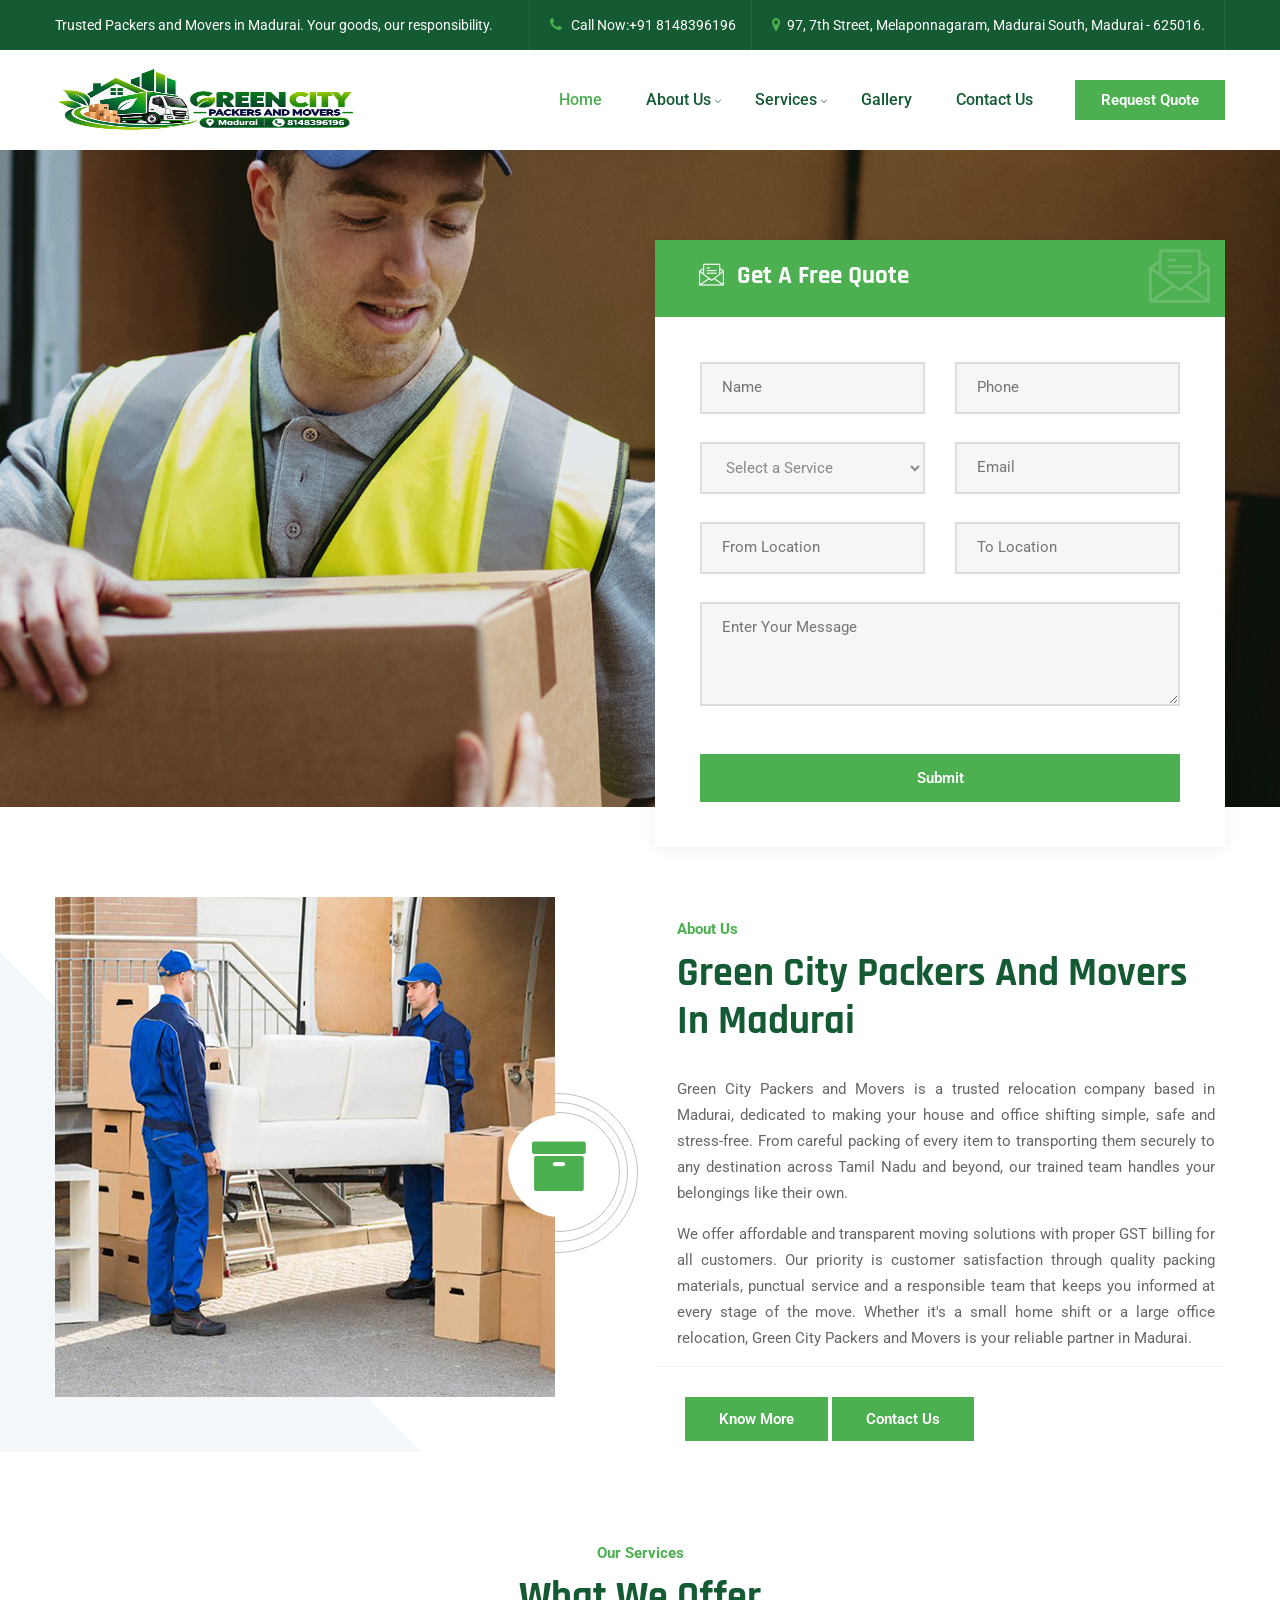
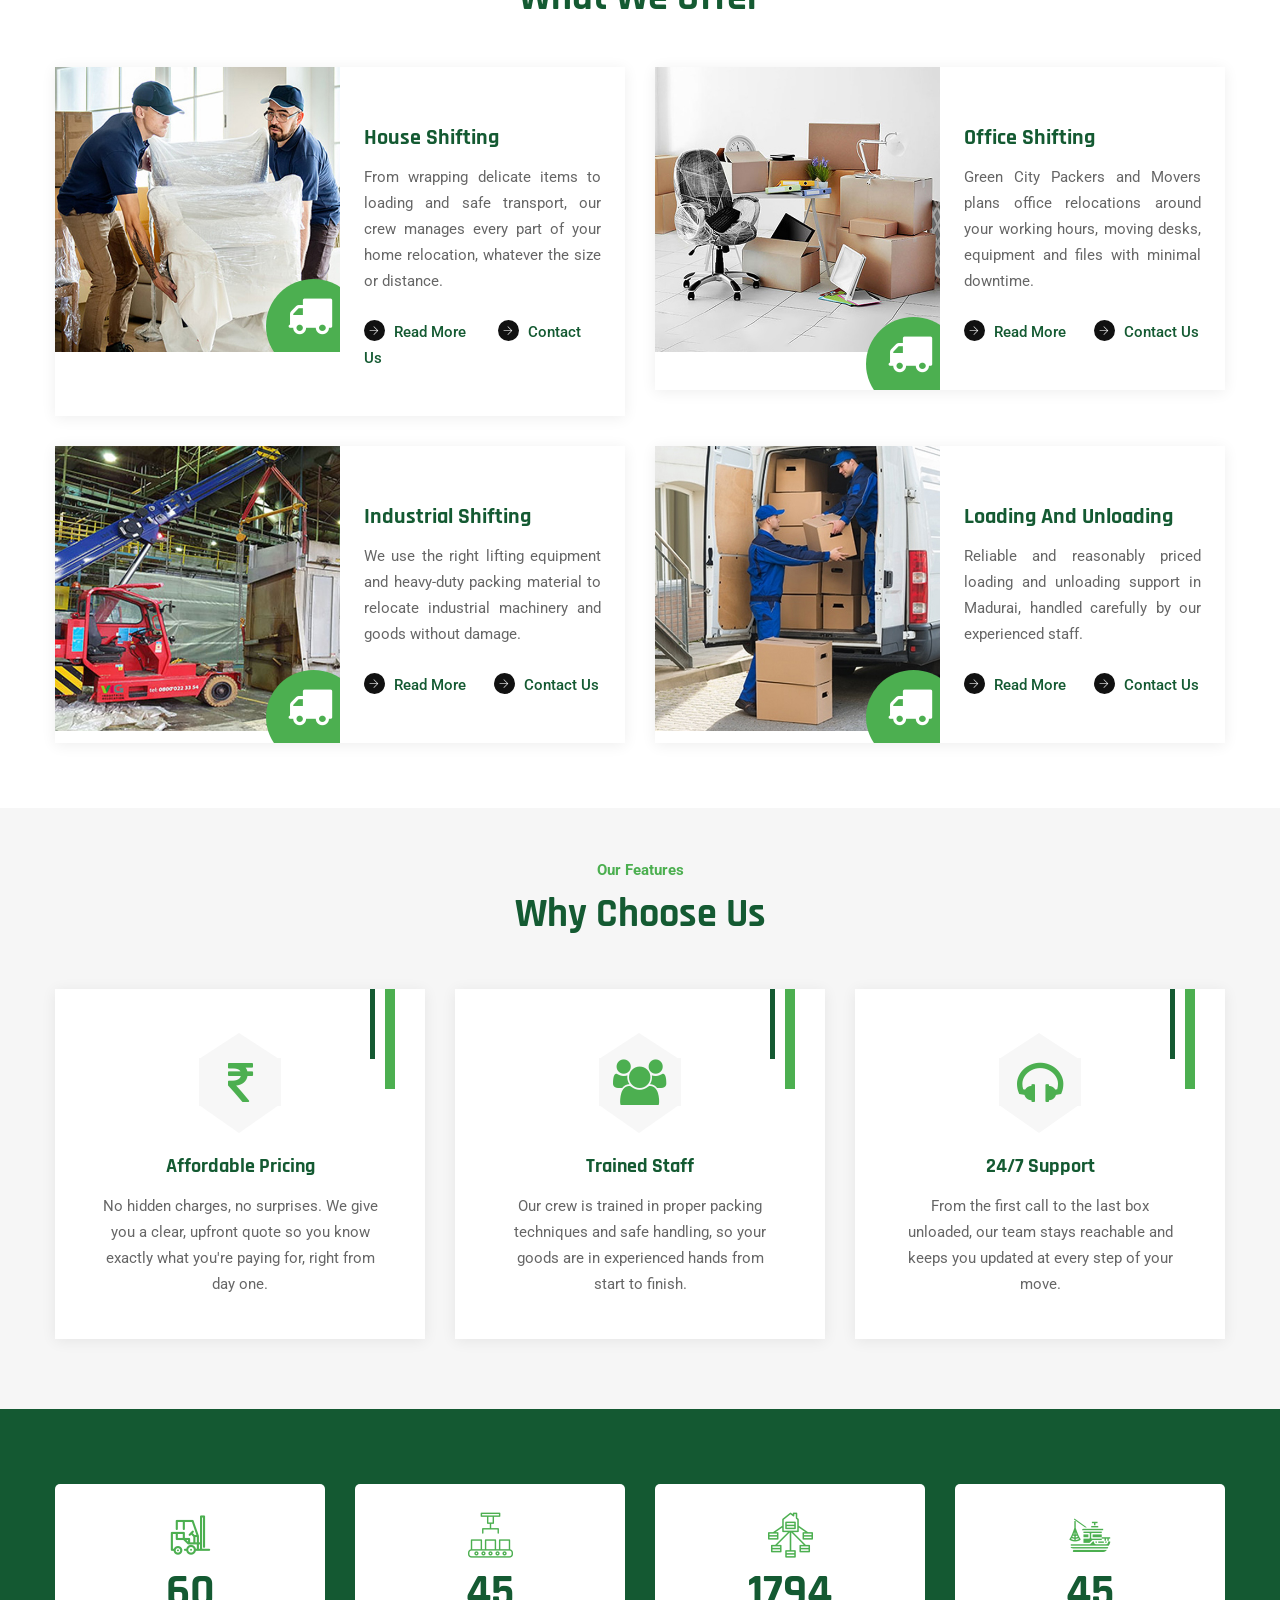
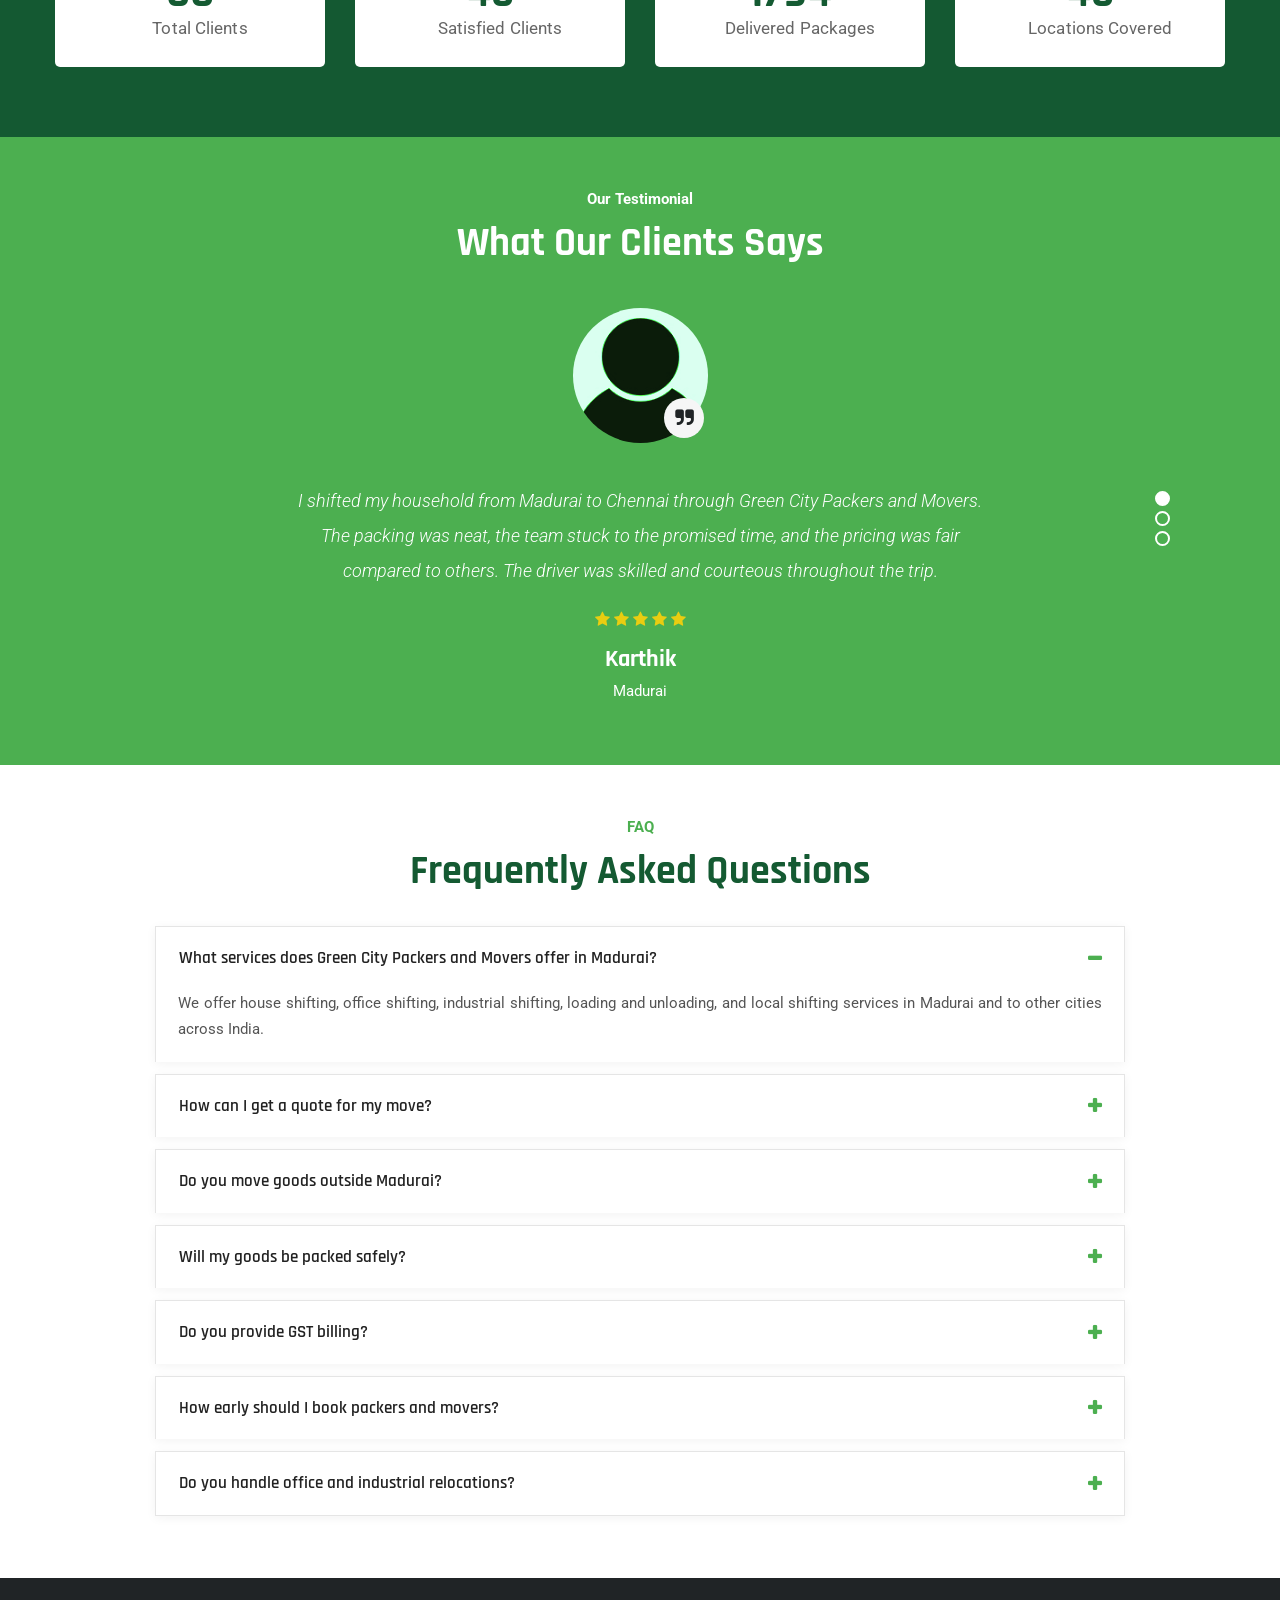
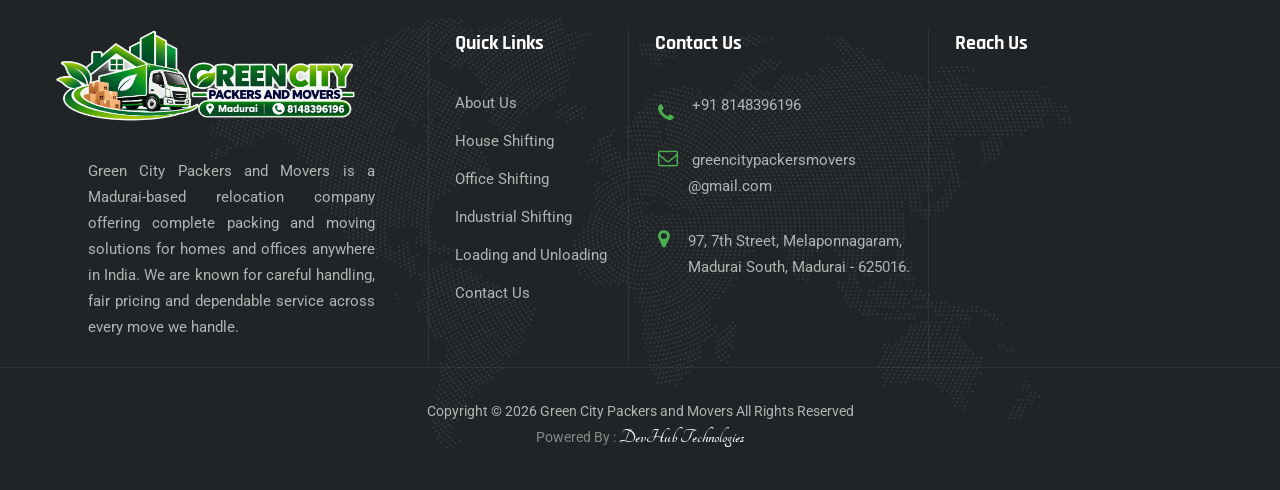
<file: index.html>
<!DOCTYPE html>
<html lang="en">


<head>
    <meta charset="utf-8">
    <meta http-equiv="X-UA-Compatible" content="IE=edge">
    <title>Best Packers and Movers in Madurai | Green City Packers and Movers</title>
    <meta name="description" content="Green City Packers and Movers – trusted packers and movers in Madurai for house shifting, office shifting, industrial shifting and loading &amp; unloading. Free quote, GST billing, safe transport across India. Call +91 8148396196." />
    <meta name="keywords" content="packers and movers in Madurai, movers and packers Madurai, house shifting Madurai, office shifting Madurai, industrial shifting Madurai, loading and unloading Madurai, local shifting Madurai, Madurai to Chennai packers and movers, Madurai to Bangalore packers and movers, Madurai to Coimbatore packers and movers, best packers and movers in Madurai, Green City Packers and Movers" />
    <meta name="author" content="Green City Packers and Movers" />
    <meta name="robots" content="index, follow" />
    <meta name="viewport" content="width=device-width, initial-scale=1, maximum-scale=1" />
    <link rel="canonical" href="https://www.example.com/" />

    <!-- Open Graph -->
    <meta property="og:type" content="website" />
    <meta property="og:title" content="Best Packers and Movers in Madurai | Green City Packers and Movers" />
    <meta property="og:description" content="Safe and affordable house, office and industrial shifting from Madurai to anywhere in India. Get a free quote today." />
    <meta property="og:image" content="images/green.png" />
    <meta property="og:locale" content="en_IN" />

    <!-- favicon icon -->
    <link rel="shortcut icon" href="images/greencity-favicon.ico"/>

    <!-- bootstrap -->
    <link rel="stylesheet" type="text/css" href="css/bootstrap.min.css"/>
    <!-- animate -->
    <link rel="stylesheet" type="text/css" href="css/animate.css"/>
    <!-- flaticon -->
    <link rel="stylesheet" type="text/css" href="css/flaticon.css"/>
    <!-- fontawesome -->
    <link rel="stylesheet" type="text/css" href="css/font-awesome.min.css"/>
    <!-- themify -->
    <link rel="stylesheet" type="text/css" href="css/themify-icons.css"/>
    <!-- slick -->
    <link rel="stylesheet" type="text/css" href="css/slick.css">
    <!-- prettyphoto -->
    <link rel="stylesheet" type="text/css" href="css/prettyPhoto.css">
    <!-- shortcodes -->
    <link rel="stylesheet" type="text/css" href="css/shortcode.css"/>
    <!-- main -->
    <link rel="stylesheet" type="text/css" href="css/main.css"/>
    <!-- megamenu -->
    <link rel="stylesheet" type="text/css" href="css/megamenu.css"/>
    <!-- responsive -->
    <link rel="stylesheet" type="text/css" href="css/responsive.css"/>

    <link type="text/css" rel="stylesheet" href="https://fonts.googleapis.com/css?family=Tangerine">

    <!-- Local Business Schema -->
    <script type="application/ld+json">
    {
      "@context": "https://schema.org",
      "@type": "MovingCompany",
      "name": "Green City Packers and Movers",
      "image": "images/green.png",
      "telephone": "+918148396196",
      "email": "greencitypackersmovers@gmail.com",
      "address": {
        "@type": "PostalAddress",
        "streetAddress": "97, 7th Street, Melaponnagaram, Madurai South",
        "addressLocality": "Madurai",
        "addressRegion": "Tamil Nadu",
        "postalCode": "625016",
        "addressCountry": "IN"
      },
      "areaServed": ["Madurai", "Chennai", "Coimbatore", "Bangalore", "Tamil Nadu", "India"]
    }
    </script>

    <!-- FAQ Schema -->
    <script type="application/ld+json">
    {
      "@context": "https://schema.org",
      "@type": "FAQPage",
      "mainEntity": [
        {
          "@type": "Question",
          "name": "What services does Green City Packers and Movers offer in Madurai?",
          "acceptedAnswer": { "@type": "Answer", "text": "We offer house shifting, office shifting, industrial shifting, loading and unloading, and local shifting services in Madurai and to other cities across India." }
        },
        {
          "@type": "Question",
          "name": "How can I get a quote for my move?",
          "acceptedAnswer": { "@type": "Answer", "text": "Fill in the Get A Free Quote form on our website or call us at +91 8148396196. Share your moving details and we will give you a clear, upfront quote with no hidden charges." }
        },
        {
          "@type": "Question",
          "name": "Do you move goods outside Madurai?",
          "acceptedAnswer": { "@type": "Answer", "text": "Yes. We move households and offices from Madurai to cities across Tamil Nadu and the rest of India, including Chennai, Coimbatore and Bangalore, where we also have branches." }
        },
        {
          "@type": "Question",
          "name": "Will my goods be packed safely?",
          "acceptedAnswer": { "@type": "Answer", "text": "Yes. Our trained team uses quality packing materials and proper handling techniques to keep your furniture, appliances and fragile items protected during loading, transport and unloading." }
        },
        {
          "@type": "Question",
          "name": "Do you provide GST billing?",
          "acceptedAnswer": { "@type": "Answer", "text": "Yes, we provide proper GST billing for all customers, so your moving expenses are transparent and well documented." }
        },
        {
          "@type": "Question",
          "name": "How early should I book packers and movers?",
          "acceptedAnswer": { "@type": "Answer", "text": "We recommend booking at least a few days in advance, especially for month-end and weekend moves. For urgent or local shifting, call us and we will do our best to arrange it quickly." }
        },
        {
          "@type": "Question",
          "name": "Do you handle office and industrial relocations?",
          "acceptedAnswer": { "@type": "Answer", "text": "Yes. We plan office moves around your working hours to reduce downtime, and we use proper lifting equipment and heavy-duty packing material for industrial machinery." }
        }
      ]
    }
    </script>
</head>

<body>
    <!--page start-->

    <div class="page">

        <!-- header -->

        <!--header start-->
<header id="masthead" class="header cmt-header-style-02">
    <!-- cmt-topbar-wrapper -->
    <div class="cmt-topbar cmt-bgcolor-transpatant cmt-textcolor-white clearfix">
        <div class="container">
            <div class="row">
                <div class="col-md-12 d-flex flex-row align-items-center justify-content-center">
                    <div class="cmt-topbar-content">
                        <ul class="top-contact text-left">
                            <li class="list-inline-item">Trusted Packers and Movers in Madurai. Your goods, our responsibility.</li>
                        </ul>
                    </div>
                    <div class="top_bar_contact_item ml-auto">
                        <div class="top_bar_icon"><i class="fa fa-phone"></i>
                        </div> Call Now:<a href="tel:+918148396196">+91 8148396196</a>
                    </div>
                    <div class="top_bar_contact_item">
                        <div class="top_bar_icon"><i class="fa fa-map-marker"></i></div><a href="https://www.google.com/maps/search/?api=1&query=97+7th+Street+Melaponnagaram+Madurai+South+Madurai+625016" target="_blank">97, 7th Street, Melaponnagaram, Madurai South, Madurai - 625016.</a>
                    </div>
                </div>
            </div>
        </div>
    </div><!-- cmt-topbar-wrapper end -->
    <!-- site-header-menu -->
    <div id="site-header-menu" class="site-header-menu">
        <div class="site-header-menu-inner cmt-stickable-header ">
            <div class="container">
                <div class="row">
                    <div class="col">
                        <!--site-navigation -->
                        <div class="site-navigation d-flex flex-row align-items-center">
                            <!-- site-branding -->
                            <div class="site-branding mr-auto">

                                <a class="home-link" href="index.html" title="Green City Packers and Movers" rel="home">

                                    <img id="logo-img" class="img-center standardlogo" src="images/green.png" alt="Green City Packers and Movers logo" style="width: 300px; max-width: 100%; height: auto;">

                                </a>

                            </div><!-- site-branding end -->
                            <div class="btn-show-menu-mobile menubar menubar--squeeze">
                                <span class="menubar-box">
                                    <span class="menubar-inner"></span>
                                </span>
                            </div>
                            <!-- menu -->
                            <nav class="main-menu menu-mobile" id="menu">
                                <ul class="menu">
                                    <li class="mega-menu-item active"><a href="index.html">Home</a> </li>
                                    <li class="mega-menu-item"><a href="about.html">About Us</a>
                                        <ul class="mega-submenu">
                                            <li><a href="about.html">About Green City Packers and Movers</a></li>
                                            <li><a href="testimonials.html">Our Testimonials</a></li>
                                        </ul>
                                    </li>
                                    <li class="mega-menu-item"><a href="services.html">Services</a>
                                        <ul class="mega-submenu">
                                            <li><a href="house-shifting.html">House Shifting</a></li>
                                            <li><a href="office-shifting.html">Office Shifting</a></li>
                                            <li><a href="industrial-shifting.html">Industrial Shifting</a></li>
                                            <li><a href="loading-and-unloading.html">Loading and Unloading</a></li>
                                        </ul>
                                    </li>
                                    <li class="mega-menu-item"><a href="gallery.html">Gallery</a>
                                    </li>
                                    <li class="mega-menu-item">
                                        <a href="contact.html">Contact Us</a>
                                    </li>
                                </ul>
                            </nav>
                            <div class="header_extra cmt-textcolor-white d-flex flex-row align-items-center justify-content-end">

                                <div class="header_btn">
                                    <a class="cmt-btn cmt-btn-size-md cmt-btn-shape-square cmt-btn-style-fill cmt-btn-color-skincolor" href="contact.html">Request Quote</a>
                                </div>
                            </div>
                        </div><!-- site-navigation end-->
                    </div>
                </div>
            </div>
        </div>
    </div>
    <!-- site-header-menu end-->
</header>


        <!-- Banner -->
        <!-- Banner slider intentionally left disabled, matching original template -->


   <!-- brocken-section -->
   <section class="cmt-row bottom-zero-padding-section mb-40  res-991-mb-0 cmt-bg cmt-bgimage-yes cmt-bgcolor-darkgrey cmt-bg-pattern bg-img11 clearfix">
                <div class=" cmt-bg-layer cmt-row-wrapper-bg-layer"></div>
                <div class="container">
                    <div class="row">

                        <div class="col-lg-6 col-md-12 col-sm-12 res-991-mt-30 res-991-pb-45">
                            <div class="pl-80 res-991-pl-0 res-991-mt-30">
                            </div>
                        </div>

                        <div class="col-lg-6 col-md-12 col-sm-12">
                            <div class="brocken-wrap-form res-991-mt-30">
                                <div class="cmt-bgcolor-white box-shadow z-index-U">
                                    <div class="cmt-bgcolor-skincolor w-100 d-flex">
                                        <div class="cmt-icon cmt-icon_element-size-sm">
                                            <i class="flaticon-email-1"></i>
                                        </div>
                                        <!--section-title-->
                                        <div class="title-header">
                                            <h2 class="title">Get A Free Quote</h2>
                                        </div><!--section-title end-->
                                    </div>
                                    <form class="cmt-contactform-1 wrap-form spacing-10 clearfix" method="post" action="" onsubmit="return submitUserForm();">
                                    <div class="row">
                                        <div class="col-lg-12">
                                            <div class="row">
                                                <div class="col-lg-6">
                                                    <label>
                                                        <span class="text-input"><input name="name" type="text" value="" placeholder="Name" required="required"></span>
                                                    </label>
                                                </div>
                                                <div class="col-lg-6">
                                                    <label>
                                                        <span class="text-input"><input name="phone" type="text" value="" placeholder="Phone" required="required"></span>
                                                    </label>
                                                </div>
                                                <div class="col-lg-6">
                                                    <label>
                                                        <span class="text-input">
                                                            <select aria-required="true" name ="Services" aria-invalid="false" aria-hidden="true" >
                                                                <option value="Inquiry">Select a Service</option>
                                                                <option value="House Shifting">House Shifting</option>
                                                                <option value="Office Shifting">Office Shifting</option>
                                                                <option value="Industrial Shifting">Industrial Shifting</option>
                                                                <option value="Loading and Unloading">Loading and Unloading</option>
                                                                <option value="Local Shifting">Local Shifting</option>
                                                            </select>
                                                        </span>
                                                    </label>
                                                </div>
                                                <div class="col-lg-6">
                                                    <label>
                                                        <span class="text-input"><input name="email" type="text" value="" placeholder="Email" required="required"></span>
                                                    </label>
                                                </div>
                                                <div class="col-lg-6">
                                                    <label>
                                                        <span class="text-input"><input name="from_location" type="text" value="" placeholder="From Location" required="required"></span>
                                                    </label>
                                                </div>
                                                <div class="col-lg-6">
                                                    <label>
                                                        <span class="text-input"><input name="to_location" type="text" value="" placeholder="To Location" required="required"></span>
                                                    </label>
                                                </div>

                                                <div class="col-lg-12">
                                                    <label>
                                                        <span class="text-input">
                                                            <textarea name="message" rows="3" placeholder="Enter Your Message" required="required"></textarea>
                                                        </span>
                                                    </label>
                                                </div>
                                            </div>
                                        </div>
                                    </div>
                                    <!-- <span class="list-item"><input type="checkbox" name="default:[]" value="I accept the privacy and terms."><span class="list-item-label"> I accept the privacy and terms.</span></span> -->

                                    <!-- <div class="form-group">
  <div class="g-recaptcha" data-sitekey="6Ldp6MUbAAAAAEv2uAu2qKXYV2oND_MAvUsdhMwH"></div> </div>
<div class="col-md-12 col-sm-12 col-xs-12">
  <div id="g-recaptcha-error"></div>
</div> -->

                                    <button class="submit cmt-btn cmt-btn-size-md cmt-btn-shape-square cmt-btn-style-fill cmt-btn-color-skincolor w-100" type="submit">Submit</button>
                                </form>
                                </div>
                            </div>
                        </div>


                    </div>
                </div>
        </section><!--brocken-section end-->



        <!-- about-section -->
        <section class="cmt-row about-section_1 cmt-bgcolor-white clearfix mb-55 res-991-mb-0">
            <div class="container">
                <div class="row">
                    <!-- row -->
                    <div class="col-lg-6 col-md-12 col-sm-12">
                        <!-- cmt_single_image-wrapper -->
                        <div class="cmt_single_image-wrapper image-top-left-angle z-index-1 pr-35 res-991-pr-0">
                            <img class="img-fluid" src="images/single-img-10.jpg" title="Green City Packers and Movers team in Madurai" alt="Green City Packers and Movers team in Madurai" style="width: 500px; height: 500px;">
                        </div><!-- cmt_single_image-wrapper end -->
                        <div class="cmt-play-icon cmt-left-video-icon text-right res-991-mr-0">
                            <div class="cmt-play-icon-animation">
                                <div class="cmt-icon cmt-icon_element-fill cmt-icon_element-color-white cmt-icon_element-size-lg cmt-icon_element-style-rounded animation">
                                    <i class="fa fa-archive"></i>
                                </div>
                            </div>
                        </div>
                    </div>
                    <div class="col-lg-6 col-md-12 col-sm-12">
                        <div class="spacing-13">
                            <!-- section title -->
                            <div class="section-title clearfix res-991-pt-45">
                                <div class="title-header">
                                    <h3>About Us</h3>
                                    <h2 class="title">Green City Packers and Movers in Madurai</h2>
                                </div>
                            </div><!-- section title end -->
                            <div class="mb-15" style="text-align:justify">Green City Packers and Movers is a trusted relocation company based in Madurai, dedicated to making your house and office shifting simple, safe and stress-free. From careful packing of every item to transporting them securely to any destination across Tamil Nadu and beyond, our trained team handles your belongings like their own.</div>
                            <div class="mb-15" style="text-align:justify">We offer affordable and transparent moving solutions with proper GST billing for all customers. Our priority is customer satisfaction through quality packing materials, punctual service and a responsible team that keeps you informed at every stage of the move. Whether it's a small home shift or a large office relocation, Green City Packers and Movers is your reliable partner in Madurai.</div>
                        </div>
                        <div class="cmt-horizontal_sep mt-15 mb-30"></div>
                        <div class="about-text-box fs-17" style="padding-left: 30px;">
                            <span>
                                <a class="cmt-btn cmt-btn-size-md cmt-btn-shape-square cmt-btn-style-fill cmt-btn-color-skincolor" href="about.html">Know More</a>
                                <a class="cmt-btn cmt-btn-size-md cmt-btn-shape-square cmt-btn-style-fill cmt-btn-color-skincolor" href="contact.html">Contact Us</a>
                            </span>
                        </div>
                    </div>
                </div>
            </div><!-- row end -->
    </div>
    </section><!-- about-section end -->


    <!-- service-section -->
    <section class="cmt-row service-section clearfix">
        <div class="container">
            <!--row-->
            <div class="row">
                <div class="col-lg-12 col-md-12 col-sm-12 m-auto">
                    <!--section title-->
                    <div class="section-title text-center">
                        <div class="title-header">
                            <h3>Our Services</h3>
                            <h2 class="title">What We Offer</h2>
                        </div>
                    </div>
                    <!--section title end-->
                </div>
            </div>
            <!--row end-->
            <div class="row  services">

                <div class="col-6 col-lg-6 col-md-6 col-sm-12 col-12">
                    <!-- featured-imagebox -->
                    <div class="row no-gutters featured-imagebox featured-imagebox-service cmt-box-view-left-image style1 box-shadow">
                        <div class="col-lg-6 col-md-12 col-sm-12 cmt-featured-img-left">
                            <div class="featured-thumbnail">
                                <img class="img-fluid" src="images/services/services-img05-520x520.jpg" alt="House shifting service in Madurai">
                                <div class="cmt-service-iconbox">
                                    <span class="cmt-service-icon">
                                        <i class="fa fa-truck" aria-hidden="true"></i>
                                    </span>
                                </div>
                            </div>
                        </div>
                        <div class="col-lg-6 col-md-12  col-sm-12 featured-content">
                            <div class="post-title featured-title">
                                <h3><a href="house-shifting.html">House Shifting</a></h3>
                            </div>
                            <div class="featured-desc cmt-box-desc" style="text-align:justify">
                                From wrapping delicate items to loading and safe transport, our crew manages every part of your home relocation, whatever the size or distance.
                            </div>
                            <div class="servicebox-readmore">
                                <a href="house-shifting.html">Read More</a> &nbsp;&nbsp;&nbsp;&nbsp;&nbsp;&nbsp;&nbsp;<a href="contact.html">Contact Us</a>
                            </div>
                        </div>
                    </div><!-- featured-imagebox end-->
                </div>
                <div class="col-6 col-lg-6 col-md-6 col-sm-12 col-12">
                    <!-- featured-imagebox -->
                    <div class="row no-gutters featured-imagebox featured-imagebox-service cmt-box-view-left-image style1 box-shadow">
                        <div class="col-lg-6 col-md-12 col-sm-12 cmt-featured-img-left">
                            <div class="featured-thumbnail">
                                <img class="img-fluid" src="images/services/services-img06-520x520.jpg" alt="Office shifting service in Madurai">
                            </div>
                            <div class="cmt-service-iconbox">
                                <span class="cmt-service-icon">
                                    <i class="fa fa-truck" aria-hidden="true"></i>
                                </span>
                            </div>
                        </div>
                        <div class="col-lg-6 col-md-12 col-sm-12 featured-content">
                            <div class="post-title featured-title">
                                <h3><a href="office-shifting.html">Office Shifting</a></h3>
                            </div>
                            <div class="featured-desc cmt-box-desc" style="text-align:justify">
                                Green City Packers and Movers plans office relocations around your working hours, moving desks, equipment and files with minimal downtime.
                            </div>
                            <div class="servicebox-readmore">
                                <a href="office-shifting.html">Read More</a>&nbsp;&nbsp;&nbsp;&nbsp;&nbsp;&nbsp;&nbsp;<a href="contact.html">Contact Us</a>
                            </div>
                        </div>
                    </div><!-- featured-imagebox end-->
                </div>
                <div class="col-6 col-lg-6 col-md-6 col-sm-12 col-12">
                    <!-- featured-imagebox -->
                    <div class="row no-gutters featured-imagebox featured-imagebox-service cmt-box-view-left-image style1 box-shadow">
                        <div class="col-lg-6 col-md-12 col-sm-12 cmt-featured-img-left box-shadow">
                            <div class="featured-thumbnail">
                                <img class="img-fluid" src="images/services/services-img01-520x520.jpg" alt="Industrial shifting service in Madurai">
                            </div>
                            <div class="cmt-service-iconbox">
                                <span class="cmt-service-icon">
                                    <i class="fa fa-truck" aria-hidden="true"></i>
                                </span>
                            </div>
                        </div>
                        <div class="col-lg-6 col-md-12 col-sm-12 featured-content">
                            <div class="post-title featured-title">
                                <h3><a href="industrial-shifting.html">Industrial Shifting</a></h3>
                            </div>
                            <div class="featured-desc cmt-box-desc " style="text-align:justify">
                                We use the right lifting equipment and heavy-duty packing material to relocate industrial machinery and goods without damage.
                            </div>
                            <div class="servicebox-readmore">
                                <a href="industrial-shifting.html">Read More</a>&nbsp;&nbsp;&nbsp;&nbsp;&nbsp;&nbsp;&nbsp;<a href="contact.html">Contact Us</a>
                            </div>
                        </div>
                    </div><!-- featured-imagebox end-->
                </div>
                <div class="col-6 col-lg-6 col-md-6 col-sm-12 col-12">

                    <div class="row no-gutters featured-imagebox featured-imagebox-service cmt-box-view-left-image style1 box-shadow">
                        <div class="col-lg-6 col-md-12 col-sm-12 cmt-featured-img-left">
                            <div class="featured-thumbnail">
                                <img class="img-fluid" src="images/services/services-img04-520x520.jpg" alt="Loading and unloading service in Madurai">
                            </div>
                            <div class="cmt-service-iconbox">
                                <span class="cmt-service-icon">
                                    <i class="fa fa-truck" aria-hidden="true"></i>
                                </span>
                            </div>
                        </div>
                        <div class="col-lg-6 col-md-12 col-sm-12 featured-content">
                            <div class="post-title featured-title">
                                <h3><a href="loading-and-unloading.html">Loading and Unloading</a></h3>
                            </div>
                            <div class="featured-desc cmt-box-desc" style="text-align:justify">
                                Reliable and reasonably priced loading and unloading support in Madurai, handled carefully by our experienced staff.
                            </div>
                            <div class="servicebox-readmore">
                                <a href="loading-and-unloading.html">Read More</a>&nbsp;&nbsp;&nbsp;&nbsp;&nbsp;&nbsp;&nbsp;<a href="contact.html">Contact Us</a>
                            </div>
                        </div>
                    </div>
                </div>
            </div>
        </div>
    </section>

     <!-- Why Choose Us -->

    <section class="cmt-row cmt-bgcolor-grey clearfix">
        <div class="container">
            <!--row-->
            <div class="row">
                <div class="col-lg-12 col-md-12 col-sm-12 m-auto">
                    <!--section title-->
                    <div class="section-title text-center">
                        <div class="title-header">
                            <h3>Our Features</h3>
                            <h2 class="title">Why Choose Us</h2>
                        </div>
                    </div>
                    <!--section title end-->
                </div>
            </div>
            <!--row end-->
            <div class="row slick_slider slick-arrows-style2" data-slick='{"slidesToShow": 3, "slidesToScroll": 1, "arrows":true,"dots":false, "autoplay":true, "infinite":true,"responsive": [{"breakpoint":1100,"settings":{"slidesToShow": 3}} , {"breakpoint":992,"settings":{"slidesToShow": 2}},
                    {"breakpoint":630,"settings":{"slidesToShow": 1}}]}'>
                <div class="col-12">
                    <!-- featured-icon-box -->
                    <div class="cmt-bgcolor-white featured-icon-box icon-align-bottom-content text-center style4 box-shadow">
                        <div class="featured-icon">
                            <div class="cmt-icon cmt-icon_element-onlytxt cmt-icon_element-color-skincolor cmt-icon_element-size-lg">
                                <i class="fa fa-rupee"></i>
                            </div>
                        </div>
                        <div class="featured-content">
                            <div class="featured-title">
                                <h3><a href="air-freight-services.html">Affordable Pricing</a></h3>
                            </div>
                            <div class="featured-desc">
                                No hidden charges, no surprises. We give you a clear, upfront quote so you know exactly what you're paying for, right from day one.
                            </div>
                        </div>
                    </div><!-- featured-imagebox end-->
                </div>
                <div class="col-12">
                    <!-- featured-iconbox -->
                    <div class="cmt-bgcolor-white featured-icon-box icon-align-bottom-content text-center style4 box-shadow">
                        <div class="featured-icon">
                            <div class="cmt-icon cmt-icon_element-onlytxt cmt-icon_element-color-skincolor cmt-icon_element-size-lg">
                                <i class="fa fa-users"></i>
                            </div>
                        </div>
                        <div class="featured-content">
                            <div class="featured-title">
                                <h3><a href="drone-delivery-services.html">Trained Staff</a></h3>
                            </div>
                            <div class="featured-desc">
                                Our crew is trained in proper packing techniques and safe handling, so your goods are in experienced hands from start to finish.
                            </div>
                        </div>
                    </div><!-- featured-iconbox end-->
                </div>
                <div class="col-12">
                    <!-- featured-iconbox -->
                    <div class="cmt-bgcolor-white featured-icon-box icon-align-bottom-content text-center style4 box-shadow">
                        <div class="featured-icon">
                            <div class="cmt-icon cmt-icon_element-onlytxt cmt-icon_element-color-skincolor cmt-icon_element-size-lg">
                                <i class="fa fa-headphones"></i>
                            </div>
                        </div>
                        <div class="featured-content">
                            <div class="featured-title">
                                <h3><a href="road-fright-services.html">24/7 Support</a></h3>
                            </div>
                            <div class="featured-desc">
                                From the first call to the last box unloaded, our team stays reachable and keeps you updated at every step of your move.
                            </div>
                        </div>
                    </div><!-- featured-iconbox end-->
                </div>
            </div>
        </div>
    </section>
    <!--End service-section -->

    <!--fid-section-->
    <section class="cmt-row fid-section_1 cmt-bg cmt-bgimage-yes cmt-bgcolor-darkgrey bg-img17 pb-250 clearfix">
        <div class=" cmt-bg-layer cmt-row-wrapper-bg-layer"></div>
        <div class="container">
            <div class="row">
            </div>
            <!--row-->
            <div class="row">
                <div class="col-lg-12 col-md-12 col-sm-12">
                </div>
            </div>
            <!--row end-->
            <div class="row">
                <div class="col-lg-3 col-md-6 col-sm-12 cmt-box-col-wrapper style4">
                    <!-- cmt-fid -->
                    <div class="cmt-fid inside cmt-fid-with-icon style4">
                        <div class="cmt-fid-center">
                            <div class="cmt-icon cmt-icon_element-onlytxt cmt-icon_element-color-skincolor cmt-icon_element-size-md">
                                <i class="flaticon flaticon-forklift"></i>
                            </div>
                            <div class="cmt-fid-contents">
                                <h2 class="cmt-fid-inner">
                                    <span id="number1" data-appear-animation="animateDigits" data-from="0" data-to="310" data-interval="15" data-before="" data-before-style="sup" data-after="" data-after-style="sub" class="numinate">310
                                    </span>

                                </h2>
                                <h3 class="cmt-fid-title">Total Clients</h3>
                            </div>
                        </div>
                    </div><!-- cmt-fid end -->
                </div>
                <div class="col-lg-3 col-md-6 col-sm-12 cmt-box-col-wrapper style4">
                    <!-- cmt-fid -->
                    <div class="cmt-fid inside cmt-fid-with-icon style4">
                        <div class="cmt-fid-center">
                            <div class="cmt-icon cmt-icon_element-onlytxt cmt-icon_element-color-skincolor cmt-icon_element-size-md">
                                <i class="flaticon flaticon-conveyor"></i>
                            </div>
                            <div class="cmt-fid-contents">
                                <h2 class="cmt-fid-inner">
                                    <span id="number2" data-appear-animation="animateDigits" data-from="0" data-to="280" data-interval="15" data-before="" data-before-style="sup" data-after="" data-after-style="sub" class="numinate">280
                                    </span>

                                </h2>
                                <h3 class="cmt-fid-title">Satisfied Clients</h3>
                            </div>
                        </div>
                    </div><!-- cmt-fid end -->
                </div>
                <div class="col-lg-3 col-md-6 col-sm-12 cmt-box-col-wrapper style4">
                    <!-- cmt-fid -->
                    <div class="cmt-fid inside cmt-fid-with-icon style4">
                        <div class="cmt-fid-center">
                            <div class="cmt-icon cmt-icon_element-onlytxt cmt-icon_element-color-skincolor cmt-icon_element-size-md">
                                <i class="flaticon flaticon-warehouse"></i>
                            </div>
                            <div class="cmt-fid-contents">
                                <h2 class="cmt-fid-inner">
                                    <span id="number3" data-appear-animation="animateDigits" data-from="0" data-to="5200" data-interval="15" data-before="" data-before-style="sup" data-after="" data-after-style="sub" class="numinate">5200
                                    </span>

                                </h2>
                                <h3 class="cmt-fid-title">Delivered Packages</h3>
                            </div>
                        </div>
                    </div><!-- cmt-fid end -->
                </div>
                <div class="col-lg-3 col-md-6 col-sm-12 cmt-box-col-wrapper style4">
                    <!-- cmt-fid -->
                    <div class="cmt-fid inside cmt-fid-with-icon style4">
                        <div class="cmt-fid-center">
                            <div class="cmt-icon cmt-icon_element-onlytxt cmt-icon_element-color-skincolor cmt-icon_element-size-md">
                                <i class="flaticon flaticon-fishing-boat"></i>
                            </div>
                            <div class="cmt-fid-contents">
                                <h2 class="cmt-fid-inner">
                                    <span id="number4" data-appear-animation="animateDigits" data-from="0" data-to="105" data-interval="15" data-before="" data-before-style="sup" data-after="" data-after-style="sub" class="numinate">105
                                    </span>

                                </h2>
                                <h3 class="cmt-fid-title">Locations Covered</h3>
                            </div>
                        </div>
                    </div><!-- cmt-fid end -->
                </div>
            </div>
        </div>
    </section><!-- fid-section end -->





    <!--  testimonial-section -->
    <section class="cmt-row testimonial-section cmt-bg cmt-bgimage-yes cmt-bg-pattern cmt-bgcolor-skincolor bg-img20 clearfix">
        <div class=" cmt-bg-layer cmt-row-wrapper-bg-layer"></div>
        <div class="container">
            <div class="row">
                <div class="col-lg-12 col-md-12 col-sm-12 m-auto">
                    <!--section title-->
                    <div class="section-title text-center cmt-textcolor-white">
                        <div class="title-header">
                            <h3>Our Testimonial</h3>
                            <h2 class="title">What Our Clients Says</h2>
                        </div>
                    </div>
                </div>
            </div>
            <div class="row slick_slider slick-dot-style1" data-slick='{"slidesToShow": 1, "slidesToScroll": 1, "arrows":false,"dots":true, "autoplay":true, "infinite":true,
                        "responsive": [{"breakpoint":1360,"settings":{"slidesToShow": 1}},
                        {"breakpoint":1100,"settings":{"slidesToShow": 1}},
                        {"breakpoint":992,"settings":{"slidesToShow": 1}},
                        {"breakpoint":630,"settings":{"slidesToShow": 1}}]}'>
                <div class="cmt-box-col-wrapper col-lg-12">
                    <!-- testimonials -->
                    <div class="testimonials style5">
                        <div class="testimonial-avatar">
                            <div class="testimonial-img">
                                <img class="img-fluid" src="images/testimonial/review-img1-100x100.jpg" alt="testimonial-img" style="filter: grayscale(100%) sepia(100%) hue-rotate(70deg) saturate(300%);">
                            </div>
                        </div>
                        <div class="testimonial-content">
                            <blockquote class="testimonial-text">I shifted my household from Madurai to Chennai through Green City Packers and Movers. The packing was neat, the team stuck to the promised time, and the pricing was fair compared to others. The driver was skilled and courteous throughout the trip.</blockquote>
                            <div class="cmt-ratting-star">
                                <i class="fa fa-star"></i>
                                <i class="fa fa-star"></i>
                                <i class="fa fa-star"></i>
                                <i class="fa fa-star"></i>
                                <i class="fa fa-star"></i>
                            </div>
                            <div class="testimonial-caption">
                                <h3>Karthik</h3>
                                <span>Madurai</span>
                            </div>
                        </div>
                    </div><!-- testimonials end -->
                </div>
                <div class="cmt-box-col-wrapper col-lg-12">
                    <!-- testimonials -->
                    <div class="testimonials style5">
                        <div class="testimonial-avatar">
                            <div class="testimonial-img">
                                <img class="img-fluid" src="images/testimonial/review-img2-100x100.jpg" alt="testimonial-img" style="filter: grayscale(100%) sepia(100%) hue-rotate(70deg) saturate(300%);">
                            </div>
                        </div>
                        <div class="testimonial-content">
                            <blockquote class="testimonial-text">Genuinely one of the better packers and movers I have dealt with in Madurai. The packing was neat and the crew was quick to respond and friendly. Thanks to the entire team for making our shifting so smooth.</blockquote>
                            <div class="cmt-ratting-star">
                                <i class="fa fa-star"></i>
                                <i class="fa fa-star"></i>
                                <i class="fa fa-star"></i>
                                <i class="fa fa-star"></i>
                                <i class="fa fa-star"></i>
                            </div>
                            <div class="testimonial-caption">
                                <h3>Deepa</h3>
                                <span>Madurai</span>
                            </div>
                        </div>
                    </div><!-- testimonials end -->
                </div>
                <div class="cmt-box-col-wrapper col-lg-12">
                    <!-- testimonials -->
                    <div class="testimonials style5">
                        <div class="testimonial-avatar">
                            <div class="testimonial-img">
                                <img class="img-fluid" src="images/testimonial/review-img3-100x100.jpg" alt="testimonial-img" style="filter: grayscale(100%) sepia(100%) hue-rotate(70deg) saturate(300%);">
                            </div>
                        </div>
                        <div class="testimonial-content">
                            <blockquote class="testimonial-text">Great experience overall! Nothing went wrong during the move and the whole team was dependable and easy to work with. Would definitely recommend Green City Packers and Movers to anyone in Madurai.
                            </blockquote>
                            <div class="cmt-ratting-star">
                                <i class="fa fa-star"></i>
                                <i class="fa fa-star"></i>
                                <i class="fa fa-star"></i>
                                <i class="fa fa-star"></i>
                                <i class="fa fa-star"></i>
                            </div>
                            <div class="testimonial-caption">
                                <h3>Priya</h3>
                                <span>Madurai</span>
                            </div>
                        </div>
                    </div><!-- testimonials end -->
                </div>
            </div>
        </div>
    </section><!-- testimonial-section end -->


    <!-- FAQ section -->
    <section class="cmt-row faq-section cmt-bgcolor-white clearfix" id="faq">
        <div class="container">
            <div class="row">
                <div class="col-lg-12 col-md-12 col-sm-12 m-auto">
                    <!--section title-->
                    <div class="section-title text-center">
                        <div class="title-header">
                            <h3>FAQ</h3>
                            <h2 class="title">Frequently Asked Questions</h2>
                        </div>
                    </div>
                    <!--section title end-->
                </div>
            </div>
            <div class="row">
                <div class="col-lg-10 col-md-12 m-auto">
                    <div class="accordion gc-faq" id="faqAccordion">

                        <div class="card">
                            <div class="card-header" id="faqHead1">
                                <h3 class="mb-0">
                                    <button class="btn btn-link gc-faq-btn" type="button" data-toggle="collapse" data-target="#faq1" aria-expanded="true" aria-controls="faq1">
                                        What services does Green City Packers and Movers offer in Madurai?
                                    </button>
                                </h3>
                            </div>
                            <div id="faq1" class="collapse show" aria-labelledby="faqHead1" data-parent="#faqAccordion">
                                <div class="card-body">
                                    We offer house shifting, office shifting, industrial shifting, loading and unloading, and local shifting services in Madurai and to other cities across India.
                                </div>
                            </div>
                        </div>

                        <div class="card">
                            <div class="card-header" id="faqHead2">
                                <h3 class="mb-0">
                                    <button class="btn btn-link gc-faq-btn collapsed" type="button" data-toggle="collapse" data-target="#faq2" aria-expanded="false" aria-controls="faq2">
                                        How can I get a quote for my move?
                                    </button>
                                </h3>
                            </div>
                            <div id="faq2" class="collapse" aria-labelledby="faqHead2" data-parent="#faqAccordion">
                                <div class="card-body">
                                    Fill in the "Get A Free Quote" form on this page or call us at <a href="tel:+918148396196">+91 8148396196</a>. Share your moving details and we will give you a clear, upfront quote with no hidden charges.
                                </div>
                            </div>
                        </div>

                        <div class="card">
                            <div class="card-header" id="faqHead3">
                                <h3 class="mb-0">
                                    <button class="btn btn-link gc-faq-btn collapsed" type="button" data-toggle="collapse" data-target="#faq3" aria-expanded="false" aria-controls="faq3">
                                        Do you move goods outside Madurai?
                                    </button>
                                </h3>
                            </div>
                            <div id="faq3" class="collapse" aria-labelledby="faqHead3" data-parent="#faqAccordion">
                                <div class="card-body">
                                    Yes. We move households and offices from Madurai to cities across Tamil Nadu and the rest of India, including Chennai, Coimbatore and Bangalore, where we also have branches.
                                </div>
                            </div>
                        </div>

                        <div class="card">
                            <div class="card-header" id="faqHead4">
                                <h3 class="mb-0">
                                    <button class="btn btn-link gc-faq-btn collapsed" type="button" data-toggle="collapse" data-target="#faq4" aria-expanded="false" aria-controls="faq4">
                                        Will my goods be packed safely?
                                    </button>
                                </h3>
                            </div>
                            <div id="faq4" class="collapse" aria-labelledby="faqHead4" data-parent="#faqAccordion">
                                <div class="card-body">
                                    Yes. Our trained team uses quality packing materials and proper handling techniques to keep your furniture, appliances and fragile items protected during loading, transport and unloading.
                                </div>
                            </div>
                        </div>

                        <div class="card">
                            <div class="card-header" id="faqHead5">
                                <h3 class="mb-0">
                                    <button class="btn btn-link gc-faq-btn collapsed" type="button" data-toggle="collapse" data-target="#faq5" aria-expanded="false" aria-controls="faq5">
                                        Do you provide GST billing?
                                    </button>
                                </h3>
                            </div>
                            <div id="faq5" class="collapse" aria-labelledby="faqHead5" data-parent="#faqAccordion">
                                <div class="card-body">
                                    Yes, we provide proper GST billing for all customers, so your moving expenses are transparent and well documented.
                                </div>
                            </div>
                        </div>

                        <div class="card">
                            <div class="card-header" id="faqHead6">
                                <h3 class="mb-0">
                                    <button class="btn btn-link gc-faq-btn collapsed" type="button" data-toggle="collapse" data-target="#faq6" aria-expanded="false" aria-controls="faq6">
                                        How early should I book packers and movers?
                                    </button>
                                </h3>
                            </div>
                            <div id="faq6" class="collapse" aria-labelledby="faqHead6" data-parent="#faqAccordion">
                                <div class="card-body">
                                    We recommend booking at least a few days in advance, especially for month-end and weekend moves. For urgent or local shifting, call us and we will do our best to arrange it quickly.
                                </div>
                            </div>
                        </div>

                        <div class="card">
                            <div class="card-header" id="faqHead7">
                                <h3 class="mb-0">
                                    <button class="btn btn-link gc-faq-btn collapsed" type="button" data-toggle="collapse" data-target="#faq7" aria-expanded="false" aria-controls="faq7">
                                        Do you handle office and industrial relocations?
                                    </button>
                                </h3>
                            </div>
                            <div id="faq7" class="collapse" aria-labelledby="faqHead7" data-parent="#faqAccordion">
                                <div class="card-body">
                                    Yes. We plan office moves around your working hours to reduce downtime, and we use proper lifting equipment and heavy-duty packing material for industrial machinery.
                                </div>
                            </div>
                        </div>

                    </div>
                </div>
            </div>
        </div>
    </section><!-- FAQ section end -->

    </div>

   <!--Main site Over-->


<!--footer start-->
 
<footer class="footer widget-footer clearfix">
    <div class="first-footer">
        <div class="container">
            <div class="row">
                <div class="col-sm-7 col-md-7 col-lg-4 widget-area">
                    <div class="widget widget_text  clearfix">
                        <div class="footer-logo">
                            <img id="footer-logo-img" class="img-center" src="images/green.png" alt="" style="width: 300px; max-width: 100%; height: auto;">
                        </div>
                        <ul class="widget_contact_wrapper">
                            <li style="text-align:justify">Green City Packers and Movers is a Madurai-based relocation company offering complete packing and moving solutions for homes and offices anywhere in India. We are known for careful handling, fair pricing and dependable service across every move we handle.</li>
                        </ul>
                    </div>
                </div>
                <div class="col-sm-5 col-md-5 col-lg-2 widget-area">
                    <div class="widget widget_nav_menu clearfix">
                        <h3 class="widget-title">Quick Links</h3>
                        <ul class="menu-footer-quick-service-links">
                            <li><a href="about.html"> About Us</a></li>
                            <li><a href="house-shifting.html"> House Shifting</a></li>
                            <li><a href="office-shifting.html">Office Shifting</a></li>
                            <li><a href="industrial-shifting.html">Industrial Shifting</a></li>
                            <li><a href="loading-and-unloading.html">Loading and Unloading</a></li>
                            <li><a href="contact.html">Contact Us</a></li>
                            
                        </ul>
                    </div>
                </div>
                <div class="col-sm-6 col-md-6 col-lg-3 widget-area">
                    <div class="widget widget_nav_menu clearfix">
                        <h3 class="widget-title">Contact Us</h3>
                        <ul class="widget_contact_wrapper">
                            
                            <li>
                                <i class="fa fa-phone cmt-textcolor-skincolor"></i><a href="tel:+918148396196"> +91 8148396196</a>
                            </li>
                            <li>
                                <i class="fa fa-envelope-o cmt-textcolor-skincolor"></i>
                                <a href="mailto:greencitypackersmovers@gmail.com">greencitypackersmovers<br>@gmail.com</a>
                            </li>
                            <li>
                                <i class="fa fa-map-marker cmt-textcolor-skincolor"></i>97, 7th Street, Melaponnagaram,<br>Madurai South, Madurai - 625016.
                            </li>
                        </ul>
                    </div>
                </div>
                
                <div class="col-sm-6 col-md-6 col-lg-3 widget-area">
                    <div class="widget widget-text clearfix">
                        <h3 class="widget-title">Reach Us</h3>
                        <div class="footer-widget__posts-list">
                            <iframe src="https://www.google.com/maps?q=97%2C%207th%20Street%2C%20Melaponnagaram%2C%20Madurai%20South%2C%20Madurai%20-%20625016&output=embed" width="300" height="230" style="border:0;" allowfullscreen="" loading="lazy" referrerpolicy="no-referrer-when-downgrade"></iframe>
                          
                        </div>
                    </div>
                </div>
            </div>
        </div>
    </div>
    <div class="bottom-footer-text">
        <div >
            <div class=" copyright">
                <div class="col-lg-12 col-md-12 col-sm-12" style="text-align:center;">
                    <span>Copyright © 2026 <a href="index.html">Green City Packers and Movers</a> All Rights Reserved</span>
                    <p>Powered By : <a class="devhub" href="https://devhubtechnologies.co.in/" target="_blank">DevHub Technologies</a></p>
                    
                </div>
            </div>
        </div>
</footer>
<!--back-to-top start-->
<a id="totop" href="#top">
    <i class="fa fa-angle-up"></i>
</a>
<!--back-to-top end-->
</div>
<!--Page End-->
<!-- Javascript -->
<script src="js/jquery-3.6.0.min.js"></script>
<script src="js/jquery-migrate-3.3.2.min.js"></script>
<script src="js/bootstrap.min.js"></script>
<script src="js/jquery.easing.js"></script>
<script src="js/popper.min.js"></script>
<script src="js/jquery-waypoints.js"></script>
<script src="js/jquery-validate.js"></script>
<script src="js/jquery.prettyPhoto.js"></script>
<script src="js/slick.min.js"></script>
<script src="js/numinate.min.js"></script>
<script src="js/main.js"></script>

<script src='https://www.google.com/recaptcha/api.js'></script> <!-- Google API For Recaptcha  -->
<script>
function submitUserForm() {
    var response = grecaptcha.getResponse();
    if(response.length == 0) {
        document.getElementById('g-recaptcha-error').innerHTML = '<span style="color:red;">This field is required.</span>';
        return false;
    }
    return true;
}
</script>

<style>
    .devhub {
    font-family: 'Tangerine', cursive;
    font-size: 20px;
    font-weight: 700;
    color: #fff !important;
    text-decoration: none;
    transition: all 0.3s ease;
}

.devhub:hover {
    font-size: 26px;
    color: #4CAF50 !important;
    text-decoration: none;
}

/* FAQ accordion */
.gc-faq .card {
    border: 1px solid #e5e5e5;
    border-radius: 0;
    margin-bottom: 12px;
    box-shadow: 0 2px 10px rgba(0,0,0,0.05);
}
.gc-faq .card-header {
    background: #fff;
    padding: 0;
    border-bottom: 0;
}
.gc-faq .gc-faq-btn {
    display: block;
    width: 100%;
    text-align: left;
    padding: 18px 50px 18px 22px;
    font-size: 17px;
    font-weight: 600;
    color: #222;
    text-decoration: none;
    white-space: normal;
    position: relative;
}
.gc-faq .gc-faq-btn:after {
    content: "\f067";
    font-family: FontAwesome;
    position: absolute;
    right: 22px;
    top: 50%;
    transform: translateY(-50%);
    color: #4CAF50;
}
.gc-faq .gc-faq-btn:not(.collapsed):after {
    content: "\f068";
}
.gc-faq .gc-faq-btn:focus { box-shadow: none; text-decoration: none; }
.gc-faq .card-body {
    padding: 0 22px 20px;
    color: #555;
    text-align: justify;
}
</style>

</body>

</html>
</file>
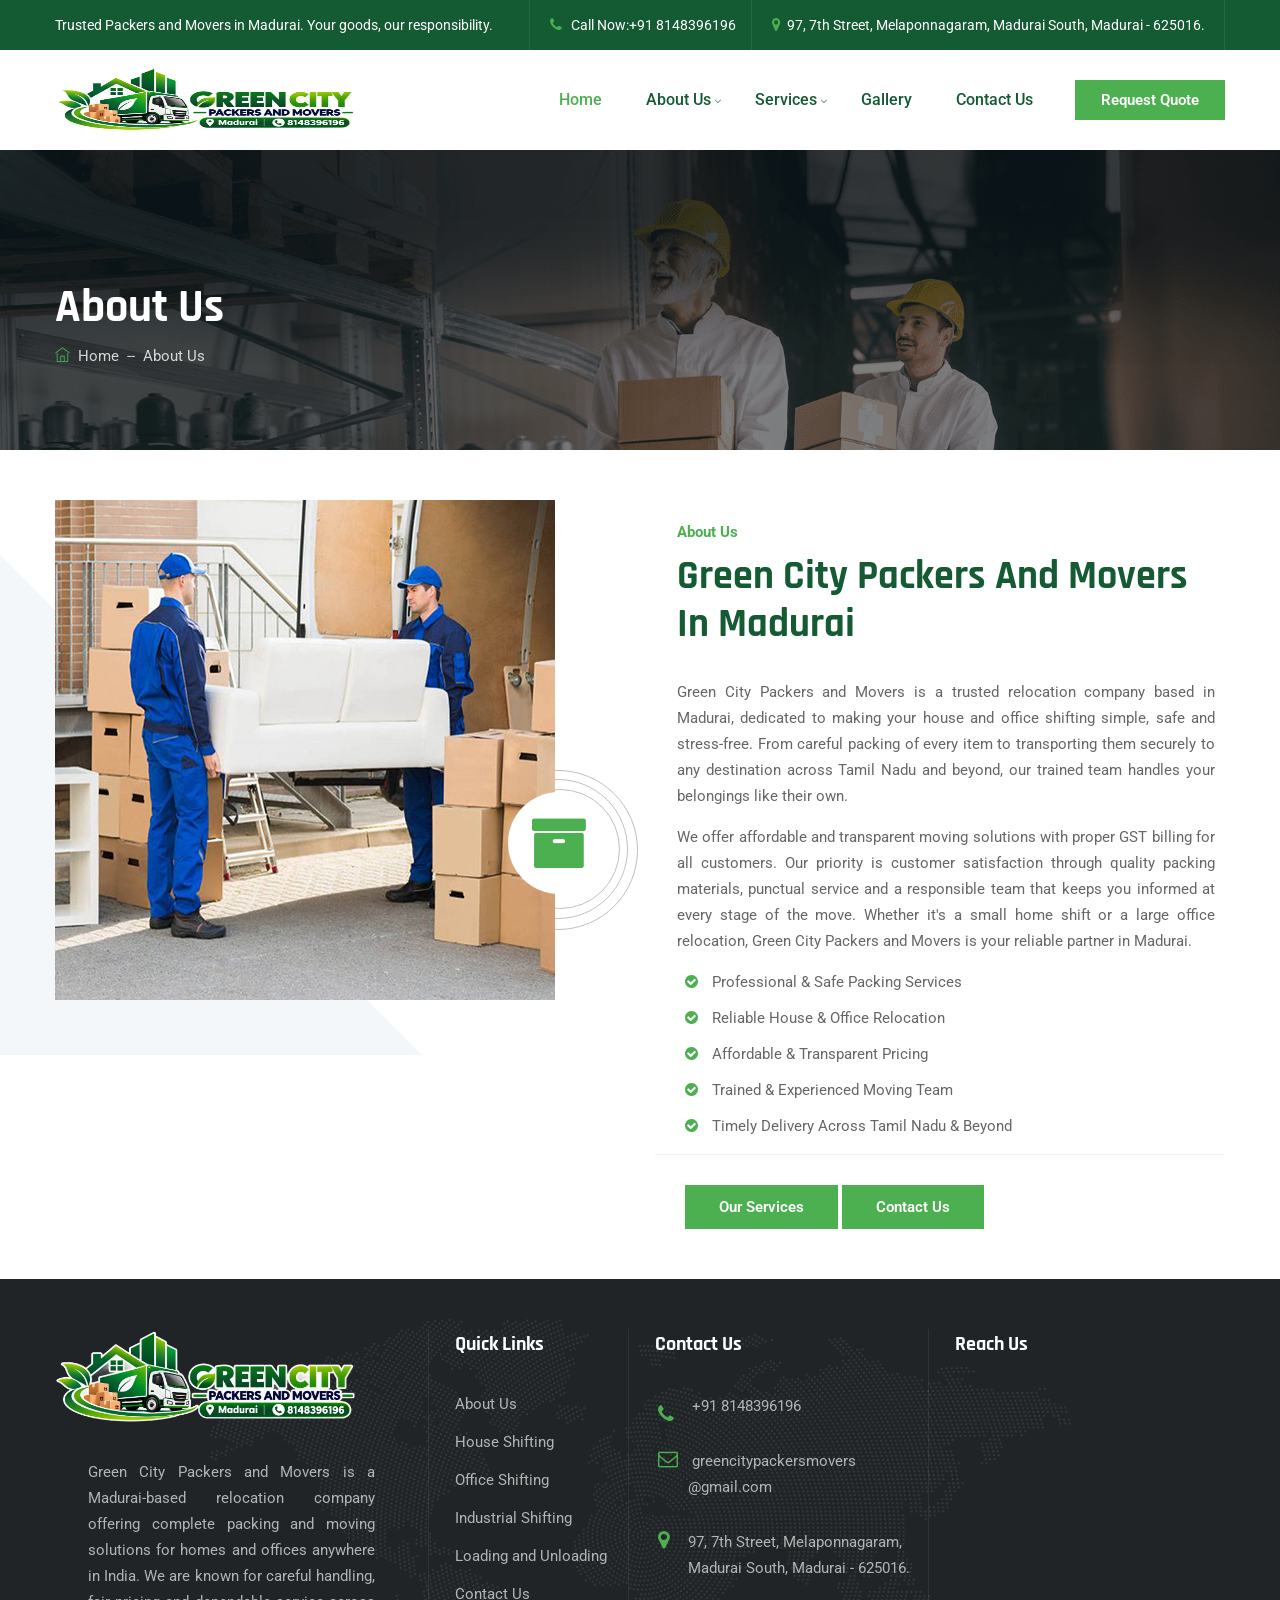
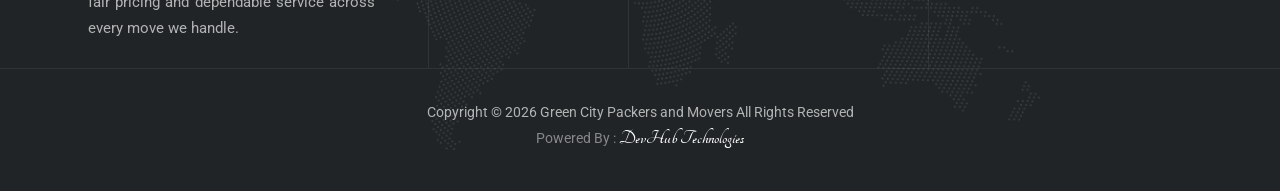
<file: about.html>
<!DOCTYPE html>
<html lang="en">


<head>
    <meta charset="utf-8">
    <meta http-equiv="X-UA-Compatible" content="IE=edge">
    <meta name="keywords" content="Green City Packers and Movers | Best Packers and Movers in Madurai" />
    <meta name="description" content="Best Packers and Movers in Madurai" />
    <meta name="author" content="Green City Packers and Movers" />
    <meta name="viewport" content="width=device-width, initial-scale=1, maximum-scale=1" />
    <title>Green City Packers and Movers &#8211; Madurai</title>


<!-- favicon icon -->
<link rel="shortcut icon" href="images/greencity-favicon.ico"/>

<!-- bootstrap -->
<link rel="stylesheet" type="text/css" href="css/bootstrap.min.css"/>

<!-- animate -->
<link rel="stylesheet" type="text/css" href="css/animate.css"/>

<!-- flaticon -->
<link rel="stylesheet" type="text/css" href="css/flaticon.css"/>

<!-- fontawesome -->
<link rel="stylesheet" type="text/css" href="css/font-awesome.min.css"/>

<!-- themify -->
<link rel="stylesheet" type="text/css" href="css/themify-icons.css"/>

<!-- slick -->
<link rel="stylesheet" type="text/css" href="css/slick.css">

<!-- prettyphoto -->
<link rel="stylesheet" type="text/css" href="css/prettyPhoto.css">

<!-- shortcodes -->
<link rel="stylesheet" type="text/css" href="css/shortcode.css"/>

<!-- main -->
<link rel="stylesheet" type="text/css" href="css/main.css"/>

<!-- megamenu -->
<link rel="stylesheet" type="text/css" href="css/megamenu.css"/>

<!-- responsive -->
<link rel="stylesheet" type="text/css" href="css/responsive.css"/>

<link type="text/css" rel="stylesheet" href="https://fonts.googleapis.com/css?family=Tangerine">


</head>

<body>
    <!--page start-->

    <div class="page">

        <!-- header -->

        <!--header start-->
<header id="masthead" class="header cmt-header-style-02">
    <!-- cmt-topbar-wrapper -->
    <div class="cmt-topbar cmt-bgcolor-transpatant cmt-textcolor-white clearfix">
        <div class="container">
            <div class="row">
                <div class="col-md-12 d-flex flex-row align-items-center justify-content-center">
                    <div class="cmt-topbar-content">
                        <ul class="top-contact text-left">
                            <li class="list-inline-item">Trusted Packers and Movers in Madurai. Your goods, our responsibility.</li>
                        </ul>
                    </div>
                    <div class="top_bar_contact_item ml-auto">
                        <div class="top_bar_icon"><i class="fa fa-phone"></i>
                        </div> Call Now:<a href="tel:+918148396196">+91 8148396196</a>
                    </div>
                    <div class="top_bar_contact_item">
                        <div class="top_bar_icon"><i class="fa fa-map-marker"></i></div><a href="https://www.google.com/maps/search/?api=1&query=97+7th+Street+Melaponnagaram+Madurai+South+Madurai+625016" target="_blank">97, 7th Street, Melaponnagaram, Madurai South, Madurai - 625016.</a>
                    </div>
                </div>
            </div>
        </div>
    </div><!-- cmt-topbar-wrapper end -->
    <!-- site-header-menu -->
    <div id="site-header-menu" class="site-header-menu">
        <div class="site-header-menu-inner cmt-stickable-header ">
            <div class="container">
                <div class="row">
                    <div class="col">
                        <!--site-navigation -->
                        <div class="site-navigation d-flex flex-row align-items-center">
                            <!-- site-branding -->
                            <div class="site-branding mr-auto">

                                <a class="home-link" href="index.html" title="Green City Packers and Movers" rel="home">

                                    <img id="logo-img" class="img-center standardlogo" src="images/green.png" alt="logo-img" style="width: 300px; max-width: 100%; height: auto;">

                                </a>

                            </div><!-- site-branding end -->
                            <div class="btn-show-menu-mobile menubar menubar--squeeze">
                                <span class="menubar-box">
                                    <span class="menubar-inner"></span>
                                </span>
                            </div>
                            <!-- menu -->
                            <nav class="main-menu menu-mobile" id="menu">
                                <ul class="menu">
                                    <li class="mega-menu-item active"><a href="index.html">Home</a> </li>
                                    <li class="mega-menu-item"><a href="about.html">About Us</a>
                                        <ul class="mega-submenu">
                                            <li><a href="about.html">About Green City Packers and Movers</a></li>
                                            <li><a href="testimonials.html">Our Testimonials</a></li>
                                        </ul>
                                    </li>
                                    <li class="mega-menu-item"><a href="services.html">Services</a>
                                        <ul class="mega-submenu">
                                            <li><a href="house-shifting.html">House Shifting</a></li>
                                            <li><a href="office-shifting.html">Office Shifting</a></li>
                                            <li><a href="industrial-shifting.html">Industrial Shifting</a></li>
                                            <li><a href="loading-and-unloading.html">Loading and Unloading</a></li>
                                        </ul>
                                    </li>
                                    <li class="mega-menu-item"><a href="gallery.html">Gallery</a>
                                    </li>                                   
                                    </li>
                                    <li class="mega-menu-item">
                                        <a href="contact.html">Contact Us</a>
                                    </li>
                                </ul>
                            </nav>
                            <div class="header_extra cmt-textcolor-white d-flex flex-row align-items-center justify-content-end">

                                <div class="header_btn">
                                    <a class="cmt-btn cmt-btn-size-md cmt-btn-shape-square cmt-btn-style-fill cmt-btn-color-skincolor" href="contact.html">Request Quote</a>
                                </div>
                            </div>
                        </div><!-- site-navigation end-->
                    </div>
                </div>
            </div>
        </div>
    </div>
    <!-- site-header-menu end-->
</header>

        <!-- page-title -->
        <div class="cmt-page-title-row">
            <div class="cmt-page-title-row-inner">
                <div class="container">
                    <div class="row align-items-center">
                        <div class="col-lg-12">
                            <div class="page-title-heading">
                                <h2 class="title">About Us</h2>
                            </div>
                            <div class="breadcrumb-wrapper">
                                <span>
                                    <a title="Green City Packers and Movers" href="index.html" class="home">
                                    <i class="themifyicon ti-home"></i> &nbsp;Home</a>
                                </span>
                                <span class="cmt-bread-sep">&nbsp;--&nbsp;</span>
                                <span><a href="about.html">About Us</a></span>
                            </div>
                        </div>
                    </div>
                </div>
            </div>                    
        </div>
        <!-- page-title end -->


        <!-- about-section -->
        <section class="cmt-row about-section_1 cmt-bgcolor-white clearfix mb-55 res-991-mb-0">
            <div class="container">
                <div class="row">
                    <!-- row -->
                    <div class="col-lg-6 col-md-12 col-sm-12">
                        <!-- cmt_single_image-wrapper -->
                        <div class="cmt_single_image-wrapper image-top-left-angle z-index-1 pr-35 res-991-pr-0">
                            <img class="img-fluid" src="images/single-img-10.jpg" title="single-img-ten" alt="single-img-ten" style="width: 500px; height: 500px;">
                        </div><!-- cmt_single_image-wrapper end -->
                        <div class="cmt-play-icon cmt-left-video-icon text-right res-991-mr-0">
                            <div class="cmt-play-icon-animation">
                                <div class="cmt-icon cmt-icon_element-fill cmt-icon_element-color-white cmt-icon_element-size-lg cmt-icon_element-style-rounded animation">
                                    <i class="fa fa-archive"></i>
                                </div>
                            </div>
                        </div>
                    </div>
                    <div class="col-lg-6 col-md-12 col-sm-12">
                        <div class="spacing-13">
                            <!-- section title -->
                            <div class="section-title clearfix res-991-pt-45">
                                <div class="title-header">
                                    <h3>About Us</h3>
                                    <h2 class="title">Green City Packers and Movers in Madurai</h2>
                                </div>
                            </div><!-- section title end -->
                            <div class="mb-15" style="text-align:justify">Green City Packers and Movers is a trusted relocation company based in Madurai, dedicated to making your house and office shifting simple, safe and stress-free. From careful packing of every item to transporting them securely to any destination across Tamil Nadu and beyond, our trained team handles your belongings like their own.</div>
                            <div class="mb-15" style="text-align:justify">We offer affordable and transparent moving solutions with proper GST billing for all customers. Our priority is customer satisfaction through quality packing materials, punctual service and a responsible team that keeps you informed at every stage of the move. Whether it's a small home shift or a large office relocation, Green City Packers and Movers is your reliable partner in Madurai.</div>
                        </div>
                        <!-- Key Features -->

                        <ul style="padding-left: 30px; margin: 0; list-style: none;">
                            <li style="margin-bottom: 10px;">
                                <i class="fa fa-check-circle" style="color: #4CAF50; margin-right: 10px;"></i>
                                Professional & Safe Packing Services
                            </li>

                            <li style="margin-bottom: 10px;">
                                <i class="fa fa-check-circle" style="color: #4CAF50; margin-right: 10px;"></i>
                                Reliable House & Office Relocation
                            </li>

                            <li style="margin-bottom: 10px;">
                                <i class="fa fa-check-circle" style="color: #4CAF50; margin-right: 10px;"></i>
                                Affordable & Transparent Pricing
                            </li>

                            <li style="margin-bottom: 10px;">
                                <i class="fa fa-check-circle" style="color: #4CAF50; margin-right: 10px;"></i>
                                Trained & Experienced Moving Team
                            </li>

                            <li style="margin-bottom: 10px;">
                                <i class="fa fa-check-circle" style="color: #4CAF50; margin-right: 10px;"></i>
                                Timely Delivery Across Tamil Nadu & Beyond
                            </li>
                        </ul>

                        <div class="cmt-horizontal_sep mt-15 mb-30"></div>
                        <div class="about-text-box fs-17" style="padding-left: 30px;">
                            <span>
                                <a class="cmt-btn cmt-btn-size-md cmt-btn-shape-square cmt-btn-style-fill cmt-btn-color-skincolor" href="services.html">Our Services</a>
                                <a class="cmt-btn cmt-btn-size-md cmt-btn-shape-square cmt-btn-style-fill cmt-btn-color-skincolor" href="contact.html">Contact Us</a>
                            </span>
                        </div>
                    </div>
                    
                </div>
                
            </div><!-- row end -->
            </div>
        </section><!-- about-section end -->

 
<!--footer start-->
 
<footer class="footer widget-footer clearfix">
    <div class="first-footer">
        <div class="container">
            <div class="row">
                <div class="col-sm-7 col-md-7 col-lg-4 widget-area">
                    <div class="widget widget_text  clearfix">
                        <div class="footer-logo">
                            <img id="footer-logo-img" class="img-center" src="images/green.png" alt="" style="width: 300px; max-width: 100%; height: auto;">
                        </div>
                        <ul class="widget_contact_wrapper">
                            <li style="text-align:justify">Green City Packers and Movers is a Madurai-based relocation company offering complete packing and moving solutions for homes and offices anywhere in India. We are known for careful handling, fair pricing and dependable service across every move we handle.</li>
                        </ul>
                    </div>
                </div>
                <div class="col-sm-5 col-md-5 col-lg-2 widget-area">
                    <div class="widget widget_nav_menu clearfix">
                        <h3 class="widget-title">Quick Links</h3>
                        <ul class="menu-footer-quick-service-links">
                            <li><a href="about.html"> About Us</a></li>
                            <li><a href="house-shifting.html"> House Shifting</a></li>
                            <li><a href="office-shifting.html">Office Shifting</a></li>
                            <li><a href="industrial-shifting.html">Industrial Shifting</a></li>
                            <li><a href="loading-and-unloading.html">Loading and Unloading</a></li>
                            <li><a href="contact.html">Contact Us</a></li>
                            
                        </ul>
                    </div>
                </div>
                <div class="col-sm-6 col-md-6 col-lg-3 widget-area">
                    <div class="widget widget_nav_menu clearfix">
                        <h3 class="widget-title">Contact Us</h3>
                        <ul class="widget_contact_wrapper">
                            
                            <li>
                                <i class="fa fa-phone cmt-textcolor-skincolor"></i><a href="tel:+918148396196"> +91 8148396196</a>
                            </li>
                            <li>
                                <i class="fa fa-envelope-o cmt-textcolor-skincolor"></i>
                                <a href="mailto:greencitypackersmovers@gmail.com">greencitypackersmovers<br>@gmail.com</a>
                            </li>
                            <li>
                                <i class="fa fa-map-marker cmt-textcolor-skincolor"></i>97, 7th Street, Melaponnagaram,<br>Madurai South, Madurai - 625016.
                            </li>
                        </ul>
                    </div>
                </div>
                
                <div class="col-sm-6 col-md-6 col-lg-3 widget-area">
                    <div class="widget widget-text clearfix">
                        <h3 class="widget-title">Reach Us</h3>
                        <div class="footer-widget__posts-list">
                            <iframe src="https://www.google.com/maps?q=97%2C%207th%20Street%2C%20Melaponnagaram%2C%20Madurai%20South%2C%20Madurai%20-%20625016&output=embed" width="300" height="230" style="border:0;" allowfullscreen="" loading="lazy" referrerpolicy="no-referrer-when-downgrade"></iframe>
                          
                        </div>
                    </div>
                </div>
            </div>
        </div>
    </div>
    <div class="bottom-footer-text">
        <div >
            <div class=" copyright">
                <div class="col-lg-12 col-md-12 col-sm-12" style="text-align:center;">
                    <span>Copyright © 2026 <a href="index.html">Green City Packers and Movers</a> All Rights Reserved</span>
                    <p>Powered By : <a class="devhub" href="https://devhubtechnologies.co.in/" target="_blank">DevHub Technologies</a></p>
                    
                </div>
            </div>
        </div>
</footer>
<!--back-to-top start-->
<a id="totop" href="#top">
    <i class="fa fa-angle-up"></i>
</a>
<!--back-to-top end-->
</div>
<!--Page End-->
<!-- Javascript -->
<script src="js/jquery-3.6.0.min.js"></script>
<script src="js/jquery-migrate-3.3.2.min.js"></script>
<script src="js/bootstrap.min.js"></script>
<script src="js/jquery.easing.js"></script>
<script src="js/popper.min.js"></script>
<script src="js/jquery-waypoints.js"></script>
<script src="js/jquery-validate.js"></script>
<script src="js/jquery.prettyPhoto.js"></script>
<script src="js/slick.min.js"></script>
<script src="js/numinate.min.js"></script>
<script src="js/main.js"></script>

<script src='https://www.google.com/recaptcha/api.js'></script> <!-- Google API For Recaptcha  -->
<script>
function submitUserForm() {
    var response = grecaptcha.getResponse();
    if(response.length == 0) {
        document.getElementById('g-recaptcha-error').innerHTML = '<span style="color:red;">This field is required.</span>';
        return false;
    }
    return true;
}
</script>

<style>
    .devhub {
    font-family: 'Tangerine', cursive;
    font-size: 20px;
    font-weight: 700;
    color: #fff !important;
    text-decoration: none;
    transition: all 0.3s ease;
}

.devhub:hover {
    font-size: 26px;
    color: #4CAF50 !important;
    text-decoration: none;
}
</style>

</body>

</html>
</file>
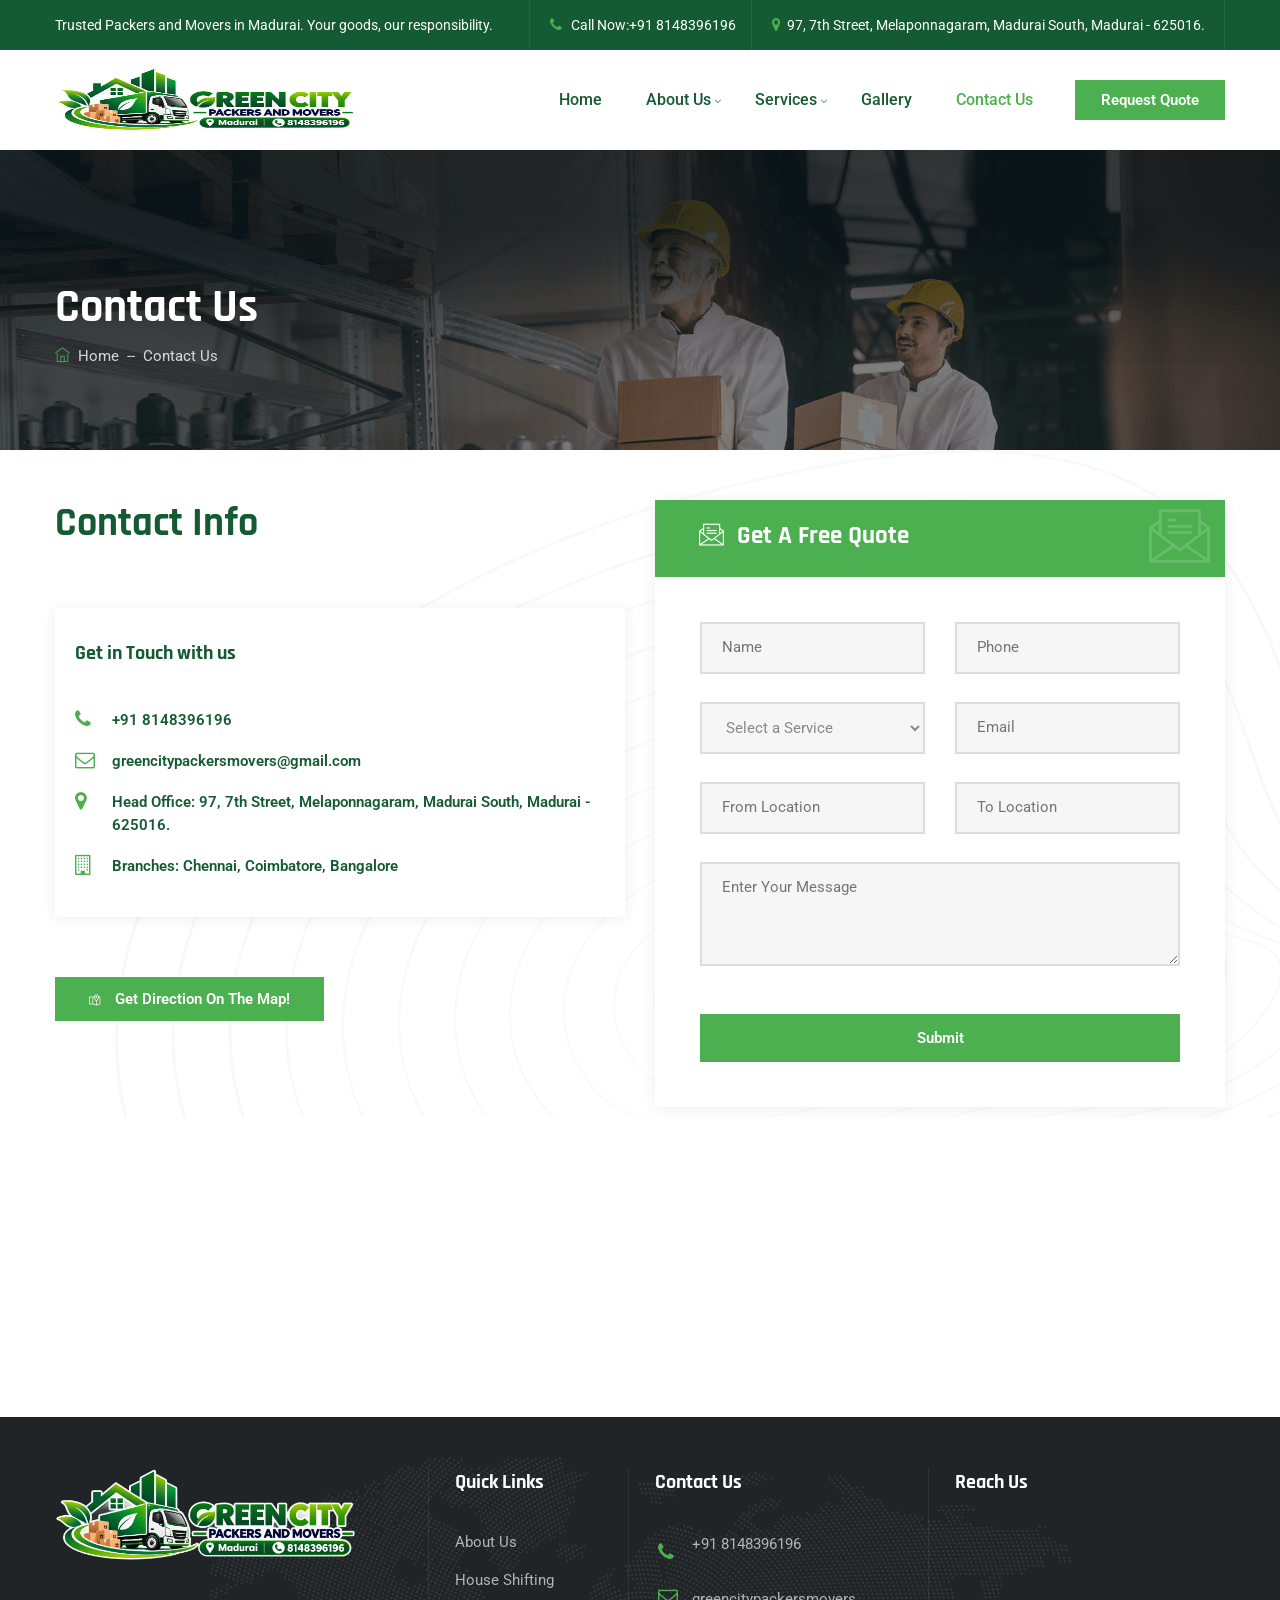
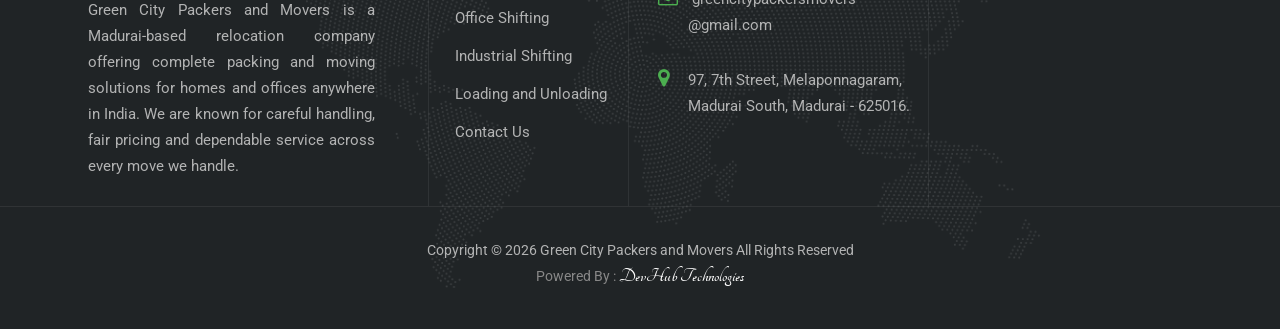
<file: contact.html>
<!DOCTYPE html>
<html lang="en">


<head>
    <meta charset="utf-8">
    <meta http-equiv="X-UA-Compatible" content="IE=edge">
    <title>Contact Green City Packers and Movers | Packers and Movers in Madurai</title>
    <meta name="description" content="Contact Green City Packers and Movers, Madurai for a free moving quote. Head office: 97, 7th Street, Melaponnagaram, Madurai - 625016. Branches in Chennai, Coimbatore and Bangalore. Call +91 8148396196." />
    <meta name="keywords" content="contact packers and movers Madurai, packers and movers Madurai phone number, Green City Packers and Movers contact, packers and movers Chennai, packers and movers Coimbatore, packers and movers Bangalore, free moving quote Madurai, house shifting Madurai" />
    <meta name="author" content="Green City Packers and Movers" />
    <meta name="robots" content="index, follow" />
    <meta name="viewport" content="width=device-width, initial-scale=1, maximum-scale=1" />
    <link rel="canonical" href="https://www.example.com/contact.html" />

    <meta property="og:type" content="website" />
    <meta property="og:title" content="Contact Green City Packers and Movers | Madurai" />
    <meta property="og:description" content="Get a free quote for house, office or industrial shifting. Head office in Madurai with branches in Chennai, Coimbatore and Bangalore." />
    <meta property="og:image" content="images/green.png" />
    <meta property="og:locale" content="en_IN" />


<!-- favicon icon -->
<link rel="shortcut icon" href="images/greencity-favicon.ico"/>

<!-- bootstrap -->
<link rel="stylesheet" type="text/css" href="css/bootstrap.min.css"/>

<!-- animate -->
<link rel="stylesheet" type="text/css" href="css/animate.css"/>

<!-- flaticon -->
<link rel="stylesheet" type="text/css" href="css/flaticon.css"/>

<!-- fontawesome -->
<link rel="stylesheet" type="text/css" href="css/font-awesome.min.css"/>

<!-- themify -->
<link rel="stylesheet" type="text/css" href="css/themify-icons.css"/>

<!-- slick -->
<link rel="stylesheet" type="text/css" href="css/slick.css">

<!-- prettyphoto -->
<link rel="stylesheet" type="text/css" href="css/prettyPhoto.css">

<!-- shortcodes -->
<link rel="stylesheet" type="text/css" href="css/shortcode.css"/>

<!-- main -->
<link rel="stylesheet" type="text/css" href="css/main.css"/>

<!-- megamenu -->
<link rel="stylesheet" type="text/css" href="css/megamenu.css"/>

<!-- responsive -->
<link rel="stylesheet" type="text/css" href="css/responsive.css"/>

<link type="text/css" rel="stylesheet" href="https://fonts.googleapis.com/css?family=Tangerine">

<script type="application/ld+json">
{
  "@context": "https://schema.org",
  "@type": "MovingCompany",
  "name": "Green City Packers and Movers",
  "image": "images/green.png",
  "telephone": "+918148396196",
  "email": "greencitypackersmovers@gmail.com",
  "address": {
    "@type": "PostalAddress",
    "streetAddress": "97, 7th Street, Melaponnagaram, Madurai South",
    "addressLocality": "Madurai",
    "addressRegion": "Tamil Nadu",
    "postalCode": "625016",
    "addressCountry": "IN"
  },
  "areaServed": ["Madurai", "Chennai", "Coimbatore", "Bangalore", "Tamil Nadu", "India"]
}
</script>

</head>

<body>
    <!--page start-->

    <div class="page">

        <!-- header -->

        <!--header start-->
<header id="masthead" class="header cmt-header-style-02">
    <!-- cmt-topbar-wrapper -->
    <div class="cmt-topbar cmt-bgcolor-transpatant cmt-textcolor-white clearfix">
        <div class="container">
            <div class="row">
                <div class="col-md-12 d-flex flex-row align-items-center justify-content-center">
                    <div class="cmt-topbar-content">
                        <ul class="top-contact text-left">
                            <li class="list-inline-item">Trusted Packers and Movers in Madurai. Your goods, our responsibility.</li>
                        </ul>
                    </div>
                    <div class="top_bar_contact_item ml-auto">
                        <div class="top_bar_icon"><i class="fa fa-phone"></i>
                        </div> Call Now:<a href="tel:+918148396196">+91 8148396196</a>
                    </div>
                    <div class="top_bar_contact_item">
                        <div class="top_bar_icon"><i class="fa fa-map-marker"></i></div><a href="https://www.google.com/maps/search/?api=1&query=97+7th+Street+Melaponnagaram+Madurai+South+Madurai+625016" target="_blank">97, 7th Street, Melaponnagaram, Madurai South, Madurai - 625016.</a>
                    </div>
                </div>
            </div>
        </div>
    </div><!-- cmt-topbar-wrapper end -->
    <!-- site-header-menu -->
    <div id="site-header-menu" class="site-header-menu">
        <div class="site-header-menu-inner cmt-stickable-header ">
            <div class="container">
                <div class="row">
                    <div class="col">
                        <!--site-navigation -->
                        <div class="site-navigation d-flex flex-row align-items-center">
                            <!-- site-branding -->
                            <div class="site-branding mr-auto">

                                <a class="home-link" href="index.html" title="Green City Packers and Movers" rel="home">

                                    <img id="logo-img" class="img-center standardlogo" src="images/green.png" alt="Green City Packers and Movers logo" style="width: 300px; max-width: 100%; height: auto;">

                                </a>

                            </div><!-- site-branding end -->
                            <div class="btn-show-menu-mobile menubar menubar--squeeze">
                                <span class="menubar-box">
                                    <span class="menubar-inner"></span>
                                </span>
                            </div>
                            <!-- menu -->
                            <nav class="main-menu menu-mobile" id="menu">
                                <ul class="menu">
                                    <li class="mega-menu-item"><a href="index.html">Home</a> </li>
                                    <li class="mega-menu-item"><a href="about.html">About Us</a>
                                        <ul class="mega-submenu">
                                            <li><a href="about.html">About Green City Packers and Movers</a></li>
                                            <li><a href="testimonials.html">Our Testimonials</a></li>
                                        </ul>
                                    </li>
                                    <li class="mega-menu-item"><a href="services.html">Services</a>
                                        <ul class="mega-submenu">
                                            <li><a href="house-shifting.html">House Shifting</a></li>
                                            <li><a href="office-shifting.html">Office Shifting</a></li>
                                            <li><a href="industrial-shifting.html">Industrial Shifting</a></li>
                                            <li><a href="loading-and-unloading.html">Loading and Unloading</a></li>
                                        </ul>
                                    </li>
                                    <li class="mega-menu-item"><a href="gallery.html">Gallery</a>
                                    </li>
                                    <li class="mega-menu-item active">
                                        <a href="contact.html">Contact Us</a>
                                    </li>
                                </ul>
                            </nav>
                            <div class="header_extra cmt-textcolor-white d-flex flex-row align-items-center justify-content-end">

                                <div class="header_btn">
                                    <a class="cmt-btn cmt-btn-size-md cmt-btn-shape-square cmt-btn-style-fill cmt-btn-color-skincolor" href="contact.html">Request Quote</a>
                                </div>
                            </div>
                        </div><!-- site-navigation end-->
                    </div>
                </div>
            </div>
        </div>
    </div>
    <!-- site-header-menu end-->
</header>

        <!-- page-title -->
        <div class="cmt-page-title-row">
            <div class="cmt-page-title-row-inner">
                <div class="container">
                    <div class="row align-items-center">
                        <div class="col-lg-12">
                            <div class="page-title-heading">
                                <h2 class="title">Contact Us</h2>
                            </div>
                            <div class="breadcrumb-wrapper">
                                <span>
                                    <a title="Green City Packers and Movers" href="index.html" class="home">
                                    <i class="themifyicon ti-home"></i> &nbsp;Home</a>
                                </span>
                                <span class="cmt-bread-sep">&nbsp;--&nbsp;</span>
                                <span><a href="contact.html">Contact Us</a></span>
                            </div>
                        </div>
                    </div>
                </div>
            </div>
        </div>
        <!-- page-title end -->

        <div class="main-site">
        <section class="cmt-row cta-section cmt-bgimage-yes bg-img12 cmt-bg cmt-bgcolor-white clearfix">
            <div class="cmt-row-wrapper-bg-layer cmt-bg-layer"></div>
            <div class="container"><!--container-->
                <div class="row"><!--row-->
                    <div class="col-lg-6 col-md-12 col-sm-12 pr-140">
                        <!-- section title -->
                        <div class="section-title">
                            <div class="title-header">
                                <h2 class="title text-left">Contact Info</h2>
                            </div>

                        </div><!-- section title end -->
                        <div class="pt-30">
                            <aside class="widget widget-contact with-title">
                                <div class=" contact-detail box-shadow">
                                    <h3 class="widget-title">Get in Touch with us</h3>
                                    <ul class="widget-contact-wrapper">

                                        <li><i class="fa fa-phone"></i><a href="tel:+918148396196"><strong> +91 8148396196</strong></a></li>
                                        <li><i class="fa fa-envelope-o"></i><a href="mailto:greencitypackersmovers@gmail.com" target="_blank"><strong>greencitypackersmovers@gmail.com</strong></a></li>
                                        <li><i class="fa fa-map-marker"></i><a href="https://www.google.com/maps/search/?api=1&query=97+7th+Street+Melaponnagaram+Madurai+South+Madurai+625016" target="_blank"><strong>Head Office: 97, 7th Street, Melaponnagaram, Madurai South, Madurai - 625016.</strong></a></li>
                                        <li><i class="fa fa-building-o"></i><a href="javascript:void(0)" style="cursor:default;"><strong>Branches: Chennai, Coimbatore, Bangalore</strong></a></li>

                                    </ul>
                                </div>
                            </aside>
                        </div>
                        <div class="z-index-0 res-991-mb-30">
                            <a class="submit cmt-btn cmt-btn-size-md cmt-btn-shape-square cmt-btn-style-fill cmt-icon-btn-left cmt-btn-color-skincolor" href="https://www.google.com/maps/search/?api=1&query=97+7th+Street+Melaponnagaram+Madurai+South+Madurai+625016" target="_blank"><i class="ti ti-map-alt"></i> Get Direction On The Map!
                            </a>
                        </div>
                    </div>
                    <div class="col-lg-6 col-md-12 col-sm-12">
                            <div class="brocken-wrap-form res-991-mt-30">
                                <div class="cmt-bgcolor-white box-shadow z-index-U">
                                    <div class="cmt-bgcolor-skincolor w-100 d-flex">
                                        <div class="cmt-icon cmt-icon_element-size-sm">
                                            <i class="flaticon-email-1"></i>
                                        </div>
                                        <!--section-title-->
                                        <div class="title-header">
                                            <h2 class="title">Get A Free Quote</h2>
                                        </div><!--section-title end-->
                                    </div>
                                    <form class="cmt-contactform-1 wrap-form spacing-10 clearfix" method="post" action="" onsubmit="return submitUserForm();">
                                    <div class="row">
                                        <div class="col-lg-12">
                                            <div class="row">
                                                <div class="col-lg-6">
                                                    <label>
                                                        <span class="text-input"><input name="name" type="text" value="" placeholder="Name" required="required"></span>
                                                    </label>
                                                </div>
                                                <div class="col-lg-6">
                                                    <label>
                                                        <span class="text-input"><input name="phone" type="text" value="" placeholder="Phone" required="required"></span>
                                                    </label>
                                                </div>
                                                <div class="col-lg-6">
                                                    <label>
                                                        <span class="text-input">
                                                            <select aria-required="true" name ="Services" aria-invalid="false" aria-hidden="true" >
                                                                <option value="Inquiry">Select a Service</option>
                                                                <option value="House Shifting">House Shifting</option>
                                                                <option value="Office Shifting">Office Shifting</option>
                                                                <option value="Industrial Shifting">Industrial Shifting</option>
                                                                <option value="Loading and Unloading">Loading and Unloading</option>
                                                                <option value="Local Shifting">Local Shifting</option>
                                                            </select>
                                                        </span>
                                                    </label>
                                                </div>
                                                <div class="col-lg-6">
                                                    <label>
                                                        <span class="text-input"><input name="email" type="text" value="" placeholder="Email" required="required"></span>
                                                    </label>
                                                </div>
                                                <div class="col-lg-6">
                                                    <label>
                                                        <span class="text-input"><input name="from_location" type="text" value="" placeholder="From Location" required="required"></span>
                                                    </label>
                                                </div>
                                                <div class="col-lg-6">
                                                    <label>
                                                        <span class="text-input"><input name="to_location" type="text" value="" placeholder="To Location" required="required"></span>
                                                    </label>
                                                </div>

                                                <div class="col-lg-12">
                                                    <label>
                                                        <span class="text-input">
                                                            <textarea name="message" rows="3" placeholder="Enter Your Message" required="required"></textarea>
                                                        </span>
                                                    </label>
                                                </div>
                                            </div>
                                        </div>
                                    </div>

                                    <button class="submit cmt-btn cmt-btn-size-md cmt-btn-shape-square cmt-btn-style-fill cmt-btn-color-skincolor w-100" type="submit">Submit</button>
                                </form>
                                </div>
                            </div>
                        </div>
                </div>
            </div>
        </section>
    </div>

    <div class="contact-map">
        <iframe title="Green City Packers and Movers head office map" src="https://www.google.com/maps?q=97%2C%207th%20Street%2C%20Melaponnagaram%2C%20Madurai%20South%2C%20Madurai%20-%20625016&output=embed" width="100%" height="300" frameborder="0" style="border:0;" allowfullscreen="" aria-hidden="false" tabindex="0"></iframe>
    </div>


<!--footer start-->

<footer class="footer widget-footer clearfix">
    <div class="first-footer">
        <div class="container">
            <div class="row">
                <div class="col-sm-7 col-md-7 col-lg-4 widget-area">
                    <div class="widget widget_text  clearfix">
                        <div class="footer-logo">
                            <img id="footer-logo-img" class="img-center" src="images/green.png" alt="Green City Packers and Movers" style="width: 300px; max-width: 100%; height: auto;">
                        </div>
                        <ul class="widget_contact_wrapper">
                            <li style="text-align:justify">Green City Packers and Movers is a Madurai-based relocation company offering complete packing and moving solutions for homes and offices anywhere in India. We are known for careful handling, fair pricing and dependable service across every move we handle.</li>
                        </ul>
                    </div>
                </div>
                <div class="col-sm-5 col-md-5 col-lg-2 widget-area">
                    <div class="widget widget_nav_menu clearfix">
                        <h3 class="widget-title">Quick Links</h3>
                        <ul class="menu-footer-quick-service-links">
                            <li><a href="about.html"> About Us</a></li>
                            <li><a href="house-shifting.html"> House Shifting</a></li>
                            <li><a href="office-shifting.html">Office Shifting</a></li>
                            <li><a href="industrial-shifting.html">Industrial Shifting</a></li>
                            <li><a href="loading-and-unloading.html">Loading and Unloading</a></li>
                            <li><a href="contact.html">Contact Us</a></li>

                        </ul>
                    </div>
                </div>
                <div class="col-sm-6 col-md-6 col-lg-3 widget-area">
                    <div class="widget widget_nav_menu clearfix">
                        <h3 class="widget-title">Contact Us</h3>
                        <ul class="widget_contact_wrapper">
                            
                            <li>
                                <i class="fa fa-phone cmt-textcolor-skincolor"></i><a href="tel:+918148396196"> +91 8148396196</a>
                            </li>
                            <li>
                                <i class="fa fa-envelope-o cmt-textcolor-skincolor"></i>
                                <a href="mailto:greencitypackersmovers@gmail.com">greencitypackersmovers<br>@gmail.com</a>
                            </li>
                            <li>
                                <i class="fa fa-map-marker cmt-textcolor-skincolor"></i>97, 7th Street, Melaponnagaram,<br>Madurai South, Madurai - 625016.
                            </li>
                        </ul>
                    </div>
                </div>

                <div class="col-sm-6 col-md-6 col-lg-3 widget-area">
                    <div class="widget widget-text clearfix">
                        <h3 class="widget-title">Reach Us</h3>
                        <div class="footer-widget__posts-list">
                            <iframe title="Green City Packers and Movers head office map" src="https://www.google.com/maps?q=97%2C%207th%20Street%2C%20Melaponnagaram%2C%20Madurai%20South%2C%20Madurai%20-%20625016&output=embed" width="300" height="230" style="border:0;" allowfullscreen="" loading="lazy" referrerpolicy="no-referrer-when-downgrade"></iframe>

                        </div>
                    </div>
                </div>
            </div>
        </div>
    </div>
    <div class="bottom-footer-text">
        <div >
            <div class=" copyright">
                <div class="col-lg-12 col-md-12 col-sm-12" style="text-align:center;">
                    <span>Copyright © 2026 <a href="index.html">Green City Packers and Movers</a> All Rights Reserved</span>
                    <p>Powered By : <a class="devhub" href="https://devhubtechnologies.co.in/" target="_blank">DevHub Technologies</a></p>

                </div>
            </div>
        </div>
</footer>
<!--back-to-top start-->
<a id="totop" href="#top">
    <i class="fa fa-angle-up"></i>
</a>
<!--back-to-top end-->
</div>
<!--Page End-->
<!-- Javascript -->
<script src="js/jquery-3.6.0.min.js"></script>
<script src="js/jquery-migrate-3.3.2.min.js"></script>
<script src="js/bootstrap.min.js"></script>
<script src="js/jquery.easing.js"></script>
<script src="js/popper.min.js"></script>
<script src="js/jquery-waypoints.js"></script>
<script src="js/jquery-validate.js"></script>
<script src="js/jquery.prettyPhoto.js"></script>
<script src="js/slick.min.js"></script>
<script src="js/numinate.min.js"></script>
<script src="js/main.js"></script>

<script src='https://www.google.com/recaptcha/api.js'></script> <!-- Google API For Recaptcha  -->
<script>
function submitUserForm() {
    var response = grecaptcha.getResponse();
    if(response.length == 0) {
        document.getElementById('g-recaptcha-error').innerHTML = '<span style="color:red;">This field is required.</span>';
        return false;
    }
    return true;
}
</script>

<style>
    .devhub {
    font-family: 'Tangerine', cursive;
    font-size: 20px;
    font-weight: 700;
    color: #fff !important;
    text-decoration: none;
    transition: all 0.3s ease;
}

.devhub:hover {
    font-size: 26px;
    color: #4CAF50 !important;
    text-decoration: none;
}
</style>

</body>

</html>
</file>
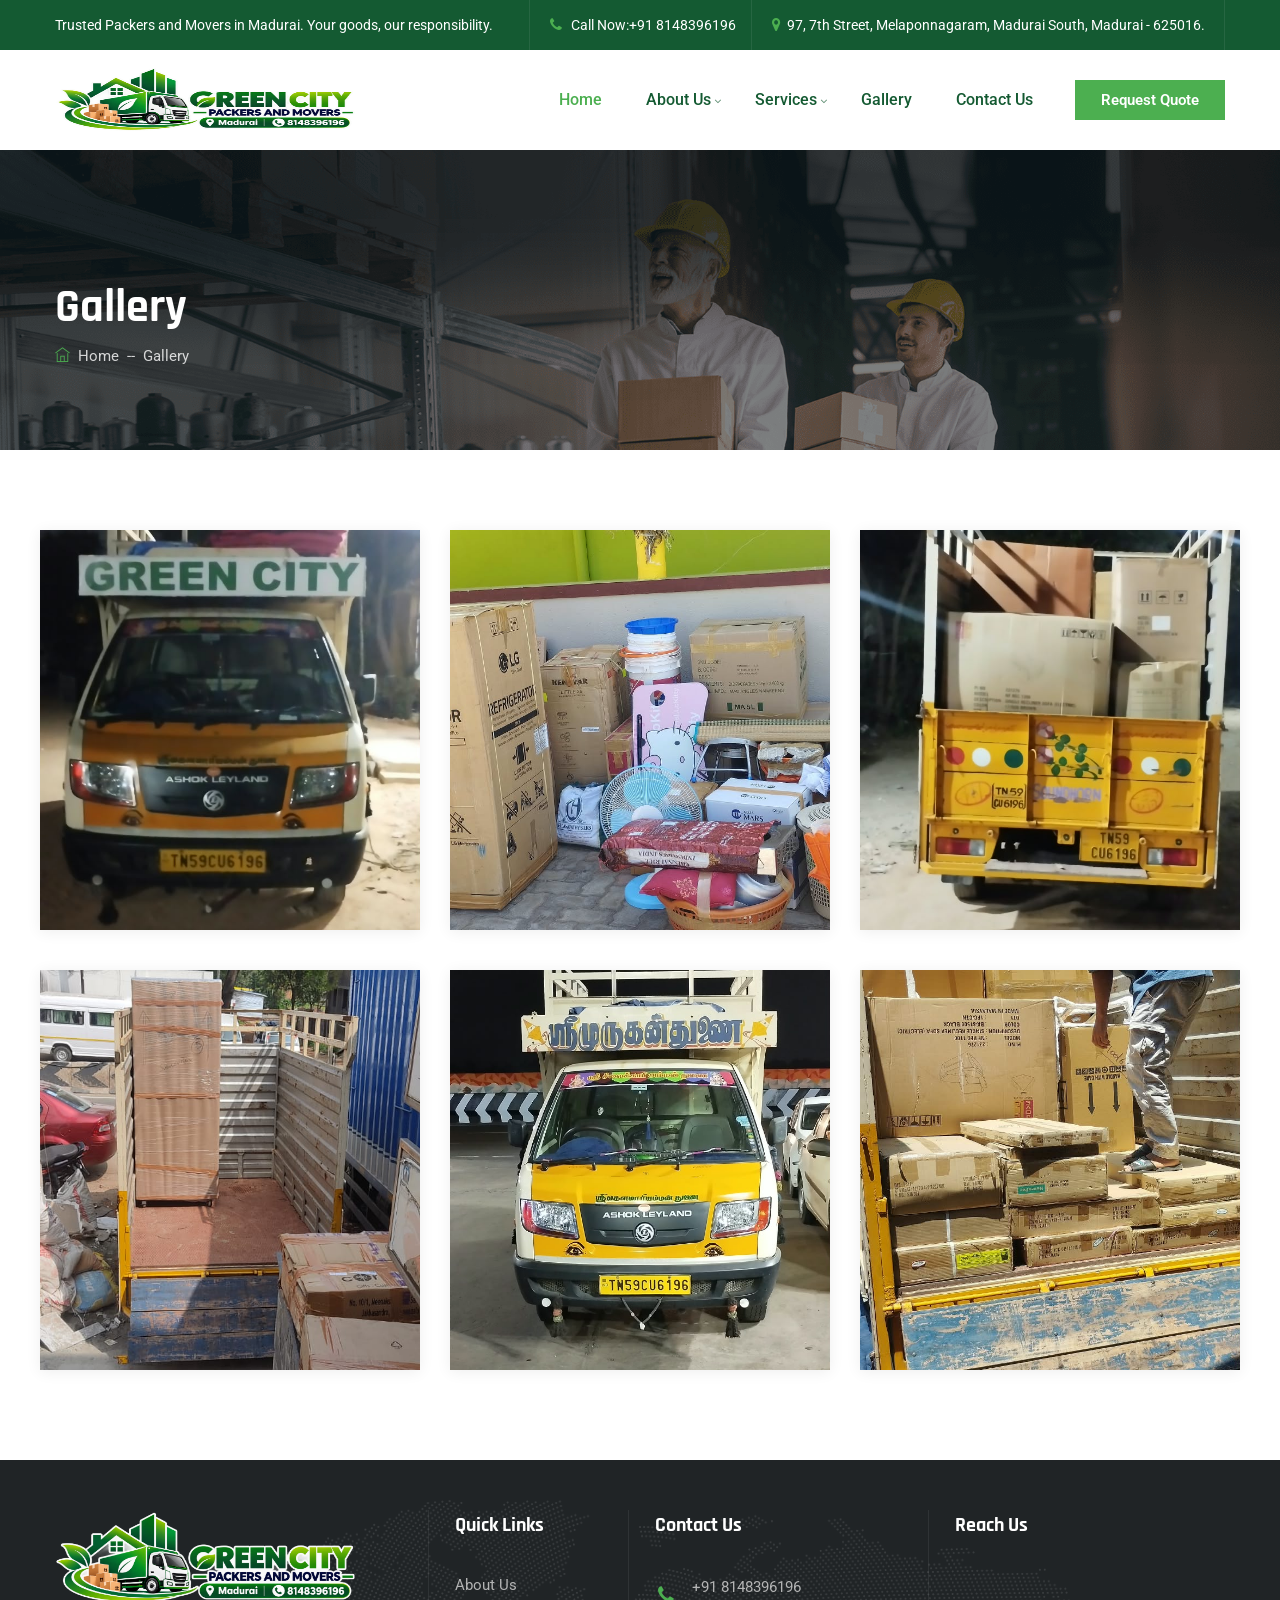
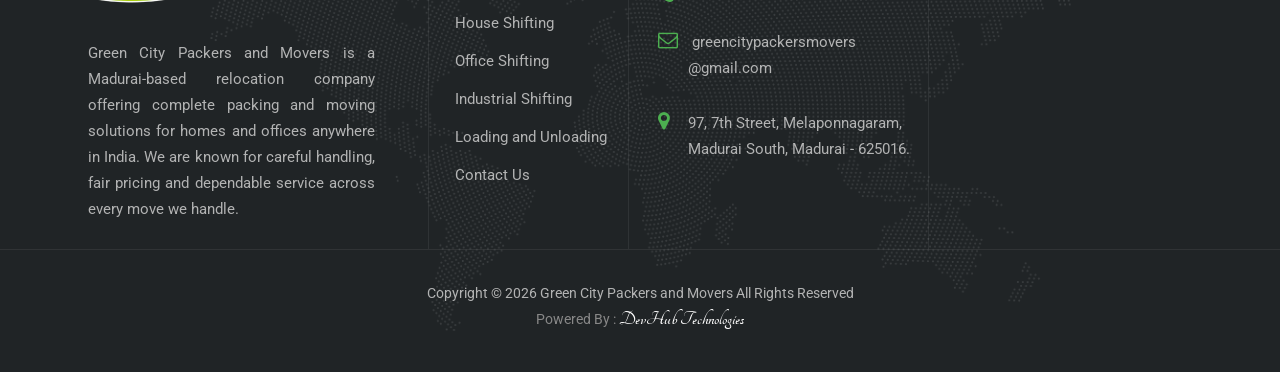
<file: gallery.html>
<!DOCTYPE html>
<html lang="en">


<head>
    <meta charset="utf-8">
    <meta http-equiv="X-UA-Compatible" content="IE=edge">
    <meta name="keywords" content="Green City Packers and Movers | Best Packers and Movers in Madurai" />
    <meta name="description" content="Best Packers and Movers in Madurai" />
    <meta name="author" content="Green City Packers and Movers" />
    <meta name="viewport" content="width=device-width, initial-scale=1, maximum-scale=1" />
    <title>Green City Packers and Movers &#8211; Madurai</title>


<!-- favicon icon -->
<link rel="shortcut icon" href="images/greencity-favicon.ico"/>

<!-- bootstrap -->
<link rel="stylesheet" type="text/css" href="css/bootstrap.min.css"/>

<!-- animate -->
<link rel="stylesheet" type="text/css" href="css/animate.css"/>

<!-- flaticon -->
<link rel="stylesheet" type="text/css" href="css/flaticon.css"/>

<!-- fontawesome -->
<link rel="stylesheet" type="text/css" href="css/font-awesome.min.css"/>

<!-- themify -->
<link rel="stylesheet" type="text/css" href="css/themify-icons.css"/>

<!-- slick -->
<link rel="stylesheet" type="text/css" href="css/slick.css">

<!-- prettyphoto -->
<link rel="stylesheet" type="text/css" href="css/prettyPhoto.css">

<!-- shortcodes -->
<link rel="stylesheet" type="text/css" href="css/shortcode.css"/>

<!-- main -->
<link rel="stylesheet" type="text/css" href="css/main.css"/>

<!-- megamenu -->
<link rel="stylesheet" type="text/css" href="css/megamenu.css"/>

<!-- responsive -->
<link rel="stylesheet" type="text/css" href="css/responsive.css"/>

<link type="text/css" rel="stylesheet" href="https://fonts.googleapis.com/css?family=Tangerine">


</head>

<body>
    <!--page start-->

    <div class="page">

        <!-- header -->

        <!--header start-->
<header id="masthead" class="header cmt-header-style-02">
    <!-- cmt-topbar-wrapper -->
    <div class="cmt-topbar cmt-bgcolor-transpatant cmt-textcolor-white clearfix">
        <div class="container">
            <div class="row">
                <div class="col-md-12 d-flex flex-row align-items-center justify-content-center">
                    <div class="cmt-topbar-content">
                        <ul class="top-contact text-left">
                            <li class="list-inline-item">Trusted Packers and Movers in Madurai. Your goods, our responsibility.</li>
                        </ul>
                    </div>
                    <div class="top_bar_contact_item ml-auto">
                        <div class="top_bar_icon"><i class="fa fa-phone"></i>
                        </div> Call Now:<a href="tel:+918148396196">+91 8148396196</a>
                    </div>
                    <div class="top_bar_contact_item">
                        <div class="top_bar_icon"><i class="fa fa-map-marker"></i></div><a href="https://www.google.com/maps/search/?api=1&query=97+7th+Street+Melaponnagaram+Madurai+South+Madurai+625016" target="_blank">97, 7th Street, Melaponnagaram, Madurai South, Madurai - 625016.</a>
                    </div>
                </div>
            </div>
        </div>
    </div><!-- cmt-topbar-wrapper end -->
    <!-- site-header-menu -->
    <div id="site-header-menu" class="site-header-menu">
        <div class="site-header-menu-inner cmt-stickable-header ">
            <div class="container">
                <div class="row">
                    <div class="col">
                        <!--site-navigation -->
                        <div class="site-navigation d-flex flex-row align-items-center">
                            <!-- site-branding -->
                            <div class="site-branding mr-auto">

                                <a class="home-link" href="index.html" title="Green City Packers and Movers" rel="home">

                                    <img id="logo-img" class="img-center standardlogo" src="images/green.png" alt="logo-img" style="width: 300px; max-width: 100%; height: auto;">

                                </a>

                            </div><!-- site-branding end -->
                            <div class="btn-show-menu-mobile menubar menubar--squeeze">
                                <span class="menubar-box">
                                    <span class="menubar-inner"></span>
                                </span>
                            </div>
                            <!-- menu -->
                            <nav class="main-menu menu-mobile" id="menu">
                                <ul class="menu">
                                    <li class="mega-menu-item active"><a href="index.html">Home</a> </li>
                                    <li class="mega-menu-item"><a href="about.html">About Us</a>
                                        <ul class="mega-submenu">
                                            <li><a href="about.html">About Green City Packers and Movers</a></li>
                                            <li><a href="testimonials.html">Our Testimonials</a></li>
                                        </ul>
                                    </li>
                                    <li class="mega-menu-item"><a href="services.html">Services</a>
                                        <ul class="mega-submenu">
                                            <li><a href="house-shifting.html">House Shifting</a></li>
                                            <li><a href="office-shifting.html">Office Shifting</a></li>
                                            <li><a href="industrial-shifting.html">Industrial Shifting</a></li>
                                            <li><a href="loading-and-unloading.html">Loading and Unloading</a></li>
                                        </ul>
                                    </li>
                                    <li class="mega-menu-item"><a href="gallery.html">Gallery</a>
                                    </li>                                   
                                    </li>
                                    <li class="mega-menu-item">
                                        <a href="contact.html">Contact Us</a>
                                    </li>
                                </ul>
                            </nav>
                            <div class="header_extra cmt-textcolor-white d-flex flex-row align-items-center justify-content-end">

                                <div class="header_btn">
                                    <a class="cmt-btn cmt-btn-size-md cmt-btn-shape-square cmt-btn-style-fill cmt-btn-color-skincolor" href="contact.html">Request Quote</a>
                                </div>
                            </div>
                        </div><!-- site-navigation end-->
                    </div>
                </div>
            </div>
        </div>
    </div>
    <!-- site-header-menu end-->
</header>

        <!-- page-title -->
        <div class="cmt-page-title-row">
            <div class="cmt-page-title-row-inner">
                <div class="container">
                    <div class="row align-items-center">
                        <div class="col-lg-12">
                            <div class="page-title-heading">
                                <h2 class="title">Gallery</h2>
                            </div>
                            <div class="breadcrumb-wrapper">
                                <span>
                                    <a title="Green City Packers and Movers" href="index.html" class="home">
                                    <i class="themifyicon ti-home"></i> &nbsp;Home</a>
                                </span>
                                <span class="cmt-bread-sep">&nbsp;--&nbsp;</span>
                                <span><a href="gallery.html">Gallery</a></span>
                            </div>
                        </div>
                    </div>
                </div>
            </div>                    
        </div>
        <!-- page-title end -->

        <div class="main-site">
            <div class="sidebar cmt-sidebar-left cmt-bgcolor-white res-991-pb-45 clearfix">
                <div class="container">
                   
                    <div class="row res-991-mb-50">
                        <div class="row res-991-mb-50">
                        <div class="col-lg-4">
                            <!-- featured-imagebox -->
                            <div class="featured-imagebox featured-imagebox-portfolio style3 box-shadow mb-25">
                                <div class="cmt-box-view-overlay cmt-portfolio-box-view-overlay">
                                    <div class="featured-thumbnail" style="width: 100%; height: 400px; overflow: hidden;"> 
                                        <img src="images/gallery/1.jpeg" 
                                            alt="image"
                                            style="width: 100%; height: 100%; object-fit: cover;">
                                    </div>
                                    <div class="cmt-media-link">
                                        <a class="cmt_prettyphoto" data-gal="prettyPhoto[gallery1]"  href="images/gallery/1.jpeg" data-rel="prettyPhoto" tabindex="0">
                                            <i class="fa fa-search"></i>
                                        </a>
                                        
                                    </div>
                                </div>
                                
                            </div>
                        </div><!-- featured-imagebox end-->

                        <div class="col-lg-4">
                            <!-- featured-imagebox -->
                            <div class="featured-imagebox featured-imagebox-portfolio style3 box-shadow mb-25">
                                <div class="cmt-box-view-overlay cmt-portfolio-box-view-overlay">
                                    <div class="featured-thumbnail" style="width: 100%; height: 400px; overflow: hidden;"> 
                                        <img src="images/gallery/2.jpeg" 
                                            alt="image"
                                            style="width: 100%; height: 100%; object-fit: cover;">
                                    </div>
                                    <div class="cmt-media-link">
                                        <a class="cmt_prettyphoto" data-gal="prettyPhoto[gallery1]"  href="images/gallery/2.jpeg" data-rel="prettyPhoto" tabindex="0">
                                            <i class="fa fa-search"></i>
                                        </a>
                                        
                                    </div>
                                </div>
                                
                            </div>
                        </div><!-- featured-imagebox end-->


                        <div class="col-lg-4">
                            <!-- featured-imagebox -->
                            <div class="featured-imagebox featured-imagebox-portfolio style3 box-shadow mb-25">
                                <div class="cmt-box-view-overlay cmt-portfolio-box-view-overlay">
                                    <div class="featured-thumbnail" style="width: 100%; height: 400px; overflow: hidden;"> 
                                        <img src="images/gallery/3.jpeg" 
                                            alt="image"
                                            style="width: 100%; height: 100%; object-fit: cover;">
                                    </div>
                                    <div class="cmt-media-link">
                                        <a class="cmt_prettyphoto" data-gal="prettyPhoto[gallery1]"  href="images/gallery/3.jpeg" data-rel="prettyPhoto" tabindex="0">
                                            <i class="fa fa-search"></i>
                                        </a>
                                        
                                    </div>
                                </div>
                                
                            </div>
                        </div><!-- featured-imagebox end-->


                        <div class="col-lg-4">
                            <!-- featured-imagebox -->
                            <div class="featured-imagebox featured-imagebox-portfolio style3 box-shadow mb-25">
                                <div class="cmt-box-view-overlay cmt-portfolio-box-view-overlay">
                                    <div class="featured-thumbnail" style="width: 100%; height: 400px; overflow: hidden;"> 
                                        <img src="images/gallery/4.jpeg" 
                                            alt="image"
                                            style="width: 100%; height: 100%; object-fit: cover;">
                                    </div>
                                    <div class="cmt-media-link">
                                        <a class="cmt_prettyphoto" data-gal="prettyPhoto[gallery1]"  href="images/gallery/4.jpeg" data-rel="prettyPhoto" tabindex="0">
                                            <i class="fa fa-search"></i>
                                        </a>
                                        
                                    </div>
                                </div>
                                
                            </div>
                        </div><!-- featured-imagebox end-->

                        <div class="col-lg-4">
                            <!-- featured-imagebox -->
                            <div class="featured-imagebox featured-imagebox-portfolio style3 box-shadow mb-25">
                                <div class="cmt-box-view-overlay cmt-portfolio-box-view-overlay">
                                    <div class="featured-thumbnail" style="width: 100%; height: 400px; overflow: hidden;"> 
                                        <img src="images/gallery/5.jpeg" 
                                            alt="image"
                                            style="width: 100%; height: 100%; object-fit: cover;">
                                    </div>
                                    <div class="cmt-media-link">
                                        <a class="cmt_prettyphoto" data-gal="prettyPhoto[gallery1]"  href="images/gallery/5.jpeg" data-rel="prettyPhoto" tabindex="0">
                                            <i class="fa fa-search"></i>
                                        </a>
                                        
                                    </div>
                                </div>
                                
                            </div>
                        </div><!-- featured-imagebox end-->

                        <div class="col-lg-4">
                            <!-- featured-imagebox -->
                            <div class="featured-imagebox featured-imagebox-portfolio style3 box-shadow mb-25">
                                <div class="cmt-box-view-overlay cmt-portfolio-box-view-overlay">
                                    <div class="featured-thumbnail" style="width: 100%; height: 400px; overflow: hidden;"> 
                                        <img src="images/gallery/6.jpeg" 
                                            alt="image"
                                            style="width: 100%; height: 100%; object-fit: cover;">
                                    </div>
                                    <div class="cmt-media-link">
                                        <a class="cmt_prettyphoto" data-gal="prettyPhoto[gallery1]"  href="images/gallery/6.jpeg" data-rel="prettyPhoto" tabindex="0">
                                            <i class="fa fa-search"></i>
                                        </a>
                                        
                                    </div>
                                </div>
                                
                            </div>
                        </div><!-- featured-imagebox end-->

                    </div>
                    </div> 
                </div>
            </div>
        </div>

    
<!--footer start-->
 
<footer class="footer widget-footer clearfix">
    <div class="first-footer">
        <div class="container">
            <div class="row">
                <div class="col-sm-7 col-md-7 col-lg-4 widget-area">
                    <div class="widget widget_text  clearfix">
                        <div class="footer-logo">
                            <img id="footer-logo-img" class="img-center" src="images/green.png" alt="" style="width: 300px; max-width: 100%; height: auto;">
                        </div>
                        <ul class="widget_contact_wrapper">
                            <li style="text-align:justify">Green City Packers and Movers is a Madurai-based relocation company offering complete packing and moving solutions for homes and offices anywhere in India. We are known for careful handling, fair pricing and dependable service across every move we handle.</li>
                        </ul>
                    </div>
                </div>
                <div class="col-sm-5 col-md-5 col-lg-2 widget-area">
                    <div class="widget widget_nav_menu clearfix">
                        <h3 class="widget-title">Quick Links</h3>
                        <ul class="menu-footer-quick-service-links">
                            <li><a href="about.html"> About Us</a></li>
                            <li><a href="house-shifting.html"> House Shifting</a></li>
                            <li><a href="office-shifting.html">Office Shifting</a></li>
                            <li><a href="industrial-shifting.html">Industrial Shifting</a></li>
                            <li><a href="loading-and-unloading.html">Loading and Unloading</a></li>
                            <li><a href="contact.html">Contact Us</a></li>
                            
                        </ul>
                    </div>
                </div>
                <div class="col-sm-6 col-md-6 col-lg-3 widget-area">
                    <div class="widget widget_nav_menu clearfix">
                        <h3 class="widget-title">Contact Us</h3>
                        <ul class="widget_contact_wrapper">
                            
                            <li>
                                <i class="fa fa-phone cmt-textcolor-skincolor"></i><a href="tel:+918148396196"> +91 8148396196</a>
                            </li>
                            <li>
                                <i class="fa fa-envelope-o cmt-textcolor-skincolor"></i>
                                <a href="mailto:greencitypackersmovers@gmail.com">greencitypackersmovers<br>@gmail.com</a>
                            </li>
                            <li>
                                <i class="fa fa-map-marker cmt-textcolor-skincolor"></i>97, 7th Street, Melaponnagaram,<br>Madurai South, Madurai - 625016.
                            </li>
                        </ul>
                    </div>
                </div>
                
                <div class="col-sm-6 col-md-6 col-lg-3 widget-area">
                    <div class="widget widget-text clearfix">
                        <h3 class="widget-title">Reach Us</h3>
                        <div class="footer-widget__posts-list">
                            <iframe src="https://www.google.com/maps?q=97%2C%207th%20Street%2C%20Melaponnagaram%2C%20Madurai%20South%2C%20Madurai%20-%20625016&output=embed" width="300" height="230" style="border:0;" allowfullscreen="" loading="lazy" referrerpolicy="no-referrer-when-downgrade"></iframe>
                          
                        </div>
                    </div>
                </div>
            </div>
        </div>
    </div>
    <div class="bottom-footer-text">
        <div >
            <div class=" copyright">
                <div class="col-lg-12 col-md-12 col-sm-12" style="text-align:center;">
                    <span>Copyright © 2026 <a href="index.html">Green City Packers and Movers</a> All Rights Reserved</span>
                    <p>Powered By : <a class="devhub" href="https://devhubtechnologies.co.in/" target="_blank">DevHub Technologies</a></p>
                    
                </div>
            </div>
        </div>
</footer>
<!--back-to-top start-->
<a id="totop" href="#top">
    <i class="fa fa-angle-up"></i>
</a>
<!--back-to-top end-->
</div>
<!--Page End-->
<!-- Javascript -->
<script src="js/jquery-3.6.0.min.js"></script>
<script src="js/jquery-migrate-3.3.2.min.js"></script>
<script src="js/bootstrap.min.js"></script>
<script src="js/jquery.easing.js"></script>
<script src="js/popper.min.js"></script>
<script src="js/jquery-waypoints.js"></script>
<script src="js/jquery-validate.js"></script>
<script src="js/jquery.prettyPhoto.js"></script>
<script src="js/slick.min.js"></script>
<script src="js/numinate.min.js"></script>
<script src="js/main.js"></script>

<script src='https://www.google.com/recaptcha/api.js'></script> <!-- Google API For Recaptcha  -->
<script>
function submitUserForm() {
    var response = grecaptcha.getResponse();
    if(response.length == 0) {
        document.getElementById('g-recaptcha-error').innerHTML = '<span style="color:red;">This field is required.</span>';
        return false;
    }
    return true;
}
</script>

<style>
    .devhub {
    font-family: 'Tangerine', cursive;
    font-size: 20px;
    font-weight: 700;
    color: #fff !important;
    text-decoration: none;
    transition: all 0.3s ease;
}

.devhub:hover {
    font-size: 26px;
    color: #4CAF50 !important;
    text-decoration: none;
}
</style>

</body>

</html>
</file>
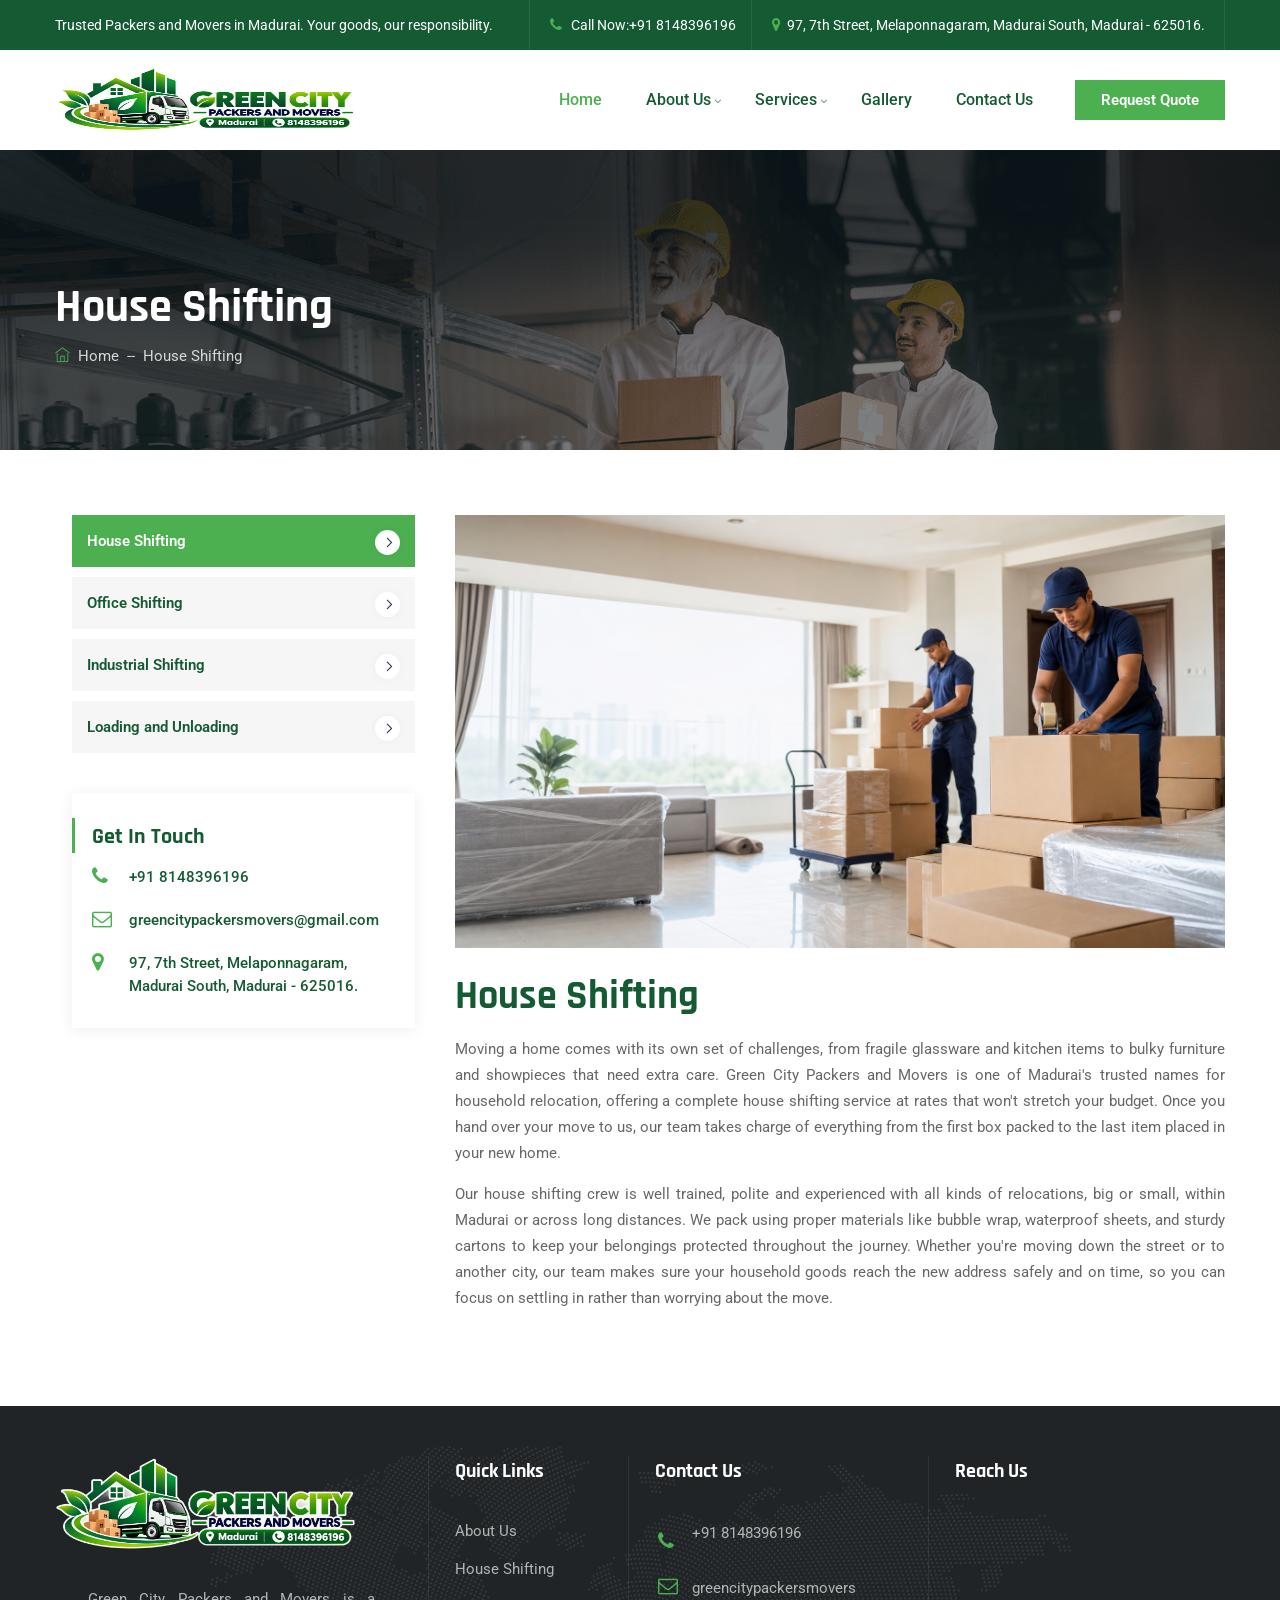
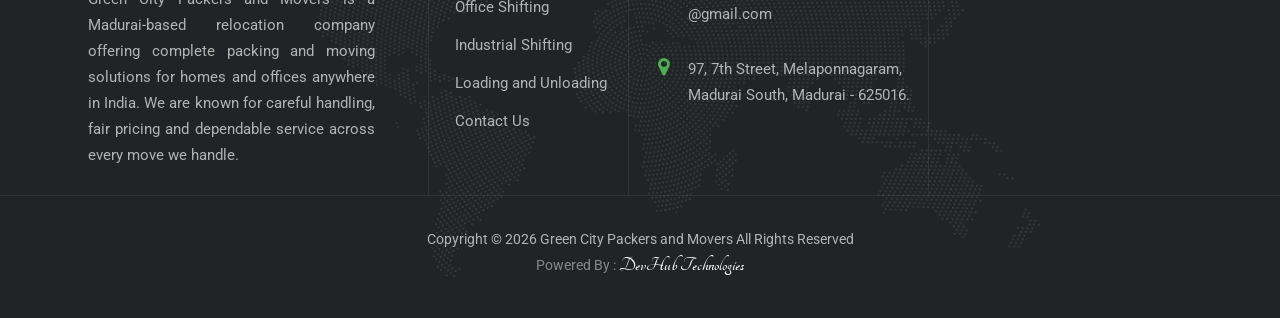
<file: house-shifting.html>
<!DOCTYPE html>
<html lang="en">


<head>
    <meta charset="utf-8">
    <meta http-equiv="X-UA-Compatible" content="IE=edge">
    <meta name="keywords" content="Green City Packers and Movers | Best Packers and Movers in Madurai" />
    <meta name="description" content="Best Packers and Movers in Madurai" />
    <meta name="author" content="Green City Packers and Movers" />
    <meta name="viewport" content="width=device-width, initial-scale=1, maximum-scale=1" />
    <title>House Shifting &#8211; Green City Packers and Movers</title>


<!-- favicon icon -->
<link rel="shortcut icon" href="images/greencity-favicon.ico"/>

<!-- bootstrap -->
<link rel="stylesheet" type="text/css" href="css/bootstrap.min.css"/>

<!-- animate -->
<link rel="stylesheet" type="text/css" href="css/animate.css"/>

<!-- flaticon -->
<link rel="stylesheet" type="text/css" href="css/flaticon.css"/>

<!-- fontawesome -->
<link rel="stylesheet" type="text/css" href="css/font-awesome.min.css"/>

<!-- themify -->
<link rel="stylesheet" type="text/css" href="css/themify-icons.css"/>

<!-- slick -->
<link rel="stylesheet" type="text/css" href="css/slick.css">

<!-- prettyphoto -->
<link rel="stylesheet" type="text/css" href="css/prettyPhoto.css">

<!-- shortcodes -->
<link rel="stylesheet" type="text/css" href="css/shortcode.css"/>

<!-- main -->
<link rel="stylesheet" type="text/css" href="css/main.css"/>

<!-- megamenu -->
<link rel="stylesheet" type="text/css" href="css/megamenu.css"/>

<!-- responsive -->
<link rel="stylesheet" type="text/css" href="css/responsive.css"/>

<link type="text/css" rel="stylesheet" href="https://fonts.googleapis.com/css?family=Tangerine">


</head>

<body>
    <!--page start-->

    <div class="page">

        <!-- header -->

        <!--header start-->
<header id="masthead" class="header cmt-header-style-02">
    <!-- cmt-topbar-wrapper -->
    <div class="cmt-topbar cmt-bgcolor-transpatant cmt-textcolor-white clearfix">
        <div class="container">
            <div class="row">
                <div class="col-md-12 d-flex flex-row align-items-center justify-content-center">
                    <div class="cmt-topbar-content">
                        <ul class="top-contact text-left">
                            <li class="list-inline-item">Trusted Packers and Movers in Madurai. Your goods, our responsibility.</li>
                        </ul>
                    </div>
                    <div class="top_bar_contact_item ml-auto">
                        <div class="top_bar_icon"><i class="fa fa-phone"></i>
                        </div> Call Now:<a href="tel:+918148396196">+91 8148396196</a>
                    </div>
                    <div class="top_bar_contact_item">
                        <div class="top_bar_icon"><i class="fa fa-map-marker"></i></div><a href="https://www.google.com/maps/search/?api=1&query=97+7th+Street+Melaponnagaram+Madurai+South+Madurai+625016" target="_blank">97, 7th Street, Melaponnagaram, Madurai South, Madurai - 625016.</a>
                    </div>
                </div>
            </div>
        </div>
    </div><!-- cmt-topbar-wrapper end -->
    <!-- site-header-menu -->
    <div id="site-header-menu" class="site-header-menu">
        <div class="site-header-menu-inner cmt-stickable-header ">
            <div class="container">
                <div class="row">
                    <div class="col">
                        <!--site-navigation -->
                        <div class="site-navigation d-flex flex-row align-items-center">
                            <!-- site-branding -->
                            <div class="site-branding mr-auto">

                                <a class="home-link" href="index.html" title="Green City Packers and Movers" rel="home">

                                    <img id="logo-img" class="img-center standardlogo" src="images/green.png" alt="logo-img" style="width: 300px; max-width: 100%; height: auto;">

                                </a>

                            </div><!-- site-branding end -->
                            <div class="btn-show-menu-mobile menubar menubar--squeeze">
                                <span class="menubar-box">
                                    <span class="menubar-inner"></span>
                                </span>
                            </div>
                            <!-- menu -->
                            <nav class="main-menu menu-mobile" id="menu">
                                <ul class="menu">
                                    <li class="mega-menu-item active"><a href="index.html">Home</a> </li>
                                    <li class="mega-menu-item"><a href="about.html">About Us</a>
                                        <ul class="mega-submenu">
                                            <li><a href="about.html">About Green City Packers and Movers</a></li>
                                            <li><a href="testimonials.html">Our Testimonials</a></li>
                                        </ul>
                                    </li>
                                    <li class="mega-menu-item"><a href="services.html">Services</a>
                                        <ul class="mega-submenu">
                                            <li><a href="house-shifting.html">House Shifting</a></li>
                                            <li><a href="office-shifting.html">Office Shifting</a></li>
                                            <li><a href="industrial-shifting.html">Industrial Shifting</a></li>
                                            <li><a href="loading-and-unloading.html">Loading and Unloading</a></li>
                                        </ul>
                                    </li>
                                    <li class="mega-menu-item"><a href="gallery.html">Gallery</a>
                                    </li>                                   
                                    </li>
                                    <li class="mega-menu-item">
                                        <a href="contact.html">Contact Us</a>
                                    </li>
                                </ul>
                            </nav>
                            <div class="header_extra cmt-textcolor-white d-flex flex-row align-items-center justify-content-end">

                                <div class="header_btn">
                                    <a class="cmt-btn cmt-btn-size-md cmt-btn-shape-square cmt-btn-style-fill cmt-btn-color-skincolor" href="contact.html">Request Quote</a>
                                </div>
                            </div>
                        </div><!-- site-navigation end-->
                    </div>
                </div>
            </div>
        </div>
    </div>
    <!-- site-header-menu end-->
</header>

        <!-- page-title -->
        <div class="cmt-page-title-row">
            <div class="cmt-page-title-row-inner">
                <div class="container">
                    <div class="row align-items-center">
                        <div class="col-lg-12">
                            <div class="page-title-heading">
                                <h2 class="title">House Shifting</h2>
                            </div>
                            <div class="breadcrumb-wrapper">
                                <span>
                                    <a title="Green City Packers and Movers" href="index.html" class="home">
                                    <i class="themifyicon ti-home"></i> &nbsp;Home</a>
                                </span>
                                <span class="cmt-bread-sep">&nbsp;--&nbsp;</span>
                                <span><a href="house-shifting.html">House Shifting</a></span>
                            </div>
                        </div>
                    </div>
                </div>
            </div>                    
        </div>
        <!-- page-title end -->


        <div class="main-site">
           <div class="sidebar cmt-sidebar-left cmt-bgcolor-white clearfix ">
                <div class="container">
                    <!-- row -->
                    <div class="row">
                        <div class="col-lg-8 content-area order-lg-2">
                            <article class="cmt-service-single-content-area">
                                <!-- service-featured-wrapper -->
                                <div class="cmt-service-featured-wrapper cmt-featured-wrapper  mb-25">
                                    <div class="cmt_single_image-wrapper">
                                        <img class="img-fluid" src="images/services-01.jpg" alt="services">
                                    </div>
                                </div><!-- service-featured-wrapper end -->
                                <div class="cmt-service-title  mb-30">
                                    <h2>House Shifting</h2>
                                    <div class="mb-15" style="text-align:justify">Moving a home comes with its own set of challenges, from fragile glassware and kitchen items to bulky furniture and showpieces that need extra care. Green City Packers and Movers is one of Madurai's trusted names for household relocation, offering a complete house shifting service at rates that won't stretch your budget. Once you hand over your move to us, our team takes charge of everything from the first box packed to the last item placed in your new home.</div>
                                    <div class="mb-15" style="text-align:justify">Our house shifting crew is well trained, polite and experienced with all kinds of relocations, big or small, within Madurai or across long distances. We pack using proper materials like bubble wrap, waterproof sheets, and sturdy cartons to keep your belongings protected throughout the journey. Whether you're moving down the street or to another city, our team makes sure your household goods reach the new address safely and on time, so you can focus on settling in rather than worrying about the move.</div>
                                </div>                               
                            </article>
                        </div>
                        <div class="col-lg-4 widget-area sidebar-left">
                            <aside class="widget widget-nav-menu">
                                <ul class="widget-menu">
                                    <li class="active"><a href="house-shifting.html">House Shifting</a></li>
                                    <li><a href="office-shifting.html">Office Shifting</a></li>
                                    <li><a href="industrial-shifting.html">Industrial Shifting</a></li>
                                    <li ><a href="loading-and-unloading.html">Loading and Unloading</a></li>
                                </ul>
                            </aside>

                            <aside class="widget widget-contact with-title">
                                <div class=" contact-detail box-shadow">
                                    <h3 class="widget-title">Get in touch</h3>      
                                    <ul class="widget-contact-wrapper">
                                        <li><i class="fa fa-phone"></i><a href="tel:+918148396196"> +91 8148396196</a></li>
                                        <li><i class="fa fa-envelope-o"></i><a href="mailto:greencitypackersmovers@gmail.com" target="_blank">greencitypackersmovers@gmail.com</a></li>
                                        <li><i class="fa fa-map-marker"></i><a href="https://www.google.com/maps/search/?api=1&query=97+7th+Street+Melaponnagaram+Madurai+South+Madurai+625016" target="_blank"> 97, 7th Street, Melaponnagaram, Madurai South, Madurai - 625016.</a></li>
                                    </ul>
                                </div>
                            </aside>
                        </div>
                    </div>
                </div>
            </div>
        </div>
    
<!--footer start-->
 
<footer class="footer widget-footer clearfix">
    <div class="first-footer">
        <div class="container">
            <div class="row">
                <div class="col-sm-7 col-md-7 col-lg-4 widget-area">
                    <div class="widget widget_text  clearfix">
                        <div class="footer-logo">
                            <img id="footer-logo-img" class="img-center" src="images/green.png" alt="" style="width: 300px; max-width: 100%; height: auto;">
                        </div>
                        <ul class="widget_contact_wrapper">
                            <li style="text-align:justify">Green City Packers and Movers is a Madurai-based relocation company offering complete packing and moving solutions for homes and offices anywhere in India. We are known for careful handling, fair pricing and dependable service across every move we handle.</li>
                        </ul>
                    </div>
                </div>
                <div class="col-sm-5 col-md-5 col-lg-2 widget-area">
                    <div class="widget widget_nav_menu clearfix">
                        <h3 class="widget-title">Quick Links</h3>
                        <ul class="menu-footer-quick-service-links">
                            <li><a href="about.html"> About Us</a></li>
                            <li><a href="house-shifting.html"> House Shifting</a></li>
                            <li><a href="office-shifting.html">Office Shifting</a></li>
                            <li><a href="industrial-shifting.html">Industrial Shifting</a></li>
                            <li><a href="loading-and-unloading.html">Loading and Unloading</a></li>
                            <li><a href="contact.html">Contact Us</a></li>
                            
                        </ul>
                    </div>
                </div>
                <div class="col-sm-6 col-md-6 col-lg-3 widget-area">
                    <div class="widget widget_nav_menu clearfix">
                        <h3 class="widget-title">Contact Us</h3>
                        <ul class="widget_contact_wrapper">
                            
                            <li>
                                <i class="fa fa-phone cmt-textcolor-skincolor"></i><a href="tel:+918148396196"> +91 8148396196</a>
                            </li>
                            <li>
                                <i class="fa fa-envelope-o cmt-textcolor-skincolor"></i>
                                <a href="mailto:greencitypackersmovers@gmail.com">greencitypackersmovers<br>@gmail.com</a>
                            </li>
                            <li>
                                <i class="fa fa-map-marker cmt-textcolor-skincolor"></i>97, 7th Street, Melaponnagaram,<br>Madurai South, Madurai - 625016.
                            </li>
                        </ul>
                    </div>
                </div>
                
                <div class="col-sm-6 col-md-6 col-lg-3 widget-area">
                    <div class="widget widget-text clearfix">
                        <h3 class="widget-title">Reach Us</h3>
                        <div class="footer-widget__posts-list">
                            <iframe src="https://www.google.com/maps?q=97%2C%207th%20Street%2C%20Melaponnagaram%2C%20Madurai%20South%2C%20Madurai%20-%20625016&output=embed" width="300" height="230" style="border:0;" allowfullscreen="" loading="lazy" referrerpolicy="no-referrer-when-downgrade"></iframe>
                          
                        </div>
                    </div>
                </div>
            </div>
        </div>
    </div>
    <div class="bottom-footer-text">
        <div >
            <div class=" copyright">
                <div class="col-lg-12 col-md-12 col-sm-12" style="text-align:center;">
                    <span>Copyright © 2026 <a href="index.html">Green City Packers and Movers</a> All Rights Reserved</span>
                    <p>Powered By : <a class="devhub" href="https://devhubtechnologies.co.in/" target="_blank">DevHub Technologies</a></p>
                    
                </div>
            </div>
        </div>
</footer>
<!--back-to-top start-->
<a id="totop" href="#top">
    <i class="fa fa-angle-up"></i>
</a>
<!--back-to-top end-->
</div>
<!--Page End-->
<!-- Javascript -->
<script src="js/jquery-3.6.0.min.js"></script>
<script src="js/jquery-migrate-3.3.2.min.js"></script>
<script src="js/bootstrap.min.js"></script>
<script src="js/jquery.easing.js"></script>
<script src="js/popper.min.js"></script>
<script src="js/jquery-waypoints.js"></script>
<script src="js/jquery-validate.js"></script>
<script src="js/jquery.prettyPhoto.js"></script>
<script src="js/slick.min.js"></script>
<script src="js/numinate.min.js"></script>
<script src="js/main.js"></script>

<script src='https://www.google.com/recaptcha/api.js'></script> <!-- Google API For Recaptcha  -->
<script>
function submitUserForm() {
    var response = grecaptcha.getResponse();
    if(response.length == 0) {
        document.getElementById('g-recaptcha-error').innerHTML = '<span style="color:red;">This field is required.</span>';
        return false;
    }
    return true;
}
</script>

<style>
    .devhub {
    font-family: 'Tangerine', cursive;
    font-size: 20px;
    font-weight: 700;
    color: #fff !important;
    text-decoration: none;
    transition: all 0.3s ease;
}

.devhub:hover {
    font-size: 26px;
    color: #4CAF50 !important;
    text-decoration: none;
}
</style>

</body>

</html>
</file>
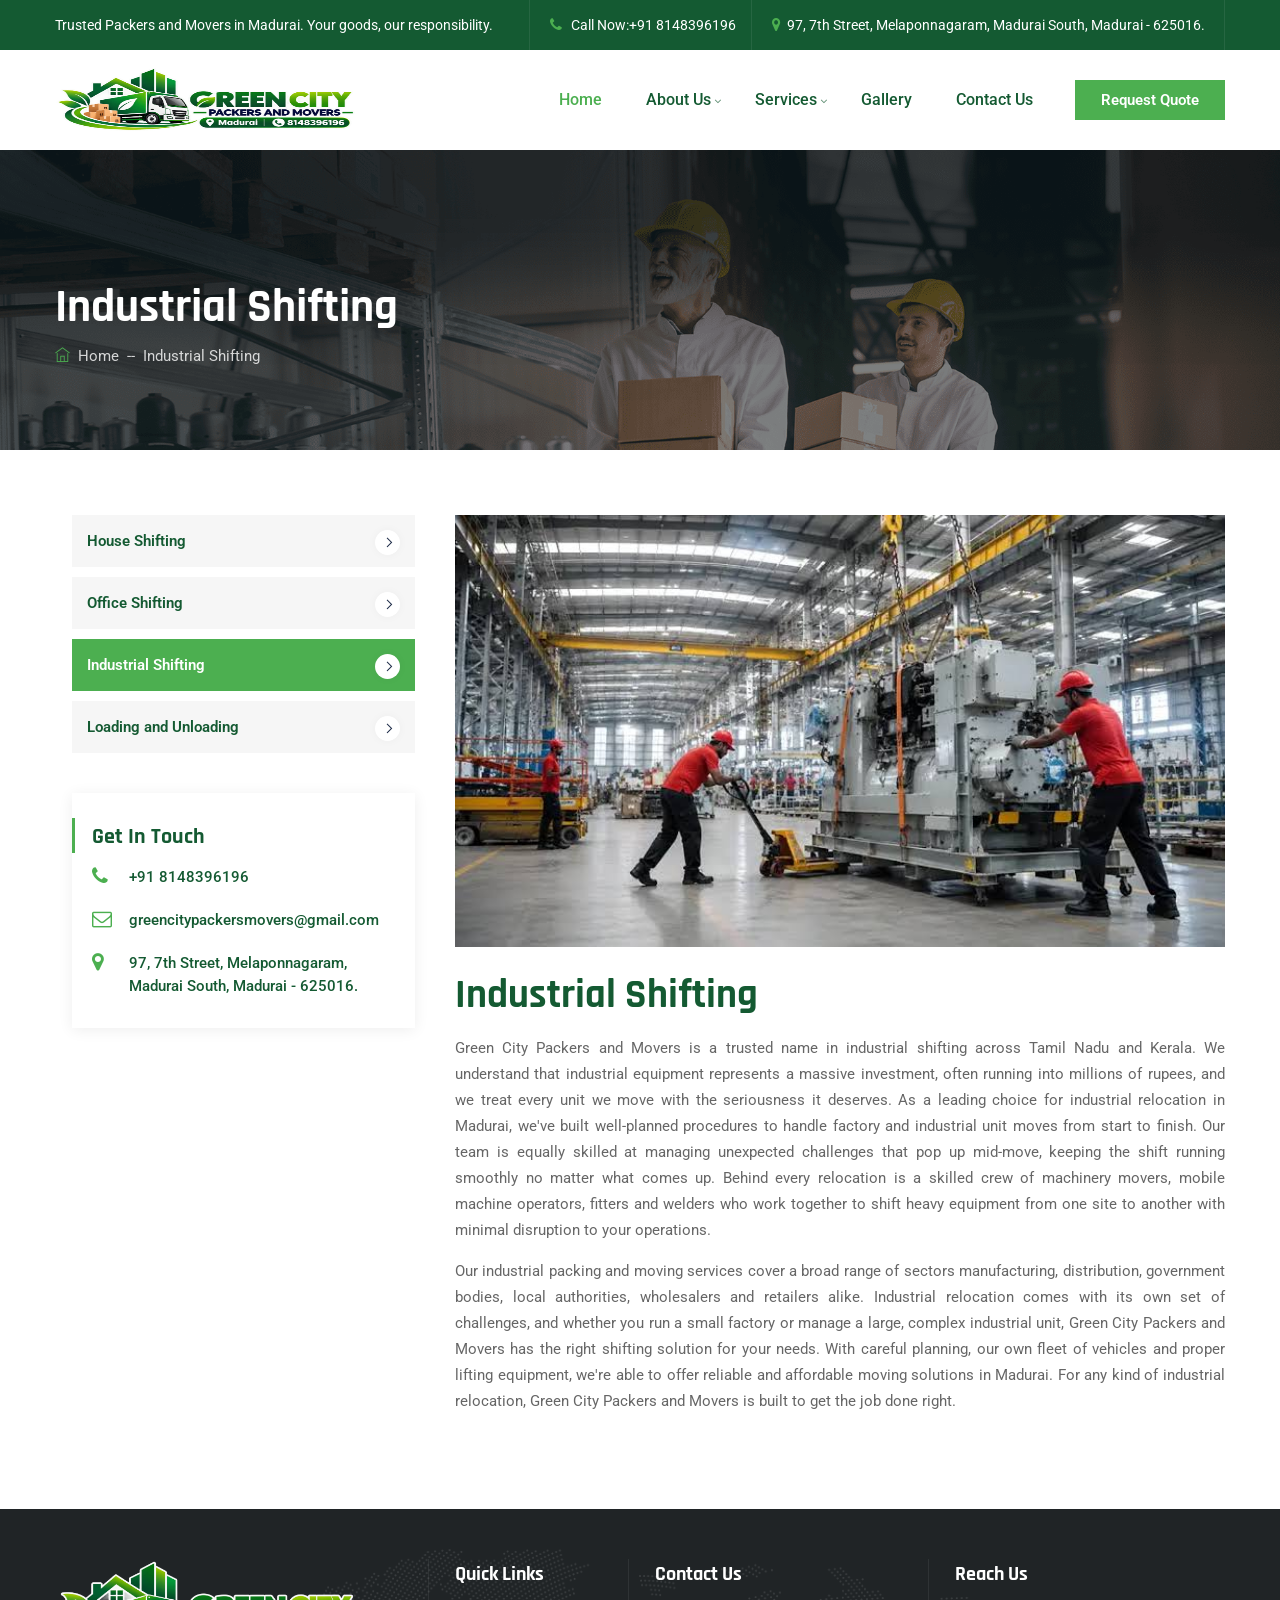
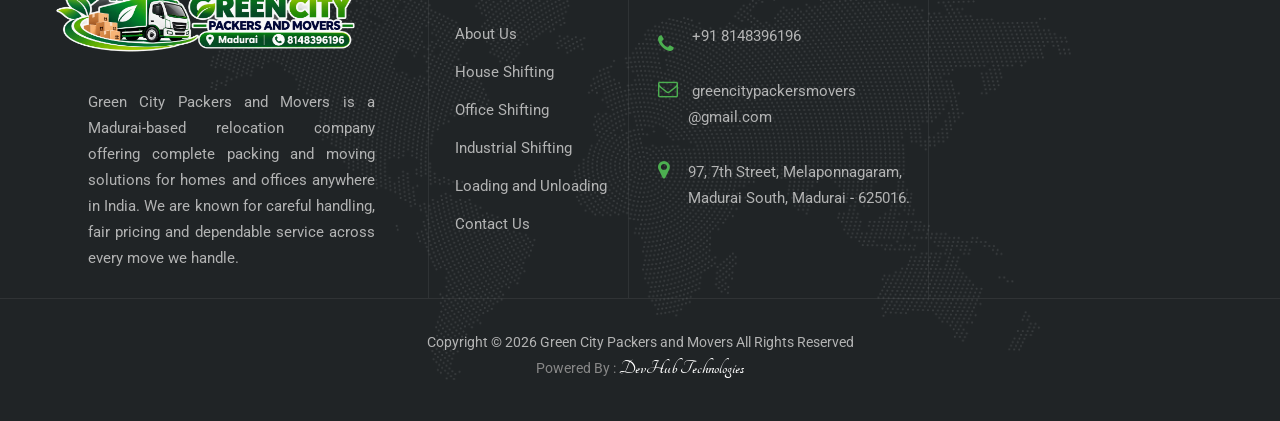
<file: industrial-shifting.html>
<!DOCTYPE html>
<html lang="en">


<head>
    <meta charset="utf-8">
    <meta http-equiv="X-UA-Compatible" content="IE=edge">
    <meta name="keywords" content="Green City Packers and Movers | Best Packers and Movers in Madurai" />
    <meta name="description" content="Best Packers and Movers in Madurai" />
    <meta name="author" content="Green City Packers and Movers" />
    <meta name="viewport" content="width=device-width, initial-scale=1, maximum-scale=1" />
    <title>House Shifting &#8211; Green City Packers and Movers</title>


<!-- favicon icon -->
<link rel="shortcut icon" href="images/greencity-favicon.ico"/>

<!-- bootstrap -->
<link rel="stylesheet" type="text/css" href="css/bootstrap.min.css"/>

<!-- animate -->
<link rel="stylesheet" type="text/css" href="css/animate.css"/>

<!-- flaticon -->
<link rel="stylesheet" type="text/css" href="css/flaticon.css"/>

<!-- fontawesome -->
<link rel="stylesheet" type="text/css" href="css/font-awesome.min.css"/>

<!-- themify -->
<link rel="stylesheet" type="text/css" href="css/themify-icons.css"/>

<!-- slick -->
<link rel="stylesheet" type="text/css" href="css/slick.css">

<!-- prettyphoto -->
<link rel="stylesheet" type="text/css" href="css/prettyPhoto.css">

<!-- shortcodes -->
<link rel="stylesheet" type="text/css" href="css/shortcode.css"/>

<!-- main -->
<link rel="stylesheet" type="text/css" href="css/main.css"/>

<!-- megamenu -->
<link rel="stylesheet" type="text/css" href="css/megamenu.css"/>

<!-- responsive -->
<link rel="stylesheet" type="text/css" href="css/responsive.css"/>

<link type="text/css" rel="stylesheet" href="https://fonts.googleapis.com/css?family=Tangerine">


</head>

<body>
    <!--page start-->

    <div class="page">

        <!-- header -->

        <!--header start-->
<header id="masthead" class="header cmt-header-style-02">
    <!-- cmt-topbar-wrapper -->
    <div class="cmt-topbar cmt-bgcolor-transpatant cmt-textcolor-white clearfix">
        <div class="container">
            <div class="row">
                <div class="col-md-12 d-flex flex-row align-items-center justify-content-center">
                    <div class="cmt-topbar-content">
                        <ul class="top-contact text-left">
                            <li class="list-inline-item">Trusted Packers and Movers in Madurai. Your goods, our responsibility.</li>
                        </ul>
                    </div>
                    <div class="top_bar_contact_item ml-auto">
                        <div class="top_bar_icon"><i class="fa fa-phone"></i>
                        </div> Call Now:<a href="tel:+918148396196">+91 8148396196</a>
                    </div>
                    <div class="top_bar_contact_item">
                        <div class="top_bar_icon"><i class="fa fa-map-marker"></i></div><a href="https://www.google.com/maps/search/?api=1&query=97+7th+Street+Melaponnagaram+Madurai+South+Madurai+625016" target="_blank">97, 7th Street, Melaponnagaram, Madurai South, Madurai - 625016.</a>
                    </div>
                </div>
            </div>
        </div>
    </div><!-- cmt-topbar-wrapper end -->
    <!-- site-header-menu -->
    <div id="site-header-menu" class="site-header-menu">
        <div class="site-header-menu-inner cmt-stickable-header ">
            <div class="container">
                <div class="row">
                    <div class="col">
                        <!--site-navigation -->
                        <div class="site-navigation d-flex flex-row align-items-center">
                            <!-- site-branding -->
                            <div class="site-branding mr-auto">

                                <a class="home-link" href="index.html" title="Green City Packers and Movers" rel="home">

                                    <img id="logo-img" class="img-center standardlogo" src="images/green.png" alt="logo-img" style="width: 300px; max-width: 100%; height: auto;">

                                </a>

                            </div><!-- site-branding end -->
                            <div class="btn-show-menu-mobile menubar menubar--squeeze">
                                <span class="menubar-box">
                                    <span class="menubar-inner"></span>
                                </span>
                            </div>
                            <!-- menu -->
                            <nav class="main-menu menu-mobile" id="menu">
                                <ul class="menu">
                                    <li class="mega-menu-item active"><a href="index.html">Home</a> </li>
                                    <li class="mega-menu-item"><a href="about.html">About Us</a>
                                        <ul class="mega-submenu">
                                            <li><a href="about.html">About Green City Packers and Movers</a></li>
                                            <li><a href="testimonials.html">Our Testimonials</a></li>
                                        </ul>
                                    </li>
                                    <li class="mega-menu-item"><a href="services.html">Services</a>
                                        <ul class="mega-submenu">
                                            <li><a href="house-shifting.html">House Shifting</a></li>
                                            <li><a href="office-shifting.html">Office Shifting</a></li>
                                            <li><a href="industrial-shifting.html">Industrial Shifting</a></li>
                                            <li><a href="loading-and-unloading.html">Loading and Unloading</a></li>
                                        </ul>
                                    </li>
                                    <li class="mega-menu-item"><a href="gallery.html">Gallery</a>
                                    </li>                                   
                                    </li>
                                    <li class="mega-menu-item">
                                        <a href="contact.html">Contact Us</a>
                                    </li>
                                </ul>
                            </nav>
                            <div class="header_extra cmt-textcolor-white d-flex flex-row align-items-center justify-content-end">

                                <div class="header_btn">
                                    <a class="cmt-btn cmt-btn-size-md cmt-btn-shape-square cmt-btn-style-fill cmt-btn-color-skincolor" href="contact.html">Request Quote</a>
                                </div>
                            </div>
                        </div><!-- site-navigation end-->
                    </div>
                </div>
            </div>
        </div>
    </div>
    <!-- site-header-menu end-->
</header>

        <!-- page-title -->
        <div class="cmt-page-title-row">
            <div class="cmt-page-title-row-inner">
                <div class="container">
                    <div class="row align-items-center">
                        <div class="col-lg-12">
                            <div class="page-title-heading">
                                <h2 class="title">Industrial Shifting</h2>
                            </div>
                            <div class="breadcrumb-wrapper">
                                <span>
                                    <a title="Green City Packers and Movers" href="index.html" class="home">
                                    <i class="themifyicon ti-home"></i> &nbsp;Home</a>
                                </span>
                                <span class="cmt-bread-sep">&nbsp;--&nbsp;</span>
                                <span><a href="industrial-shifting.html">Industrial Shifting</a></span>
                            </div>
                        </div>
                    </div>
                </div>
            </div>                    
        </div>
        <!-- page-title end -->


        <div class="main-site">
           <div class="sidebar cmt-sidebar-left cmt-bgcolor-white clearfix ">
                <div class="container">
                    <!-- row -->
                    <div class="row">
                        <div class="col-lg-8 content-area order-lg-2">
                            <article class="cmt-service-single-content-area">
                                <!-- service-featured-wrapper -->
                                <div class="cmt-service-featured-wrapper cmt-featured-wrapper  mb-25">
                                    <div class="cmt_single_image-wrapper">
                                        <img class="img-fluid" src="images/services-03.jpg" alt="services">
                                    </div>
                                </div><!-- service-featured-wrapper end -->
                                <div class="cmt-service-title  mb-30">
                                    <h2>Industrial Shifting</h2>
                                    <div class="mb-15" style="text-align:justify">Green City Packers and Movers is a trusted name in industrial shifting across Tamil Nadu and Kerala. We understand that industrial equipment represents a massive investment, often running into millions of rupees, and we treat every unit we move with the seriousness it deserves. As a leading choice for industrial relocation in Madurai, we've built well-planned procedures to handle factory and industrial unit moves from start to finish. Our team is equally skilled at managing unexpected challenges that pop up mid-move, keeping the shift running smoothly no matter what comes up. Behind every relocation is a skilled crew of machinery movers, mobile machine operators, fitters and welders who work together to shift heavy equipment from one site to another with minimal disruption to your operations.</div>
                                    <div class="mb-15" style="text-align:justify">Our industrial packing and moving services cover a broad range of sectors manufacturing, distribution, government bodies, local authorities, wholesalers and retailers alike. Industrial relocation comes with its own set of challenges, and whether you run a small factory or manage a large, complex industrial unit, Green City Packers and Movers has the right shifting solution for your needs. With careful planning, our own fleet of vehicles and proper lifting equipment, we're able to offer reliable and affordable moving solutions in Madurai. For any kind of industrial relocation, Green City Packers and Movers is built to get the job done right.</div>
                                </div>                               
                            </article>
                        </div>
                        <div class="col-lg-4 widget-area sidebar-left">
                            <aside class="widget widget-nav-menu">
                                <ul class="widget-menu">
                                    <li><a href="house-shifting.html">House Shifting</a></li>
                                    <li><a href="office-shifting.html">Office Shifting</a></li>
                                    <li class="active"><a href="industrial-shifting.html">Industrial Shifting</a></li>
                                    <li><a href="loading-and-unloading.html">Loading and Unloading</a></li>
                                </ul>
                            </aside>

                            <aside class="widget widget-contact with-title">
                                <div class=" contact-detail box-shadow">
                                    <h3 class="widget-title">Get in touch</h3>      
                                    <ul class="widget-contact-wrapper">
                                        <li><i class="fa fa-phone"></i><a href="tel:+918148396196"> +91 8148396196</a></li>
                                        <li><i class="fa fa-envelope-o"></i><a href="mailto:greencitypackersmovers@gmail.com" target="_blank">greencitypackersmovers@gmail.com</a></li>
                                        <li><i class="fa fa-map-marker"></i><a href="https://www.google.com/maps/search/?api=1&query=97+7th+Street+Melaponnagaram+Madurai+South+Madurai+625016" target="_blank"> 97, 7th Street, Melaponnagaram, Madurai South, Madurai - 625016.</a></li>
                                    </ul>
                                </div>
                            </aside>
                        </div>
                    </div>
                </div>
            </div>
        </div>
    
<!--footer start-->
 
<footer class="footer widget-footer clearfix">
    <div class="first-footer">
        <div class="container">
            <div class="row">
                <div class="col-sm-7 col-md-7 col-lg-4 widget-area">
                    <div class="widget widget_text  clearfix">
                        <div class="footer-logo">
                            <img id="footer-logo-img" class="img-center" src="images/green.png" alt="" style="width: 300px; max-width: 100%; height: auto;">
                        </div>
                        <ul class="widget_contact_wrapper">
                            <li style="text-align:justify">Green City Packers and Movers is a Madurai-based relocation company offering complete packing and moving solutions for homes and offices anywhere in India. We are known for careful handling, fair pricing and dependable service across every move we handle.</li>
                        </ul>
                    </div>
                </div>
                <div class="col-sm-5 col-md-5 col-lg-2 widget-area">
                    <div class="widget widget_nav_menu clearfix">
                        <h3 class="widget-title">Quick Links</h3>
                        <ul class="menu-footer-quick-service-links">
                            <li><a href="about.html"> About Us</a></li>
                            <li><a href="house-shifting.html"> House Shifting</a></li>
                            <li><a href="office-shifting.html">Office Shifting</a></li>
                            <li><a href="industrial-shifting.html">Industrial Shifting</a></li>
                            <li><a href="loading-and-unloading.html">Loading and Unloading</a></li>
                            <li><a href="contact.html">Contact Us</a></li>
                            
                        </ul>
                    </div>
                </div>
                <div class="col-sm-6 col-md-6 col-lg-3 widget-area">
                    <div class="widget widget_nav_menu clearfix">
                        <h3 class="widget-title">Contact Us</h3>
                        <ul class="widget_contact_wrapper">
                            
                            <li>
                                <i class="fa fa-phone cmt-textcolor-skincolor"></i><a href="tel:+918148396196"> +91 8148396196</a>
                            </li>
                            <li>
                                <i class="fa fa-envelope-o cmt-textcolor-skincolor"></i>
                                <a href="mailto:greencitypackersmovers@gmail.com">greencitypackersmovers<br>@gmail.com</a>
                            </li>
                            <li>
                                <i class="fa fa-map-marker cmt-textcolor-skincolor"></i>97, 7th Street, Melaponnagaram,<br>Madurai South, Madurai - 625016.
                            </li>
                        </ul>
                    </div>
                </div>
                
                <div class="col-sm-6 col-md-6 col-lg-3 widget-area">
                    <div class="widget widget-text clearfix">
                        <h3 class="widget-title">Reach Us</h3>
                        <div class="footer-widget__posts-list">
                            <iframe src="https://www.google.com/maps?q=97%2C%207th%20Street%2C%20Melaponnagaram%2C%20Madurai%20South%2C%20Madurai%20-%20625016&output=embed" width="300" height="230" style="border:0;" allowfullscreen="" loading="lazy" referrerpolicy="no-referrer-when-downgrade"></iframe>
                          
                        </div>
                    </div>
                </div>
            </div>
        </div>
    </div>
    <div class="bottom-footer-text">
        <div >
            <div class=" copyright">
                <div class="col-lg-12 col-md-12 col-sm-12" style="text-align:center;">
                    <span>Copyright © 2026 <a href="index.html">Green City Packers and Movers</a> All Rights Reserved</span>
                    <p>Powered By : <a class="devhub" href="https://devhubtechnologies.co.in/" target="_blank">DevHub Technologies</a></p>
                    
                </div>
            </div>
        </div>
</footer>
<!--back-to-top start-->
<a id="totop" href="#top">
    <i class="fa fa-angle-up"></i>
</a>
<!--back-to-top end-->
</div>
<!--Page End-->
<!-- Javascript -->
<script src="js/jquery-3.6.0.min.js"></script>
<script src="js/jquery-migrate-3.3.2.min.js"></script>
<script src="js/bootstrap.min.js"></script>
<script src="js/jquery.easing.js"></script>
<script src="js/popper.min.js"></script>
<script src="js/jquery-waypoints.js"></script>
<script src="js/jquery-validate.js"></script>
<script src="js/jquery.prettyPhoto.js"></script>
<script src="js/slick.min.js"></script>
<script src="js/numinate.min.js"></script>
<script src="js/main.js"></script>

<script src='https://www.google.com/recaptcha/api.js'></script> <!-- Google API For Recaptcha  -->
<script>
function submitUserForm() {
    var response = grecaptcha.getResponse();
    if(response.length == 0) {
        document.getElementById('g-recaptcha-error').innerHTML = '<span style="color:red;">This field is required.</span>';
        return false;
    }
    return true;
}
</script>

<style>
    .devhub {
    font-family: 'Tangerine', cursive;
    font-size: 20px;
    font-weight: 700;
    color: #fff !important;
    text-decoration: none;
    transition: all 0.3s ease;
}

.devhub:hover {
    font-size: 26px;
    color: #4CAF50 !important;
    text-decoration: none;
}
</style>

</body>

</html>
</file>
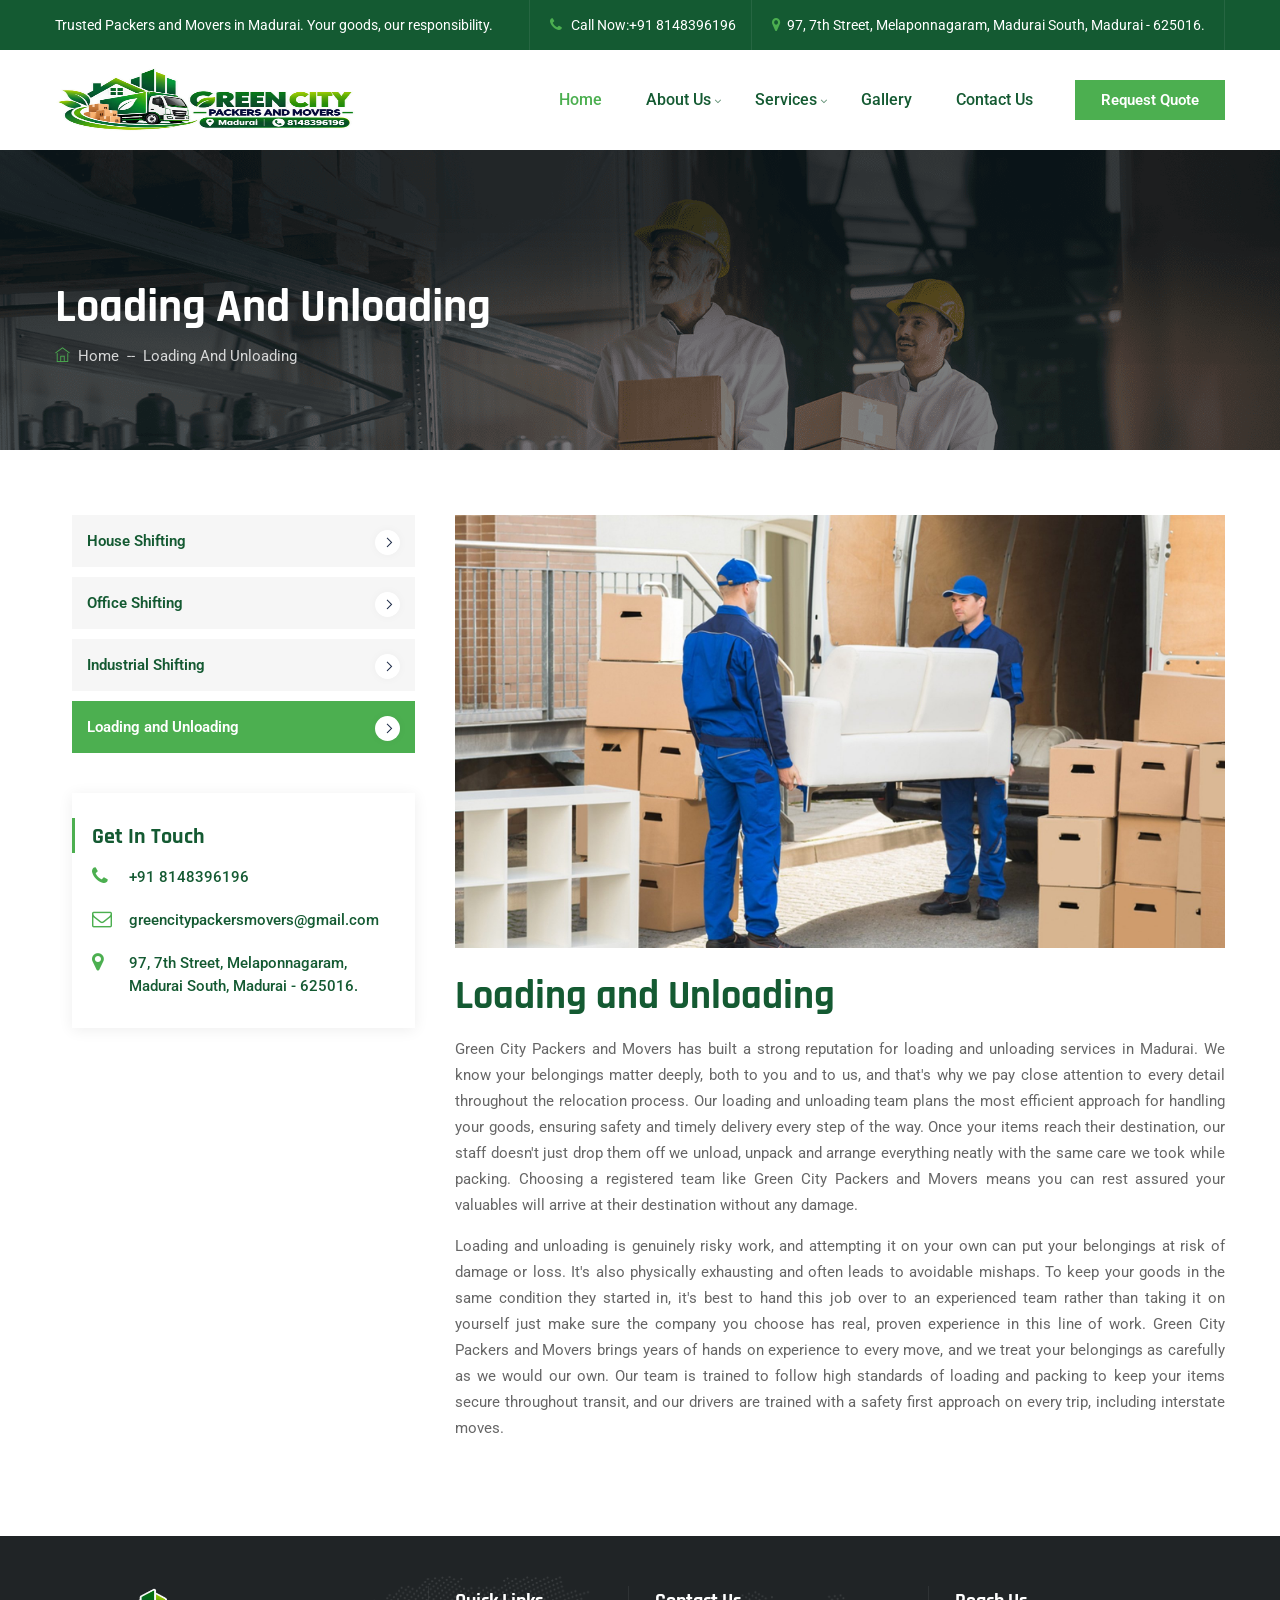
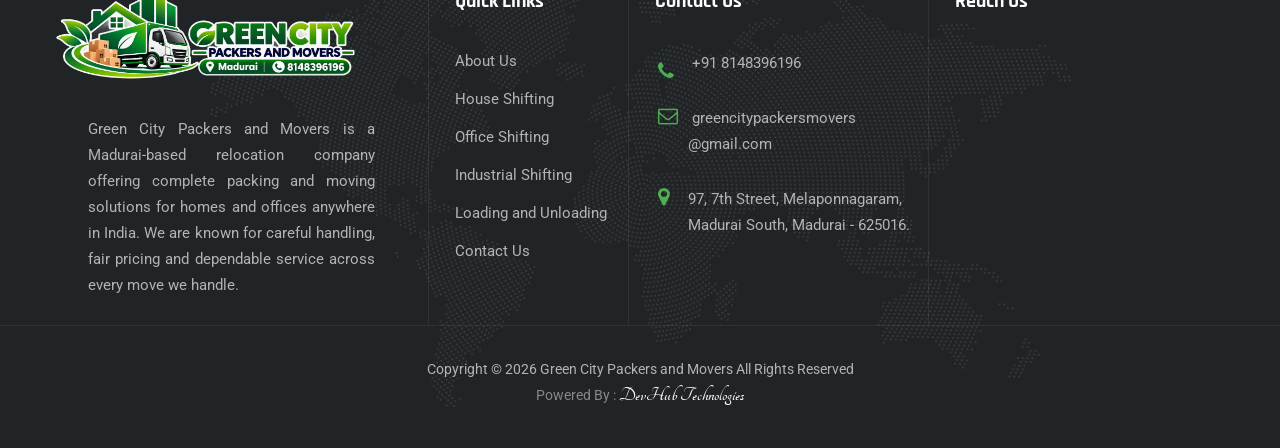
<file: loading-and-unloading.html>
<!DOCTYPE html>
<html lang="en">


<head>
    <meta charset="utf-8">
    <meta http-equiv="X-UA-Compatible" content="IE=edge">
    <meta name="keywords" content="Green City Packers and Movers | Best Packers and Movers in Madurai" />
    <meta name="description" content="Best Packers and Movers in Madurai" />
    <meta name="author" content="Green City Packers and Movers" />
    <meta name="viewport" content="width=device-width, initial-scale=1, maximum-scale=1" />
    <title>House Shifting &#8211; Green City Packers and Movers</title>


<!-- favicon icon -->
<link rel="shortcut icon" href="images/greencity-favicon.ico"/>

<!-- bootstrap -->
<link rel="stylesheet" type="text/css" href="css/bootstrap.min.css"/>

<!-- animate -->
<link rel="stylesheet" type="text/css" href="css/animate.css"/>

<!-- flaticon -->
<link rel="stylesheet" type="text/css" href="css/flaticon.css"/>

<!-- fontawesome -->
<link rel="stylesheet" type="text/css" href="css/font-awesome.min.css"/>

<!-- themify -->
<link rel="stylesheet" type="text/css" href="css/themify-icons.css"/>

<!-- slick -->
<link rel="stylesheet" type="text/css" href="css/slick.css">

<!-- prettyphoto -->
<link rel="stylesheet" type="text/css" href="css/prettyPhoto.css">

<!-- shortcodes -->
<link rel="stylesheet" type="text/css" href="css/shortcode.css"/>

<!-- main -->
<link rel="stylesheet" type="text/css" href="css/main.css"/>

<!-- megamenu -->
<link rel="stylesheet" type="text/css" href="css/megamenu.css"/>

<!-- responsive -->
<link rel="stylesheet" type="text/css" href="css/responsive.css"/>

<link type="text/css" rel="stylesheet" href="https://fonts.googleapis.com/css?family=Tangerine">


</head>

<body>
    <!--page start-->

    <div class="page">

        <!-- header -->

        <!--header start-->
<header id="masthead" class="header cmt-header-style-02">
    <!-- cmt-topbar-wrapper -->
    <div class="cmt-topbar cmt-bgcolor-transpatant cmt-textcolor-white clearfix">
        <div class="container">
            <div class="row">
                <div class="col-md-12 d-flex flex-row align-items-center justify-content-center">
                    <div class="cmt-topbar-content">
                        <ul class="top-contact text-left">
                            <li class="list-inline-item">Trusted Packers and Movers in Madurai. Your goods, our responsibility.</li>
                        </ul>
                    </div>
                    <div class="top_bar_contact_item ml-auto">
                        <div class="top_bar_icon"><i class="fa fa-phone"></i>
                        </div> Call Now:<a href="tel:+918148396196">+91 8148396196</a>
                    </div>
                    <div class="top_bar_contact_item">
                        <div class="top_bar_icon"><i class="fa fa-map-marker"></i></div><a href="https://www.google.com/maps/search/?api=1&query=97+7th+Street+Melaponnagaram+Madurai+South+Madurai+625016" target="_blank">97, 7th Street, Melaponnagaram, Madurai South, Madurai - 625016.</a>
                    </div>
                </div>
            </div>
        </div>
    </div><!-- cmt-topbar-wrapper end -->
    <!-- site-header-menu -->
    <div id="site-header-menu" class="site-header-menu">
        <div class="site-header-menu-inner cmt-stickable-header ">
            <div class="container">
                <div class="row">
                    <div class="col">
                        <!--site-navigation -->
                        <div class="site-navigation d-flex flex-row align-items-center">
                            <!-- site-branding -->
                            <div class="site-branding mr-auto">

                                <a class="home-link" href="index.html" title="Green City Packers and Movers" rel="home">

                                    <img id="logo-img" class="img-center standardlogo" src="images/green.png" alt="logo-img" style="width: 300px; max-width: 100%; height: auto;">

                                </a>

                            </div><!-- site-branding end -->
                            <div class="btn-show-menu-mobile menubar menubar--squeeze">
                                <span class="menubar-box">
                                    <span class="menubar-inner"></span>
                                </span>
                            </div>
                            <!-- menu -->
                            <nav class="main-menu menu-mobile" id="menu">
                                <ul class="menu">
                                    <li class="mega-menu-item active"><a href="index.html">Home</a> </li>
                                    <li class="mega-menu-item"><a href="about.html">About Us</a>
                                        <ul class="mega-submenu">
                                            <li><a href="about.html">About Green City Packers and Movers</a></li>
                                            <li><a href="testimonials.html">Our Testimonials</a></li>
                                        </ul>
                                    </li>
                                    <li class="mega-menu-item"><a href="services.html">Services</a>
                                        <ul class="mega-submenu">
                                            <li><a href="house-shifting.html">House Shifting</a></li>
                                            <li><a href="office-shifting.html">Office Shifting</a></li>
                                            <li><a href="industrial-shifting.html">Industrial Shifting</a></li>
                                            <li><a href="loading-and-unloading.html">Loading and Unloading</a></li>
                                        </ul>
                                    </li>
                                    <li class="mega-menu-item"><a href="gallery.html">Gallery</a>
                                    </li>                                   
                                    </li>
                                    <li class="mega-menu-item">
                                        <a href="contact.html">Contact Us</a>
                                    </li>
                                </ul>
                            </nav>
                            <div class="header_extra cmt-textcolor-white d-flex flex-row align-items-center justify-content-end">

                                <div class="header_btn">
                                    <a class="cmt-btn cmt-btn-size-md cmt-btn-shape-square cmt-btn-style-fill cmt-btn-color-skincolor" href="contact.html">Request Quote</a>
                                </div>
                            </div>
                        </div><!-- site-navigation end-->
                    </div>
                </div>
            </div>
        </div>
    </div>
    <!-- site-header-menu end-->
</header>

        <!-- page-title -->
        <div class="cmt-page-title-row">
            <div class="cmt-page-title-row-inner">
                <div class="container">
                    <div class="row align-items-center">
                        <div class="col-lg-12">
                            <div class="page-title-heading">
                                <h2 class="title">Loading and Unloading</h2>
                            </div>
                            <div class="breadcrumb-wrapper">
                                <span>
                                    <a title="Green City Packers and Movers" href="index.html" class="home">
                                    <i class="themifyicon ti-home"></i> &nbsp;Home</a>
                                </span>
                                <span class="cmt-bread-sep">&nbsp;--&nbsp;</span>
                                <span><a href="loading-and-unloading.html">Loading and Unloading</a></span>
                            </div>
                        </div>
                    </div>
                </div>
            </div>                    
        </div>
        <!-- page-title end -->


        <div class="main-site">
           <div class="sidebar cmt-sidebar-left cmt-bgcolor-white clearfix ">
                <div class="container">
                    <!-- row -->
                    <div class="row">
                        <div class="col-lg-8 content-area order-lg-2">
                            <article class="cmt-service-single-content-area">
                                <!-- service-featured-wrapper -->
                                <div class="cmt-service-featured-wrapper cmt-featured-wrapper  mb-25">
                                    <div class="cmt_single_image-wrapper">
                                        <img class="img-fluid" src="images/services-04.jpeg" alt="services">
                                    </div>
                                </div><!-- service-featured-wrapper end -->
                                <div class="cmt-service-title  mb-30">
                                    <h2>Loading and Unloading</h2>
                                    <div class="mb-15" style="text-align:justify">Green City Packers and Movers has built a strong reputation for loading and unloading services in Madurai. We know your belongings matter deeply, both to you and to us, and that's why we pay close attention to every detail throughout the relocation process. Our loading and unloading team plans the most efficient approach for handling your goods, ensuring safety and timely delivery every step of the way. Once your items reach their destination, our staff doesn't just drop them off we unload, unpack and arrange everything neatly with the same care we took while packing. Choosing a registered team like Green City Packers and Movers means you can rest assured your valuables will arrive at their destination without any damage.</div>
                                    <div class="mb-15" style="text-align:justify">Loading and unloading is genuinely risky work, and attempting it on your own can put your belongings at risk of damage or loss. It's also physically exhausting and often leads to avoidable mishaps. To keep your goods in the same condition they started in, it's best to hand this job over to an experienced team rather than taking it on yourself just make sure the company you choose has real, proven experience in this line of work. Green City Packers and Movers brings years of hands on experience to every move, and we treat your belongings as carefully as we would our own. Our team is trained to follow high standards of loading and packing to keep your items secure throughout transit, and our drivers are trained with a safety first approach on every trip, including interstate moves.</div>
                                </div>                               
                            </article>
                        </div>
                        <div class="col-lg-4 widget-area sidebar-left">
                            <aside class="widget widget-nav-menu">
                                <ul class="widget-menu">
                                    <li><a href="house-shifting.html">House Shifting</a></li>
                                    <li><a href="office-shifting.html">Office Shifting</a></li>
                                    <li><a href="industrial-shifting.html">Industrial Shifting</a></li>
                                    <li class="active"><a href="loading-and-unloading.html">Loading and Unloading</a></li>
                                </ul>
                            </aside>

                            <aside class="widget widget-contact with-title">
                                <div class=" contact-detail box-shadow">
                                    <h3 class="widget-title">Get in touch</h3>      
                                    <ul class="widget-contact-wrapper">
                                        <li><i class="fa fa-phone"></i><a href="tel:+918148396196"> +91 8148396196</a></li>
                                        <li><i class="fa fa-envelope-o"></i><a href="mailto:greencitypackersmovers@gmail.com" target="_blank">greencitypackersmovers@gmail.com</a></li>
                                        <li><i class="fa fa-map-marker"></i><a href="https://www.google.com/maps/search/?api=1&query=97+7th+Street+Melaponnagaram+Madurai+South+Madurai+625016" target="_blank"> 97, 7th Street, Melaponnagaram, Madurai South, Madurai - 625016.</a></li>
                                    </ul>
                                </div>
                            </aside>
                        </div>
                    </div>
                </div>
            </div>
        </div>
    
<!--footer start-->
 
<footer class="footer widget-footer clearfix">
    <div class="first-footer">
        <div class="container">
            <div class="row">
                <div class="col-sm-7 col-md-7 col-lg-4 widget-area">
                    <div class="widget widget_text  clearfix">
                        <div class="footer-logo">
                            <img id="footer-logo-img" class="img-center" src="images/green.png" alt="" style="width: 300px; max-width: 100%; height: auto;">
                        </div>
                        <ul class="widget_contact_wrapper">
                            <li style="text-align:justify">Green City Packers and Movers is a Madurai-based relocation company offering complete packing and moving solutions for homes and offices anywhere in India. We are known for careful handling, fair pricing and dependable service across every move we handle.</li>
                        </ul>
                    </div>
                </div>
                <div class="col-sm-5 col-md-5 col-lg-2 widget-area">
                    <div class="widget widget_nav_menu clearfix">
                        <h3 class="widget-title">Quick Links</h3>
                        <ul class="menu-footer-quick-service-links">
                            <li><a href="about.html"> About Us</a></li>
                            <li><a href="house-shifting.html"> House Shifting</a></li>
                            <li><a href="office-shifting.html">Office Shifting</a></li>
                            <li><a href="industrial-shifting.html">Industrial Shifting</a></li>
                            <li><a href="loading-and-unloading.html">Loading and Unloading</a></li>
                            <li><a href="contact.html">Contact Us</a></li>
                            
                        </ul>
                    </div>
                </div>
                <div class="col-sm-6 col-md-6 col-lg-3 widget-area">
                    <div class="widget widget_nav_menu clearfix">
                        <h3 class="widget-title">Contact Us</h3>
                        <ul class="widget_contact_wrapper">
                            
                            <li>
                                <i class="fa fa-phone cmt-textcolor-skincolor"></i><a href="tel:+918148396196"> +91 8148396196</a>
                            </li>
                            <li>
                                <i class="fa fa-envelope-o cmt-textcolor-skincolor"></i>
                                <a href="mailto:greencitypackersmovers@gmail.com">greencitypackersmovers<br>@gmail.com</a>
                            </li>
                            <li>
                                <i class="fa fa-map-marker cmt-textcolor-skincolor"></i>97, 7th Street, Melaponnagaram,<br>Madurai South, Madurai - 625016.
                            </li>
                        </ul>
                    </div>
                </div>
                
                <div class="col-sm-6 col-md-6 col-lg-3 widget-area">
                    <div class="widget widget-text clearfix">
                        <h3 class="widget-title">Reach Us</h3>
                        <div class="footer-widget__posts-list">
                            <iframe src="https://www.google.com/maps?q=97%2C%207th%20Street%2C%20Melaponnagaram%2C%20Madurai%20South%2C%20Madurai%20-%20625016&output=embed" width="300" height="230" style="border:0;" allowfullscreen="" loading="lazy" referrerpolicy="no-referrer-when-downgrade"></iframe>
                          
                        </div>
                    </div>
                </div>
            </div>
        </div>
    </div>
    <div class="bottom-footer-text">
        <div >
            <div class=" copyright">
                <div class="col-lg-12 col-md-12 col-sm-12" style="text-align:center;">
                    <span>Copyright © 2026 <a href="index.html">Green City Packers and Movers</a> All Rights Reserved</span>
                    <p>Powered By : <a class="devhub" href="https://devhubtechnologies.co.in/" target="_blank">DevHub Technologies</a></p>
                    
                </div>
            </div>
        </div>
</footer>
<!--back-to-top start-->
<a id="totop" href="#top">
    <i class="fa fa-angle-up"></i>
</a>
<!--back-to-top end-->
</div>
<!--Page End-->
<!-- Javascript -->
<script src="js/jquery-3.6.0.min.js"></script>
<script src="js/jquery-migrate-3.3.2.min.js"></script>
<script src="js/bootstrap.min.js"></script>
<script src="js/jquery.easing.js"></script>
<script src="js/popper.min.js"></script>
<script src="js/jquery-waypoints.js"></script>
<script src="js/jquery-validate.js"></script>
<script src="js/jquery.prettyPhoto.js"></script>
<script src="js/slick.min.js"></script>
<script src="js/numinate.min.js"></script>
<script src="js/main.js"></script>

<script src='https://www.google.com/recaptcha/api.js'></script> <!-- Google API For Recaptcha  -->
<script>
function submitUserForm() {
    var response = grecaptcha.getResponse();
    if(response.length == 0) {
        document.getElementById('g-recaptcha-error').innerHTML = '<span style="color:red;">This field is required.</span>';
        return false;
    }
    return true;
}
</script>

<style>
    .devhub {
    font-family: 'Tangerine', cursive;
    font-size: 20px;
    font-weight: 700;
    color: #fff !important;
    text-decoration: none;
    transition: all 0.3s ease;
}

.devhub:hover {
    font-size: 26px;
    color: #4CAF50 !important;
    text-decoration: none;
}
</style>

</body>

</html>
</file>
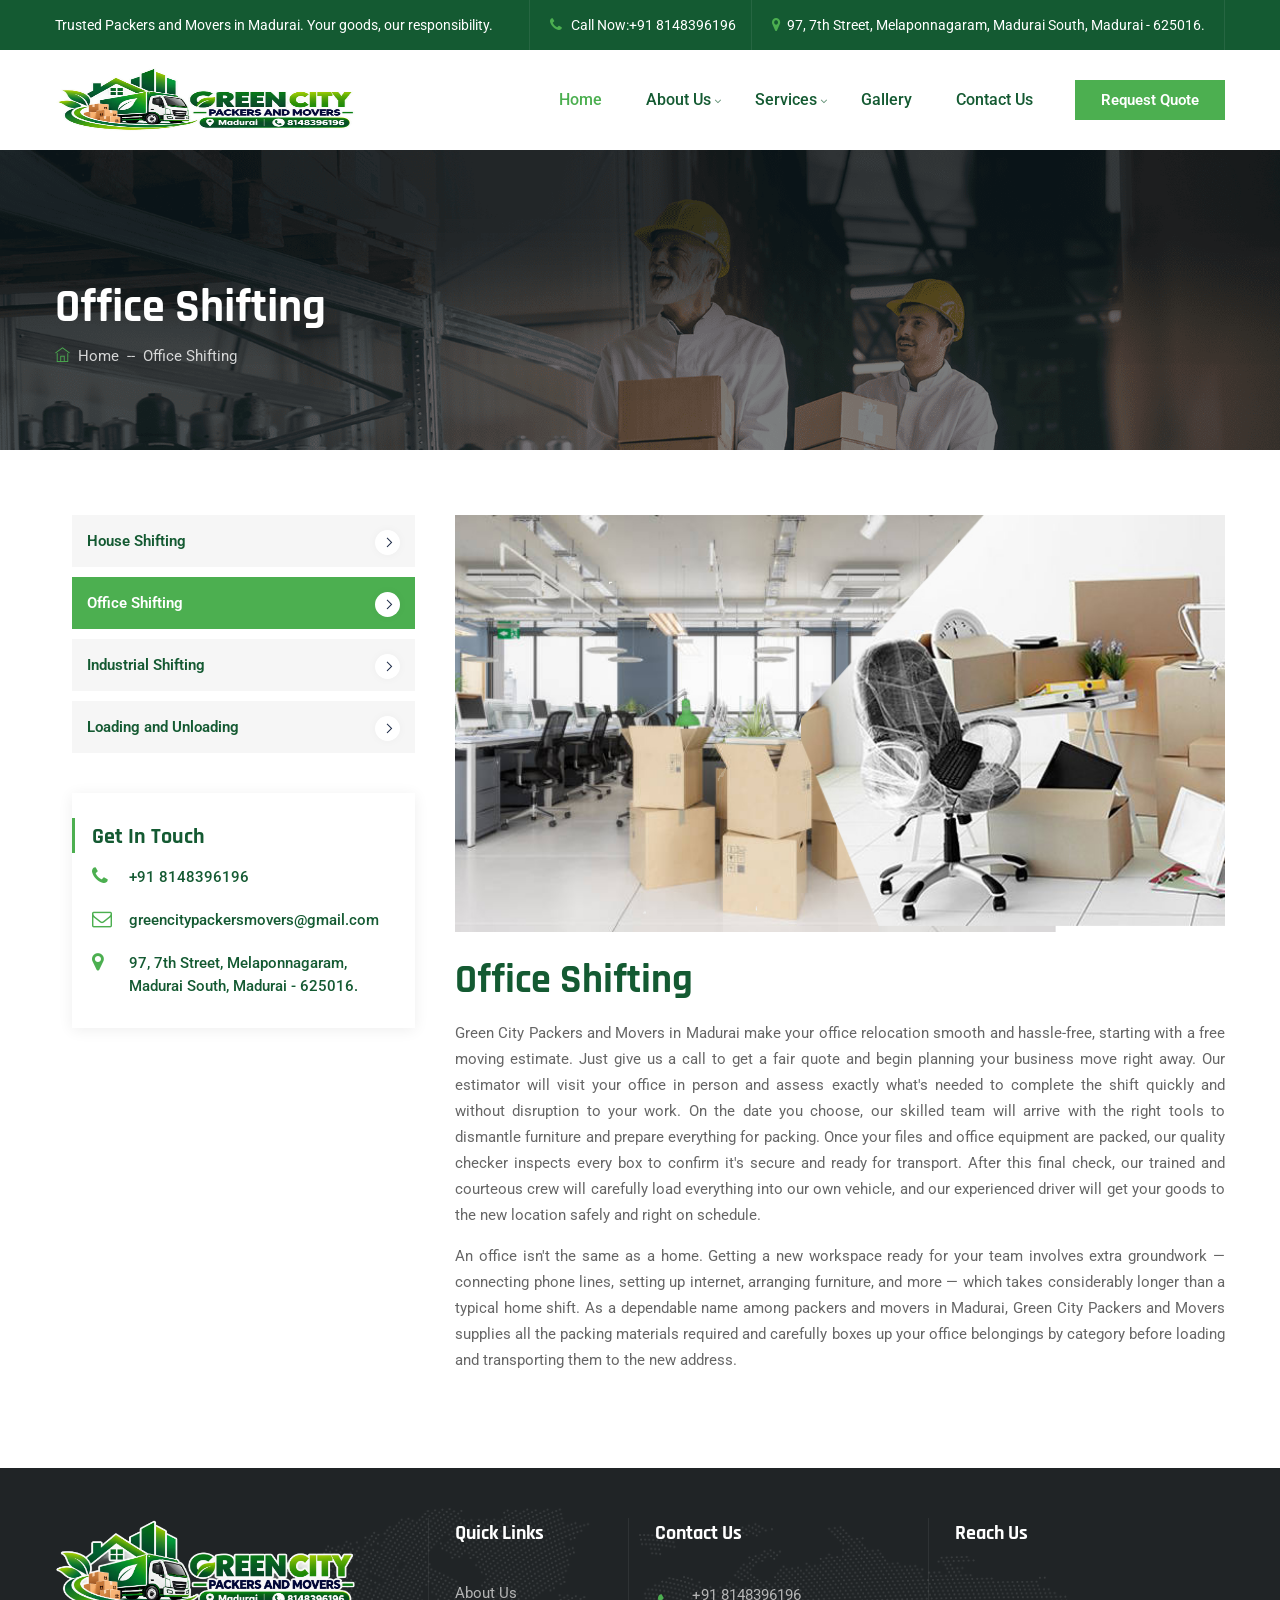
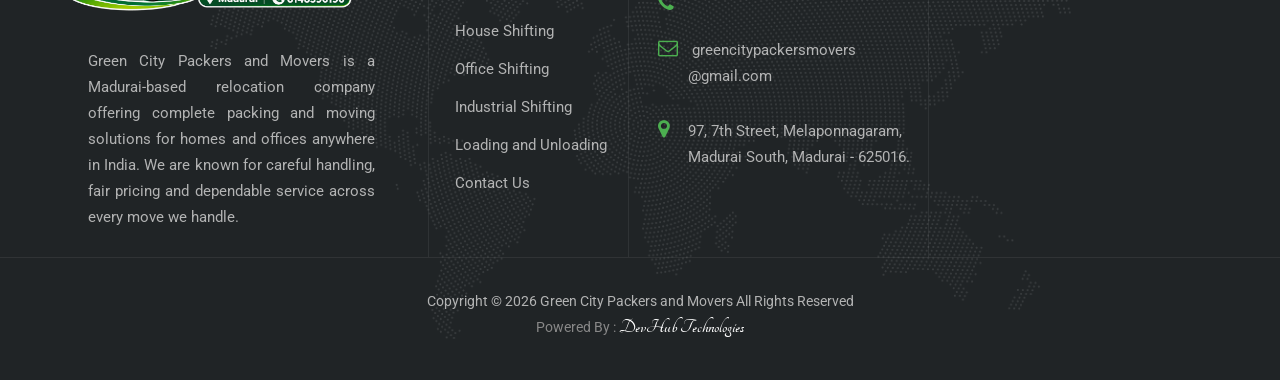
<file: office-shifting.html>
<!DOCTYPE html>
<html lang="en">


<head>
    <meta charset="utf-8">
    <meta http-equiv="X-UA-Compatible" content="IE=edge">
    <meta name="keywords" content="Green City Packers and Movers | Best Packers and Movers in Madurai" />
    <meta name="description" content="Best Packers and Movers in Madurai" />
    <meta name="author" content="Green City Packers and Movers" />
    <meta name="viewport" content="width=device-width, initial-scale=1, maximum-scale=1" />
    <title>House Shifting &#8211; Green City Packers and Movers</title>


<!-- favicon icon -->
<link rel="shortcut icon" href="images/greencity-favicon.ico"/>

<!-- bootstrap -->
<link rel="stylesheet" type="text/css" href="css/bootstrap.min.css"/>

<!-- animate -->
<link rel="stylesheet" type="text/css" href="css/animate.css"/>

<!-- flaticon -->
<link rel="stylesheet" type="text/css" href="css/flaticon.css"/>

<!-- fontawesome -->
<link rel="stylesheet" type="text/css" href="css/font-awesome.min.css"/>

<!-- themify -->
<link rel="stylesheet" type="text/css" href="css/themify-icons.css"/>

<!-- slick -->
<link rel="stylesheet" type="text/css" href="css/slick.css">

<!-- prettyphoto -->
<link rel="stylesheet" type="text/css" href="css/prettyPhoto.css">

<!-- shortcodes -->
<link rel="stylesheet" type="text/css" href="css/shortcode.css"/>

<!-- main -->
<link rel="stylesheet" type="text/css" href="css/main.css"/>

<!-- megamenu -->
<link rel="stylesheet" type="text/css" href="css/megamenu.css"/>

<!-- responsive -->
<link rel="stylesheet" type="text/css" href="css/responsive.css"/>

<link type="text/css" rel="stylesheet" href="https://fonts.googleapis.com/css?family=Tangerine">


</head>

<body>
    <!--page start-->

    <div class="page">

        <!-- header -->

        <!--header start-->
<header id="masthead" class="header cmt-header-style-02">
    <!-- cmt-topbar-wrapper -->
    <div class="cmt-topbar cmt-bgcolor-transpatant cmt-textcolor-white clearfix">
        <div class="container">
            <div class="row">
                <div class="col-md-12 d-flex flex-row align-items-center justify-content-center">
                    <div class="cmt-topbar-content">
                        <ul class="top-contact text-left">
                            <li class="list-inline-item">Trusted Packers and Movers in Madurai. Your goods, our responsibility.</li>
                        </ul>
                    </div>
                    <div class="top_bar_contact_item ml-auto">
                        <div class="top_bar_icon"><i class="fa fa-phone"></i>
                        </div> Call Now:<a href="tel:+918148396196">+91 8148396196</a>
                    </div>
                    <div class="top_bar_contact_item">
                        <div class="top_bar_icon"><i class="fa fa-map-marker"></i></div><a href="https://www.google.com/maps/search/?api=1&query=97+7th+Street+Melaponnagaram+Madurai+South+Madurai+625016" target="_blank">97, 7th Street, Melaponnagaram, Madurai South, Madurai - 625016.</a>
                    </div>
                </div>
            </div>
        </div>
    </div><!-- cmt-topbar-wrapper end -->
    <!-- site-header-menu -->
    <div id="site-header-menu" class="site-header-menu">
        <div class="site-header-menu-inner cmt-stickable-header ">
            <div class="container">
                <div class="row">
                    <div class="col">
                        <!--site-navigation -->
                        <div class="site-navigation d-flex flex-row align-items-center">
                            <!-- site-branding -->
                            <div class="site-branding mr-auto">

                                <a class="home-link" href="index.html" title="Green City Packers and Movers" rel="home">

                                    <img id="logo-img" class="img-center standardlogo" src="images/green.png" alt="logo-img" style="width: 300px; max-width: 100%; height: auto;">

                                </a>

                            </div><!-- site-branding end -->
                            <div class="btn-show-menu-mobile menubar menubar--squeeze">
                                <span class="menubar-box">
                                    <span class="menubar-inner"></span>
                                </span>
                            </div>
                            <!-- menu -->
                            <nav class="main-menu menu-mobile" id="menu">
                                <ul class="menu">
                                    <li class="mega-menu-item active"><a href="index.html">Home</a> </li>
                                    <li class="mega-menu-item"><a href="about.html">About Us</a>
                                        <ul class="mega-submenu">
                                            <li><a href="about.html">About Green City Packers and Movers</a></li>
                                            <li><a href="testimonials.html">Our Testimonials</a></li>
                                        </ul>
                                    </li>
                                    <li class="mega-menu-item"><a href="services.html">Services</a>
                                        <ul class="mega-submenu">
                                            <li><a href="house-shifting.html">House Shifting</a></li>
                                            <li><a href="office-shifting.html">Office Shifting</a></li>
                                            <li><a href="industrial-shifting.html">Industrial Shifting</a></li>
                                            <li><a href="loading-and-unloading.html">Loading and Unloading</a></li>
                                        </ul>
                                    </li>
                                    <li class="mega-menu-item"><a href="gallery.html">Gallery</a>
                                    </li>                                   
                                    </li>
                                    <li class="mega-menu-item">
                                        <a href="contact.html">Contact Us</a>
                                    </li>
                                </ul>
                            </nav>
                            <div class="header_extra cmt-textcolor-white d-flex flex-row align-items-center justify-content-end">

                                <div class="header_btn">
                                    <a class="cmt-btn cmt-btn-size-md cmt-btn-shape-square cmt-btn-style-fill cmt-btn-color-skincolor" href="contact.html">Request Quote</a>
                                </div>
                            </div>
                        </div><!-- site-navigation end-->
                    </div>
                </div>
            </div>
        </div>
    </div>
    <!-- site-header-menu end-->
</header>

        <!-- page-title -->
        <div class="cmt-page-title-row">
            <div class="cmt-page-title-row-inner">
                <div class="container">
                    <div class="row align-items-center">
                        <div class="col-lg-12">
                            <div class="page-title-heading">
                                <h2 class="title">Office Shifting</h2>
                            </div>
                            <div class="breadcrumb-wrapper">
                                <span>
                                    <a title="Green City Packers and Movers" href="index.html" class="home">
                                    <i class="themifyicon ti-home"></i> &nbsp;Home</a>
                                </span>
                                <span class="cmt-bread-sep">&nbsp;--&nbsp;</span>
                                <span><a href="office-shifting.html">Office Shifting</a></span>
                            </div>
                        </div>
                    </div>
                </div>
            </div>                    
        </div>
        <!-- page-title end -->


        <div class="main-site">
           <div class="sidebar cmt-sidebar-left cmt-bgcolor-white clearfix ">
                <div class="container">
                    <!-- row -->
                    <div class="row">
                        <div class="col-lg-8 content-area order-lg-2">
                            <article class="cmt-service-single-content-area">
                                <!-- service-featured-wrapper -->
                                <div class="cmt-service-featured-wrapper cmt-featured-wrapper  mb-25">
                                    <div class="cmt_single_image-wrapper">
                                        <img class="img-fluid" src="images/services-02.jpg" alt="services">
                                    </div>
                                </div><!-- service-featured-wrapper end -->
                                <div class="cmt-service-title  mb-30">
                                    <h2>Office Shifting</h2>
                                    <div class="mb-15" style="text-align:justify">Green City Packers and Movers in Madurai make your office relocation smooth and hassle-free, starting with a free moving estimate. Just give us a call to get a fair quote and begin planning your business move right away. Our estimator will visit your office in person and assess exactly what's needed to complete the shift quickly and without disruption to your work. On the date you choose, our skilled team will arrive with the right tools to dismantle furniture and prepare everything for packing. Once your files and office equipment are packed, our quality checker inspects every box to confirm it's secure and ready for transport. After this final check, our trained and courteous crew will carefully load everything into our own vehicle, and our experienced driver will get your goods to the new location safely and right on schedule.</div>
                                    <div class="mb-15" style="text-align:justify">An office isn't the same as a home. Getting a new workspace ready for your team involves extra groundwork — connecting phone lines, setting up internet, arranging furniture, and more — which takes considerably longer than a typical home shift. As a dependable name among packers and movers in Madurai, Green City Packers and Movers supplies all the packing materials required and carefully boxes up your office belongings by category before loading and transporting them to the new address.</div>
                                </div>                               
                            </article>
                        </div>
                        <div class="col-lg-4 widget-area sidebar-left">
                            <aside class="widget widget-nav-menu">
                                <ul class="widget-menu">
                                    <li><a href="house-shifting.html">House Shifting</a></li>
                                    <li class="active"><a href="office-shifting.html">Office Shifting</a></li>
                                    <li><a href="industrial-shifting.html">Industrial Shifting</a></li>
                                    <li ><a href="loading-and-unloading.html">Loading and Unloading</a></li>
                                </ul>
                            </aside>

                            <aside class="widget widget-contact with-title">
                                <div class=" contact-detail box-shadow">
                                    <h3 class="widget-title">Get in touch</h3>      
                                    <ul class="widget-contact-wrapper">
                                        <li><i class="fa fa-phone"></i><a href="tel:+918148396196"> +91 8148396196</a></li>
                                        <li><i class="fa fa-envelope-o"></i><a href="mailto:greencitypackersmovers@gmail.com" target="_blank">greencitypackersmovers@gmail.com</a></li>
                                        <li><i class="fa fa-map-marker"></i><a href="https://www.google.com/maps/search/?api=1&query=97+7th+Street+Melaponnagaram+Madurai+South+Madurai+625016" target="_blank"> 97, 7th Street, Melaponnagaram, Madurai South, Madurai - 625016.</a></li>
                                    </ul>
                                </div>
                            </aside>
                        </div>
                    </div>
                </div>
            </div>
        </div>
    
<!--footer start-->
 
<footer class="footer widget-footer clearfix">
    <div class="first-footer">
        <div class="container">
            <div class="row">
                <div class="col-sm-7 col-md-7 col-lg-4 widget-area">
                    <div class="widget widget_text  clearfix">
                        <div class="footer-logo">
                            <img id="footer-logo-img" class="img-center" src="images/green.png" alt="" style="width: 300px; max-width: 100%; height: auto;">
                        </div>
                        <ul class="widget_contact_wrapper">
                            <li style="text-align:justify">Green City Packers and Movers is a Madurai-based relocation company offering complete packing and moving solutions for homes and offices anywhere in India. We are known for careful handling, fair pricing and dependable service across every move we handle.</li>
                        </ul>
                    </div>
                </div>
                <div class="col-sm-5 col-md-5 col-lg-2 widget-area">
                    <div class="widget widget_nav_menu clearfix">
                        <h3 class="widget-title">Quick Links</h3>
                        <ul class="menu-footer-quick-service-links">
                            <li><a href="about.html"> About Us</a></li>
                            <li><a href="house-shifting.html"> House Shifting</a></li>
                            <li><a href="office-shifting.html">Office Shifting</a></li>
                            <li><a href="industrial-shifting.html">Industrial Shifting</a></li>
                            <li><a href="loading-and-unloading.html">Loading and Unloading</a></li>
                            <li><a href="contact.html">Contact Us</a></li>
                            
                        </ul>
                    </div>
                </div>
                <div class="col-sm-6 col-md-6 col-lg-3 widget-area">
                    <div class="widget widget_nav_menu clearfix">
                        <h3 class="widget-title">Contact Us</h3>
                        <ul class="widget_contact_wrapper">
                            
                            <li>
                                <i class="fa fa-phone cmt-textcolor-skincolor"></i><a href="tel:+918148396196"> +91 8148396196</a>
                            </li>
                            <li>
                                <i class="fa fa-envelope-o cmt-textcolor-skincolor"></i>
                                <a href="mailto:greencitypackersmovers@gmail.com">greencitypackersmovers<br>@gmail.com</a>
                            </li>
                            <li>
                                <i class="fa fa-map-marker cmt-textcolor-skincolor"></i>97, 7th Street, Melaponnagaram,<br>Madurai South, Madurai - 625016.
                            </li>
                        </ul>
                    </div>
                </div>
                
                <div class="col-sm-6 col-md-6 col-lg-3 widget-area">
                    <div class="widget widget-text clearfix">
                        <h3 class="widget-title">Reach Us</h3>
                        <div class="footer-widget__posts-list">
                            <iframe src="https://www.google.com/maps?q=97%2C%207th%20Street%2C%20Melaponnagaram%2C%20Madurai%20South%2C%20Madurai%20-%20625016&output=embed" width="300" height="230" style="border:0;" allowfullscreen="" loading="lazy" referrerpolicy="no-referrer-when-downgrade"></iframe>
                          
                        </div>
                    </div>
                </div>
            </div>
        </div>
    </div>
    <div class="bottom-footer-text">
        <div >
            <div class=" copyright">
                <div class="col-lg-12 col-md-12 col-sm-12" style="text-align:center;">
                    <span>Copyright © 2026 <a href="index.html">Green City Packers and Movers</a> All Rights Reserved</span>
                    <p>Powered By : <a class="devhub" href="https://devhubtechnologies.co.in/" target="_blank">DevHub Technologies</a></p>
                    
                </div>
            </div>
        </div>
</footer>
<!--back-to-top start-->
<a id="totop" href="#top">
    <i class="fa fa-angle-up"></i>
</a>
<!--back-to-top end-->
</div>
<!--Page End-->
<!-- Javascript -->
<script src="js/jquery-3.6.0.min.js"></script>
<script src="js/jquery-migrate-3.3.2.min.js"></script>
<script src="js/bootstrap.min.js"></script>
<script src="js/jquery.easing.js"></script>
<script src="js/popper.min.js"></script>
<script src="js/jquery-waypoints.js"></script>
<script src="js/jquery-validate.js"></script>
<script src="js/jquery.prettyPhoto.js"></script>
<script src="js/slick.min.js"></script>
<script src="js/numinate.min.js"></script>
<script src="js/main.js"></script>

<script src='https://www.google.com/recaptcha/api.js'></script> <!-- Google API For Recaptcha  -->
<script>
function submitUserForm() {
    var response = grecaptcha.getResponse();
    if(response.length == 0) {
        document.getElementById('g-recaptcha-error').innerHTML = '<span style="color:red;">This field is required.</span>';
        return false;
    }
    return true;
}
</script>

<style>
    .devhub {
    font-family: 'Tangerine', cursive;
    font-size: 20px;
    font-weight: 700;
    color: #fff !important;
    text-decoration: none;
    transition: all 0.3s ease;
}

.devhub:hover {
    font-size: 26px;
    color: #4CAF50 !important;
    text-decoration: none;
}
</style>

</body>

</html>
</file>
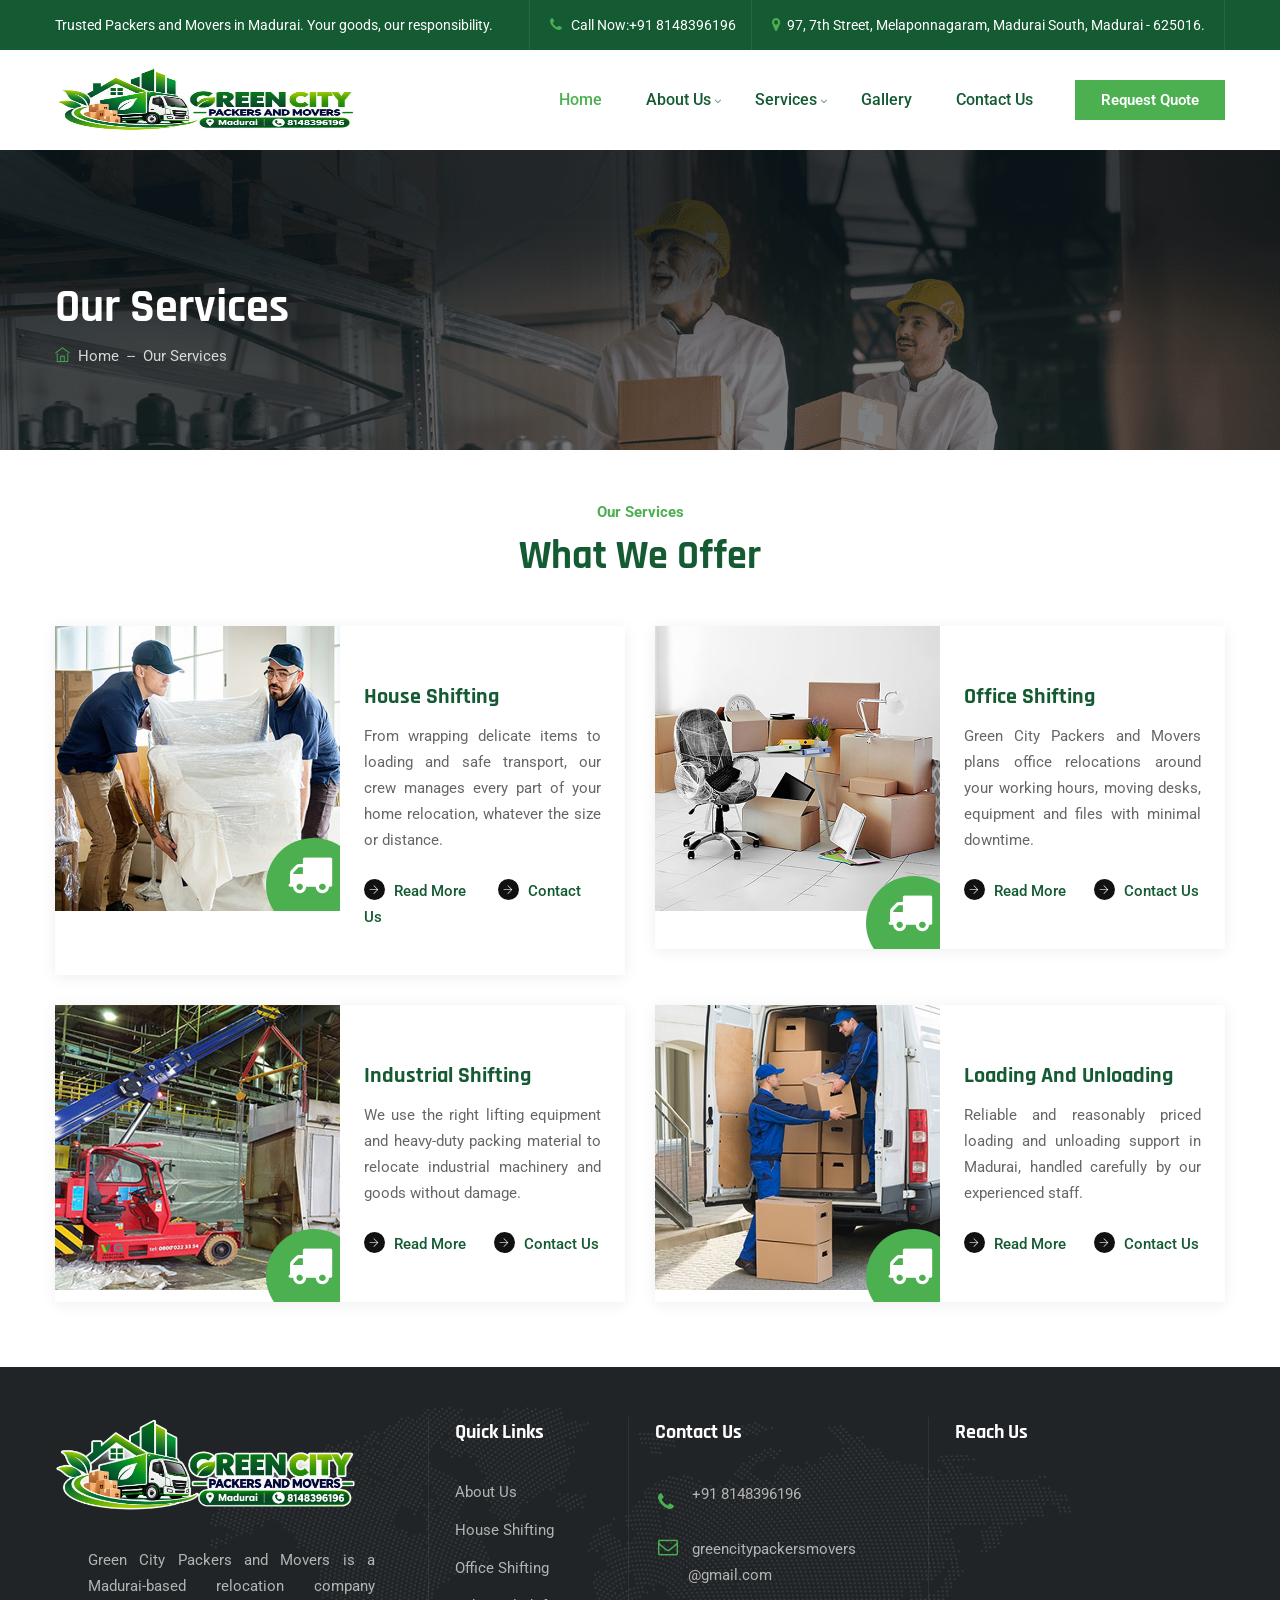
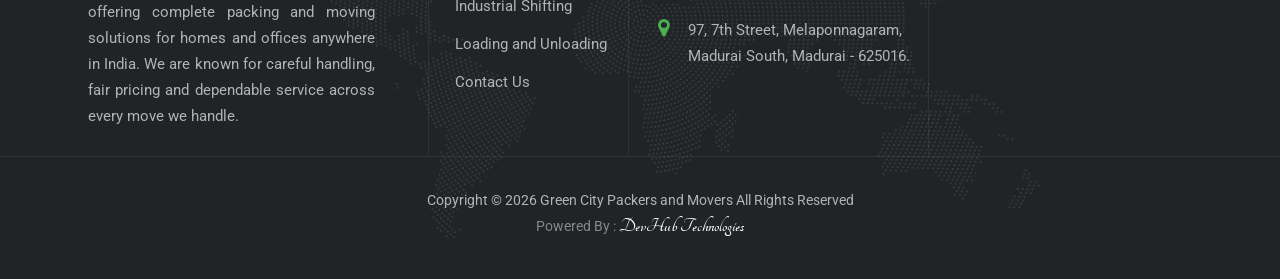
<file: services.html>
<!DOCTYPE html>
<html lang="en">


<head>
    <meta charset="utf-8">
    <meta http-equiv="X-UA-Compatible" content="IE=edge">
    <meta name="keywords" content="Green City Packers and Movers | Best Packers and Movers in Madurai" />
    <meta name="description" content="Best Packers and Movers in Madurai" />
    <meta name="author" content="Green City Packers and Movers" />
    <meta name="viewport" content="width=device-width, initial-scale=1, maximum-scale=1" />
    <title>Green City Packers and Movers &#8211; Madurai</title>


<!-- favicon icon -->
<link rel="shortcut icon" href="images/greencity-favicon.ico"/>

<!-- bootstrap -->
<link rel="stylesheet" type="text/css" href="css/bootstrap.min.css"/>

<!-- animate -->
<link rel="stylesheet" type="text/css" href="css/animate.css"/>

<!-- flaticon -->
<link rel="stylesheet" type="text/css" href="css/flaticon.css"/>

<!-- fontawesome -->
<link rel="stylesheet" type="text/css" href="css/font-awesome.min.css"/>

<!-- themify -->
<link rel="stylesheet" type="text/css" href="css/themify-icons.css"/>

<!-- slick -->
<link rel="stylesheet" type="text/css" href="css/slick.css">

<!-- prettyphoto -->
<link rel="stylesheet" type="text/css" href="css/prettyPhoto.css">

<!-- shortcodes -->
<link rel="stylesheet" type="text/css" href="css/shortcode.css"/>

<!-- main -->
<link rel="stylesheet" type="text/css" href="css/main.css"/>

<!-- megamenu -->
<link rel="stylesheet" type="text/css" href="css/megamenu.css"/>

<!-- responsive -->
<link rel="stylesheet" type="text/css" href="css/responsive.css"/>

<link type="text/css" rel="stylesheet" href="https://fonts.googleapis.com/css?family=Tangerine">


</head>

<body>
    <!--page start-->

    <div class="page">

        <!-- header -->

        <!--header start-->
<header id="masthead" class="header cmt-header-style-02">
    <!-- cmt-topbar-wrapper -->
    <div class="cmt-topbar cmt-bgcolor-transpatant cmt-textcolor-white clearfix">
        <div class="container">
            <div class="row">
                <div class="col-md-12 d-flex flex-row align-items-center justify-content-center">
                    <div class="cmt-topbar-content">
                        <ul class="top-contact text-left">
                            <li class="list-inline-item">Trusted Packers and Movers in Madurai. Your goods, our responsibility.</li>
                        </ul>
                    </div>
                    <div class="top_bar_contact_item ml-auto">
                        <div class="top_bar_icon"><i class="fa fa-phone"></i>
                        </div> Call Now:<a href="tel:+918148396196">+91 8148396196</a>
                    </div>
                    <div class="top_bar_contact_item">
                        <div class="top_bar_icon"><i class="fa fa-map-marker"></i></div><a href="https://www.google.com/maps/search/?api=1&query=97+7th+Street+Melaponnagaram+Madurai+South+Madurai+625016" target="_blank">97, 7th Street, Melaponnagaram, Madurai South, Madurai - 625016.</a>
                    </div>
                </div>
            </div>
        </div>
    </div><!-- cmt-topbar-wrapper end -->
    <!-- site-header-menu -->
    <div id="site-header-menu" class="site-header-menu">
        <div class="site-header-menu-inner cmt-stickable-header ">
            <div class="container">
                <div class="row">
                    <div class="col">
                        <!--site-navigation -->
                        <div class="site-navigation d-flex flex-row align-items-center">
                            <!-- site-branding -->
                            <div class="site-branding mr-auto">

                                <a class="home-link" href="index.html" title="Green City Packers and Movers" rel="home">

                                    <img id="logo-img" class="img-center standardlogo" src="images/green.png" alt="logo-img" style="width: 300px; max-width: 100%; height: auto;">

                                </a>

                            </div><!-- site-branding end -->
                            <div class="btn-show-menu-mobile menubar menubar--squeeze">
                                <span class="menubar-box">
                                    <span class="menubar-inner"></span>
                                </span>
                            </div>
                            <!-- menu -->
                            <nav class="main-menu menu-mobile" id="menu">
                                <ul class="menu">
                                    <li class="mega-menu-item active"><a href="index.html">Home</a> </li>
                                    <li class="mega-menu-item"><a href="about.html">About Us</a>
                                        <ul class="mega-submenu">
                                            <li><a href="about.html">About Green City Packers and Movers</a></li>
                                            <li><a href="testimonials.html">Our Testimonials</a></li>
                                        </ul>
                                    </li>
                                    <li class="mega-menu-item"><a href="services.html">Services</a>
                                        <ul class="mega-submenu">
                                            <li><a href="house-shifting.html">House Shifting</a></li>
                                            <li><a href="office-shifting.html">Office Shifting</a></li>
                                            <li><a href="industrial-shifting.html">Industrial Shifting</a></li>
                                            <li><a href="loading-and-unloading.html">Loading and Unloading</a></li>
                                        </ul>
                                    </li>
                                    <li class="mega-menu-item"><a href="gallery.html">Gallery</a>
                                    </li>                                   
                                    </li>
                                    <li class="mega-menu-item">
                                        <a href="contact.html">Contact Us</a>
                                    </li>
                                </ul>
                            </nav>
                            <div class="header_extra cmt-textcolor-white d-flex flex-row align-items-center justify-content-end">

                                <div class="header_btn">
                                    <a class="cmt-btn cmt-btn-size-md cmt-btn-shape-square cmt-btn-style-fill cmt-btn-color-skincolor" href="contact.html">Request Quote</a>
                                </div>
                            </div>
                        </div><!-- site-navigation end-->
                    </div>
                </div>
            </div>
        </div>
    </div>
    <!-- site-header-menu end-->
</header>

        <!-- page-title -->
        <div class="cmt-page-title-row">
            <div class="cmt-page-title-row-inner">
                <div class="container">
                    <div class="row align-items-center">
                        <div class="col-lg-12">
                            <div class="page-title-heading">
                                <h2 class="title">Our Services</h2>
                            </div>
                            <div class="breadcrumb-wrapper">
                                <span>
                                    <a title="Green City Packers and Movers" href="index.html" class="home">
                                    <i class="themifyicon ti-home"></i> &nbsp;Home</a>
                                </span>
                                <span class="cmt-bread-sep">&nbsp;--&nbsp;</span>
                                <span><a href="services.html">Our Services</a></span>
                            </div>
                        </div>
                    </div>
                </div>
            </div>                    
        </div>
        <!-- page-title end -->

        <!-- service-section -->
    <section class="cmt-row service-section clearfix">
        <div class="container">
            <!--row-->
            <div class="row">
                <div class="col-lg-12 col-md-12 col-sm-12 m-auto">
                    <!--section title-->
                    <div class="section-title text-center">
                        <div class="title-header">
                            <h3>Our Services</h3>
                            <h2 class="title">What We Offer</h2>
                        </div>
                    </div>
                    <!--section title end-->
                </div>
            </div>
            <!--row end-->
            <div class="row  services">

                <div class="col-6 col-lg-6 col-md-6 col-sm-12 col-12">
                    <!-- featured-imagebox -->
                    <div class="row no-gutters featured-imagebox featured-imagebox-service cmt-box-view-left-image style1 box-shadow">
                        <div class="col-lg-6 col-md-12 col-sm-12 cmt-featured-img-left">
                            <div class="featured-thumbnail">
                                <img class="img-fluid" src="images/services/services-img05-520x520.jpg" alt="service">
                                <div class="cmt-service-iconbox">
                                    <span class="cmt-service-icon">
                                        <i class="fa fa-truck" aria-hidden="true"></i>
                                    </span>
                                </div>
                            </div>
                        </div>
                        <div class="col-lg-6 col-md-12  col-sm-12 featured-content">
                            <div class="post-title featured-title">
                                <h3><a href="house-shifting.html">House Shifting</a></h3>
                            </div>
                            <div class="featured-desc cmt-box-desc" style="text-align:justify">
                                From wrapping delicate items to loading and safe transport, our crew manages every part of your home relocation, whatever the size or distance.
                            </div>
                            <div class="servicebox-readmore">
                                <a href="house-shifting.html">Read More</a> &nbsp;&nbsp;&nbsp;&nbsp;&nbsp;&nbsp;&nbsp;<a href="contact.html">Contact Us</a>
                            </div>
                        </div>
                    </div><!-- featured-imagebox end-->
                </div>
                <div class="col-6 col-lg-6 col-md-6 col-sm-12 col-12">
                    <!-- featured-imagebox -->
                    <div class="row no-gutters featured-imagebox featured-imagebox-service cmt-box-view-left-image style1 box-shadow">
                        <div class="col-lg-6 col-md-12 col-sm-12 cmt-featured-img-left">
                            <div class="featured-thumbnail">
                                <img class="img-fluid" src="images/services/services-img06-520x520.jpg" alt="service">
                            </div>
                            <div class="cmt-service-iconbox">
                                <span class="cmt-service-icon">
                                    <i class="fa fa-truck" aria-hidden="true"></i>
                                </span>
                            </div>
                        </div>
                        <div class="col-lg-6 col-md-12 col-sm-12 featured-content">
                            <div class="post-title featured-title">
                                <h3><a href="office-shifting.html">Office Shifting</a></h3>
                            </div>
                            <div class="featured-desc cmt-box-desc" style="text-align:justify">
                                Green City Packers and Movers plans office relocations around your working hours, moving desks, equipment and files with minimal downtime.
                            </div>
                            <div class="servicebox-readmore">
                                <a href="office-shifting.html">Read More</a>&nbsp;&nbsp;&nbsp;&nbsp;&nbsp;&nbsp;&nbsp;<a href="contact.html">Contact Us</a>
                            </div>
                        </div>
                    </div><!-- featured-imagebox end-->
                </div>
                <div class="col-6 col-lg-6 col-md-6 col-sm-12 col-12">
                    <!-- featured-imagebox -->
                    <div class="row no-gutters featured-imagebox featured-imagebox-service cmt-box-view-left-image style1 box-shadow">
                        <div class="col-lg-6 col-md-12 col-sm-12 cmt-featured-img-left box-shadow">
                            <div class="featured-thumbnail">
                                <img class="img-fluid" src="images/services/services-img01-520x520.jpg" alt="service">
                            </div>
                            <div class="cmt-service-iconbox">
                                <span class="cmt-service-icon">
                                    <i class="fa fa-truck" aria-hidden="true"></i>
                                </span>
                            </div>
                        </div>
                        <div class="col-lg-6 col-md-12 col-sm-12 featured-content">
                            <div class="post-title featured-title">
                                <h3><a href="industrial-shifting.html">Industrial Shifting</a></h3>
                            </div>
                            <div class="featured-desc cmt-box-desc " style="text-align:justify">
                                We use the right lifting equipment and heavy-duty packing material to relocate industrial machinery and goods without damage.
                            </div>
                            <div class="servicebox-readmore">
                                <a href="industrial-shifting.html">Read More</a>&nbsp;&nbsp;&nbsp;&nbsp;&nbsp;&nbsp;&nbsp;<a href="contact.html">Contact Us</a>
                            </div>
                        </div>
                    </div><!-- featured-imagebox end-->
                </div>
                <div class="col-6 col-lg-6 col-md-6 col-sm-12 col-12">

                    <div class="row no-gutters featured-imagebox featured-imagebox-service cmt-box-view-left-image style1 box-shadow">
                        <div class="col-lg-6 col-md-12 col-sm-12 cmt-featured-img-left">
                            <div class="featured-thumbnail">
                                <img class="img-fluid" src="images/services/services-img04-520x520.jpg" alt="service">
                            </div>
                            <div class="cmt-service-iconbox">
                                <span class="cmt-service-icon">
                                    <i class="fa fa-truck" aria-hidden="true"></i>
                                </span>
                            </div>
                        </div>
                        <div class="col-lg-6 col-md-12 col-sm-12 featured-content">
                            <div class="post-title featured-title">
                                <h3><a href="loading-and-unloading.html">Loading and Unloading</a></h3>
                            </div>
                            <div class="featured-desc cmt-box-desc" style="text-align:justify">
                                Reliable and reasonably priced loading and unloading support in Madurai, handled carefully by our experienced staff.


                            </div>
                            <div class="servicebox-readmore">
                                <a href="loading-and-unloading.html">Read More</a>&nbsp;&nbsp;&nbsp;&nbsp;&nbsp;&nbsp;&nbsp;<a href="contact.html">Contact Us</a>
                            </div>
                        </div>
                    </div>
                </div>
            </div>
        </div>
    </section>

    
<!--footer start-->
 
<footer class="footer widget-footer clearfix">
    <div class="first-footer">
        <div class="container">
            <div class="row">
                <div class="col-sm-7 col-md-7 col-lg-4 widget-area">
                    <div class="widget widget_text  clearfix">
                        <div class="footer-logo">
                            <img id="footer-logo-img" class="img-center" src="images/green.png" alt="" style="width: 300px; max-width: 100%; height: auto;">
                        </div>
                        <ul class="widget_contact_wrapper">
                            <li style="text-align:justify">Green City Packers and Movers is a Madurai-based relocation company offering complete packing and moving solutions for homes and offices anywhere in India. We are known for careful handling, fair pricing and dependable service across every move we handle.</li>
                        </ul>
                    </div>
                </div>
                <div class="col-sm-5 col-md-5 col-lg-2 widget-area">
                    <div class="widget widget_nav_menu clearfix">
                        <h3 class="widget-title">Quick Links</h3>
                        <ul class="menu-footer-quick-service-links">
                            <li><a href="about.html"> About Us</a></li>
                            <li><a href="house-shifting.html"> House Shifting</a></li>
                            <li><a href="office-shifting.html">Office Shifting</a></li>
                            <li><a href="industrial-shifting.html">Industrial Shifting</a></li>
                            <li><a href="loading-and-unloading.html">Loading and Unloading</a></li>
                            <li><a href="contact.html">Contact Us</a></li>
                            
                        </ul>
                    </div>
                </div>
                <div class="col-sm-6 col-md-6 col-lg-3 widget-area">
                    <div class="widget widget_nav_menu clearfix">
                        <h3 class="widget-title">Contact Us</h3>
                        <ul class="widget_contact_wrapper">
                            
                            <li>
                                <i class="fa fa-phone cmt-textcolor-skincolor"></i><a href="tel:+918148396196"> +91 8148396196</a>
                            </li>
                            <li>
                                <i class="fa fa-envelope-o cmt-textcolor-skincolor"></i>
                                <a href="mailto:greencitypackersmovers@gmail.com">greencitypackersmovers<br>@gmail.com</a>
                            </li>
                            <li>
                                <i class="fa fa-map-marker cmt-textcolor-skincolor"></i>97, 7th Street, Melaponnagaram,<br>Madurai South, Madurai - 625016.
                            </li>
                        </ul>
                    </div>
                </div>
                
                <div class="col-sm-6 col-md-6 col-lg-3 widget-area">
                    <div class="widget widget-text clearfix">
                        <h3 class="widget-title">Reach Us</h3>
                        <div class="footer-widget__posts-list">
                            <iframe src="https://www.google.com/maps?q=97%2C%207th%20Street%2C%20Melaponnagaram%2C%20Madurai%20South%2C%20Madurai%20-%20625016&output=embed" width="300" height="230" style="border:0;" allowfullscreen="" loading="lazy" referrerpolicy="no-referrer-when-downgrade"></iframe>
                          
                        </div>
                    </div>
                </div>
            </div>
        </div>
    </div>
    <div class="bottom-footer-text">
        <div >
            <div class=" copyright">
                <div class="col-lg-12 col-md-12 col-sm-12" style="text-align:center;">
                    <span>Copyright © 2026 <a href="index.html">Green City Packers and Movers</a> All Rights Reserved</span>
                    <p>Powered By : <a class="devhub" href="https://devhubtechnologies.co.in/" target="_blank">DevHub Technologies</a></p>
                    
                </div>
            </div>
        </div>
</footer>
<!--back-to-top start-->
<a id="totop" href="#top">
    <i class="fa fa-angle-up"></i>
</a>
<!--back-to-top end-->
</div>
<!--Page End-->
<!-- Javascript -->
<script src="js/jquery-3.6.0.min.js"></script>
<script src="js/jquery-migrate-3.3.2.min.js"></script>
<script src="js/bootstrap.min.js"></script>
<script src="js/jquery.easing.js"></script>
<script src="js/popper.min.js"></script>
<script src="js/jquery-waypoints.js"></script>
<script src="js/jquery-validate.js"></script>
<script src="js/jquery.prettyPhoto.js"></script>
<script src="js/slick.min.js"></script>
<script src="js/numinate.min.js"></script>
<script src="js/main.js"></script>

<script src='https://www.google.com/recaptcha/api.js'></script> <!-- Google API For Recaptcha  -->
<script>
function submitUserForm() {
    var response = grecaptcha.getResponse();
    if(response.length == 0) {
        document.getElementById('g-recaptcha-error').innerHTML = '<span style="color:red;">This field is required.</span>';
        return false;
    }
    return true;
}
</script>

<style>
    .devhub {
    font-family: 'Tangerine', cursive;
    font-size: 20px;
    font-weight: 700;
    color: #fff !important;
    text-decoration: none;
    transition: all 0.3s ease;
}

.devhub:hover {
    font-size: 26px;
    color: #4CAF50 !important;
    text-decoration: none;
}
</style>

</body>

</html>
</file>
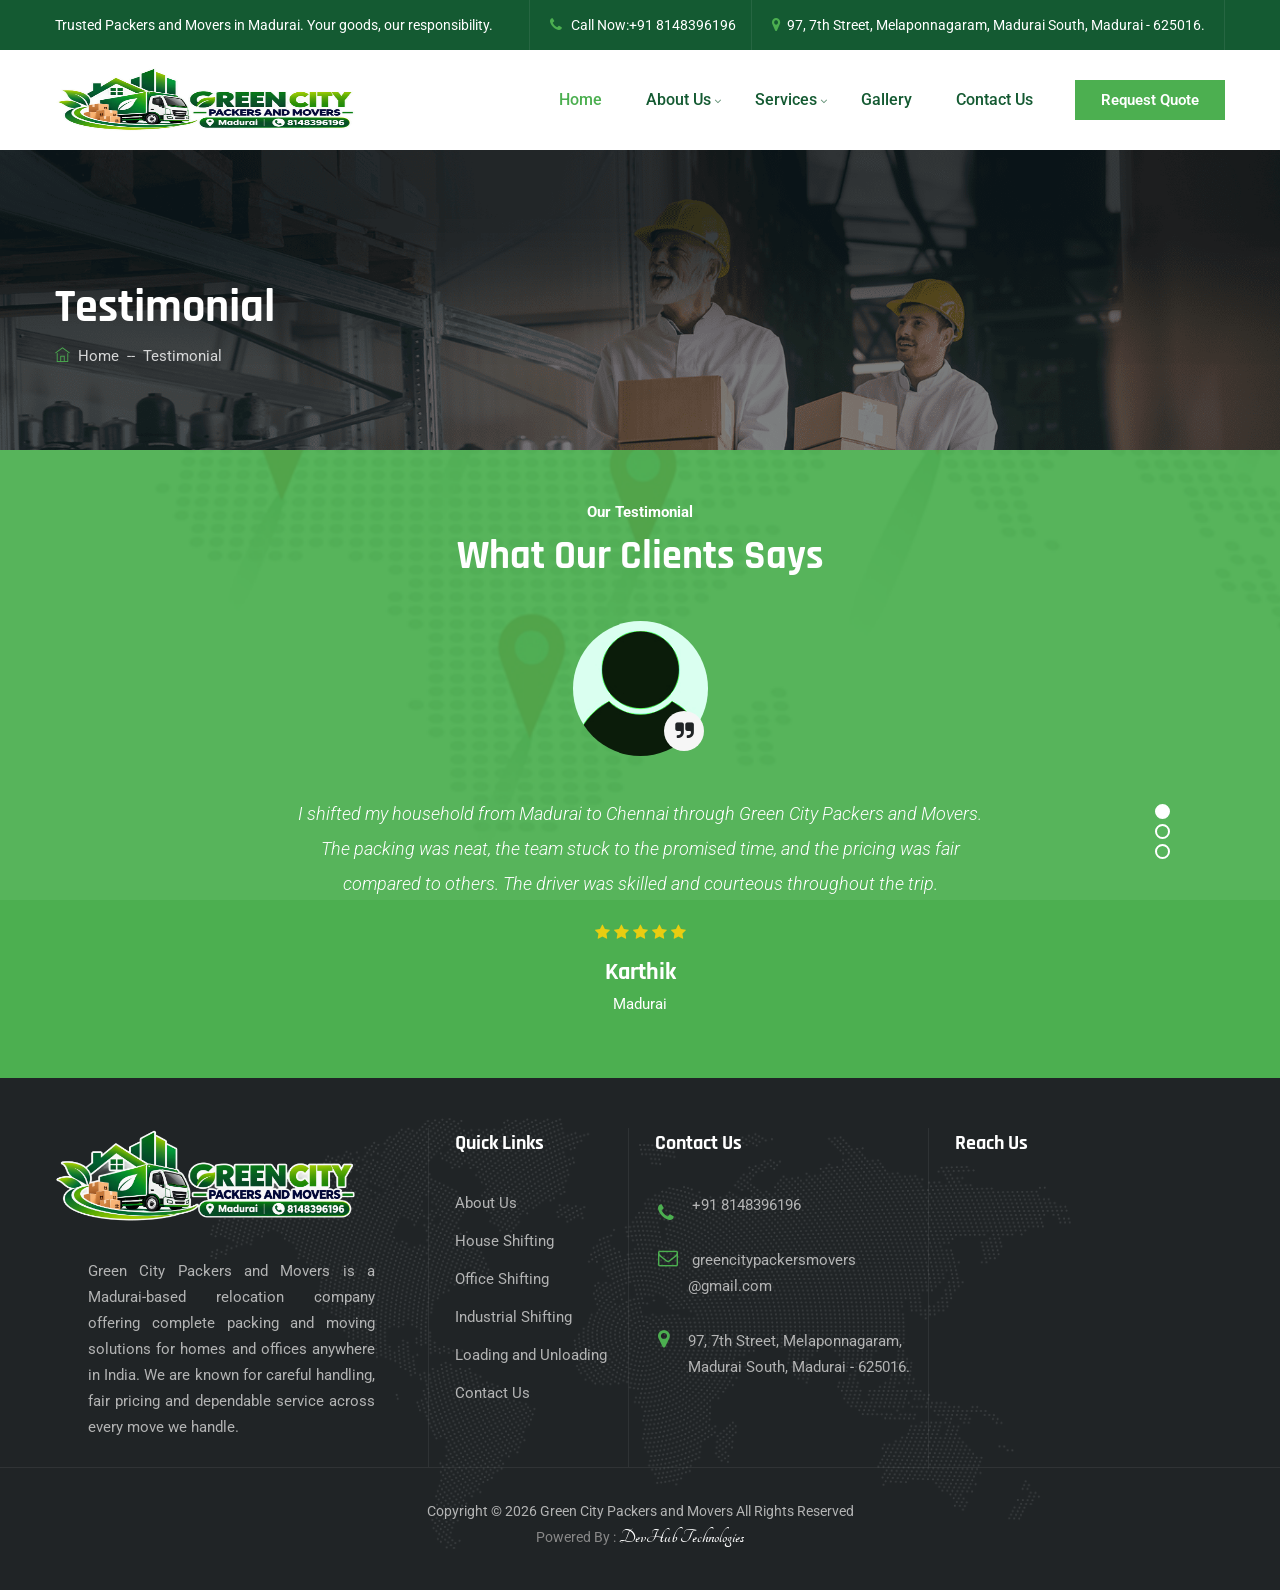
<file: testimonials.html>
<!DOCTYPE html>
<html lang="en">


<head>
    <meta charset="utf-8">
    <meta http-equiv="X-UA-Compatible" content="IE=edge">
    <meta name="keywords" content="Green City Packers and Movers | Best Packers and Movers in Madurai" />
    <meta name="description" content="Best Packers and Movers in Madurai" />
    <meta name="author" content="Green City Packers and Movers" />
    <meta name="viewport" content="width=device-width, initial-scale=1, maximum-scale=1" />
    <title>Green City Packers and Movers &#8211; Madurai</title>


<!-- favicon icon -->
<link rel="shortcut icon" href="images/greencity-favicon.ico"/>

<!-- bootstrap -->
<link rel="stylesheet" type="text/css" href="css/bootstrap.min.css"/>

<!-- animate -->
<link rel="stylesheet" type="text/css" href="css/animate.css"/>

<!-- flaticon -->
<link rel="stylesheet" type="text/css" href="css/flaticon.css"/>

<!-- fontawesome -->
<link rel="stylesheet" type="text/css" href="css/font-awesome.min.css"/>

<!-- themify -->
<link rel="stylesheet" type="text/css" href="css/themify-icons.css"/>

<!-- slick -->
<link rel="stylesheet" type="text/css" href="css/slick.css">

<!-- prettyphoto -->
<link rel="stylesheet" type="text/css" href="css/prettyPhoto.css">

<!-- shortcodes -->
<link rel="stylesheet" type="text/css" href="css/shortcode.css"/>

<!-- main -->
<link rel="stylesheet" type="text/css" href="css/main.css"/>

<!-- megamenu -->
<link rel="stylesheet" type="text/css" href="css/megamenu.css"/>

<!-- responsive -->
<link rel="stylesheet" type="text/css" href="css/responsive.css"/>

<link type="text/css" rel="stylesheet" href="https://fonts.googleapis.com/css?family=Tangerine">


</head>

<body>
    <!--page start-->

    <div class="page">

        <!-- header -->

        <!--header start-->
<header id="masthead" class="header cmt-header-style-02">
    <!-- cmt-topbar-wrapper -->
    <div class="cmt-topbar cmt-bgcolor-transpatant cmt-textcolor-white clearfix">
        <div class="container">
            <div class="row">
                <div class="col-md-12 d-flex flex-row align-items-center justify-content-center">
                    <div class="cmt-topbar-content">
                        <ul class="top-contact text-left">
                            <li class="list-inline-item">Trusted Packers and Movers in Madurai. Your goods, our responsibility.</li>
                        </ul>
                    </div>
                    <div class="top_bar_contact_item ml-auto">
                        <div class="top_bar_icon"><i class="fa fa-phone"></i>
                        </div> Call Now:<a href="tel:+918148396196">+91 8148396196</a>
                    </div>
                    <div class="top_bar_contact_item">
                        <div class="top_bar_icon"><i class="fa fa-map-marker"></i></div><a href="https://www.google.com/maps/search/?api=1&query=97+7th+Street+Melaponnagaram+Madurai+South+Madurai+625016" target="_blank">97, 7th Street, Melaponnagaram, Madurai South, Madurai - 625016.</a>
                    </div>
                </div>
            </div>
        </div>
    </div><!-- cmt-topbar-wrapper end -->
    <!-- site-header-menu -->
    <div id="site-header-menu" class="site-header-menu">
        <div class="site-header-menu-inner cmt-stickable-header ">
            <div class="container">
                <div class="row">
                    <div class="col">
                        <!--site-navigation -->
                        <div class="site-navigation d-flex flex-row align-items-center">
                            <!-- site-branding -->
                            <div class="site-branding mr-auto">

                                <a class="home-link" href="index.html" title="Green City Packers and Movers" rel="home">

                                    <img id="logo-img" class="img-center standardlogo" src="images/green.png" alt="logo-img" style="width: 300px; max-width: 100%; height: auto;">

                                </a>

                            </div><!-- site-branding end -->
                            <div class="btn-show-menu-mobile menubar menubar--squeeze">
                                <span class="menubar-box">
                                    <span class="menubar-inner"></span>
                                </span>
                            </div>
                            <!-- menu -->
                            <nav class="main-menu menu-mobile" id="menu">
                                <ul class="menu">
                                    <li class="mega-menu-item active"><a href="index.html">Home</a> </li>
                                    <li class="mega-menu-item"><a href="about.html">About Us</a>
                                        <ul class="mega-submenu">
                                            <li><a href="about.html">About Green City Packers and Movers</a></li>
                                            <li><a href="testimonials.html">Our Testimonials</a></li>
                                        </ul>
                                    </li>
                                    <li class="mega-menu-item"><a href="services.html">Services</a>
                                        <ul class="mega-submenu">
                                            <li><a href="house-shifting.html">House Shifting</a></li>
                                            <li><a href="office-shifting.html">Office Shifting</a></li>
                                            <li><a href="industrial-shifting.html">Industrial Shifting</a></li>
                                            <li><a href="loading-and-unloading.html">Loading and Unloading</a></li>
                                        </ul>
                                    </li>
                                    <li class="mega-menu-item"><a href="gallery.html">Gallery</a>
                                    </li>                                   
                                    </li>
                                    <li class="mega-menu-item">
                                        <a href="contact.html">Contact Us</a>
                                    </li>
                                </ul>
                            </nav>
                            <div class="header_extra cmt-textcolor-white d-flex flex-row align-items-center justify-content-end">

                                <div class="header_btn">
                                    <a class="cmt-btn cmt-btn-size-md cmt-btn-shape-square cmt-btn-style-fill cmt-btn-color-skincolor" href="contact.html">Request Quote</a>
                                </div>
                            </div>
                        </div><!-- site-navigation end-->
                    </div>
                </div>
            </div>
        </div>
    </div>
    <!-- site-header-menu end-->
</header>

        <!-- page-title -->
        <div class="cmt-page-title-row">
            <div class="cmt-page-title-row-inner">
                <div class="container">
                    <div class="row align-items-center">
                        <div class="col-lg-12">
                            <div class="page-title-heading">
                                <h2 class="title">Testimonial</h2>
                            </div>
                            <div class="breadcrumb-wrapper">
                                <span>
                                    <a title="Green City Packers and Movers" href="index.html" class="home">
                                    <i class="themifyicon ti-home"></i> &nbsp;Home</a>
                                </span>
                                <span class="cmt-bread-sep">&nbsp;--&nbsp;</span>
                                <span><a href="testimonials.html">Testimonial</a></span>
                            </div>
                        </div>
                    </div>
                </div>
            </div>                    
        </div>
        <!-- page-title end -->

    <!--  testimonial-section -->
    <section class="cmt-row testimonial-section cmt-bg cmt-bgimage-yes cmt-bg-pattern cmt-bgcolor-skincolor bg-img20 clearfix">
        <div class=" cmt-bg-layer cmt-row-wrapper-bg-layer"></div>
        <div class="container">
            <div class="row">
                <div class="col-lg-12 col-md-12 col-sm-12 m-auto">
                    <!--section title-->
                    <div class="section-title text-center cmt-textcolor-white">
                        <div class="title-header">
                            <h3>Our Testimonial</h3>
                            <h2 class="title">What Our Clients Says</h2>
                        </div>
                    </div>
                </div>
            </div>
            <div class="row slick_slider slick-dot-style1" data-slick='{"slidesToShow": 1, "slidesToScroll": 1, "arrows":false,"dots":true, "autoplay":true, "infinite":true,
                        "responsive": [{"breakpoint":1360,"settings":{"slidesToShow": 1}},
                        {"breakpoint":1100,"settings":{"slidesToShow": 1}}, 
                        {"breakpoint":992,"settings":{"slidesToShow": 1}},
                        {"breakpoint":630,"settings":{"slidesToShow": 1}}]}'>
                <div class="cmt-box-col-wrapper col-lg-12">
                    <!-- testimonials -->
                    <div class="testimonials style5">
                        <div class="testimonial-avatar">
                            <div class="testimonial-img">
                                <img class="img-fluid" src="images/testimonial/review-img1-100x100.jpg" alt="testimonial-img" style="filter: grayscale(100%) sepia(100%) hue-rotate(70deg) saturate(300%);">
                            </div>
                        </div>
                        <div class="testimonial-content">
                            <blockquote class="testimonial-text">I shifted my household from Madurai to Chennai through Green City Packers and Movers. The packing was neat, the team stuck to the promised time, and the pricing was fair compared to others. The driver was skilled and courteous throughout the trip.</blockquote>
                            <div class="cmt-ratting-star">
                                <i class="fa fa-star"></i>
                                <i class="fa fa-star"></i>
                                <i class="fa fa-star"></i>
                                <i class="fa fa-star"></i>
                                <i class="fa fa-star"></i>
                            </div>
                            <div class="testimonial-caption">
                                <h3>Karthik</h3>
                                <span>Madurai</span>
                            </div>
                        </div>
                    </div><!-- testimonials end -->
                </div>
                <div class="cmt-box-col-wrapper col-lg-12">
                    <!-- testimonials -->
                    <div class="testimonials style5">
                        <div class="testimonial-avatar">
                            <div class="testimonial-img">
                                <img class="img-fluid" src="images/testimonial/review-img2-100x100.jpg" alt="testimonial-img" style="filter: grayscale(100%) sepia(100%) hue-rotate(70deg) saturate(300%);">
                            </div>
                        </div>
                        <div class="testimonial-content">
                            <blockquote class="testimonial-text">Genuinely one of the better packers and movers I have dealt with in Madurai. The packing was neat and the crew was quick to respond and friendly. Thanks to the entire team for making our shifting so smooth.</blockquote>
                            <div class="cmt-ratting-star">
                                <i class="fa fa-star"></i>
                                <i class="fa fa-star"></i>
                                <i class="fa fa-star"></i>
                                <i class="fa fa-star"></i>
                                <i class="fa fa-star"></i>
                            </div>
                            <div class="testimonial-caption">
                                <h3>Deepa</h3>
                                <span>Madurai</span>
                            </div>
                        </div>
                    </div><!-- testimonials end -->
                </div>
                <div class="cmt-box-col-wrapper col-lg-12">
                    <!-- testimonials -->
                    <div class="testimonials style5">
                        <div class="testimonial-avatar">
                            <div class="testimonial-img">
                                <img class="img-fluid" src="images/testimonial/review-img3-100x100.jpg" alt="testimonial-img" style="filter: grayscale(100%) sepia(100%) hue-rotate(70deg) saturate(300%);">
                            </div>
                        </div>
                        <div class="testimonial-content">
                            <blockquote class="testimonial-text">Great experience overall! Nothing went wrong during the move and the whole team was dependable and easy to work with. Would definitely recommend Green City Packers and Movers to anyone in Madurai.
                            </blockquote>
                            <div class="cmt-ratting-star">
                                <i class="fa fa-star"></i>
                                <i class="fa fa-star"></i>
                                <i class="fa fa-star"></i>
                                <i class="fa fa-star"></i>
                                <i class="fa fa-star"></i>
                            </div>
                            <div class="testimonial-caption">
                                <h3>Priya</h3>
                                <span>Madurai</span>
                            </div>
                        </div>
                    </div><!-- testimonials end -->
                </div>
            </div>
        </div>
    </section><!-- testimonial-section end -->

    
<!--footer start-->
 
<footer class="footer widget-footer clearfix">
    <div class="first-footer">
        <div class="container">
            <div class="row">
                <div class="col-sm-7 col-md-7 col-lg-4 widget-area">
                    <div class="widget widget_text  clearfix">
                        <div class="footer-logo">
                            <img id="footer-logo-img" class="img-center" src="images/green.png" alt="" style="width: 300px; max-width: 100%; height: auto;">
                        </div>
                        <ul class="widget_contact_wrapper">
                            <li style="text-align:justify">Green City Packers and Movers is a Madurai-based relocation company offering complete packing and moving solutions for homes and offices anywhere in India. We are known for careful handling, fair pricing and dependable service across every move we handle.</li>
                        </ul>
                    </div>
                </div>
                <div class="col-sm-5 col-md-5 col-lg-2 widget-area">
                    <div class="widget widget_nav_menu clearfix">
                        <h3 class="widget-title">Quick Links</h3>
                        <ul class="menu-footer-quick-service-links">
                            <li><a href="about.html"> About Us</a></li>
                            <li><a href="house-shifting.html"> House Shifting</a></li>
                            <li><a href="office-shifting.html">Office Shifting</a></li>
                            <li><a href="industrial-shifting.html">Industrial Shifting</a></li>
                            <li><a href="loading-and-unloading.html">Loading and Unloading</a></li>
                            <li><a href="contact.html">Contact Us</a></li>
                            
                        </ul>
                    </div>
                </div>
                <div class="col-sm-6 col-md-6 col-lg-3 widget-area">
                    <div class="widget widget_nav_menu clearfix">
                        <h3 class="widget-title">Contact Us</h3>
                        <ul class="widget_contact_wrapper">
                            
                            <li>
                                <i class="fa fa-phone cmt-textcolor-skincolor"></i><a href="tel:+918148396196"> +91 8148396196</a>
                            </li>
                            <li>
                                <i class="fa fa-envelope-o cmt-textcolor-skincolor"></i>
                                <a href="mailto:greencitypackersmovers@gmail.com">greencitypackersmovers<br>@gmail.com</a>
                            </li>
                            <li>
                                <i class="fa fa-map-marker cmt-textcolor-skincolor"></i>97, 7th Street, Melaponnagaram,<br>Madurai South, Madurai - 625016.
                            </li>
                        </ul>
                    </div>
                </div>
                
                <div class="col-sm-6 col-md-6 col-lg-3 widget-area">
                    <div class="widget widget-text clearfix">
                        <h3 class="widget-title">Reach Us</h3>
                        <div class="footer-widget__posts-list">
                            <iframe src="https://www.google.com/maps?q=97%2C%207th%20Street%2C%20Melaponnagaram%2C%20Madurai%20South%2C%20Madurai%20-%20625016&output=embed" width="300" height="230" style="border:0;" allowfullscreen="" loading="lazy" referrerpolicy="no-referrer-when-downgrade"></iframe>
                          
                        </div>
                    </div>
                </div>
            </div>
        </div>
    </div>
    <div class="bottom-footer-text">
        <div >
            <div class=" copyright">
                <div class="col-lg-12 col-md-12 col-sm-12" style="text-align:center;">
                    <span>Copyright © 2026 <a href="index.html">Green City Packers and Movers</a> All Rights Reserved</span>
                    <p>Powered By : <a class="devhub" href="https://devhubtechnologies.co.in/" target="_blank">DevHub Technologies</a></p>
                    
                </div>
            </div>
        </div>
</footer>
<!--back-to-top start-->
<a id="totop" href="#top">
    <i class="fa fa-angle-up"></i>
</a>
<!--back-to-top end-->
</div>
<!--Page End-->
<!-- Javascript -->
<script src="js/jquery-3.6.0.min.js"></script>
<script src="js/jquery-migrate-3.3.2.min.js"></script>
<script src="js/bootstrap.min.js"></script>
<script src="js/jquery.easing.js"></script>
<script src="js/popper.min.js"></script>
<script src="js/jquery-waypoints.js"></script>
<script src="js/jquery-validate.js"></script>
<script src="js/jquery.prettyPhoto.js"></script>
<script src="js/slick.min.js"></script>
<script src="js/numinate.min.js"></script>
<script src="js/main.js"></script>

<script src='https://www.google.com/recaptcha/api.js'></script> <!-- Google API For Recaptcha  -->
<script>
function submitUserForm() {
    var response = grecaptcha.getResponse();
    if(response.length == 0) {
        document.getElementById('g-recaptcha-error').innerHTML = '<span style="color:red;">This field is required.</span>';
        return false;
    }
    return true;
}
</script>

<style>
    .devhub {
    font-family: 'Tangerine', cursive;
    font-size: 20px;
    font-weight: 700;
    color: #fff !important;
    text-decoration: none;
    transition: all 0.3s ease;
}

.devhub:hover {
    font-size: 26px;
    color: #4CAF50 !important;
    text-decoration: none;
}
</style>

</body>

</html>
</file>
<file: css/flaticon.css>
/*
  	Flaticon icon font: Flaticon
  	Creation date: 07/07/2020 08:48
  	*/

@font-face {
  font-family: "Flaticon";
  src: url("../fonts/Flaticon.eot");
  src: url("../fonts/Flaticond41d.eot?#iefix") format("embedded-opentype"),
       url("../fonts/Flaticon.woff2") format("woff2"),
       url("../fonts/Flaticon.woff") format("woff"),
       url("../fonts/Flaticon.ttf") format("truetype"),
       url("../fonts/Flaticon.svg#Flaticon") format("svg");
  font-weight: normal;
  font-style: normal;
}

@media screen and (-webkit-min-device-pixel-ratio:0) {
  @font-face {
    font-family: "Flaticon";
    src: url("../fonts/Flaticon.svg#Flaticon") format("svg");
  }
}

[class^="flaticon-"]:before, [class*=" flaticon-"]:before,
[class^="flaticon-"]:after, [class*=" flaticon-"]:after {   
  font-family: Flaticon;
  font-size:  inherit;
  font-style: normal;
}


.flaticon-logistics:before { content: "\f100"; }
.flaticon-location:before { content: "\f101"; }
.flaticon-vessel:before { content: "\f102"; }
.flaticon-forklift:before { content: "\f103"; }
.flaticon-open:before { content: "\f104"; }
.flaticon-worldwide-shipping:before { content: "\f105"; }
.flaticon-plane:before { content: "\f106"; }
.flaticon-airplane:before { content: "\f107"; }
.flaticon-travel:before { content: "\f108"; }
.flaticon-airport:before { content: "\f109"; }
.flaticon-yacht:before { content: "\f10a"; }
.flaticon-fishing-boat:before { content: "\f10b"; }
.flaticon-vessel-1:before { content: "\f10c"; }
.flaticon-container:before { content: "\f10d"; }
.flaticon-boxes:before { content: "\f10e"; }
.flaticon-air-freight:before { content: "\f10f"; }
.flaticon-shipping:before { content: "\f110"; }
.flaticon-delivery:before { content: "\f111"; }
.flaticon-truck:before { content: "\f112"; }
.flaticon-shipping-1:before { content: "\f113"; }
.flaticon-pin:before { content: "\f114"; }
.flaticon-location-1:before { content: "\f115"; }
.flaticon-world:before { content: "\f116"; }
.flaticon-remote:before { content: "\f117"; }
.flaticon-hook:before { content: "\f118"; }
.flaticon-warehouse:before { content: "\f119"; }
.flaticon-shipping-2:before { content: "\f11a"; }
.flaticon-cargo-ship:before { content: "\f11b"; }
.flaticon-delivery-truck:before { content: "\f11c"; }
.flaticon-launch:before { content: "\f11d"; }
.flaticon-delivery-truck-1:before { content: "\f11e"; }
.flaticon-delivery-truck-2:before { content: "\f11f"; }
.flaticon-fast-delivery:before { content: "\f120"; }
.flaticon-push-cart:before { content: "\f121"; }
.flaticon-import:before { content: "\f122"; }
.flaticon-export:before { content: "\f123"; }
.flaticon-email:before { content: "\f124"; }
.flaticon-forklift-1:before { content: "\f125"; }
.flaticon-email-1:before { content: "\f126"; }
.flaticon-conveyor:before { content: "\f127"; }
.flaticon-call:before { content: "\f128"; }
.flaticon-play:before { content: "\f129"; }
.flaticon-video-player:before { content: "\f12a"; }
.flaticon-play-1:before { content: "\f12b"; }
.flaticon-play-button:before { content: "\f12c"; }
</file>
<file: css/themify-icons.css>
@font-face {
	font-family: 'themify';
	src:url('../fonts/themify9f24.eot?-fvbane');
	src:url('../fonts/themifyd41d.eot?#iefix-fvbane') format('embedded-opentype'),
		url('../fonts/themify9f24.woff?-fvbane') format('woff'),
		url('../fonts/themify9f24.ttf?-fvbane') format('truetype'),
		url('../fonts/themify9f24.svg?-fvbane#themify') format('svg');
	font-weight: normal;
	font-style: normal;
}

[class^="ti-"], [class*=" ti-"] {
	font-family: 'themify';
	speak: none;
	font-style: normal;
	font-weight: normal;
	font-variant: normal;
	text-transform: none;
	line-height: 1;

	/* Better Font Rendering =========== */
	-webkit-font-smoothing: antialiased;
	-moz-osx-font-smoothing: grayscale;
}

.ti-wand:before {
	content: "\e600";
}
.ti-volume:before {
	content: "\e601";
}
.ti-user:before {
	content: "\e602";
}
.ti-unlock:before {
	content: "\e603";
}
.ti-unlink:before {
	content: "\e604";
}
.ti-trash:before {
	content: "\e605";
}
.ti-thought:before {
	content: "\e606";
}
.ti-target:before {
	content: "\e607";
}
.ti-tag:before {
	content: "\e608";
}
.ti-tablet:before {
	content: "\e609";
}
.ti-star:before {
	content: "\e60a";
}
.ti-spray:before {
	content: "\e60b";
}
.ti-signal:before {
	content: "\e60c";
}
.ti-shopping-cart:before {
	content: "\e60d";
}
.ti-shopping-cart-full:before {
	content: "\e60e";
}
.ti-settings:before {
	content: "\e60f";
}
.ti-search:before {
	content: "\e610";
}
.ti-zoom-in:before {
	content: "\e611";
}
.ti-zoom-out:before {
	content: "\e612";
}
.ti-cut:before {
	content: "\e613";
}
.ti-ruler:before {
	content: "\e614";
}
.ti-ruler-pencil:before {
	content: "\e615";
}
.ti-ruler-alt:before {
	content: "\e616";
}
.ti-bookmark:before {
	content: "\e617";
}
.ti-bookmark-alt:before {
	content: "\e618";
}
.ti-reload:before {
	content: "\e619";
}
.ti-plus:before {
	content: "\e61a";
}
.ti-pin:before {
	content: "\e61b";
}
.ti-pencil:before {
	content: "\e61c";
}
.ti-pencil-alt:before {
	content: "\e61d";
}
.ti-paint-roller:before {
	content: "\e61e";
}
.ti-paint-bucket:before {
	content: "\e61f";
}
.ti-na:before {
	content: "\e620";
}
.ti-mobile:before {
	content: "\e621";
}
.ti-minus:before {
	content: "\e622";
}
.ti-medall:before {
	content: "\e623";
}
.ti-medall-alt:before {
	content: "\e624";
}
.ti-marker:before {
	content: "\e625";
}
.ti-marker-alt:before {
	content: "\e626";
}
.ti-arrow-up:before {
	content: "\e627";
}
.ti-arrow-right:before {
	content: "\e628";
}
.ti-arrow-left:before {
	content: "\e629";
}
.ti-arrow-down:before {
	content: "\e62a";
}
.ti-lock:before {
	content: "\e62b";
}
.ti-location-arrow:before {
	content: "\e62c";
}
.ti-link:before {
	content: "\e62d";
}
.ti-layout:before {
	content: "\e62e";
}
.ti-layers:before {
	content: "\e62f";
}
.ti-layers-alt:before {
	content: "\e630";
}
.ti-key:before {
	content: "\e631";
}
.ti-import:before {
	content: "\e632";
}
.ti-image:before {
	content: "\e633";
}
.ti-heart:before {
	content: "\e634";
}
.ti-heart-broken:before {
	content: "\e635";
}
.ti-hand-stop:before {
	content: "\e636";
}
.ti-hand-open:before {
	content: "\e637";
}
.ti-hand-drag:before {
	content: "\e638";
}
.ti-folder:before {
	content: "\e639";
}
.ti-flag:before {
	content: "\e63a";
}
.ti-flag-alt:before {
	content: "\e63b";
}
.ti-flag-alt-2:before {
	content: "\e63c";
}
.ti-eye:before {
	content: "\e63d";
}
.ti-export:before {
	content: "\e63e";
}
.ti-exchange-vertical:before {
	content: "\e63f";
}
.ti-desktop:before {
	content: "\e640";
}
.ti-cup:before {
	content: "\e641";
}
.ti-crown:before {
	content: "\e642";
}
.ti-comments:before {
	content: "\e643";
}
.ti-comment:before {
	content: "\e644";
}
.ti-comment-alt:before {
	content: "\e645";
	
}
.ti-close:before {
	content: "\e646";
}
.ti-clip:before {
	content: "\e647";
}
.ti-angle-up:before {
	content: "\e648";
}
.ti-angle-right:before {
	content: "\e649";
}
.ti-angle-left:before {
	content: "\e64a";
}
.ti-angle-down:before {
	content: "\e64b";
}
.ti-check:before {
	content: "\e64c";
}
.ti-check-box:before {
	content: "\e64d";
}
.ti-camera:before {
	content: "\e64e";
}
.ti-announcement:before {
	content: "\e64f";
}
.ti-brush:before {
	content: "\e650";
}
.ti-briefcase:before {
	content: "\e651";
}
.ti-bolt:before {
	content: "\e652";
}
.ti-bolt-alt:before {
	content: "\e653";
}
.ti-blackboard:before {
	content: "\e654";
}
.ti-bag:before {
	content: "\e655";
}
.ti-move:before {
	content: "\e656";
}
.ti-arrows-vertical:before {
	content: "\e657";
}
.ti-arrows-horizontal:before {
	content: "\e658";
}
.ti-fullscreen:before {
	content: "\e659";
}
.ti-arrow-top-right:before {
	content: "\e65a";
}
.ti-arrow-top-left:before {
	content: "\e65b";
}
.ti-arrow-circle-up:before {
	content: "\e65c";
}
.ti-arrow-circle-right:before {
	content: "\e65d";
}
.ti-arrow-circle-left:before {
	content: "\e65e";
}
.ti-arrow-circle-down:before {
	content: "\e65f";
}
.ti-angle-double-up:before {
	content: "\e660";
}
.ti-angle-double-right:before {
	content: "\e661";
}
.ti-angle-double-left:before {
	content: "\e662";
}
.ti-angle-double-down:before {
	content: "\e663";
}
.ti-zip:before {
	content: "\e664";
}
.ti-world:before {
	content: "\e665";
}
.ti-wheelchair:before {
	content: "\e666";
}
.ti-view-list:before {
	content: "\e667";
}
.ti-view-list-alt:before {
	content: "\e668";
}
.ti-view-grid:before {
	content: "\e669";
}
.ti-uppercase:before {
	content: "\e66a";
}
.ti-upload:before {
	content: "\e66b";
}
.ti-underline:before {
	content: "\e66c";
}
.ti-truck:before {
	content: "\e66d";
}
.ti-timer:before {
	content: "\e66e";
}
.ti-ticket:before {
	content: "\e66f";
}
.ti-thumb-up:before {
	content: "\e670";
}
.ti-thumb-down:before {
	content: "\e671";
}
.ti-text:before {
	content: "\e672";
}
.ti-stats-up:before {
	content: "\e673";
}
.ti-stats-down:before {
	content: "\e674";
}
.ti-split-v:before {
	content: "\e675";
}
.ti-split-h:before {
	content: "\e676";
}
.ti-smallcap:before {
	content: "\e677";
}
.ti-shine:before {
	content: "\e678";
}
.ti-shift-right:before {
	content: "\e679";
}
.ti-shift-left:before {
	content: "\e67a";
}
.ti-shield:before {
	content: "\e67b";
}
.ti-notepad:before {
	content: "\e67c";
}
.ti-server:before {
	content: "\e67d";
}
.ti-quote-right:before {
	content: "\e67e";
}
.ti-quote-left:before {
	content: "\e67f";
}
.ti-pulse:before {
	content: "\e680";
}
.ti-printer:before {
	content: "\e681";
}
.ti-power-off:before {
	content: "\e682";
}
.ti-plug:before {
	content: "\e683";
}
.ti-pie-chart:before {
	content: "\e684";
}
.ti-paragraph:before {
	content: "\e685";
}
.ti-panel:before {
	content: "\e686";
}
.ti-package:before {
	content: "\e687";
}
.ti-music:before {
	content: "\e688";
}
.ti-music-alt:before {
	content: "\e689";
}
.ti-mouse:before {
	content: "\e68a";
}
.ti-mouse-alt:before {
	content: "\e68b";
}
.ti-money:before {
	content: "\e68c";
}
.ti-microphone:before {
	content: "\e68d";
}
.ti-menu:before {
	content: "\e68e";
}
.ti-menu-alt:before {
	content: "\e68f";
}
.ti-map:before {
	content: "\e690";
}
.ti-map-alt:before {
	content: "\e691";
}
.ti-loop:before {
	content: "\e692";
}
.ti-location-pin:before {
	content: "\e693";
}
.ti-list:before {
	content: "\e694";
}
.ti-light-bulb:before {
	content: "\e695";
}
.ti-Italic:before {
	content: "\e696";
}
.ti-info:before {
	content: "\e697";
}
.ti-infinite:before {
	content: "\e698";
}
.ti-id-badge:before {
	content: "\e699";
}
.ti-hummer:before {
	content: "\e69a";
}
.ti-home:before {
	content: "\e69b";
}
.ti-help:before {
	content: "\e69c";
}
.ti-headphone:before {
	content: "\e69d";
}
.ti-harddrives:before {
	content: "\e69e";
}
.ti-harddrive:before {
	content: "\e69f";
}
.ti-gift:before {
	content: "\e6a0";
}
.ti-game:before {
	content: "\e6a1";
}
.ti-filter:before {
	content: "\e6a2";
}
.ti-files:before {
	content: "\e6a3";
}
.ti-file:before {
	content: "\e6a4";
}
.ti-eraser:before {
	content: "\e6a5";
}
.ti-envelope:before {
	content: "\e6a6";
}
.ti-download:before {
	content: "\e6a7";
}
.ti-direction:before {
	content: "\e6a8";
}
.ti-direction-alt:before {
	content: "\e6a9";
}
.ti-dashboard:before {
	content: "\e6aa";
}
.ti-control-stop:before {
	content: "\e6ab";
}
.ti-control-shuffle:before {
	content: "\e6ac";
}
.ti-control-play:before {
	content: "\e6ad";
}
.ti-control-pause:before {
	content: "\e6ae";
}
.ti-control-forward:before {
	content: "\e6af";
}
.ti-control-backward:before {
	content: "\e6b0";
}
.ti-cloud:before {
	content: "\e6b1";
}
.ti-cloud-up:before {
	content: "\e6b2";
}
.ti-cloud-down:before {
	content: "\e6b3";
}
.ti-clipboard:before {
	content: "\e6b4";
}
.ti-car:before {
	content: "\e6b5";
}
.ti-calendar:before {
	content: "\e6b6";
}
.ti-book:before {
	content: "\e6b7";
}
.ti-bell:before {
	content: "\e6b8";
}
.ti-basketball:before {
	content: "\e6b9";
}
.ti-bar-chart:before {
	content: "\e6ba";
}
.ti-bar-chart-alt:before {
	content: "\e6bb";
}
.ti-back-right:before {
	content: "\e6bc";
}
.ti-back-left:before {
	content: "\e6bd";
}
.ti-arrows-corner:before {
	content: "\e6be";
}
.ti-archive:before {
	content: "\e6bf";
}
.ti-anchor:before {
	content: "\e6c0";
}
.ti-align-right:before {
	content: "\e6c1";
}
.ti-align-left:before {
	content: "\e6c2";
}
.ti-align-justify:before {
	content: "\e6c3";
}
.ti-align-center:before {
	content: "\e6c4";
}
.ti-alert:before {
	content: "\e6c5";
}
.ti-alarm-clock:before {
	content: "\e6c6";
}
.ti-agenda:before {
	content: "\e6c7";
}
.ti-write:before {
	content: "\e6c8";
}
.ti-window:before {
	content: "\e6c9";
}
.ti-widgetized:before {
	content: "\e6ca";
}
.ti-widget:before {
	content: "\e6cb";
}
.ti-widget-alt:before {
	content: "\e6cc";
}
.ti-wallet:before {
	content: "\e6cd";
}
.ti-video-clapper:before {
	content: "\e6ce";
}
.ti-video-camera:before {
	content: "\e6cf";
}
.ti-vector:before {
	content: "\e6d0";
}
.ti-themify-logo:before {
	content: "\e6d1";
}
.ti-themify-favicon:before {
	content: "\e6d2";
}
.ti-themify-favicon-alt:before {
	content: "\e6d3";
}
.ti-support:before {
	content: "\e6d4";
}
.ti-stamp:before {
	content: "\e6d5";
}
.ti-split-v-alt:before {
	content: "\e6d6";
}
.ti-slice:before {
	content: "\e6d7";
}
.ti-shortcode:before {
	content: "\e6d8";
}
.ti-shift-right-alt:before {
	content: "\e6d9";
}
.ti-shift-left-alt:before {
	content: "\e6da";
}
.ti-ruler-alt-2:before {
	content: "\e6db";
}
.ti-receipt:before {
	content: "\e6dc";
}
.ti-pin2:before {
	content: "\e6dd";
}
.ti-pin-alt:before {
	content: "\e6de";
}
.ti-pencil-alt2:before {
	content: "\e6df";
}
.ti-palette:before {
	content: "\e6e0";
}
.ti-more:before {
	content: "\e6e1";
}
.ti-more-alt:before {
	content: "\e6e2";
}
.ti-microphone-alt:before {
	content: "\e6e3";
}
.ti-magnet:before {
	content: "\e6e4";
}
.ti-line-double:before {
	content: "\e6e5";
}
.ti-line-dotted:before {
	content: "\e6e6";
}
.ti-line-dashed:before {
	content: "\e6e7";
}
.ti-layout-width-full:before {
	content: "\e6e8";
}
.ti-layout-width-default:before {
	content: "\e6e9";
}
.ti-layout-width-default-alt:before {
	content: "\e6ea";
}
.ti-layout-tab:before {
	content: "\e6eb";
}
.ti-layout-tab-window:before {
	content: "\e6ec";
}
.ti-layout-tab-v:before {
	content: "\e6ed";
}
.ti-layout-tab-min:before {
	content: "\e6ee";
}
.ti-layout-slider:before {
	content: "\e6ef";
}
.ti-layout-slider-alt:before {
	content: "\e6f0";
}
.ti-layout-sidebar-right:before {
	content: "\e6f1";
}
.ti-layout-sidebar-none:before {
	content: "\e6f2";
}
.ti-layout-sidebar-left:before {
	content: "\e6f3";
}
.ti-layout-placeholder:before {
	content: "\e6f4";
}
.ti-layout-menu:before {
	content: "\e6f5";
}
.ti-layout-menu-v:before {
	content: "\e6f6";
}
.ti-layout-menu-separated:before {
	content: "\e6f7";
}
.ti-layout-menu-full:before {
	content: "\e6f8";
}
.ti-layout-media-right-alt:before {
	content: "\e6f9";
}
.ti-layout-media-right:before {
	content: "\e6fa";
}
.ti-layout-media-overlay:before {
	content: "\e6fb";
}
.ti-layout-media-overlay-alt:before {
	content: "\e6fc";
}
.ti-layout-media-overlay-alt-2:before {
	content: "\e6fd";
}
.ti-layout-media-left-alt:before {
	content: "\e6fe";
}
.ti-layout-media-left:before {
	content: "\e6ff";
}
.ti-layout-media-center-alt:before {
	content: "\e700";
}
.ti-layout-media-center:before {
	content: "\e701";
}
.ti-layout-list-thumb:before {
	content: "\e702";
}
.ti-layout-list-thumb-alt:before {
	content: "\e703";
}
.ti-layout-list-post:before {
	content: "\e704";
}
.ti-layout-list-large-image:before {
	content: "\e705";
}
.ti-layout-line-solid:before {
	content: "\e706";
}
.ti-layout-grid4:before {
	content: "\e707";
}
.ti-layout-grid3:before {
	content: "\e708";
}
.ti-layout-grid2:before {
	content: "\e709";
}
.ti-layout-grid2-thumb:before {
	content: "\e70a";
}
.ti-layout-cta-right:before {
	content: "\e70b";
}
.ti-layout-cta-left:before {
	content: "\e70c";
}
.ti-layout-cta-center:before {
	content: "\e70d";
}
.ti-layout-cta-btn-right:before {
	content: "\e70e";
}
.ti-layout-cta-btn-left:before {
	content: "\e70f";
}
.ti-layout-column4:before {
	content: "\e710";
}
.ti-layout-column3:before {
	content: "\e711";
}
.ti-layout-column2:before {
	content: "\e712";
}
.ti-layout-accordion-separated:before {
	content: "\e713";
}
.ti-layout-accordion-merged:before {
	content: "\e714";
}
.ti-layout-accordion-list:before {
	content: "\e715";
}
.ti-ink-pen:before {
	content: "\e716";
}
.ti-info-alt:before {
	content: "\e717";
}
.ti-help-alt:before {
	content: "\e718";
}
.ti-headphone-alt:before {
	content: "\e719";
}
.ti-hand-point-up:before {
	content: "\e71a";
}
.ti-hand-point-right:before {
	content: "\e71b";
}
.ti-hand-point-left:before {
	content: "\e71c";
}
.ti-hand-point-down:before {
	content: "\e71d";
}
.ti-gallery:before {
	content: "\e71e";
}
.ti-face-smile:before {
	content: "\e71f";
}
.ti-face-sad:before {
	content: "\e720";
}
.ti-credit-card:before {
	content: "\e721";
}
.ti-control-skip-forward:before {
	content: "\e722";
}
.ti-control-skip-backward:before {
	content: "\e723";
}
.ti-control-record:before {
	content: "\e724";
}
.ti-control-eject:before {
	content: "\e725";
}
.ti-comments-smiley:before {
	content: "\e726";
}
.ti-brush-alt:before {
	content: "\e727";
}
.ti-youtube:before {
	content: "\e728";
}
.ti-vimeo:before {
	content: "\e729";
}
.ti-twitter:before {
	content: "\e72a";
}
.ti-time:before {
	content: "\e72b";
}
.ti-tumblr:before {
	content: "\e72c";
}
.ti-skype:before {
	content: "\e72d";
}
.ti-share:before {
	content: "\e72e";
}
.ti-share-alt:before {
	content: "\e72f";
}
.ti-rocket:before {
	content: "\e730";
}
.ti-pinterest:before {
	content: "\e731";
}
.ti-new-window:before {
	content: "\e732";
}
.ti-microsoft:before {
	content: "\e733";
}
.ti-list-ol:before {
	content: "\e734";
}
.ti-linkedin:before {
	content: "\e735";
}
.ti-layout-sidebar-2:before {
	content: "\e736";
}
.ti-layout-grid4-alt:before {
	content: "\e737";
}
.ti-layout-grid3-alt:before {
	content: "\e738";
}
.ti-layout-grid2-alt:before {
	content: "\e739";
}
.ti-layout-column4-alt:before {
	content: "\e73a";
}
.ti-layout-column3-alt:before {
	content: "\e73b";
}
.ti-layout-column2-alt:before {
	content: "\e73c";
}
.ti-instagram:before {
	content: "\e73d";
}
.ti-google:before {
	content: "\e73e";
}
.ti-github:before {
	content: "\e73f";
}
.ti-flickr:before {
	content: "\e740";
}
.ti-facebook:before {
	content: "\e741";
}
.ti-dropbox:before {
	content: "\e742";
}
.ti-dribbble:before {
	content: "\e743";
}
.ti-apple:before {
	content: "\e744";
}
.ti-android:before {
	content: "\e745";
}
.ti-save:before {
	content: "\e746";
}
.ti-save-alt:before {
	content: "\e747";
}
.ti-yahoo:before {
	content: "\e748";
}
.ti-wordpress:before {
	content: "\e749";
}
.ti-vimeo-alt:before {
	content: "\e74a";
}
.ti-twitter-alt:before {
	content: "\e74b";
}
.ti-tumblr-alt:before {
	content: "\e74c";
}
.ti-trello:before {
	content: "\e74d";
}
.ti-stack-overflow:before {
	content: "\e74e";
}
.ti-soundcloud:before {
	content: "\e74f";
}
.ti-sharethis:before {
	content: "\e750";
}
.ti-sharethis-alt:before {
	content: "\e751";
}
.ti-reddit:before {
	content: "\e752";
}
.ti-pinterest-alt:before {
	content: "\e753";
}
.ti-microsoft-alt:before {
	content: "\e754";
}
.ti-linux:before {
	content: "\e755";
}
.ti-jsfiddle:before {
	content: "\e756";
}
.ti-joomla:before {
	content: "\e757";
}
.ti-html5:before {
	content: "\e758";
}
.ti-flickr-alt:before {
	content: "\e759";
}
.ti-email:before {
	content: "\e75a";
}
.ti-drupal:before {
	content: "\e75b";
}
.ti-dropbox-alt:before {
	content: "\e75c";
}
.ti-css3:before {
	content: "\e75d";
}
.ti-rss:before {
	content: "\e75e";
}
.ti-rss-alt:before {
	content: "\e75f";
}
</file>
<file: css/prettyPhoto.css>
div.pp_default .pp_top,
div.pp_default .pp_top .pp_middle,
div.pp_default .pp_top .pp_left,
div.pp_default .pp_top .pp_right,
div.pp_default .pp_bottom,
div.pp_default .pp_bottom .pp_left,
div.pp_default .pp_bottom .pp_middle,
div.pp_default .pp_bottom .pp_right {
    height: 13px;
}
div.pp_default .pp_top .pp_left {
    background: url(../images/prettyPhoto/default/sprite.png) -78px -93px no-repeat;
}
div.pp_default .pp_top .pp_middle {
    background: url(../images/prettyPhoto/default/sprite_x.png) top left repeat-x;
}
div.pp_default .pp_top .pp_right {
    background: url(../images/prettyPhoto/default/sprite.png) -112px -93px no-repeat;
}
div.pp_default .pp_content .ppt {
    color: #f8f8f8;
}
div.pp_default .pp_content_container .pp_left {
    background: url(../images/prettyPhoto/default/sprite_y.png) -7px 0 repeat-y;
    padding-left: 13px;
}
div.pp_default .pp_content_container .pp_right {
    background: url(../images/prettyPhoto/default/sprite_y.png) top right repeat-y;
    padding-right: 13px;
}
div.pp_default .pp_next:hover {
    background: url(../images/prettyPhoto/default/sprite_next.png) center right no-repeat;
    cursor: pointer;
}
div.pp_default .pp_previous:hover {
    background: url(../images/prettyPhoto/default/sprite_prev.png) center left no-repeat;
    cursor: pointer;
}
div.pp_default .pp_expand {
    background: url(../images/prettyPhoto/default/sprite.png) 0 -29px no-repeat;
    cursor: pointer;
    width: 28px;
    height: 28px;
}
div.pp_default .pp_expand:hover {
    background: url(../images/prettyPhoto/default/sprite.png) 0 -56px no-repeat;
    cursor: pointer;
}
div.pp_default .pp_contract {
    background: url(../images/prettyPhoto/default/sprite.png) 0 -84px no-repeat;
    cursor: pointer;
    width: 28px;
    height: 28px;
}
div.pp_default .pp_contract:hover {
    background: url(../images/prettyPhoto/default/sprite.png) 0 -113px no-repeat;
    cursor: pointer;
}
div.pp_default .pp_close {
    width: 30px;
    height: 30px;
    background: url(../images/prettyPhoto/default/sprite.png) 2px 1px no-repeat;
    cursor: pointer;
}
div.pp_default .pp_gallery ul li a {
    background: url(../images/prettyPhoto/default/default_thumb.png) center center #f8f8f8;
    border: 1px solid #aaa;
}
div.pp_default .pp_social {
    margin-top: 7px;
}
div.pp_default .pp_gallery a.pp_arrow_previous,
div.pp_default .pp_gallery a.pp_arrow_next {
    position: static;
    left: auto;
}
div.pp_default .pp_nav .pp_play,
div.pp_default .pp_nav .pp_pause {
    background: url(../images/prettyPhoto/default/sprite.png) -51px 1px no-repeat;
    height: 30px;
    width: 30px;
}
div.pp_default .pp_nav .pp_pause {
    background-position: -51px -29px;
}
div.pp_default a.pp_arrow_previous,
div.pp_default a.pp_arrow_next {
    background: url(../images/prettyPhoto/default/sprite.png) -31px -3px no-repeat;
    height: 20px;
    width: 20px;
    margin: 4px 0 0;
}
div.pp_default a.pp_arrow_next {
    left: 52px;
    background-position: -82px -3px;
}
div.pp_default .pp_content_container .pp_details {
    margin-top: 5px;
}
div.pp_default .pp_nav {
    clear: none;
    height: 30px;
    width: 110px;
    position: relative;
}
div.pp_default .pp_nav .currentTextHolder {
    font-family: Georgia;
    font-style: italic;
    color: #999;
    font-size: 11px;
    left: 75px;
    line-height: 25px;
    position: absolute;
    top: 2px;
    margin: 0;
    padding: 0 0 0 10px;
}
div.pp_default .pp_close:hover,
div.pp_default .pp_nav .pp_play:hover,
div.pp_default .pp_nav .pp_pause:hover,
div.pp_default .pp_arrow_next:hover,
div.pp_default .pp_arrow_previous:hover {
    opacity: 0.7;
}
div.pp_default .pp_description {
    font-size: 11px;
    font-weight: 700;
    line-height: 14px;
    margin: 5px 50px 5px 0;
}
div.pp_default .pp_bottom .pp_left {
    background: url(../images/prettyPhoto/default/sprite.png) -78px -127px no-repeat;
}
div.pp_default .pp_bottom .pp_middle {
    background: url(../images/prettyPhoto/default/sprite_x.png) bottom left repeat-x;
}
div.pp_default .pp_bottom .pp_right {
    background: url(../images/prettyPhoto/default/sprite.png) -112px -127px no-repeat;
}
div.pp_default .pp_loaderIcon {
    background: url(../images/prettyPhoto/default/loader.gif) center center no-repeat;
}
div.light_rounded .pp_top .pp_left {
    background: url(../images/prettyPhoto/light_rounded/sprite.png) -88px -53px no-repeat;
}
div.light_rounded .pp_top .pp_right {
    background: url(../images/prettyPhoto/light_rounded/sprite.png) -110px -53px no-repeat;
}
div.light_rounded .pp_next:hover {
    background: url(../images/prettyPhoto/light_rounded/btnNext.png) center right no-repeat;
    cursor: pointer;
}
div.light_rounded .pp_previous:hover {
    background: url(../images/prettyPhoto/light_rounded/btnPrevious.png) center left no-repeat;
    cursor: pointer;
}
div.light_rounded .pp_expand {
    background: url(../images/prettyPhoto/light_rounded/sprite.png) -31px -26px no-repeat;
    cursor: pointer;
}
div.light_rounded .pp_expand:hover {
    background: url(../images/prettyPhoto/light_rounded/sprite.png) -31px -47px no-repeat;
    cursor: pointer;
}
div.light_rounded .pp_contract {
    background: url(../images/prettyPhoto/light_rounded/sprite.png) 0 -26px no-repeat;
    cursor: pointer;
}
div.light_rounded .pp_contract:hover {
    background: url(../images/prettyPhoto/light_rounded/sprite.png) 0 -47px no-repeat;
    cursor: pointer;
}
div.light_rounded .pp_close {
    width: 75px;
    height: 22px;
    background: url(../images/prettyPhoto/light_rounded/sprite.png) -1px -1px no-repeat;
    cursor: pointer;
}
div.light_rounded .pp_nav .pp_play {
    background: url(../images/prettyPhoto/light_rounded/sprite.png) -1px -100px no-repeat;
    height: 15px;
    width: 14px;
}
div.light_rounded .pp_nav .pp_pause {
    background: url(../images/prettyPhoto/light_rounded/sprite.png) -24px -100px no-repeat;
    height: 15px;
    width: 14px;
}
div.light_rounded .pp_arrow_previous {
    background: url(../images/prettyPhoto/light_rounded/sprite.png) 0 -71px no-repeat;
}
div.light_rounded .pp_arrow_next {
    background: url(../images/prettyPhoto/light_rounded/sprite.png) -22px -71px no-repeat;
}
div.light_rounded .pp_bottom .pp_left {
    background: url(../images/prettyPhoto/light_rounded/sprite.png) -88px -80px no-repeat;
}
div.light_rounded .pp_bottom .pp_right {
    background: url(../images/prettyPhoto/light_rounded/sprite.png) -110px -80px no-repeat;
}
div.dark_rounded .pp_top .pp_left {
    background: url(../images/prettyPhoto/dark_rounded/sprite.png) -88px -53px no-repeat;
}
div.dark_rounded .pp_top .pp_right {
    background: url(../images/prettyPhoto/dark_rounded/sprite.png) -110px -53px no-repeat;
}
div.dark_rounded .pp_content_container .pp_left {
    background: url(../images/prettyPhoto/dark_rounded/contentPattern.png) top left repeat-y;
}
div.dark_rounded .pp_content_container .pp_right {
    background: url(../images/prettyPhoto/dark_rounded/contentPattern.png) top right repeat-y;
}
div.dark_rounded .pp_next:hover {
    background: url(../images/prettyPhoto/dark_rounded/btnNext.png) center right no-repeat;
    cursor: pointer;
}
div.dark_rounded .pp_previous:hover {
    background: url(../images/prettyPhoto/dark_rounded/btnPrevious.png) center left no-repeat;
    cursor: pointer;
}
div.dark_rounded .pp_expand {
    background: url(../images/prettyPhoto/dark_rounded/sprite.png) -31px -26px no-repeat;
    cursor: pointer;
}
div.dark_rounded .pp_expand:hover {
    background: url(../images/prettyPhoto/dark_rounded/sprite.png) -31px -47px no-repeat;
    cursor: pointer;
}
div.dark_rounded .pp_contract {
    background: url(../images/prettyPhoto/dark_rounded/sprite.png) 0 -26px no-repeat;
    cursor: pointer;
}
div.dark_rounded .pp_contract:hover {
    background: url(../images/prettyPhoto/dark_rounded/sprite.png) 0 -47px no-repeat;
    cursor: pointer;
}
div.dark_rounded .pp_close {
    width: 75px;
    height: 22px;
    background: url(../images/prettyPhoto/dark_rounded/sprite.png) -1px -1px no-repeat;
    cursor: pointer;
}
div.dark_rounded .pp_description {
    margin-right: 85px;
    color: #fff;
}
div.dark_rounded .pp_nav .pp_play {
    background: url(../images/prettyPhoto/dark_rounded/sprite.png) -1px -100px no-repeat;
    height: 15px;
    width: 14px;
}
div.dark_rounded .pp_nav .pp_pause {
    background: url(../images/prettyPhoto/dark_rounded/sprite.png) -24px -100px no-repeat;
    height: 15px;
    width: 14px;
}
div.dark_rounded .pp_arrow_previous {
    background: url(../images/prettyPhoto/dark_rounded/sprite.png) 0 -71px no-repeat;
}
div.dark_rounded .pp_arrow_next {
    background: url(../images/prettyPhoto/dark_rounded/sprite.png) -22px -71px no-repeat;
}
div.dark_rounded .pp_bottom .pp_left {
    background: url(../images/prettyPhoto/dark_rounded/sprite.png) -88px -80px no-repeat;
}
div.dark_rounded .pp_bottom .pp_right {
    background: url(../images/prettyPhoto/dark_rounded/sprite.png) -110px -80px no-repeat;
}
div.dark_rounded .pp_loaderIcon {
    background: url(../images/prettyPhoto/dark_rounded/loader.gif) center center no-repeat;
}
div.dark_square .pp_left,
div.dark_square .pp_middle,
div.dark_square .pp_right,
div.dark_square .pp_content {
    background: #000;
}
div.dark_square .pp_description {
    color: #fff;
    margin: 0 85px 0 0;
}
div.dark_square .pp_loaderIcon {
    background: url(../images/prettyPhoto/dark_square/loader.gif) center center no-repeat;
}
div.dark_square .pp_expand {
    background: url(../images/prettyPhoto/dark_square/sprite.png) -31px -26px no-repeat;
    cursor: pointer;
}
div.dark_square .pp_expand:hover {
    background: url(../images/prettyPhoto/dark_square/sprite.png) -31px -47px no-repeat;
    cursor: pointer;
}
div.dark_square .pp_contract {
    background: url(../images/prettyPhoto/dark_square/sprite.png) 0 -26px no-repeat;
    cursor: pointer;
}
div.dark_square .pp_contract:hover {
    background: url(../images/prettyPhoto/dark_square/sprite.png) 0 -47px no-repeat;
    cursor: pointer;
}
div.dark_square .pp_close {
    width: 75px;
    height: 22px;
    background: url(../images/prettyPhoto/dark_square/sprite.png) -1px -1px no-repeat;
    cursor: pointer;
}
div.dark_square .pp_nav {
    clear: none;
}
div.dark_square .pp_nav .pp_play {
    background: url(../images/prettyPhoto/dark_square/sprite.png) -1px -100px no-repeat;
    height: 15px;
    width: 14px;
}
div.dark_square .pp_nav .pp_pause {
    background: url(../images/prettyPhoto/dark_square/sprite.png) -24px -100px no-repeat;
    height: 15px;
    width: 14px;
}
div.dark_square .pp_arrow_previous {
    background: url(../images/prettyPhoto/dark_square/sprite.png) 0 -71px no-repeat;
}
div.dark_square .pp_arrow_next {
    background: url(../images/prettyPhoto/dark_square/sprite.png) -22px -71px no-repeat;
}
div.dark_square .pp_next:hover {
    background: url(../images/prettyPhoto/dark_square/btnNext.png) center right no-repeat;
    cursor: pointer;
}
div.dark_square .pp_previous:hover {
    background: url(../images/prettyPhoto/dark_square/btnPrevious.png) center left no-repeat;
    cursor: pointer;
}
div.light_square .pp_expand {
    background: url(../images/prettyPhoto/light_square/sprite.png) -31px -26px no-repeat;
    cursor: pointer;
}
div.light_square .pp_expand:hover {
    background: url(../images/prettyPhoto/light_square/sprite.png) -31px -47px no-repeat;
    cursor: pointer;
}
div.light_square .pp_contract {
    background: url(../images/prettyPhoto/light_square/sprite.png) 0 -26px no-repeat;
    cursor: pointer;
}
div.light_square .pp_contract:hover {
    background: url(../images/prettyPhoto/light_square/sprite.png) 0 -47px no-repeat;
    cursor: pointer;
}
div.light_square .pp_close {
    width: 75px;
    height: 22px;
    background: url(../images/prettyPhoto/light_square/sprite.png) -1px -1px no-repeat;
    cursor: pointer;
}
div.light_square .pp_nav .pp_play {
    background: url(../images/prettyPhoto/light_square/sprite.png) -1px -100px no-repeat;
    height: 15px;
    width: 14px;
}
div.light_square .pp_nav .pp_pause {
    background: url(../images/prettyPhoto/light_square/sprite.png) -24px -100px no-repeat;
    height: 15px;
    width: 14px;
}
div.light_square .pp_arrow_previous {
    background: url(../images/prettyPhoto/light_square/sprite.png) 0 -71px no-repeat;
}
div.light_square .pp_arrow_next {
    background: url(../images/prettyPhoto/light_square/sprite.png) -22px -71px no-repeat;
}
div.light_square .pp_next:hover {
    background: url(../images/prettyPhoto/light_square/btnNext.png) center right no-repeat;
    cursor: pointer;
}
div.light_square .pp_previous:hover {
    background: url(../images/prettyPhoto/light_square/btnPrevious.png) center left no-repeat;
    cursor: pointer;
}
div.facebook .pp_top .pp_left {
    background: url(../images/prettyPhoto/facebook/sprite.png) -88px -53px no-repeat;
}
div.facebook .pp_top .pp_middle {
    background: url(../images/prettyPhoto/facebook/contentPatternTop.png) top left repeat-x;
}
div.facebook .pp_top .pp_right {
    background: url(../images/prettyPhoto/facebook/sprite.png) -110px -53px no-repeat;
}
div.facebook .pp_content_container .pp_left {
    background: url(../images/prettyPhoto/facebook/contentPatternLeft.png) top left repeat-y;
}
div.facebook .pp_content_container .pp_right {
    background: url(../images/prettyPhoto/facebook/contentPatternRight.png) top right repeat-y;
}
div.facebook .pp_expand {
    background: url(../images/prettyPhoto/facebook/sprite.png) -31px -26px no-repeat;
    cursor: pointer;
}
div.facebook .pp_expand:hover {
    background: url(../images/prettyPhoto/facebook/sprite.png) -31px -47px no-repeat;
    cursor: pointer;
}
div.facebook .pp_contract {
    background: url(../images/prettyPhoto/facebook/sprite.png) 0 -26px no-repeat;
    cursor: pointer;
}
div.facebook .pp_contract:hover {
    background: url(../images/prettyPhoto/facebook/sprite.png) 0 -47px no-repeat;
    cursor: pointer;
}
div.facebook .pp_close {
    width: 22px;
    height: 22px;
    background: url(../images/prettyPhoto/facebook/sprite.png) -1px -1px no-repeat;
    cursor: pointer;
}
div.facebook .pp_description {
    margin: 0 37px 0 0;
}
div.facebook .pp_loaderIcon {
    background: url(../images/prettyPhoto/facebook/loader.gif) center center no-repeat;
}
div.facebook .pp_arrow_previous {
    background: url(../images/prettyPhoto/facebook/sprite.png) 0 -71px no-repeat;
    height: 22px;
    margin-top: 0;
    width: 22px;
}
div.facebook .pp_arrow_previous.disabled {
    background-position: 0 -96px;
    cursor: default;
}
div.facebook .pp_arrow_next {
    background: url(../images/prettyPhoto/facebook/sprite.png) -32px -71px no-repeat;
    height: 22px;
    margin-top: 0;
    width: 22px;
}
div.facebook .pp_arrow_next.disabled {
    background-position: -32px -96px;
    cursor: default;
}
div.facebook .pp_nav {
    margin-top: 0;
}
div.facebook .pp_nav p {
    font-size: 15px;
    padding: 0 3px 0 4px;
}
div.facebook .pp_nav .pp_play {
    background: url(../images/prettyPhoto/facebook/sprite.png) -1px -123px no-repeat;
    height: 22px;
    width: 22px;
}
div.facebook .pp_nav .pp_pause {
    background: url(../images/prettyPhoto/facebook/sprite.png) -32px -123px no-repeat;
    height: 22px;
    width: 22px;
}
div.facebook .pp_next:hover {
    background: url(../images/prettyPhoto/facebook/btnNext.png) center right no-repeat;
    cursor: pointer;
}
div.facebook .pp_previous:hover {
    background: url(../images/prettyPhoto/facebook/btnPrevious.png) center left no-repeat;
    cursor: pointer;
}
div.facebook .pp_bottom .pp_left {
    background: url(../images/prettyPhoto/facebook/sprite.png) -88px -80px no-repeat;
}
div.facebook .pp_bottom .pp_middle {
    background: url(../images/prettyPhoto/facebook/contentPatternBottom.png) top left repeat-x;
}
div.facebook .pp_bottom .pp_right {
    background: url(../images/prettyPhoto/facebook/sprite.png) -110px -80px no-repeat;
}
div.pp_pic_holder a:focus {
    outline: none;
}
div.pp_overlay {
    background: #000;
    display: none;
    left: 0;
    position: absolute;
    top: 0;
    width: 100%;
    z-index: 9500;
}
div.pp_pic_holder {
    display: none;
    position: absolute;
    width: 100px;
    z-index: 10000;
}
.pp_content {
    height: 40px;
    min-width: 40px;
}
* html .pp_content {
    width: 40px;
}
.pp_content_container {
    position: relative;
    text-align: left;
    width: 100%;
}
.pp_content_container .pp_left {
    padding-left: 20px;
}
.pp_content_container .pp_right {
    padding-right: 20px;
}
.pp_content_container .pp_details {
    float: left;
    margin: 10px 0 2px;
}
.pp_description {
    display: none;
    margin: 0;
}
.pp_social {
    float: left;
    margin: 0;
}
.pp_social .facebook {
    float: left;
    margin-left: 5px;
    width: 55px;
    overflow: hidden;
}
.pp_social .twitter {
    float: left;
}
.pp_nav {
    clear: right;
    float: left;
    margin: 3px 10px 0 0;
}
.pp_nav p {
    float: left;
    white-space: nowrap;
    margin: 2px 4px;
}
.pp_nav .pp_play,
.pp_nav .pp_pause {
    float: left;
    margin-right: 4px;
    text-indent: -10000px;
}
a.pp_arrow_previous,
a.pp_arrow_next {
    display: block;
    float: left;
    height: 15px;
    margin-top: 3px;
    overflow: hidden;
    text-indent: -10000px;
    width: 14px;
}
.pp_hoverContainer {
    position: absolute;
    top: 0;
    width: 100%;
    z-index: 2000;
}
.pp_gallery {
    display: none;
    left: 50%;
    margin-top: -50px;
    position: absolute;
    z-index: 10000;
}
.pp_gallery div {
    float: left;
    overflow: hidden;
    position: relative;
}
.pp_gallery ul {
    float: left;
    height: 35px;
    position: relative;
    white-space: nowrap;
    margin: 0 0 0 5px;
    padding: 0;
}
.pp_gallery ul a {
    border: 1px rgba(0, 0, 0, 0.5) solid;
    display: block;
    float: left;
    height: 33px;
    overflow: hidden;
}
.pp_gallery ul a img {
    border: 0;
}
.pp_gallery li {
    display: block;
    float: left;
    margin: 0 5px 0 0;
    padding: 0;
}
.pp_gallery li.default a {
    background: url(../images/prettyPhoto/facebook/default_thumbnail.gif) 0 0 no-repeat;
    display: block;
    height: 33px;
    width: 50px;
}
.pp_gallery .pp_arrow_previous,
.pp_gallery .pp_arrow_next {
    margin-top: 7px !important;
}
a.pp_next {
    background: url(../images/prettyPhoto/light_rounded/btnNext.png) 10000px 10000px no-repeat;
    display: block;
    float: right;
    height: 100%;
    text-indent: -10000px;
    width: 20%;
}
a.pp_previous {
    background: url(../images/prettyPhoto/light_rounded/btnNext.png) 10000px 10000px no-repeat;
    display: block;
    float: left;
    height: 100%;
    text-indent: -10000px;
    width: 20%;
}
a.pp_expand,
a.pp_contract {
    cursor: pointer;
    display: none;
    height: 20px;
    position: absolute;
    right: 30px;
    text-indent: -10000px;
    top: 10px;
    width: 20px;
    z-index: 20000;
}
a.pp_close {
    position: absolute;
    right: 0;
    top: 0;
    display: block;
    line-height: 22px;
    text-indent: -10000px;
}
.pp_loaderIcon {
    display: block;
    height: 24px;
    left: 50%;
    position: absolute;
    top: 50%;
    width: 24px;
    margin: -12px 0 0 -12px;
}
#pp_full_res {
    line-height: 1 !important;
}
#pp_full_res .pp_inline {
    text-align: left;
}
#pp_full_res .pp_inline p {
    margin: 0 0 15px;
}
div.ppt {
    color: #fff;
    display: none;
    font-size: 17px;
    z-index: 9999;
    margin: 0 0 5px 15px;
}
div.pp_default .pp_content,
div.light_rounded .pp_content {
    background-color: #fff;
}
div.pp_default #pp_full_res .pp_inline,
div.light_rounded .pp_content .ppt,
div.light_rounded #pp_full_res .pp_inline,
div.light_square .pp_content .ppt,
div.light_square #pp_full_res .pp_inline,
div.facebook .pp_content .ppt,
div.facebook #pp_full_res .pp_inline {
    color: #000;
}
div.pp_default .pp_gallery ul li a:hover,
div.pp_default .pp_gallery ul li.selected a,
.pp_gallery ul a:hover,
.pp_gallery li.selected a {
    border-color: #fff;
}
div.pp_default .pp_details,
div.light_rounded .pp_details,
div.dark_rounded .pp_details,
div.dark_square .pp_details,
div.light_square .pp_details,
div.facebook .pp_details {
    position: relative;
}
div.light_rounded .pp_top .pp_middle,
div.light_rounded .pp_content_container .pp_left,
div.light_rounded .pp_content_container .pp_right,
div.light_rounded .pp_bottom .pp_middle,
div.light_square .pp_left,
div.light_square .pp_middle,
div.light_square .pp_right,
div.light_square .pp_content,
div.facebook .pp_content {
    background: #fff;
}
div.light_rounded .pp_description,
div.light_square .pp_description {
    margin-right: 85px;
}
div.light_rounded .pp_gallery a.pp_arrow_previous,
div.light_rounded .pp_gallery a.pp_arrow_next,
div.dark_rounded .pp_gallery a.pp_arrow_previous,
div.dark_rounded .pp_gallery a.pp_arrow_next,
div.dark_square .pp_gallery a.pp_arrow_previous,
div.dark_square .pp_gallery a.pp_arrow_next,
div.light_square .pp_gallery a.pp_arrow_previous,
div.light_square .pp_gallery a.pp_arrow_next {
    margin-top: 12px !important;
}
div.light_rounded .pp_arrow_previous.disabled,
div.dark_rounded .pp_arrow_previous.disabled,
div.dark_square .pp_arrow_previous.disabled,
div.light_square .pp_arrow_previous.disabled {
    background-position: 0 -87px;
    cursor: default;
}
div.light_rounded .pp_arrow_next.disabled,
div.dark_rounded .pp_arrow_next.disabled,
div.dark_square .pp_arrow_next.disabled,
div.light_square .pp_arrow_next.disabled {
    background-position: -22px -87px;
    cursor: default;
}
div.light_rounded .pp_loaderIcon,
div.light_square .pp_loaderIcon {
    background: url(../images/prettyPhoto/light_rounded/loader.gif) center center no-repeat;
}
div.dark_rounded .pp_top .pp_middle,
div.dark_rounded .pp_content,
div.dark_rounded .pp_bottom .pp_middle {
    background: url(../images/prettyPhoto/dark_rounded/contentPattern.png) top left repeat;
}
div.dark_rounded .currentTextHolder,
div.dark_square .currentTextHolder {
    color: #c4c4c4;
}
div.dark_rounded #pp_full_res .pp_inline,
div.dark_square #pp_full_res .pp_inline {
    color: #fff;
}
.pp_top,
.pp_bottom {
    height: 20px;
    position: relative;
}
* html .pp_top,
* html .pp_bottom {
    padding: 0 20px;
}
.pp_top .pp_left,
.pp_bottom .pp_left {
    height: 20px;
    left: 0;
    position: absolute;
    width: 20px;
}
.pp_top .pp_middle,
.pp_bottom .pp_middle {
    height: 20px;
    left: 20px;
    position: absolute;
    right: 20px;
}
* html .pp_top .pp_middle,
* html .pp_bottom .pp_middle {
    left: 0;
    position: static;
}
.pp_top .pp_right,
.pp_bottom .pp_right {
    height: 20px;
    left: auto;
    position: absolute;
    right: 0;
    top: 0;
    width: 20px;
}
.pp_fade,
.pp_gallery li.default a img {
    display: none;
}
</file>
<file: css/shortcode.css>
/** 
          1. cmt-row 

          2. Row-Equal-Height

          3. Bg-Layer 

          4. Row-Bg-Image

          5. Col-Bg-Image

          6. Section-Title 

          7. sep_holder

          8. Buttons

          9. Icons

          10. Fid

          11. featured-icon-box

          12. Featured-imagebox

          13. Progress-Bar 

          14. Testimonial

          15. Client-row

          16. Accordion

          17. Wrap-Form

          18. Tab

          19. Boxes-Spacing

          20. Sidebar

          21. cmt-list

          22. products

**/


/* ===============================================
    1.cmt-row
------------------------*/
.cmt-row {
    padding: 50px 0;
}

.cmt-row.top-zero-padding-section {
    padding: 0 0 90px;
}

.cmt-row.bottom-zero-padding-section {
    padding: 90px 0 0;
}

.cmt-row.zero-padding-section {
    padding: 0;
}

.cmt-row.broken-section {
    padding: 0;
}

.cmt-row.client-section {
    padding: 50px 0 60px;
}




/* ==============================================
    2.Row-Equal-Height
------------------------*/
.row-equal-height {
    display: -webkit-box;
    display: -webkit-flex;
    display: -ms-flexbox;
    display: flex;
}

.row-equal-height>[class*='col-'] {
    display: -webkit-box;
    display: -webkit-flex;
    display: -ms-flexbox;
    display: flex;
    -webkit-flex-wrap: wrap;
    -ms-flex-wrap: wrap;
    flex-wrap: wrap;
}


/* ===============================================
    3.Bg-Layer 
------------------------*/
.cmt-bg {
    position: relative;
}

.cmt-col-bgimage-yes,
.bg-layer-equal-height .cmt-col-bgcolor-yes {
    height: 100%;
    z-index: 1;
}

.cmt-bg-layer,
.cmt-titlebar-wrapper .cmt-titlebar-wrapper-bg-layer,
.cmt-col-wrapper-bg-layer-inner,
.cmt-bg-layer .cmt-bg-layer-inner {
    position: absolute;
    height: 100%;
    width: 100%;
    top: 0;
    left: 0;
}

.cmt-left-span .cmt-col-wrapper-bg-layer {
    width: auto;
    margin-left: -105px;
    right: 0;
}

.cmt-right-span .cmt-col-wrapper-bg-layer {
    width: auto;
    margin-right: -105px;
    right: 0;
}

.layer-content {
    position: relative;
    z-index: 1;
    height: 100%;
}

.cmt-bg.cmt-bgimage-yes>.cmt-bg-layer,
.cmt-bg.cmt-col-bgimage-yes>.cmt-bg-layer>.cmt-col-wrapper-bg-layer-inner,
.cmt-bg.cmt-col-bgimage-yes .cmt-bg-layer-inner {
    opacity: .92;
}

.bg-layer>.container>.row:not(.slick_slider) {
    margin: 0;
}


.cmt-bg.cmt-col-bgimage-yes.cmt-bg-pattern>.cmt-bg-layer>.cmt-col-wrapper-bg-layer-inner,
.cmt-bg.cmt-bgimage-yes.cmt-bg-pattern>.cmt-bg-layer {
    opacity: 0.1;
}

/* ===============================================
    4.Row-Bg-Image  
------------------------*/
.bg-img1 {
    background-image: url(../images/bg-img/row-bgimage-1.png);
    background-position: center;
    background-repeat: no-repeat;
    background-size: cover;
}

.bg-img2 {
    background-image: url(../images/bg-img/row-bgimage-2.jpg);
    background-position: top;
    background-repeat: no-repeat;
    background-size: cover;
}

.bg-img3 {
    background-image: url(../images/bg-img/row-bgimage-3.png);
    background-position: center;
    background-repeat: no-repeat;
    background-size: cover;

}

.bg-img4 {
    background-image: url(../images/bg-img/row-bgimage-4.jpg);
    background-position: center center;
    background-repeat: no-repeat;
    background-size: cover;
}

.bg-img5 {
    background-image: url(../images/bg-img/row-bgimage-5.jpg);
    background-position: center center;
    background-repeat: no-repeat;
    background-size: cover;

}

.bg-img6 {
    background-image: url(../images/bg-img/row-bgimage-6.png);
    background-position: center;
    background-repeat: no-repeat;
    background-size: cover;

}

.bg-img7 {
    background-image: url(../images/bg-img/row-bgimage-7.png);
    background-position: center;
    background-repeat: no-repeat;
    background-size: cover;

}

.bg-img8 {
    background-image: url(../images/bg-img/row-bgimage-8.png);
    background-position: center;
    background-repeat: no-repeat;
    background-size: cover;
}

.bg-img9 {
    background-image: url(../images/bg-img/row-bgimage-9.jpg);
    background-repeat: no-repeat;
    background-position: center center;
    background-repeat: no-repeat;
    background-size: cover;
}

.bg-img10 {
    background-image: url(../images/bg-img/row-bgimage-10.jpg);
    background-repeat: no-repeat;
    background-position: center center;
}

.bg-img11 {
    background-image: url(../images/slides/slider-mainbg-003.jpg);
    background-position: center;
    background-repeat: no-repeat;
    background-size: cover;
}

.bg-img12 {
    background-image: url(../images/bg-img/row-bgimage-12.png);
    background-repeat: no-repeat;
    background-position: right top;
}

.bg-img13 {
    background-image: url(../images/bg-img/row-bgimage-13.jpg);
    background-repeat: no-repeat;
    background-position: center center;
}

.bg-img14 {
    background-image: url(../images/bg-img/row-bgimage-14.png);
    background-position: center;
    background-repeat: no-repeat;
    background-size: cover;
}

.bg-img15 {
    background-image: url(../images/bg-img/row-bgimage-15.jpg);
    background-repeat: no-repeat;
    background-position: center;
    background-size: cover;
    background-attachment: fixed;
}

.bg-img16 {
    background-image: url(../images/bg-img/row-bgimage-16.jpg);
    background-repeat: no-repeat;
    background-position: center;
    background-size: cover;
    background-attachment: fixed;
}

.bg-img17 {
    background-image: url(../images/bg-img/row-bgimage-17.jpg);
    background-repeat: no-repeat;
    background-position: center;
    background-size: cover;
    background-attachment: fixed;
}

.bg-img18 {
    background-image: url(../images/bg-img/row-bgimage-18.jpg);
    background-repeat: no-repeat;
    background-position: center;
    background-size: cover;
}

.bg-img19 {
    background-image: url(../images/bg-img/row-bgimage-19.jpg);
    background-position: center;
    background-repeat: no-repeat;
    background-size: cover;
}

.bg-img20 {
    background-image: url(../images/bg-img/row-bgimage-20.png);
    background-repeat: no-repeat;
    background-position: center center;
    background-size: cover;
    background-attachment: fixed;
}


/* ===============================================
    5.Col-Bg-Image  
------------------------*/
.cmt-equal-height-image {
    display: none;
}

.col-bg-img-one.cmt-col-bgimage-yes .cmt-col-wrapper-bg-layer {
    background-image: url(../images/bg-img/col-bgimage-1.jpg);
    background-position: center center;
    background-repeat: no-repeat;
    background-attachment: scroll;
}

.col-bg-img-two.cmt-col-bgimage-yes .cmt-col-wrapper-bg-layer {
    background-image: url(../images/bg-img/col-bgimage-2.jpg);
    background-position: center center;
    background-repeat: no-repeat;
    background-attachment: scroll;
    background-size: cover;
}

.col-bg-img-three.cmt-col-bgimage-yes .cmt-col-wrapper-bg-layer {
    background-image: url(../images/bg-img/col-bgimage-3.png);
    background-position: center center;
    background-repeat: no-repeat;
    background-attachment: scroll;
    background-size: cover;
}

.col-bg-img-four.cmt-col-bgimage-yes {
    background-image: url(../images/bg-img/col-bgimage-4.png);
    background-position: right;
    background-repeat: no-repeat;
}

.col-bg-img-five.cmt-col-bgimage-yes .cmt-col-wrapper-bg-layer {
    background-image: url(../images/bg-img/col-bgimage-5.png);
    background-position: center;
    background-repeat: no-repeat;
    background-attachment: scroll;
    background-size: cover;
}

.col-bg-img-six.cmt-col-bgimage-yes {
    background-image: url(../images/bg-img/col-bgimage-6.png);
    background-position: 0;
    background-repeat: no-repeat;
}

.col-bg-img-seven.cmt-col-bgimage-yes .cmt-col-wrapper-bg-layer {
    background-image: url(../images/bg-img/col-bgimage-7.jpg);
    background-position: center center;
    background-repeat: no-repeat;
    background-attachment: scroll;
    background-size: cover;
}

.col-bg-img-eight.cmt-col-bgimage-yes .cmt-col-wrapper-bg-layer {
    background-image: url(../images/bg-img/col-bgimage-8.png);
    background-position: 0 -50%;
    background-repeat: no-repeat;
}

.col-bg-img-nine.cmt-col-bgimage-yes {
    background-image: url(../images/bg-img/col-bgimage-6.png);
    background-position: -20% 0;
    background-repeat: no-repeat;
}

.col-bg-img-ten.cmt-col-bgimage-yes .cmt-col-wrapper-bg-layer {
    background-image: url(../images/bg-img/col-bgimage-10.jpg);
    background-position: center center;
    background-repeat: no-repeat;
    background-attachment: scroll;
    background-size: cover;
}



/* ===============================================
    6.Section-Title  
------------------------*/
.section-title {
    position: relative;
    margin-bottom: 30px;
}

.section-title h3 {
    font-family: "Roboto", sans-serif;
    font-weight: 700;
    text-transform: capitalize;
    font-size: 15px;
    line-height: 25px;
    margin-bottom: 8px;
}

.section-title h2 {
    font-family: "Rajdhani", sans-serif;
    font-weight: 700;
    text-transform: capitalize;
    font-size: 40px;
    line-height: 48px;
    margin-bottom: 10px;
}

.title-desc {
    margin-bottom: 15px;
}

.transport-services-section .section-title h2 {
    font-size: 50px;
    line-height: 60px;
}

/*style2*/
.section-title.style2:after {
    content: "";
    right: 50px;
    height: 60%;
    position: absolute;
    top: 26%;
    width: 1px;
    background-color: #ebebeb;
    left: auto;
}


/* ===============================================
    7.sep_holder
------------------------*/
.cmt-horizontal_sep {
    border-bottom: 1px solid rgba(255, 255, 255, 0.2);
    display: block;
    position: relative;
}

.cmt-bgcolor-darkgrey .cmt-horizontal_sep {
    border-top-color: rgba(255, 255, 255, 0.2);
}

.cmt-bgcolor-white .cmt-horizontal_sep {
    border-top-color: #f1f1f1;
}

.cmt-bgcolor-white .cmt-horizontal_sep,
.cmt-horizontal_sep.style2 {
    border-bottom-color: #f1f1f1;
}

.border,
.border-top,
.border-left,
.border-bottom,
.border-right {
    border-color: rgba(255, 255, 255, 0.2) !important;
}

/*.border-top{border-top: 1px solid rgba(255,255,255,.07)!important;}*/

.cmt-bgcolor-white .border,
.cmt-bgcolor-white .border-top,
.cmt-bgcolor-white .border-left,
.cmt-bgcolor-white .border-bottom,
.cmt-bgcolor-white .border-right {
    border-color: #ebebeb !important;
}

.cmt-bgcolor-darkgrey .border,
.cmt-bgcolor-darkgrey .border-top,
.cmt-bgcolor-darkgrey .border-left,
.cmt-bgcolor-darkgrey .border-right,
.cmt-bgcolor-skincolor .border,
.cmt-bgcolor-skincolor .border-top,
.cmt-bgcolor-skincolor .border-left,
.cmt-bgcolor-skincolor .border-bottom,
.cmt-bgcolor-skincolor .border-right {
    border-color: rgba(255, 255, 255, .07) !important;
}

.cmt-vertical_sep>[class*='col-']:not(:last-child):before {
    position: absolute;
    content: "";
    height: 100%;
    top: 0;
    right: 15px;
    width: 1px;
    background-color: rgba(0, 0, 0, 0.04);
}

.row.no-gutters.cmt-vertical_sep>[class*='col-']:not(:last-child):before {
    right: 0;
}

.cmt-bgcolor-darkgrey .cmt-vertical_sep>[class*='col-']:not(:last-child):before,
.cmt-bgcolor-skincolor .cmt-vertical_sep>[class*='col-']:not(:last-child):before {
    background-color: rgba(255, 255, 255, 0.2);
}

.border-bottom-width-2 {
    border-bottom-width: 2px !important;
}


.cmt-horizontal_sep.style2 {
    border-bottom: 1px dashed #e8ecef;
    display: block;
    position: relative;
}

.cmt-vertical_sep.style2 {
    position: absolute;
    border-left: 1px dashed #e8ecef;
    height: 115px;
    right: 34px;
    top: -45px;
}

/* ===============================================
    8.Buttons
------------------------*/
.cmt-btn {
    display: inline-block;
    font-size: 15px;
    line-height: normal;
    padding: 12px 33px 12px 33px;
    background: transparent;
    border: 1px solid transparent;
    position: relative;
    font-weight: 600;
    font-family: "Roboto", sans-serif;
    overflow: hidden;
    z-index: 2;
    vertical-align: middle;
    text-transform: capitalize;
    -webkit-transition: all .4s;
    transition: all .4s;
}

.cmt-bgcolor-darkgrey .cmt-btn:hover.btn-inline.cmt-btn-color-skincolor {
    background-color: transparent;
}

.cmt-contactform-1 .cmt-btn.cmt-btn-size-md {
    padding: 14px 33px 14px 33px;
}

.submit.cmt-btn {
    margin-top: 20px;
}

.about-btn .cmt-btn {
    padding: 12px 18px 12px 18px;
}

.title_btn .cmt-btn i {
    font-size: 16px !important;
}


/** btn-with-icon **/
.cmt-btn i {
    display: inline-block;
    vertical-align: middle;
    text-align: inherit;
    margin-left: 10px;
    transition: all 0;
}

.cmt-btn.cmt-icon-btn-right i {
    text-align: right;
    margin-left: 10px;
    margin-right: 0;
    font-size: 12px;
}

.cmt-btn.cmt-icon-btn-left i {
    text-align: left;
    margin-right: 10px;
    margin-left: 0
}

/** btn-size-xs **/
.cmt-btn.cmt-btn-size-xs {
    font-size: 12px;
    padding: 6px 22px;
}

.cmt-btn.cmt-btn-size-xs.cmt-icon-btn-left i {
    left: 18px;
}

.cmt-btn.cmt-btn-size-xs i {
    font-size: 14px;
    height: 11px;
    line-height: 11px;
    right: 18px;
}

/** btn-size-sm **/
.cmt-btn.cmt-btn-size-sm {
    font-size: 15px;
    padding: 10px 24px 10px 24px;
}

.cmt-btn.cmt-btn-size-sm.cmt-icon-btn-left i {
    left: 22px;
}

.cmt-btn.cmt-btn-size-sm i {
    font-size: 10px;
    right: 20px;
    line-height: 1;
}

/** btn-size-md **/
.cmt-btn.cmt-btn-size-md {
    font-size: 15px;
    padding: 12px 33px 12px 33px;
}

.cmt-btn.cmt-btn-size-md.cmt-icon-btn-left i {
    left: 30px;
}

.cmt-btn.cmt-btn-size-md i {
    font-size: 12px;
    line-height: 1;
    right: 30px;
}

/** btn-size-lg **/
.cmt-btn.cmt-btn-size-lg {
    font-size: 21px;
    line-height: 27px;
    padding: 18px 45px;
}

.cmt-btn.cmt-btn-size-lg.cmt-icon-btn-left i {
    left: 40px;
}

.cmt-btn.cmt-btn-size-lg i {
    font-size: 12px;
    height: 16px;
    line-height: 16px;
    right: 40px;
}

/** btn-shape **/
.cmt-btn.cmt-btn-shape-round {
    border-radius: 2em;
}

.cmt-btn.cmt-btn-shape-rounded {
    border-radius: 5px;
}

.cmt-btn.cmt-btn-shape-square {
    border-radius: 0;
}

/** btn-style-border **/
.cmt-btn.cmt-btn-style-border {
    background-color: transparent;
    border: 1px solid;
}

.cmt-btn.cmt-btn-color-white.cmt-btn-style-border {
    color: #fff;
    border-color: #fff;
    background: transparent;
}

/** btn-inline **/
.cmt-btn.btn-inline {
    padding: 0;
    border: 0;
    background-color: transparent;
}

.cmt-btn.btn-inline i {
    display: inline-block;
    vertical-align: middle;
    transition: 0s;
}

.cmt-btn.btn-inline.cmt-icon-btn-right i {
    margin-left: 7px;
    transition: all 0s;
}

.cmt-btn.btn-inline.cmt-icon-btn-left i {
    margin-right: 7px;
    transition: all 0.3s ease 0s;
}

.cmt-btn.btn-inline i.fa-minus:before {
    height: 1px;
    display: block;
}

.cmt-btn.btn-inline:hover {
    opacity: .9;
}

.cmt-btn.btn-inline i.fa.fa-arrow-circle-right {
    padding-right: 2px;
}

/** btn-style-border **/
.cmt-btn.cmt-btn-style-border {
    background-color: transparent;
    border: 1px solid currentColor;
    border-color: currentColor;
}

/* play-btn / play-icon */
.cmt-videoplay {
    position: absolute;
    content: '';
    left: -15px;
    bottom: 0;
    padding-right: 30px;
    padding-left: 30px;
}

.cmt-videoplay_1 {
    position: absolute;
    content: '';
    left: 50px;
    top: 0px;
}

.cmt-play-icon-btn .cmt-icon.cmt-icon_element-size-sm {
    display: inline-block;
    height: 50px;
    width: 50px;
    line-height: 50px;
    margin: 0;
    z-index: 2;
}

.cmt-play-icon-btn .cmt-icon.cmt-icon_element-size-sm i.fa-play {
    padding-left: 5px;
    font-size: 20px;
    display: inline-block;
    vertical-align: middle;
    line-height: 0;
}

.cmt-play-icon-btn .cmt-icon.cmt-icon_element-size-md {
    height: 70px;
    width: 70px;
    line-height: 70px;
    margin: 0;
    z-index: 2;
}

.cmt-play-icon-btn .cmt-icon.cmt-icon_element-size-md i.fa-play {
    font-size: 28px;
}

.cmt-play-icon-btn .cmt-play-icon-animation {
    position: relative;
    display: inline-block;
}

.cmt-play-icon-btn .cmt-play-icon-animation:after,
.cmt-play-icon-btn .cmt-play-icon-animation:before {
    border-radius: 100%;
    opacity: .5;
    position: absolute;
    content: "";
    top: -10px;
    left: 5px;
    width: 70px;
    height: 70px;
    border: 1px solid #8cbc43;
    transition: all 1s ease-in-out;
    -moz-transition: all 1s ease-in-out;
    -webkit-transition: all 1s ease-in-out;
    -o-transition: all 1s ease-in-out;
}

.cmt-play-icon-btn .cmt-play-icon-animation:after {
    top: -15px;
    left: 0px;
    width: 80px;
    height: 80px;
}

.cmt-play-icon-btn .cmt-icon {
    position: relative;
    left: 15px;
    top: 0px;
}

.cmt-play-icon-btn:hover .cmt-play-icon-animation:after,
.cmt-play-icon-btn:hover .cmt-play-icon-animation:before {
    -webkit-animation: videoplay-anim 1.05s infinite;
    -moz-animation: videoplay-anim 1.05s infinite;
    -ms-animation: videoplay-anim 1.05s infinite;
    -o-animation: videoplay-anim 1.05s infinite;
    animation: videoplay-anim 1.05s infinite;
}

/* ===============================================
    9.Icons
------------------------*/
.cmt-icon {
    margin-bottom: 25px;
    display: inline-block;
    vertical-align: middle;
    text-align: center;
    border: 1px solid transparent;
    position: relative;
    transition: all .4s ease-in-out;
    -moz-transition: all .4s ease-in-out;
    -webkit-transition: all .4s ease-in-out;
    -o-transition: all .4s ease-in-out;
    box-sizing: content-box;
    position: relative;
}

.cmt-icon i {
    display: inline-block;
    vertical-align: middle;
    position: absolute;
    top: 50%;
    left: 50%;
    -webkit-transform: translate(-50%, -50%);
    -ms-transform: translate(-50%, -50%);
    -o-transform: translate(-50%, -50%);
    transform: translate(-50%, -50%);
}


/** icon-size-xs **/
.cmt-icon.cmt-icon_element-size-xxs {
    height: 18px;
    width: 18px;
    line-height: 18px;
}

.cmt-icon.cmt-icon_element-size-xxs i {
    font-size: 10px;
}

/** icon-size-xs **/
.cmt-icon.cmt-icon_element-size-xs {
    height: 45px;
    width: 45px;
    line-height: 45px;
}

.cmt-icon.cmt-icon_element-size-xs i {
    font-size: 22px;
}

/** icon-size-sm **/
.cmt-icon.cmt-icon_element-size-sm {
    height: 50px;
    width: 50px;
    line-height: 50px;
}

.cmt-icon.cmt-icon_element-size-sm i {
    font-size: 30px;
}

/** icon-size-md **/
.cmt-icon.cmt-icon_element-size-md {
    height: 67px;
    width: 67px;
    line-height: 67px
}

.cmt-icon.cmt-icon_element-size-md i {
    font-size: 37px;
}

/** icon-size-lg **/
.cmt-icon.cmt-icon_element-size-lg {
    height: 78px;
    width: 78px;
    line-height: 78px;
}

.cmt-icon.cmt-icon_element-size-lg i {
    font-size: 50px;
}

/** icon-size-xl **/
.cmt-icon.cmt-icon_element-size-xl {
    height: 90px;
    width: 90px;
    line-height: 90px;
}

.cmt-icon.cmt-icon_element-size-xl i {
    font-size: 65px;
}

.cmt-icon.cmt-icon_element-onlytxt {
    height: auto;
    width: auto;
    line-height: 1;
}

.cmt-icon.cmt-icon_element-onlytxt i {
    position: relative;
    top: 0;
    left: 0;
    -webkit-transform: unset;
    -ms-transform: unset;
    -o-transform: unset;
    transform: unset;
    -webkit-transform: translate(0, 0);
    -ms-transform: translate(0, 0);
    -o-transform: translate(0, 0);
    transform: translate(0, 0);
    transform: translate(0, 0);
}

/** icon-shape **/
.cmt-icon.cmt-icon_element-style-round {
    border-radius: 5px;
}

.cmt-icon.cmt-icon_element-style-rounded {
    border-radius: 50%;
}

.cmt-icon.cmticon_element-style-square {
    border-radius: 0;
}


/*cmt-play-icon*/
.cmt-left-video-icon {
    position: absolute;
    left: auto;
    right: 30px;
    top: 40%;

}

.cmt-play-icon .cmt-play-icon-animation {
    display: inline-block;
    position: relative;

}

.cmt-play-icon .cmt-icon.cmt-icon_element-size-lg {
    height: 100px;
    width: 100px;
    line-height: 100px;
    margin: 0;
    z-index: 1;
}

.cmt-play-icon .cmt-icon.cmt-icon_element-size-lg i {
    font-size: 58px;
}

.cmt-play-icon .cmt-play-icon-animation:after,
.cmt-left-video-icon:after,
.cmt-play-icon .cmt-play-icon-animation:before {
    content: '';
    border: 1px solid #c3bfbf;
    width: 140px;
    height: 140px;
    -webkit-border-radius: 50%;
    border-radius: 50%;
    position: absolute;
    left: -20px;
    top: -13px;
    ;
    animation-delay: .5s;
    -webkit-animation: 2s videoplay-anim linear infinite;
    animation: 2s videoplay-anim linear infinite;
}

.cmt-play-icon .cmt-play-icon-animation:after {

    width: 160px;
    height: 160px;
    -webkit-border-radius: 100%;
    border-radius: 100%;
    left: -30px;
    top: -22px;
}

.cmt-left-video-icon:after {
    width: 120px;
    height: 120px;
    top: -3px;
    left: auto;
    right: -10px;
}


/* cmt-list-style-icon */
.cmt-list.cmt-list-style-icon {
    list-style: none;
    padding: 0;
    padding-left: 0;
}

.cmt-list {
    margin: -8px 0 16px;
    overflow: hidden;
}

.cmt-list.cmt-list-style-icon li {
    position: relative;
    padding-bottom: 10px;
    margin-top: 8px;
    border-bottom: 1px solid #ebebeb !important;
    width: 95%;
}

.cmt-list.cmt-list-style-icon li i {
    position: absolute;
    top: 5px;
    left: 2px;
    font-size: 16px;
}

.cmt-list-li-content {
    display: inline-block;
    padding-left: 28px;
    font-weight: 500;
    color: #111111;
}





/* ===============================================
    10.Fid
------------------------*/
.inside {
    position: relative;
    transition: all .4s;
    padding: 30px 15px 20px;
    text-align: center;
    margin-bottom: 30px;
    border-color: rgba(255, 255, 255, 0.07) !important;
}

.cmt-fid-view-lefticon .cmt-fid-icon-wrapper,
.cmt-fid-view-lefticon .cmt-fid-contents,
.cmt-fid-view-righticon .cmt-fid-icon-wrapper,
.cmt-fid-view-righticon .cmt-fid-contents {
    display: table-cell;
    vertical-align: top;
}

.cmt-fid-view-righticon .cmt-fid-contents,
.cmt-fid-view-lefticon .cmt-fid-contents {
    clear: both;
    overflow: hidden;
}

.cmt-fid-view-lefticon .cmt-fid-contents,
.cmt-fid-view-righticon .cmt-fid-icon-wrapper {
    padding-left: 20px;
    text-align: left;
}

.cmt-fid-view-topicon i {
    margin-bottom: 10px;
}

.cmt-fid-icon-wrapper i {
    font-size: 45px;
    line-height: 50px;
    display: inline-block;
}

.inside h4,
.inside h4 span {
    font-size: 46px;
    line-height: 50px;
    font-weight: 500;
    margin-bottom: 0;
}

.inside h3 {
    margin-bottom: 0;
    width: 100%;
    font-size: 15px;
    line-height: 26px;
    font-weight: 400;
    padding-top: 0;
    color: inherit;
}

.cmt-fid.inside.cmt-fid-boxed-view {
    background-color: rgba(0, 0, 0, .02);
    padding: 25px 30px 35px 35px;
    margin: 15px 0;
}

.cmt-bgcolor-darkgrey .cmt-fid.inside.cmt-fid-boxed-view,
.cmt-bgcolor-skincolor .cmt-fid.inside.cmt-fid-boxed-view {
    background-color: rgba(242, 242, 242, .1);
}

.inside h2 {
    font-size: 58px;
    line-height: 58px;
    margin-bottom: 0;
}

.inside h3 {
    margin-bottom: 0;
    width: 100%;
    font-size: 17px;
    line-height: 24px;
    font-weight: 600;
    padding-top: 0;
    display: inline-block;
}

.cmt-fid-view-righticon.inside h2,
.cmt-fid-view-lefticon.inside h2 {
    margin-bottom: 0;
    float: left;
    display: inline-block;
}

.cmt-fid-view-righticon .cmt-fid-left,
.cmt-fid-view-lefticon .cmt-fid-left {
    position: relative;
    display: block;
    width: 100%;
}

.cmt-fid-view-righticon .cmt-fid-icon-wrapper,
.cmt-fid-view-lefticon .cmt-fid-icon-wrapper {
    position: absolute;
    top: 0;
}

.cmt-fid-icon-wrapper i {
    font-size: 58px;
}

/*style-1*/
.inside.style1 {
    padding: 25px 0;
    margin-bottom: 0px;
}

.inside.style1 h3 {
    padding-right: 50px;
    letter-spacing: .1px;
    font-weight: 500;
    font-family: "Roboto", sans-serif;
    ;
}

.cmt-fid-view-lefticon.style1 .cmt-fid-contents {
    text-align: left;
    padding-left: 15px;
}

.cmt-fid-view-lefticon.style1 .cmt-fid-left {
    text-align: left;
    position: relative;
    display: block;
}

.cmt-fid-view-lefticon.style1 .cmt-fid-description {
    text-align: left;
    padding-right: 70px;
    color: rgba(255, 255, 255, .95);
}

.fid-section .cmt-box-col-wrapper:nth-child(2),
.fid-section .cmt-box-col-wrapper:nth-child(3) {
    padding-left: 50px;
}

/*style2*/
.fid-section_2 {
    padding-left: 100px;
}

.inside.style2 {
    display: table-cell;
    vertical-align: middle;
}

.inside.style2 span {
    font-size: 46px;
    padding-right: 18px;
    min-width: 50px;
}

.inside.style2 h3 {
    padding-left: 20px;
    padding-top: 10px;
}

.cmt-fid-view-lefticon.style2 .cmt-fid-description {
    text-align: left;
    padding-right: 50px;
    color: rgba(255, 255, 255, .95);
}

/*style3*/
.inside.style3 {
    margin-bottom: 0;
    padding: 15px;
}

.cmt-fid-view-lefticon.style3 .cmt-fid-contents {
    padding-left: 25px;
}

.cmt-fid-view-lefticon.style3 h2 {
    font-size: 36px;
    line-height: 40px;
    margin-bottom: 0;
}

.cmt-fid-view-lefticon.style3 .cmt-icon i {
    font-size: 50px;
}

.inside.style3 h3 {
    font-weight: 700;
}


/*style4*/
.inside.style4 {
    padding: 28px 25px 25px;
    background: #fff;
    border-radius: 5px;
    margin-bottom: 0;
    margin-top: 25px;
}

.inside.style4 h3 {
    letter-spacing: .1px;
    font-weight: 400;
    font-family: "Roboto", sans-serif;
    margin-left: 10px;
}

.cmt-fid.style4 .cmt-fid-contents {
    text-align: center;

}

.cmt-fid.style4 .cmt-fid-center {
    text-align: center;
    position: relative;
    display: block;
}

.inside.style4 h2 {
    font-size: 46px;
    line-height: 46px;
}

.cmt-fid.style4 .cmt-fid-center .cmt-icon {
    margin-bottom: 10px;
}

.cmt-fid.style4 .cmt-fid-center .cmt-icon i {
    font-size: 45px;
}

.inside.style4:hover .cmt-fid-center .cmt-icon i {
    transition: all .3s;
    -webkit-transform: translateY(-8px);
    -ms-transform: translateY(-8px);
    transform: translateY(-8px);
    -webkit-transition: all .3s cubic-bezier(.645, .045, .355, 1);
}

.cmt-box-col-wrapper.style4:nth-child(1),
.cmt-box-col-wrapper.style4:nth-child(4) {
    margin-top: 0px;
}

/*style5*/
.inside.style5 h2 {
    font-size: 36px;
    line-height: 40px;
}

.inside.style5 h3 {
    font-size: 17px;
    line-height: 24px;
    font-weight: 400;
    font-family: "Roboto", sans-serif;
    color: rgba(255, 255, 255, .8)
}

.cmt-fid-view-lefticon.style5 .cmt-icon {
    position: relative;
    top: 5px;
}

.cmt-fid-view-lefticon.style5 .cmt-icon i {
    font-size: 50px;
}

.fid-section .cmt-box-col-wrapper:nth-child(2),
.fid-section .cmt-box-col-wrapper:nth-child(3) {
    padding-left: 50px;
}




/* ===============================================
    11.featured-icon-box ( only contents )
------------------------*/
.cmt-num {
    font-size: 18px;
    font-weight: 600;
    width: 50px;
    position: relative;
}

.cmt-num:after {
    counter-increment: featuredbox-number;
    content: counter(featuredbox-number, decimal-leading-zero) " ";
}

.cmt-num:before {
    position: absolute;
    content: "";
    width: 1px;
    height: 20px;
    background-color: #ededed;
    top: 0px;
    left: 30px;
    right: auto;
}


/*featured-icon-box */
.featured-icon-box {
    position: relative;
    margin: 15px 0;
}

.featured-icon-box .cmt-icon {
    margin-bottom: 0;
}

.featured-title h3 {
    font-size: 22px;
    line-height: 25px;
    font-weight: 700;
    text-transform: capitalize;
}

.featured-icon-box.icon-align-before-content .featured-icon,
.featured-icon-box.icon-align-before-content .featured-content,
.featured-icon-box.icon-align-before-title .featured-title,
.featured-icon-box.icon-align-before-title .featured-icon,
.featured-icon-box.icon-align-before-heading .featured-icon,
.featured-icon-box.icon-align-before-heading .featured-title {
    display: table-cell;
    vertical-align: middle;
}

.featured-icon-box.icon-align-before-content .featured-icon i {
    display: inline-block;
    vertical-align: middle;
}

.featured-icon-box.icon-align-before-content.icon-ver_align-top .featured-icon {
    vertical-align: top;
    padding-top: 4px;
}

.featured-icon-box.icon-align-before-content .featured-content,
.featured-icon-box.icon-align-before-title .featured-title {
    padding-left: 25px;
}

.featured-icon-box.icon-align-before-content .featured-title h3 {
    margin-bottom: 13px;
}

.featured-icon-box.icon-align-before-title .featured-title h3 {
    margin-bottom: 0;
}

.featured-icon-box.icon-align-before-content .featured-content .featured-desc p {
    margin-bottom: 0;
}

.featured-icon-box.icon-align-before-title .featured-content {
    margin-top: 15px;
}

.featured-icon-box.icon-align-top-content .featured-content {
    padding-top: 15px;
}

.featured-icon-box.icon-align-before-heading .featured-title {
    padding-left: 20px;
}

.featured-icon-box.icon-align-before-heading .featured-content {
    padding-top: 20px;
}

.featured-icon-box.icon-align-top-content:hover .featured-icon .cmt-icon {
    transform: rotateY(360deg);
    transition: 0.7s;
    transition: all 500ms ease;
}

.featured-icon-box.icon-align-top-content:hover .bottom_icon {
    transform: translateX(10px);
    transition: 0.3s;
    transition: all 500ms ease;
}

.featured_wrapper {
    position: relative;
}

/*  without-icon */
.featured-icon-box.without-icon .featured-title h3 {
    padding-left: 26px;
    position: relative;
}

.featured-icon-box.without-icon .featured-title h3:before {
    content: "";
    position: absolute;
    width: 18px;
    height: 1px;
    margin: auto;
    top: 50%;
    left: 0;
}

/* style1 */
.featured-icon-box.style1 {
    padding: 45px 40px 15px;
    background-color: #fff;
}

.featured-icon-box.style1 .bottom_icon {
    font-size: 10px;
    bottom: -30px;
    color: #fff;
    background-color: #111;
    border-radius: 50%;
    height: 25px;
    width: 25px;
    line-height: 26px;
    -webkit-transition: all 0.3s ease 0s;
    -moz-transition: all 0.3s ease 0s;
    -ms-transition: all 0.3s ease 0s;
    -o-transition: all 0.3s ease 0s;
    transition: all 0.3s ease 0s;
}

.featured-icon-box.style1 .cmt-icon_element-onlytxt i {
    font-size: 45px;
}

/* style2 */
.featured-icon-box.style2 {
    padding-right: 60px;
}

.featured-icon-box.style2 .bottom_icon {
    font-size: 20px;
    height: 16px;
    line-height: 16px;
}

.featured-icon-box.style2.icon-align-top-content:hover .bottom_icon {
    transform: translateX(0px);
}

/* style3 */
.featured-icon-box.style3 {
    padding: 40px 55px 45px 45px;
}

.featured-icon-box.style3:after,
.featured-icon-box.style3:before {
    content: '';
    position: absolute;
    height: 2px;
    left: 0px;
    width: 100px;
    right: auto;
    top: 0;
    transition: .7s all ease;
}

.featured-icon-box.style3:before {
    width: 2px;
    height: 100%;
    left: 0;
    opacity: 0;
}

.featured-icon-box.style3 .featured-desc:after {
    position: absolute;
    content: '';
    width: 0;
    height: 0;
    border-bottom: 34px solid #8cbc43;
    border-left: 30px solid transparent;
    right: 0px;
    bottom: 0px;
    transition: .7s all ease;
}

.featured-icon-box.style3:hover .featured-desc:after {
    border-bottom: 14px solid #8cbc43;
    border-left: 10px solid transparent;
    transition: .7s all ease;
}

.featured-icon-box.style3:hover:after {
    width: 100%;
    transition: .7s all ease;
}

.featured-icon-box.style3:hover:before {
    height: : 100%;
    opacity: 1;
}

.featured-icon-box.style3.left-icon .featured-icon .cmt-icon i {
    font-size: 50px;
}

.featured-icon-box.style3.left-icon .featured-desc {
    padding-right: 45px;
}

.featured-icon-box.style3 .cmt-icon.cmt-icon_element-size-lg {
    margin-bottom: 0px;
}

.featured-icon-box.style3 .featured-title h3 {
    line-height: 30px;
}

/* style4 */
.featured-icon-box.style4 {
    padding: 67px 45px 42px;
    position: relative;
    overflow: hidden;
    border-radius: 0;
    margin: 20px 0;
}

.featured-icon-box.style4 .featured-icon {
    text-align: center;
    padding-left: 0;
    margin-bottom: 15px;
    line-height: 50px;
    display: inline-block;
    position: relative;
    transition: all .5s ease-in-out 0s;
}

.featured-icon-box.style4 .featured-icon .cmt-icon {
    width: 80px;
    height: 46px;
    background: #f7f7f7;
    margin-bottom: 0;
}

.featured-icon-box.style4 .featured-icon::before {
    content: "";
    position: absolute;
    top: -23px;
    left: 0;
    width: 0;
    height: 0;
    border-left: 40px solid transparent;
    border-right: 40px solid transparent;
    border-bottom: 26px solid #f7f7f7;
}

.featured-icon-box.style4 .featured-icon::after {
    content: "";
    position: absolute;
    bottom: -27px;
    left: 0;
    width: 0;
    height: 0;
    border-left: 40px solid transparent;
    border-right: 40px solid transparent;
    border-top: 28px solid #f7f7f7;
}

.featured-icon-box.style4 .featured-title {
    padding-top: 30px;
}

.featured-icon-box.style4 .featured-title h3 {
    margin-bottom: 12px;
    font-size: 20px;
    line-height: 30px;
}

.featured-icon-box.style4:before,
.featured-icon-box.style4:after {
    content: '';
    position: absolute;
    height: 100px;
    top: 0;
    opacity: 1;
    width: 10px;
    right: 30px;
    left: auto;
    transition: all 500ms ease;
}

.featured-icon-box.style4:hover:before {
    height: 70px;
    opacity: 1;
}

.featured-icon-box.style4:after {
    height: 70px;
    right: 50px;
    width: 5px;
}

.featured-icon-box.style4:hover:after {
    height: 100px;
}

.featured-icon-box.style4:hover .featured-icon {
    transform: rotateY(360deg);
}

.featured-icon-box.style4 .cmt-btn i {
    font-size: 12px;
}

.featured-icon-box.style4 .featured-content .cmt-btn:after {
    position: absolute;
    bottom: 0px;
    left: 0;
    width: 0;
    height: 1px;
    display: block;
    transition: all .8s cubic-bezier(.19, 1, .22, 1);
    content: "";
    opacity: 0;
}

.featured-icon-box.style4:hover .cmt-btn:after {
    width: 80%;
    opacity: 1;
    transition-delay: 0.07s;
}

/* style5 */
.featured-icon-box.style5 .featured-icon .cmt-icon i {
    font-size: 30px;
}

.featured-icon-box.style5 .featured-title {
    padding-left: 15px;
}

.featured-icon-box.style5 .featured-desc {
    padding-right: 40px;
    padding-top: 10px;
}

.featured-icon-box.style5:hover .featured-icon {
    transition: all .3s;
    -webkit-transform: translateY(-8px);
    -ms-transform: translateY(-8px);
    transform: translateY(-8px);
    -webkit-transition: all .3s cubic-bezier(.645, .045, .355, 1);
}

.featured-icon-box.style5.cmt-horizontal_sep:before {
    position: absolute;
    content: "";
    height: 1px;
    width: 520px;
    right: 20px;
    bottom: -25px;
    top: auto;
    background-color: #dce1e9;
}

.featured-icon-box.style5.cmt-vertical_sep:after {
    position: absolute;
    content: "";
    height: 290px;
    width: 1px;
    right: 30px;
    top: -15px;
    background-color: #dce1e9;
}

/* style6 */
.featured-icon-box.style6 .cmt-icon {
    background-color: #fff;
    border-radius: 50%;
}

.featured-icon-box.style6 .cmt-icon i {
    font-size: 30px;
}

.featured-icon-box.style6 .featured-content {
    padding-left: 28px;
}

.featured-icon-box.style6 .featured-content .featured-desc {
    font-size: 16px;
    line-height: 26px;
    font-weight: 400;
}

.featured-icon-box.style6 .featured-content .featured-title h3 {
    font-size: 32px;
    line-height: 1;
    margin-bottom: 0;
}

/* style7 */
.featured-icon-box.style7 {
    padding: 10px 12px;
    background-color: #fff;
    margin-bottom: 0;
}

.featured-icon-box.style7 {
    margin-right: 35px;
}

.featured-icon-box.style7 .featured-icon .cmt-icon {
    margin-bottom: 0;
}

.featured-icon-box.icon-align-before-title.style7 .featured-icon {
    display: table-cell !important;
}

.featured-icon-box.style7 .cmt-icon i {
    font-size: 25px;
}

.featured-icon-box.icon-align-before-title.style7 .featured-title {
    padding-left: 15px;
    display: table-cell !important;
}

.featured-icon-box.style7 .featured-title h3 {
    font-size: 18px;
    line-height: 20px;
    margin-bottom: 0;
}

.featured-icon-box.style7 .featured-icon {
    width: 41px;
    height: 44px;
    border-radius: 0;
    line-height: 44px;
    text-align: center;
    font-size: 17px;
    transition: all .3s ease-in-out;
    -moz-transition: all .3s ease-in-out;
    -webkit-transition: all .3s ease-in-out;
    -o-transition: all .3s ease-in-out;
}

/* style8 */
.featured-icon-box.style8 {
    padding: 40px;
}

.featured-icon-box.style8 .featured-icon .cmt-icon {
    color: #111;
}

.featured-icon-box.style8 .featured-content .featured-title h3 {
    font-size: 22px;
    line-height: 24px;
    margin-bottom: 10px;
}

.featured-icon-box.style8 .featured-content .featured-title a strong {
    font-size: 30px;
    font-weight: 700;
}

.featured-icon-box.style8.icon-align-after-content .featured-content .featured-desc p {
    margin-bottom: 0
}

.featured-icon-box.style8 .featured-content {
    padding-left: 0;
}

.featured-icon-box.style8 .featured-content.text-right {
    padding-right: 27px;
}

.featured-icon-box.style8 .featured-content.text-left {
    padding-left: 27px;
}

/*style9*/
.featured-icon-box.style9 {
    padding-top: 15px;
}

.featured-icon-box.style9 .featured-content {
    padding-left: 27px;
}

.featured-icon-box.style9 .featured-content .featured-title h3 {
    font-size: 20px;
    line-height: 28px;
    margin-bottom: 0;
}

.featured-icon-box.style9 .featured-content p {
    text-align: left;
}

.featured-icon-box.style9:nth-child(1) {
    padding-right: 50px;
}

.featured-icon-box.style9:nth-child(2) {
    padding-left: 50px;
}



/* style10 */
.featured-icon-box.style10 .featured-icon {
    padding-right: 10px;
}

.featured-icon-box.style10 .featured-content {
    padding-left: 20px;
    padding-top: 15px;
}

.featured-icon-box.style10 .featured-content .featured-title {
    font-size: 20px;
}

/* style11 */
.featured-icon-box.style11 {
    padding: 20px;
}

.featured-icon-box.style11 .featured-title h3 {
    font-size: 20px;
    margin-bottom: 0;
}

/* style12 */
.featured-icon-box.style12 .featured-icon .cmt-icon i {
    font-size: 45px;
}

/*style13*/
.featured-icon-box.style13 .featured-title h3 {
    font-size: 20px;
    line-height: 1;
    margin-bottom: 10px;
}

.featured-icon-box.style13 .featured-content {
    padding-bottom: 10px;
    padding-left: 27px;
}

.featured-icon-box.style13 .featured-icon {
    vertical-align: top;
}

/*style14*/
.featured-icon-box.style14 {
    margin-bottom: 26px;
}

.featured-icon-box.style14 .featured-content {
    padding-left: 0;
}

.featured-icon-box.style14 .featured-title h3 {
    font-size: 20px;
    line-height: 28px;
    margin-bottom: 5px;

}

/*style15*/
.featured-icon-box.style15 {
    padding: 40px 55px 29px 45px;
    -webkit-transform: translateY(0px);
    -moz-transform: translateY(0px);
    -ms-transform: translateY(0px);
    -o-transform: translateY(0px);
    transform: translateY(0px);
}

.featured-icon-box.style15:hover {
    -webkit-transform: translateY(-10px);
    -moz-transform: translateY(-10px);
    -ms-transform: translateY(-10px);
    -o-transform: translateY(-10px);
    transform: translateY(-10px);
    transition: all .5s ease-in-out 0s;
}

.featured-icon-box.style15 .featured-content .cmt-btn {
    margin-left: -30px;
}

.featured-icon-box.style15:hover .featured-content .cmt-btn {
    margin-left: 0px;
}

.featured-icon-box.style15 .featured-content i {
    font-size: 10px;
    color: #fff;
    background-color: #8cbc43;
    border-radius: 50%;
    height: 20px;
    width: 20px;
    line-height: 20px;
    padding-left: 5px;
    opacity: 0;
    transition: all ease .5s;
}

.featured-icon-box.style15:hover .featured-content i {
    opacity: 1;
}

.featured-icon-box.style15:after {
    content: '';
    position: absolute;
    height: 3px;
    left: 45px;
    background-color: transparent;
    width: 75%;
    top: 0;
    margin: 0 auto;
    transition: all ease .7s;
}

.slick_slider.services .col-12.slick-active.slick-current+.slick-active .featured-icon-box.style15:after {
    background-color: #8cbc43;
}

.featured-icon-box.style15:before {
    content: '';
    position: absolute;
    left: 0;
    background-color: #8cbc43;
    right: auto;
    top: 0;
    width: 3px;
    height: 100px;
    opacity: 0;
    transition: all ease .5s;
}

.featured-icon-box.style15:hover:before {
    height: 100%;
    opacity: 1;
}

.slick_slider.services .col-12.slick-active.slick-current+.slick-active .featured-icon-box.style15:hover:after {
    background-color: transparent;
}

/*style16*/
.featured-icon-box.style16 {
    padding: 50px 25px;
    border-radius: 10px;
    margin: 0px;

}

.featured-icon-box.style16 .cmt-icon {
    width: 105px;
    height: 105px;
    line-height: 105px;
    margin-bottom: 20px;
}

.featured-icon-box.style16 h3 {
    font-size: 60px;
    line-height: 60px;
    margin-bottom: 10px;
    text-transform: lowercase;
}

.featured-icon-box.style16.icon-align-top-content:hover .featured-icon .cmt-icon {
    transform: rotateY(0deg);
    transition: 0.7s;
    transition: all 500ms ease;
}

.featured-icon-box.style16 .featured-desc {
    font-size: 16px;
    line-height: 30px;
}

/*style17*/
.featured-icon-box.style17 .featured-title h3 {
    font-size: 20px;
    line-height: 28px;
    margin-bottom: 0;
}

.featured-icon-box.style17 .featured-icon .cmt-icon i {
    font-size: 30px;
    margin-top: -7px;
}

.featured-icon-box.style17 .featured-content:before {
    content: "";
    position: absolute;
    height: 2px;
    width: 75px;
    top: -2px;
    left: 0;
    bottom: 0px;
    -webkit-transition: all 0.5s ease 0s;
    -moz-transition: all 0.5s ease 0s;
    -ms-transition: all 0.5s ease 0s;
    -o-transition: all 0.5s ease 0s;
    transition: all 0.5s ease 0s;
}

.featured-icon-box.icon-align-before-heading.style17 .featured-content {
    padding-top: 25px;
    margin-top: 25px;
    position: relative;
    border-top: 1px solid rgba(0, 0, 0, .15);
}

.featured-icon-box.style17:hover .featured-content:before {
    width: 100%;
}

.featured-icon-box.style17:hover .featured-icon .cmt-icon i {
    transition: all .3s;
    -webkit-transform: translateY(-8px);
    -ms-transform: translateY(-8px);
    transform: translateY(-8px);
    -webkit-transition: all .3s cubic-bezier(.645, .045, .355, 1);
}

.featured-icon-box.icon-align-before-heading.style17 .featured-content .cmt-btn {
    font-size: 16px;
    line-height: 26px;
}

.featured-icon-box.icon-align-before-heading.style17 .featured-content .cmt-btn i {
    font-size: 17px;
}


/*style18*/

.featured-icon-box.style18 {
    padding: 50px 60px 20px;
    text-align: center;
}

.featured-icon-box.style18 .featured-title h3 {
    font-size: 20px;
    line-height: 28px;
    margin-bottom: 20px;
}

.featured-icon-box.style18 .featured-desc {
    margin-bottom: 15px;
}




/* ===============================================
    12.featured-imagebox ( contents with image)
------------------------*/
.featured-imagebox,
.featured-imagebox .featured-thumbnail {
    position: relative;
    overflow: hidden;
}

.featured-imagebox .featured-thumbnail img {
    -moz-transform: scale(1);
    -webkit-transform: scale(1);
    -ms-transform: scale(1);
    transform: scale(1);
    -webkit-transition: all .6s ease-in-out;
    -moz-transition: all .6s ease-in-out;
    -ms-transition: all .6s ease-in-out;
    -o-transition: all .6s ease-in-out;
}

.featured-imagebox:hover .featured-thumbnail img {
    -webkit-transform: scale(1.1);
    transform: scale(1.1);
}

.featured-imagebox {
    margin: 15px 0;
}

.featured-imagebox .featured-content .featured-title h3 {
    position: relative;
    overflow: hidden;
    font-size: 22px;
    line-height: 32px;
    font-weight: 700;
    margin-bottom: 10px;
    display: -webkit-box;
    -webkit-line-clamp: 2;
    -webkit-box-orient: vertical;
}

.featured-imagebox .featured-content .category,
.featured-imagebox .featured-content .category a {
    font-size: 15px;
    line-height: 15px;
    margin-bottom: 0;
    transition: all .3s;
    display: inline-block;
}

.cmt-box-view-overlay:before,
.cmt-box-view-content-inner:before {
    position: absolute;
    content: "";
    left: 0;
    width: 100%;
    height: 100%;
    text-align: center;
    z-index: 1;
    opacity: 0;
    -webkit-transition: all .4s ease-out;
    transition: all .4s ease-out;
}

div:hover>.cmt-box-view-overlay:before,
div:hover>.cmt-box-view-content-inner:before {
    opacity: .7;
}

.cmt-box-view-overlay,
.cmt-box-view-content-inner {
    position: relative;
}

.cmt-box-view-overlay:before,
.cmt-box-view-content-inner:before {
    position: absolute;
    content: "";
    top: 0px;
    left: 0px;
    width: 100%;
    height: 100%;
    z-index: 1;
    -webkit-transition: all 0.45s ease-in-out;
    -moz-transition: all 0.45s ease-in-out;
    -ms-transition: all 0.45s ease-in-out;
    transition: all 0.45s ease-in-out;
    opacity: 0;
    visibility: hidden;
    display: flex;
    align-items: center;
    justify-content: center;
    background-color: rgba(2, 13, 38, .4);
}


/* service-section */
.featured-imagebox-service.style1 {
    overflow: hidden;
    position: relative;
    margin: 15px 0;
}

.featured-imagebox-service.style1 .featured-content {
    padding: 55px 24px 45px 24px;
}

.featured-imagebox-service.style1 .cmt-service-icon {
    position: absolute;
    left: auto;
    right: 8px;
    bottom: 15px;
    z-index: 1;
    font-size: 45px;
}

.featured-imagebox-service.style1 .cmt-service-iconbox:after {
    content: "";
    position: absolute;
    bottom: -21px;
    right: -21px;
    width: 95px;
    height: 94px;
    border-radius: 50%;
}

.featured-imagebox-service.style1 .cmt-icon.right_icon {
    margin-top: 5px;
    padding-left: 20px;
}

.featured-imagebox-service.style1 .servicebox-readmore a {
    font-size: 15px;
    padding-left: 30px;
    position: relative;
    font-weight: 500;
}

.featured-imagebox-service.style1 .servicebox-readmore a:before {
    position: absolute;
    content: "\e628";
    font-family: 'themify';
    bottom: 0;
    font-size: 10px;
    left: 0;
    top: -3px;
    background-color: #111;
    color: #fff;
    border-radius: 50%;
    height: 21px;
    width: 21px;
    line-height: 22px;
    padding-left: 5px;
    -webkit-transition: all 0.3s ease 0s;
    -moz-transition: all 0.3s ease 0s;
    -ms-transition: all 0.3s ease 0s;
    -o-transition: all 0.3s ease 0s;
    transition: all 0.3s ease 0s;
}

.featured-imagebox-service.style1 .featured-desc.cmt-box-desc {
    margin-bottom: 20px;
    padding-bottom: 5px;
}

/* portfolio */

/* style1 */
.featured-imagebox.featured-imagebox-portfolio.style1 {
    text-align: center;
    overflow: hidden;
}

.featured-imagebox-portfolio.style1 .featured-content {
    text-align: center;
    margin-top: 20px;
    padding-left: 5px;
}

.featured-imagebox.featured-imagebox-portfolio.style1 h3 {
    margin-bottom: 0px;
}

.featured-imagebox-portfolio .cmt-box-view-overlay,
.cmt-box-view-content-inner {
    position: relative;
}

.featured-imagebox-portfolio .cmt-box-view-overlay:before,
.cmt-box-view-content-inner:before {
    position: absolute;
    content: "";
    top: 0px;
    left: 0px;
    width: 100%;
    height: 100%;
    z-index: 1;
    -webkit-transition: all 0.45s ease-in-out;
    -moz-transition: all 0.45s ease-in-out;
    -ms-transition: all 0.45s ease-in-out;
    transition: all 0.45s ease-in-out;
    opacity: 0;
    visibility: hidden;
    display: flex;
    align-items: center;
    justify-content: center;
    background-color: rgba(2, 13, 38, .4);
}

.featured-imagebox-portfolio .cmt-media-link a {
    position: absolute;
    top: 44%;
    left: 45%;
    width: 40px;
    height: 40px;
    text-align: center;
    line-height: 40px;
    font-size: 17px;
    opacity: 0;
    z-index: 1;
    transition: all 0.45s ease 0ms;
}

.featured-imagebox.featured-imagebox-portfolio.style1:hover .cmt-media-link a {
    opacity: 1;
    transform: translate(0px);
}

.featured-imagebox.featured-imagebox-portfolio.style1:hover .cmt-box-view-overlay:before {
    opacity: 1;
    visibility: visible;
}

.featured-imagebox.featured-imagebox-portfolio.style1:hover .featured-thumbnail {
    -webkit-transform: translateY(0);
    -ms-transform: translateY(0);
    -o-transform: translateY(0);
    -moz-transform: translateY(0);
    transform: translateY(0);
}

/*style2*/
.featured-imagebox-portfolio.style2 .featured-thumbnail:before {
    position: absolute;
    top: 0;
    left: 0;
    width: 100%;
    height: 100%;
    content: '';
    text-align: left;
    opacity: .87;
    -webkit-transition: opacity .5s;
    background: linear-gradient(to bottom, rgba(0, 0, 0, 0) 20.6%, rgba(0, 0, 0, .8) 77%);
    z-index: 1;
}

.featured-imagebox-portfolio.style2 .featured-content {
    padding: 0 35px 0 40px;
    margin-top: -150px;
    z-index: 1;
    position: absolute;
}

.featured-imagebox-portfolio.style2 .featured-content h3 {
    margin-bottom: 5px;
    font-size: 22px;
    line-height: 28px;

}

.featured-imagebox-portfolio.style2 .post-desc p {
    color: #c1c1c1;
}

/*style3*/
.featured-imagebox-portfolio.style3 .featured-content {
    padding: 32px 30px 39px;
}

.featured-imagebox-portfolio.style3 .featured-content .cmt-btn {
    margin-left: -30px;
}

.featured-imagebox-portfolio.style3:hover .featured-content .cmt-btn {
    margin-left: 0px;
}

.featured-imagebox-portfolio.style3 .featured-content i {
    font-size: 10px;
    color: #fff;
    background-color: #8cbc43;
    border-radius: 50%;
    height: 20px;
    width: 20px;
    line-height: 20px;
    padding-left: 5px;
    opacity: 0;
    transition: all ease .5s;
}

.featured-imagebox-portfolio.style3:hover .featured-content i {
    opacity: 1;
}

.portfolio-category {
    margin-bottom: 5px;
    display: inline-block;
}

.featured-imagebox-portfolio.style3 .featured-content:before {
    bottom: 0;
    top: auto;
    content: '';
    position: absolute;
    height: 3px;
    left: 45px;
    width: 75%;
    top: auto;
    overflow: hidden;
    background-color: #8cbc43;
    transition: all .5s;
}

.featured-imagebox.featured-imagebox-portfolio.style3:hover .featured-content:before {
    width: 100%;
    left: 0;
    transition: 0.5s;
}

.featured-imagebox.featured-imagebox-portfolio.style3 .cmt-media-link a.cmt_image {
    transform: translate(-30px, -45px);
    margin-left: -25px;
}

.featured-imagebox.featured-imagebox-portfolio.style3 .cmt-media-link a.cmt_link {
    transform: translate(30px, 45px);
    margin-left: 25px;
}

.featured-imagebox.featured-imagebox-portfolio.style3:hover .cmt-media-link a {
    opacity: 1;
    transform: translate(0px);
}

.featured-imagebox.featured-imagebox-portfolio.style3:hover .cmt-box-view-overlay:before {
    opacity: 1;
    visibility: visible;
}


/*style4*/
.featured-imagebox-portfolio.style4 .featured-content {
    position: relative;
    text-align: center;
    background-color: #fff;
    padding: 25px 15px 15px;
    margin: -45px 25px 10px;
    z-index: 1;
}

.featured-imagebox-portfolio.style4 .featured-content i {
    font-size: 10px;
    color: #fff;
    background-color: #8cbc43;
    border-radius: 50%;
    height: 20px;
    width: 20px;
    line-height: 20px;
    padding-left: 5px;
    opacity: 0;
    transition: all ease .5s;
}

.featured-imagebox-portfolio.style4:hover .featured-content i {
    opacity: 1;
}

.featured-imagebox.featured-imagebox-portfolio.style4 .cmt-media-link a.cmt_image {
    transform: translate(-30px, -45px);
    margin-left: -25px;
}

.featured-imagebox.featured-imagebox-portfolio.style4 .cmt-media-link a.cmt_link {
    transform: translate(30px, 45px);
    margin-left: 25px;
}

.featured-imagebox.featured-imagebox-portfolio.style4:hover .cmt-media-link a {
    opacity: 1;
    transform: translate(0px);
}

.featured-imagebox.featured-imagebox-portfolio.style4:hover .cmt-box-view-overlay:before {
    opacity: 1;
    visibility: visible;
}

.featured-imagebox.featured-imagebox-portfolio.style4 .cmt-media-link a {
    background-color: transparent;
    border: 1px solid #fff;
}

.featured-imagebox.featured-imagebox-portfolio.style4 .cmt-media-link a:hover {
    background-color: #8cbc43;
    border-color: #8cbc43;
}

.featured-imagebox.featured-imagebox-portfolio.style4 .cmt-box-view-overlay::before {
    opacity: 0;
    clip-path: polygon(0 100%, 50% 0, 50% 0, 100% 100%);
    transition: clip-path .1s ease-out, opacity .1s ease-out;
    will-change: clip-path;
}

.featured-imagebox.featured-imagebox-portfolio.style4:hover .cmt-box-view-overlay::before {
    opacity: .80;
    transition-duration: .4s;
    clip-path: polygon(0 100%, 0 0, 100% 0, 100% 100%);
    background-color: #111;
}


/* blog */
.featured-imagebox-post {
    overflow: visible;
    -webkit-transform: translateY(0);
    -moz-transform: translateY(0);
    -ms-transform: translateY(0);
    -o-transform: translateY(0);
    transform: translateY(0);
    -webkit-transition: .5s;
    -o-transition: .5s;
    -moz-transition: .5s;
    transition: .5s;
}

.featured-imagebox-post .featured-content .post-meta span {
    padding-right: 15px;
    position: relative;
    font-size: 13px;
    padding-bottom: 6px;
}

.featured-imagebox-post .featured-content .post-meta .cmt-meta-line i {
    font-size: 12px;
    padding-right: 5px;
}

.featured-imagebox-post .featured-content .post-meta .cmt-meta-line .tags-links i {
    position: relative;
    top: 2px;
}

.featured-imagebox-post .featured-content .post-meta span:last-child {
    margin-right: 0;
}

.featured-imagebox-post .featured-content .post-meta span i.fa-comments-o {
    font-size: 16px;
}

.featured-imagebox-post .cmt-box-post-date .cmt-entry-date {
    display: inline-block;
    padding: 20px 8px;
    z-index: 2;
    font-size: 15px;
}

.cmt-box-post-date .cmt-entry-date .entry-month,
.cmt-box-post-date .cmt-entry-date .entry-year {
    font-size: 13px;
    line-height: 1;
    font-weight: 400;
    text-transform: capitalize;
}

.post-bottom.cmt-post-link {
    display: flex;
}

.cmt-post-format-video {
    position: relative;
    overflow: hidden;
    padding-bottom: 55.25%;
    padding-top: 25px;
    height: 0;
}

.cmt-post-format-video iframe {
    position: absolute;
    top: 0;
    left: 0;
    width: 100%;
    height: 100%;
    border: none;
}

.cmt-post-entry-header {
    padding-left: 23px;
    position: relative;
}

.cmt-meta-line.tags-links:after,
.cmt-meta-line.byline:after {
    content: '';
    display: inline-block;
    width: 1px;
    height: 16px;
    border-radius: 0;
    background-color: rgba(153, 153, 153, .28);
    margin: 0 10px 2px;
    position: absolute;
    right: 0;
    top: 0;
}

.featured-imagebox.featured-imagebox-post .featured-content .cmt-btn:after {
    position: absolute;
    top: 17px;
    left: 0px;
    width: 0;
    height: 1px;
    display: block;
    transition: all .8s cubic-bezier(.19, 1, .22, 1);
    content: "";
    opacity: 0;
}

.featured-imagebox.featured-imagebox-post:hover .cmt-btn:after {
    width: 80%;
    opacity: 1;
    transition-delay: 0.07s;
}

/* style1 */
.featured-imagebox.featured-imagebox-post.style1 {
    position: relative;
    display: block;
    margin: 5px 0;
    overflow: hidden;
}

.featured-imagebox-post.style1 .cmt-blogbox-desc-footer {
    border-top: 1px solid transparent;
}

.featured-imagebox-post.style1 .cmt-box-post-categories {
    position: absolute;
    right: auto;
    top: 20px;
    left: 25px;
    z-index: 2;
    text-transform: capitalize;
}

.featured-imagebox-post.style1 .cmt-box-desc-text {
    margin-bottom: 15px;
}

.featured-imagebox-post.style1 .cmt-box-post-categories .post-category a {
    padding: 2px 20px;
    display: inline-block;
    margin-left: 1px;
}

.featured-imagebox-post.style1 .featured-content {
    padding: 25px;
    background-color: #fff;
}

.featured-imagebox-post.style1 .cmt-entry-date {
    margin: 0;
    font-size: 13px;
    padding: 2px 0;
}

.featured-imagebox-post.style1:hover {
    box-shadow: 0 0px 10px rgb(0 0 0 / 10%);
}

.featured-imagebox-post.style1 .featured-title h3 {
    font-size: 21px;
    line-height: 27px;
    margin-bottom: 15px;
}


/*style2*/
.featured-imagebox-post.style2 {
    margin-bottom: 20px;
    margin-top: 5px;
}

.featured-imagebox-post.style2 .cmt-post-date {
    position: absolute;
    bottom: 0;
    left: 30px;
    padding: 2px 23px;
    color: #fff;
    z-index: 2;
}

.featured-imagebox-post.style2 .featured-content {
    padding: 22px 30px 8px;
}

.featured-imagebox-post.style2 .featured-content .featured-desc a {
    color: #888;
}

.featured-imagebox-post.style2 .featured-title h3 {
    font-size: 18px;
    line-height: 26px;
    text-overflow: ellipsis;
    margin-top: 0;

}

.featured-imagebox-post.style2 .cmt-btn {
    padding: 5px 0px 15px;
}

.featured-imagebox-post.style2 .featured-content .cmt-btn:after {
    top: 25px;
}

/*style3*/
.featured-imagebox-post.style3 .featured-content {
    padding: 30px 50px;
    border-top: 3px solid #8cbc43;
    margin-top: 4px;
    background-color: #f7f9fa;
}

.featured-imagebox-post.style3 .featured-content .featured-desc {
    padding-top: 5px;
    margin-bottom: 15px;
}

.featured-imagebox-post.style3.featured-imagebox-post.style6 .featured-content .post-meta {
    padding: 9px 0 7px;
    margin: 0;
    font-size: 13px;
}

.featured-imagebox-post.style3 .featured-content .post-meta .date-link {
    padding-right: 20px;
}

.featured-imagebox-post.style3 .featured-content .post-meta i {
    padding-right: 5px;
    font-size: 13px;
}

.featured-imagebox-post.style3 .featured-content .featured-title h3 {
    font-size: 21px;
    line-height: 27px;
    font-weight: 600;
    margin-bottom: 0;
    margin-top: 0;
}

.featured-imagebox-post.style3 .featured-content .cmt-btn {
    font-weight: 500;
}

.featured-imagebox-post.style3 .cmt-meta-line.tags-links:after,
.featured-imagebox-post.style3 .cmt-meta-line.byline:after {
    display: none;
}

.featured-imagebox-post.style3:hover {
    box-shadow: 0 0 20px rgb(0 0 0 / 14%);
}

.featured-imagebox-post.style3 .featured-content .post-meta {
    margin-bottom: 10px;
}

/*style-4*/
.featured-imagebox.featured-imagebox-post.style4 {
    margin-bottom: 15px;
    background-color: #fff;
}

.featured-imagebox.featured-imagebox-post.style4 .featured-content {
    padding: 45px 10px 10px 35px;
}

.featured-imagebox.featured-imagebox-post.style4 .cmt-meta-line.tags-links:after {
    opacity: 0;
}

.featured-imagebox.featured-imagebox-post.style4 .featured-title h3 {
    font-size: 22px;
    line-height: 32px;
    font-weight: 600;
    margin-bottom: 0;
    -webkit-line-clamp: 3;
}

.featured-imagebox.featured-imagebox-post.style4 .post-meta {
    line-height: 5px;
    margin-bottom: 10px;
}

/* team */
.team.slick_slider.slick-dotted .slick-dots {
    bottom: -30px;
}

.featured-imagebox-team.style1 .featured-content {
    position: absolute;
    margin-top: -85px;
    z-index: 1;
    -webkit-transition: .5s all ease;
    -o-transition: .5s all ease;
    transition: .5s all ease;
    text-align: left;
    padding-left: 35px;
}

.featured-imagebox-team.style1:hover .featured-content {
    -webkit-transform: translateY(10px);
    -ms-transform: translateY(10px);
    transform: translateY(10px);
}

.featured-imagebox-team.style1:hover .featured-thumbnail:before {
    background: linear-gradient(to bottom, rgba(0, 0, 0, 0) 20.6%, rgba(0, 0, 0, .4) 77%) !important;
    z-index: 1;
    -webkit-transition: .45s all ease;
    -ms-transition: .4s all ease;
    -moz-transition: .4s all ease;
    -o-transition: .4s all ease;
    transition: .4s all ease;
}

.featured-imagebox-team.style1 .featured-thumbnail:before {
    position: absolute;
    top: 0;
    left: 0;
    width: 100%;
    height: 100%;
    content: '';
    text-align: left;
    opacity: .87;
    -webkit-transition: opacity .5s;
    background: linear-gradient(to bottom, rgba(0, 0, 0, 0) 20.6%, rgba(0, 0, 0, .8) 77%);
    z-index: 1;
}

.featured-imagebox-team.style1 .cmt-team-box-view-overlay {
    position: relative;
    overflow: hidden;
}

.featured-imagebox-team.style1 .cmt-team-box-view-overlay:after {
    position: absolute;
    top: 0;
    left: 0;
    width: 100%;
    height: 100%;
    content: '';
    text-align: left;
    opacity: 0;
}

.featured-imagebox-team.style1:hover .cmt-team-box-view-overlay:after {
    opacity: 1;
    height: 100%;
}

.featured-imagebox-team.style1 .featured-title .category {
    color: #c1c1c1;
}

.featured-imagebox-team.style1 .featured-title h3 {
    font-size: 22px;
    line-height: 32px;
    margin-bottom: 0;
}

.featured-imagebox-team.style1 .cmt-media-link {
    position: absolute;
    top: 0;
    right: 0;
    left: auto;
    margin: 8px -20px 0 0;
    opacity: 0;
    z-index: 9;
    -webkit-transition: 0.8s;
    -ms-transition: 0.8s;
    -moz-transition: 0.8s;
    -o-transition: 0.8s;
    transition: .8s;
}

.featured-imagebox-team.style1:hover .cmt-media-link {
    opacity: 1;
    margin: 8px 8px 0 0;
}

.featured-imagebox-team.style1 .media-block .social-icons li {
    list-style: none;
    margin: 7px 0;
    display: block;
}

.featured-imagebox-team.style1 .media-block .social-icons li a {
    font-size: 15px;
    height: 32px;
    min-width: 32px;
    line-height: 32px;
    display: block;
    width: auto;
    position: relative;
    border-radius: 2px;
    text-align: center;
}

.featured-imagebox-team.style1:hover .media-block .social-icons li a {
    opacity: 1;
    visibility: visible;
}

/*style2*/
.featured-imagebox-team.style2 .featured-content-team {
    text-align: center;
    position: relative;
    z-index: 2;
    border-top: 0;
    padding: 25px 15px 22px;
    transform: translateY(0);
    -webkit-transition: all 0.3s ease-in-out;
    transition: all 0.3s ease-in-out;
    border: 1px solid #f5f5f5;
    -webkit-box-shadow: 0 0 10px 0 rgb(69 70 84 / 5%);
    -moz-box-shadow: 0 0 10px 0 rgba(69, 70, 84, .05);
    box-shadow: 0 0 10px 0 rgb(69 70 84 / 5%);
}

.featured-imagebox-team.style2 .cmt-team-icon {
    position: absolute;
    top: -23px;
    left: 0;
    right: 0;
    z-index: -1;
}

.featured-imagebox-team.style2 .cmt-team-icon i {
    display: inline-block;
    height: 45px;
    width: 45px;
    line-height: 45px;
    font-size: 22px;
    border-radius: 50%;
    vertical-align: middle;
    transition: all .5s;
}

.featured-imagebox-team.style2 .featured-content .featured-title h3 {
    margin-bottom: 0;
    font-size: 19px;
    line-height: 22px;
}

.featured-imagebox-team.style2 .cmt-media-link {
    top: 90px;
    left: 0;
    text-align: center;
    right: 0;
    position: absolute;
    z-index: 1;
    background-color: #192744;
    transition: all .4s ease-in-out;
    -webkit-transition: all .4s ease-in-out;
    -moz-transition: all .4s ease-in-out;
    -o-transition: all .4s ease-in-out;
    -ms-transition: all .4s ease-in-out;
    opacity: 0;
}

.featured-imagebox-team.style2:hover .cmt-media-link {
    opacity: 1;
    display: block;
}

.featured-imagebox-team.style2 .cmt-media-link ul {
    margin: 10px 0 10px;
    padding: 0;
}

.featured-imagebox-team.style2 .cmt-media-link ul li {
    display: inline-block;
    margin: 0 3px;
}

.featured-imagebox-team.style2 .cmt-media-link ul li a {
    border: 1px solid #fff;
    height: 30px;
    width: 30px;
    line-height: 30px;
    text-align: center;
    display: block;
    font-size: 12px;
    border-radius: 50%;
    color: #202426;
}

.featured-imagebox-team.style2:hover .featured-content {
    transform: translateY(-42px);
}

.featured-imagebox-team.style2 .featured-imagebox:hover .featured-thumbnail img {
    -webkit-transform: scale(1);
    transform: scale(1);
}

/*style-4*/
.featured-imagebox-team.style4,
.featured-imagebox-team.style4 .featured-thumbnail {
    position: relative;
    overflow: visible;
}

.featured-imagebox-team.style4 .featured-thumbnail img {
    margin-top: -37px;
}

.featured-imagebox-team.style4:hover .featured-thumbnail img {
    transform: none;
}

.featured-imagebox-team.style4 .featured-content-team {
    position: relative;
    text-align: left;
    padding: 18px 0 14px;
    -webkit-transition: all .35s;
    transition: all .35s;
}

.featured-imagebox-team.style4 .featured-content-team .featured-title h3 {
    font-size: 19px;
    line-height: 22px;
    margin-bottom: 0;
}

.featured-imagebox-team.style4 .featured-imagebox-team.style4 .featured-content-team .category {
    margin-bottom: 0;
}

.featured-imagebox-team.style4 .cmt-media-link {
    position: absolute;
    top: 0;
    bottom: 0;
    right: 20px;
    left: auto;
    text-align: center;
    -webkit-transition: all 0.5s cubic-bezier(.645, .045, .355, 1);
    -o-transition: all 0.5s cubic-bezier(.645, .045, .355, 1);
    transition: all 0.5s cubic-bezier(.65, .05, .36, 1);
}

.featured-imagebox-team.style4 .media-block {
    display: flex;
    flex-direction: column;
    justify-content: center;
}

.featured-imagebox-team.style4 .media-block a.media-btn {
    position: absolute;
    top: 25px;
    right: -15px;
    display: table-cell;
    vertical-align: middle;
    width: 17px;
    font-size: 17px;

}

.featured-imagebox-team.style4 .media-block .social-icons {
    opacity: 0;
    height: 0;
    position: absolute;
    right: -25px;
    visibility: hidden;
    z-index: 1;
    overflow: visible;
    top: -115px;
    -webkit-transition: all 0.5s cubic-bezier(.645, .045, .355, 1);
    -o-transition: all 0.5s cubic-bezier(.645, .045, .355, 1);
    transition: all 0.5s cubic-bezier(.65, .05, .36, 1);
}

.featured-imagebox-team.style4 .media-block ul {
    margin-right: 0;
    padding-left: 19px;
}

.featured-imagebox-team.style4 .media-block .social-icons li {
    margin: 5px 0;
    display: block;
}

.featured-imagebox-team.style4 .media-block .social-icons li a {
    width: 30px;
    height: 30px;
    line-height: 30px;
    text-align: center;
    padding: 0;
    display: block;
    font-size: 13px;
    list-style-type: none;
    margin-bottom: 6px;
}

.featured-imagebox-team.style4 .media-block:hover .social-icons {
    opacity: 1;
    top: 0;
    visibility: visible;
    height: 100%;
    margin-top: -115px;
    -webkit-transition: all 0.3s ease-in-out;
    transition: all 0.3s ease-in-out;
}

.featured-imagebox-team.style4 .media-block:hover .cmt-media-link {
    opacity: 1;
    visibility: visible;
}

.featured-imagebox-team.style4 .cmt-shadow-box {
    position: relative;
    margin: 0 auto;
    margin-top: 37px;
    padding: 0 19px;
}

/* ===============================================
    13.Progress-Bar
------------------------*/
.cmt-progress-bar {
    position: relative;
    margin-top: 30px;
}

.cmt-progress-bar:first-child {
    margin-top: 0px;
}

.cmt-progress-bar .progress-bar-title {
    top: -38px;
    left: 0;
    font-size: 18px;
    line-height: 28px;
    text-shadow: none;
    font-weight: 600;
    font-family: 'Rajdhani', sans-serif;
    margin-bottom: 10px;
    padding-right: 40px;
}

.cmt-progress-bar .progress-bar-percent {
    position: absolute;
    top: 0;
    right: 0px;
    z-index: 2;
    text-shadow: none;
    font-size: 16px;
    font-weight: 600;

}

.cmt-progress-bar .progress-bar {
    border-radius: 0;
    height: 4px;
    position: relative;
    overflow: visible;
}

.cmt-progress-bar .progress-bar-inner {
    height: 4px;
    width: 100%;
}

.cmt-progress-bar .progress-bar:before {
    position: absolute;
    content: '';
    width: 13px;
    height: 13px;
    bottom: -5px;
    right: 0;
    -webkit-border-radius: 50%;
    -moz-border-radius: 50%;
    border-radius: 50%;
    box-shadow: 0 0 10px 0 rgb(0 43 92 / 8%);
}

/* ===============================================
    14.Testimonial
------------------------*/
/*testimonial tooltip*/
.testimonials-items .tooltip {
    position: relative;
    display: inline-block;
    opacity: 1;
}

.testimonials-items .tooltip .tooltiptext {
    visibility: hidden;
    width: 350px;
    text-align: left;
    padding: 5px 10px;
    position: absolute;
    z-index: 1;
    top: -20px;
    left: 100%;
    margin-left: 15px;
    opacity: 0;
    transition: opacity 0.3s;
    color: #fff;
    font-size: 12px;
    line-height: 22px;
    font-weight: 300;
}

.testimonials-items .tooltip .tooltiptext p {
    font-size: 12px;
    line-height: 22px;
    font-weight: 300;

}

.testimonials-items .tooltip .tooltiptext .tooltip-title {
    font-size: 12px;
    line-height: 22px;
    font-weight: 700;
    margin-top: -20px;
    margin-bottom: 0;
}

.testimonials-items .tooltip:hover:before,
.testimonials-items .tooltip:before {
    display: none;
}

.testimonials-items .tooltip:hover .tooltiptext {
    visibility: visible;
    opacity: 1;
}

.tooltip .tooltiptext::after {
    content: " ";
    position: absolute;
    top: 50%;
    right: 100%;
    /* To the left of the tooltip */
    margin-top: -11px;
    border-width: 13px;
    border-style: solid;
    border-color: transparent black transparent transparent;
}

.testimonials-items .tooltip:after,
.testimonials-items [data-tooltip]:after {
    background-color: transparent;
}



.testimonial.style1 {
    position: relative;
}

.testimonial.style1 .testimonial-content blockquote {
    position: relative;
    z-index: 1;
    overflow: hidden;
    font-family: "Roboto", sans-serif;
    font-size: 24px;
    font-weight: 400;
    line-height: 40px;
}

.testimonial.style1 .testimonial-caption label {
    font-size: 12px;
}

.testimonial.style1 .testimonial-avatar {
    padding: 30px 0px;
}

.testimonial.style1 .testimonial-caption {
    margin-top: 5px;
    margin-left: 25px;
}

.testimonial.style1 .testimonial-caption h3 {
    margin-bottom: 0px;
    font-size: 17px;
}

.testimonial.style1 .testimonial-img img {
    border-radius: 50%;
    margin: 0 5px;
    width: 55px;
    height: 55px;
    opacity: 1;
    transition: opacity 400ms;
    -webkit-transition: opacity 400ms;
    transform: translateZ(0) !important;
    -webkit-transform: translateZ(0) !important;
    border: 1px solid rgba(146, 190, 80, .70);
    padding: 5px;
}

/*style2*/
.item1 {
    margin-left: 780px;
}

.item2 {
    margin-left: 115px;
    margin-bottom: 10px;
}

.item3 {
    margin-left: 440px;
}

.item4 {
    margin-left: 860px;
}

.item5 {
    margin-left: 245px;
}

/*style3*/
.testimonials.style3 {
    display: block;
    text-align: left;
    padding: 35px 30px 25px;
    margin: 10px 0 30px 50px;
}

.testimonials.style3 .testimonial-img {
    position: relative;
    margin-left: -40px;
    margin-top: -5px;
    border-radius: 50%;
    float: left;

}

.testimonials.style3 .testimonial-img img {
    height: 91px;
    width: 91px;
    display: block;
    line-height: 91px;
    border-radius: 50%;
    border: 10px solid #fff;
}

.testimonials.style3 .testimonial-content {
    padding-left: 35px;
}

.testimonials.style3 .testimonial-content {
    position: relative;
    font-style: normal;
    font-size: 17px;
    line-height: 29px;
    font-weight: 400;
}

.testimonials.style3 .testimonial-content .testimonial-caption span {
    font-size: 17px;
    line-height: 30px;
    font-weight: 700;
    margin-bottom: 0px;
    font-family: 'Rajdhani', sans-serif;
    display: inline-block;
}

.testimonials.style3 .testimonial-content .testimonial-caption label {
    font-size: 14px;
    font-weight: 400;
    display: inline;
    padding-left: 10px;
    font-style: italic;
    font-family: 'Roboto', sans-serif;

}

.testimonials.style3 .cmt-ratting-star {
    padding: 0;
}

.testimonials.style3 .cmt-ratting-star i {
    font-size: 14px;
}

.testimonials.style3 .testimonial-content blockquote {
    margin: 0;
    border: none;
    background-color: transparent;
    padding: 8px 0px 12px 0;
    text-align: left;
    font-size: 16px;
    line-height: 26px;
    font-style: normal;
    color: #555;
}

/*style4*/
.testimonials.style4 {
    display: block;
    text-align: left;
    padding: 40px 20px 40px 30px;
    margin: 50px 0 30px;
}

.testimonials.style4 .testimonial-img {
    position: relative;
    border-radius: 50%;
    float: right;
    margin-top: -43px;
    margin-right: 10px;
}

.testimonials.style4 .testimonial-img img {
    height: 91px;
    width: 91px;
    display: block;
    line-height: 91px;
    border-radius: 50%;
}

.testimonials.style4 .testimonial-content {
    position: relative;
    font-style: normal;
    font-size: 17px;
    line-height: 29px;
    font-weight: 400;
}

.testimonials.style4 .testimonial-content .testimonial-caption h3 {
    margin-bottom: 0px;
    display: inline-block;
}

.testimonials.style4 .testimonial-content .testimonial-caption label {
    font-size: 14px;
    font-weight: 400;
    display: inline;
    padding-left: 10px;
    font-style: italic;
    font-family: 'Roboto', sans-serif;

}

.testimonials.style4 .cmt-ratting-star {
    padding: 0;
}

.testimonials.style4 .cmt-ratting-star i {
    font-size: 14px;
}

.testimonials.style4 .testimonial-content blockquote {
    margin: 0;
    border: none;
    background-color: transparent;
    padding: 15px 0px 25px 0;
    text-align: left;
    font-size: 16px;
    line-height: 26px;
    font-style: normal;
    color: #555;
}

.testimonials.style4 .testimonial-avatar:before {
    content: "\f10e";
    font-family: "FontAwesome";
    background-color: #f6f6f6;
    font-size: 20px;
    line-height: 41px;
    position: absolute;
    top: 10px;
    right: -2px;
    color: #202426;
    border-radius: 50%;
    width: 40px;
    height: 40px;
    z-index: 2;
    text-align: center;
}

/*style5*/
.testimonials.style5 {
    display: block;
    text-align: center;
    padding: 10px 240px;
}

.testimonials.style5 .testimonial-img {
    text-align: center;
    margin: 0 auto;
}

.testimonials.style5 .testimonial-img img {
    height: 135px;
    width: 135px;
    line-height: 135px;
    border-radius: 50%;
    margin: 0 auto;
}

.testimonials.style5 .testimonial-content {
    position: relative;
    font-style: normal;
    font-size: 17px;
    line-height: 29px;
    font-weight: 400;
    padding-top: 30px;
}

.testimonials.style5 .testimonial-content .testimonial-caption h3 {
    font-size: 24px;
    line-height: 34px;
    margin-bottom: 0px;
    display: block;
    color: #fff;

}

.testimonials.style5 .testimonial-content .testimonial-caption span {
    font-size: 15px;
    line-height: 25px;
    font-weight: 400;
    color: #fff;
}

.testimonials.style5 .cmt-ratting-star {
    padding-bottom: 8px;
}

.testimonials.style5 .cmt-ratting-star i {
    font-size: 16px;
    color: #e9cd11;
}

.testimonials.style5 .testimonial-content blockquote {
    margin: 0;
    border: none;
    background-color: transparent;
    padding: 10px 0px 17px 0;
    text-align: center;
    font-size: 18px;
    line-height: 35px;
    font-weight: 300;
    font-style: italic;
    color: #fff;
}

.testimonials.style5 .testimonial-avatar:before {
    content: "\f10e";
    font-family: "FontAwesome";
    background-color: #f6f6f6;
    font-size: 20px;
    line-height: 41px;
    position: absolute;
    top: 100px;
    right: 10px;
    left: 52%;
    color: #202426;
    border-radius: 50%;
    width: 40px;
    height: 40px;
    z-index: 2;
    text-align: center;
    z-index: 22;
}

/* ===============================================
    15.Client-row  
------------------------*/
.client-box {
    position: relative;
    text-align: center;
}

.client-box .client-thumbnail img {
    text-align: center;
    display: block;
    margin: 0 auto;
}

.client-box .client-thumbnail:after {
    background-color: transparent;
    content: "";
    width: 1px;
    height: 80%;
    position: absolute;
    right: -15px;
    top: 10%;
}

.client-box .cmt-client-logo {
    padding: 0 5px;
}


/*style2*/
.client-box.style2 .cmt-client-logo {
    padding: 0 20px;
}

.client-box.style2 .client-thumbnail img {
    filter: grayscale(100%);
    -webkit-filter: grayscale(100%);
    opacity: .2;
    -webkit-transition: .6s;
    -moz-transition: .6s;
    transition: .6s;
}

.client-box.style2 .client-thumbnail img:hover {
    opacity: 1;
    filter: none;
}

.client-box.style2 .client-thumbnail:after {
    background-color: #eaeaea;
}

/*style3*/
.client-box.style3 .cmt-client-logo {
    padding: 0 30px;
}

.client-box.style3 .client-thumbnail img {
    opacity: 1;
    filter: none;
    -webkit-transition: .6s;
    -moz-transition: .6s;
    transition: .6s;
}

.client-box.style3 .client-thumbnail:after {
    background-color: #eaeaea;
}


/* ===============================================
    16.Accordion
------------------------*/
.accordion .toggle:not(:last-child) {
    margin-bottom: 15px;
}

.accordion .toggle-title a {
    display: block;
    font-weight: 700;
    font-size: 16px;
    line-height: 30px;
    position: relative;
    font-family: 'rajdhani', sans-serif;
}

.accordion .toggle .toggle-title a:after {
    position: absolute;
    font-family: "FontAwesome";
    right: 20px;
    top: 11px;
    display: inline-block;
    content: "\f067";
    border-radius: 50%;
    font-size: 12px;
    line-height: 10px;
}

.accordion .toggle-title {
    padding: 14px 20px;
}

.accordion .toggle-content {
    margin-bottom: 20px;
    padding: 20px 15px 15px;
    margin-top: 0;
    display: none;
}

.accordion .toggle-content.show {
    display: block;
}

.accordion .toggle .toggle-title a.active:after {
    content: "\f068";
}

/*style2*/

.accordion.style2 .toggle .toggle-title a:before {
    position: absolute;
    font-family: "FontAwesome";
    left: 0px;
    top: 11px;
    display: inline-block;
    content: "\f067";
    border-radius: 50%;
    font-size: 12px;
    line-height: 10px;
}

.accordion.style2 .toggle .toggle-title a.active:before {
    content: "\f068";
}

.accordion.style2 .toggle .toggle-title a {
    padding-left: 30px;
}

.accordion.style2 .toggle .toggle-title a:after {
    display: none;
}

/* ===============================================
    17.Wrap-Form
------------------------*/
.wrap-form label {
    display: block;
}

.newsletter-form input[type="email"] {
    background-color: #f8f8f8;
    width: 100%;
    height: 46px;
    font-size: 15px;
    padding-left: 15px;
    outline: none;
    border: none;
    padding-right: 75px;
    white-space: nowrap;
    overflow: hidden;
    text-overflow: ellipsis;
}

.newsletter-form .cmt-btn[type="submit"] {
    position: absolute;
    right: 0;
    font-size: 14px;
    font-weight: 500;
    border-radius: 0;
    height: 46px;
    padding: 8px 20px 7px;
    top: 0;
}

span.list-item-label {
    margin-left: 5px;
}

span.list-item {
    padding-bottom: 10px;
}

.brocken-wrap-form {
    position: relative;
}

.brocken-wrap-form h2.title {
    margin-bottom: 14px;
    font-size: 25px;
    line-height: 45px;
    margin-left: 20px;
    margin-top: 14px;
    padding-left: 10px;
}

.brocken-wrap-form .cmt-icon i {
    color: #fff;
    font-size: 25px;
    float: left;
    margin-top: 9px;
    margin-left: 30px;
    font-weight: 400;
}

.brocken-wrap-form:after {
    font-family: 'Flaticon';
    content: '\f126';
    position: absolute;
    top: -9px;
    right: 15px;
    line-height: 91px;
    font-size: 61px;
    font-weight: 400;
    z-index: 1;
    color: rgb(255 255 255 / 17%);
}

.broken-section input[type="text"] {
    padding: 12px 20px;
    border-radius: 0px;
}

.broken-section input[type=radio] {
    margin-left: 5px;
    margin-right: 5px;
}


.cmt-contactform-3 input[type="email"],
.cmt-contactform-3 input[type="text"],
.cmt-contactform-3 textarea,
.cmt-contactform-3 select {
    padding: 12px 50px 12px;
    border-radius: 0;
    border: 1px solid rgba(119, 119, 119, .2);
    margin-bottom: 15px;
}

.cmt-contactform-3 i {
    position: absolute;
    left: 35px;
    top: 18px;
    right: auto;
    opacity: 1;
    font-size: 16px;
    z-index: 1;
}

.cmt-contactform-3 .checkbox-item {
    padding: 15px 0 15px;
    text-align: center;
    font-size: 14px;
    margin: 0 15px;
}

.cmt-contactform-style3 .title {
    text-align: center;
    font-size: 28px;
    line-height: 38px;
}


/* ===============================================
    18.Tab
------------------------*/
.cmt-tabs ul.tabs {
    width: 100%;
    padding: 0;
    margin: 0;
}

.cmt-tabs ul.tabs li {
    position: relative;
    width: 100%;
    display: inline-block;
    margin-bottom: 10px;
}

.cmt-tabs ul.tabs li:last-child {
    margin-bottom: 0;
}

.cmt-tabs .content-tab .content-inner {
    display: none;
}

.cmt-tabs .content-tab .content-inner.active {
    display: block;
}

/* cmt-tab-style-01 */
.cmt-tabs.cmt-tab-style-01 ul.tabs li {
    margin: 10px 5px 15px 10px;
    display: inline-block;
    width: auto;
}

.cmt-tabs.cmt-tab-style-01 ul.tabs li:first-child {
    margin-left: 0;
}

.cmt-tabs.cmt-tab-style-01 ul.tabs li a {
    display: block;
    cursor: pointer;
    padding: 20px 30px;
    background-color: #fff;
    -webkit-box-shadow: 0 0 10px 0 rgb(0 0 0 / 7%);
    -moz-box-shadow: 0 0 10px 0 rgba(0, 0, 0, .07);
    box-shadow: 0 0 10px 0 rgb(0 0 0 / 7%);
    font-size: 20px;
    line-height: 25px;
    width: auto;
    position: relative;
    z-index: 3;
    border-radius: 5px;
    -webkit-transition: all 200ms ease-in;
    transition: all 200ms ease-in;
    font-family: 'Rajdhani', sans-serif;
    font-weight: 700;
    color: #666;
}

.cmt-tabs.cmt-tab-style-01 ul.tabs li a i {
    font-size: 35px;
    font-weight: 500;
    vertical-align: middle;
    display: inline-block;
    margin-right: 15px;
}

.cmt-tabs.cmt-tab-style-01 .content-tab {
    position: relative;
    z-index: 10;
}

.cmt-tabs.cmt-tab-style-01 ul.tabs {
    text-align: center;
    margin: 0;
    padding: 0;
}

.cmt-tabs.cmt-tab-style-01 .content-inner h3 {
    font-size: 32px;
    line-height: 42px;
}

/* cmt-tab-style-02 */
.cmt-tabs.cmt-tab-style-02 ul.tabs {
    margin: 15px 0 20px;
    display: flex;
    width: 100%;
    text-align: center;
}

.cmt-tabs.cmt-tab-style-02 ul.tabs li {
    margin: 18px 0px 17px 18px;
    text-align: center;
    padding: 0;
    display: inline-block;
}

.cmt-tabs.cmt-tab-style-02 ul.tabs li a {
    display: inline-block;
    cursor: pointer;
    padding: 13px 29px 20px;
    border: 1px solid #f6f7f8;
    background-color: #f3f7f9;
    font-size: 20px;
    line-height: 28px;
    border-radius: 5px;
    font-weight: 700;
    position: relative;
    padding-left: 60px;
    font-family: 'Rajdhani', sans-serif;
    width: auto;
    text-transform: capitalize;
}

.cmt-tabs.cmt-tab-style-02 ul.tabs li.active a:after {
    display: block;
    content: "";
    position: absolute;
    top: 100%;
    left: 0;
    right: 0;
    text-align: center;
    margin: 0 auto;
    width: 0;
    height: 0;
    border-top: 14px solid #8cbc43;
    border-right: 13px solid transparent;
    border-left: 13px solid transparent;
}

.cmt-tabs.cmt-tab-style-02 ul.tabs li a i {
    position: absolute;
    font-size: 35px;
    line-height: 40px;
    font-weight: 400;
    width: 45px;
    top: 10px;
    margin-left: -50px;
}

.cmt-tabs.cmt-tab-style-02 .content-inner h3 {
    font-size: 32px;
    line-height: 40px;
}

.cmt-tabs.cmt-tab-style-02 .content-tab {
    padding: 30px;
    background: #fff;
    -webkit-box-shadow: 0 2px 14px 0 rgb(0 0 0 / 10%);
    -moz-box-shadow: 0 2px 14px 0 rgba(0, 0, 0, .1);
    box-shadow: 0 2px 14px 0 rgb(0 0 0 / 10%);
}

.cmt-tabs.cmt-tab-style-02 .content-inner .single-img-wraper {
    border: 15px solid #f7f9fe;
}

.cmt-tabs.cmt-tab-style-02 .content-inner h3 {
    text-align: left;
    font-size: 36px;
    line-height: 46px;
    margin-bottom: 30px;
}


/* ===============================================
    19.Boxes-Spacing
------------------------*/
.row.cmt-boxes-spacing-5px,
.cmt-boxes-spacing-5px {
    margin: 0;
}

.cmt-boxes-spacing-5px .cmt-box-col-wrapper {
    padding-right: 15px;
    padding-left: 15px;
}

/* ===============================================
    20.Sidebar
------------------------*/
.sidebar.cmt-sidebar-right,
.sidebar.cmt-sidebar-left {
    padding: 65px 0;
}

.sidebar.cmt-sidebar-right .content-area {
    padding: 15px 15px 0px 20px;
}

.sidebar .widget-area .widget,
.widget-download .download,
.widget-contact .contact-detail,
.widget-cta-banner .widget-image,
.sidebar .widget {
    padding: 0px 10px 0 17px;
    position: relative;
    margin-bottom: 40px;
}

.sidebar .widget,
.widget-download .download,
.widget-contact .contact-detail {
    padding: 30px 20px;
}

.sidebar .widget .widget-title {
    position: relative;
    margin-bottom: 15px;
    display: inline-block;
    font-size: 22px;
    line-height: 28px;
    text-transform: capitalize;
}

.widget ul,
.widget ol {
    list-style-type: none;
    margin: 0;
    padding: 0;
}

.sidebar .widget-area.widget_border .widget:last-child,
.sidebar .widget-area .widget:last-child {
    margin-bottom: 0;
}

.sidebar .widget ul>li {
    padding-bottom: 10px;
    padding-top: 10px;
    list-style: none;
    position: relative;
}

.sidebar .widget ul>li:first-child {
    border-top: none;
    padding-top: 0;
}

.sidebar .widget ul>li:last-child {
    padding-bottom: 0;
}

.sidebar h3.widget-title:before {
    width: 3px;
    display: block;
    height: 35px;
    content: '';
    position: absolute;
    left: -20px;
    top: -5px;
}

.sidebar .widget a {
    font-weight: 500;
    font-size: 15px;
    line-height: 22px;
}

.sidebar .widget-nav-menu ul li {
    position: relative;
    padding: 0px !important;
    margin-bottom: 10px;
    -webkit-transition: all 0.4s ease 0s;
    -moz-transition: all 0.4s ease 0s;
    -ms-transition: all 0.4s ease 0s;
    -o-transition: all 0.4s ease 0s;
    transition: all 0.4s ease 0s;
}

.sidebar .widget-menu li a {
    display: block;
    padding: 15px 15px;
    position: relative;
    z-index: 1;
    font-weight: 600;
    font-size: 15px;
}

.sidebar .widget-menu li a:after {
    content: '\e649';
    font-family: "themify";
    font-style: normal;
    position: absolute;
    top: 15px;
    right: 15px;
    -webkit-transition: width 0.3s linear;
    transition: width 0.3s linear;
    z-index: 1;
    height: 25px;
    width: 25px;
    line-height: 27px;
    border-radius: 50%;
    text-align: center;
    font-size: 10px;
    padding-left: 2px;
    font-weight: 700;
    box-shadow: 0 0 10px 0 rgb(0 0 0 / 4%);
    background-color: #fff;
    color: #192744;
}

.sidebar .widget-menu li:after {
    position: absolute;
    content: " ";
    display: inline-block;
    width: 0;
    height: 100%;
    top: 0;
    left: 0;
    -webkit-transition: width 0.3s linear;
    transition: width 0.3s linear;
}

.sidebar .widget-menu li:hover:after {
    width: 100%;
}

/* download-widget */
.widget-download .download li {
    padding: 15px;
    border: 0;
    transition: all 0.3s ease-in-out;
    display: flex;
}

.widget-download .download li i {
    font-size: 40px;
    margin-right: 15px;
}

.widget-download .download li h4 {
    font-size: 17px;
    line-height: 20px;
    margin-bottom: 0;
    font-weight: 700;
}

.widget-download .download li a {
    font-size: 13px;
}

/* contact-widget */
.widget-contact .widget-contact-wrapper li {
    padding: 9px 0 9px 0;
    padding-left: 37px;
    border: none;
    position: relative;
    line-height: 23px;
}

.widget-contact .widget-contact-wrapper li i {
    position: absolute;
    left: 0;
    top: auto;
    font-size: 20px;
    font-weight: 400;
}

/* widget_media_image */
.col-media-img-two.cmt-col-bgimage-yes {
    background-image: url(../images/cmt-servicebanner-col-img.png);
    background-position: center;
    background-repeat: no-repeat;
    background-size: cover;
    height: 467px;
    max-width: 343px;
}

/* widget_cta-banner */
.widget-cta-banner .cmt-bgcolor-darkgrey>.cmt-bg-layer,
.widget-cta-banner .cmt-col-wrapper-bg-layer-inner {
    background: linear-gradient(to bottom, rgb(0 14 22 / 20%) 58%, rgb(32 36 38) 86%);
    background-color: transparent;
}

.widget-cta-banner .layer-content h3 {
    font-size: 24px;
    line-height: 35px;
    padding-right: 50px;
    font-weight: 600;
    position: relative;
    top: -30px;
}

.widget-cta-banner .layer-content li {
    font-size: 16px;
    padding-right: 50px;
}

.widget-cta-banner h3:after {
    position: absolute;
    content: "";
    height: 3px;
    width: 100px;
    left: 0;
    right: auto;
    bottom: -20px;
    margin: 0 auto;
    text-align: center;
    background-color: rgba(255, 255, 255, .1);
}

/*widget-search*/
.widget.widget-search {
    padding: 0 !important;
}

.widget-search .form-group {
    margin: 0;
    position: relative;
}

.widget-search .form-group input {
    padding: 14px;
    border: 1px solid transparent;
    height: 52px;
}

.widget.widget-search .form-group i {
    position: absolute;
    right: 0;
    cursor: pointer;
    font-size: 18px;
    z-index: 1;
    top: 0;
    height: 52px;
    width: 52px;
    line-height: 50px;
    color: rgba(255, 255, 255, .9);
    border: 1px solid #fff;
    text-align: center;
}

/*widget-categories*/
.sidebar .widget-categories ul li span {
    position: absolute;
    top: auto;
    right: 0;
    width: 30px;
    height: 23px;
    overflow: hidden;
    z-index: 1;
    font-size: 13px;
    letter-spacing: 0;
    font-weight: 400;
    line-height: 15px;
    text-align: center;
    padding: 4px 3px;
    -webkit-border-radius: 20px;
    -moz-border-radius: 20px;
    -o-border-radius: 20px;
    -ms-border-radius: 20px;
    border-radius: 20px;
}

.sidebar .widget_product_categories li,
.sidebar .widget_categories li {
    position: relative;
    margin: 5px 0;
    padding-bottom: 5px !important;
}

.sidebar .widget_product_categories li span,
.sidebar .widget-Categories li span {
    position: absolute;
    right: 0;
    top: 13px;
    width: 22px;
    height: 22px;
    line-height: 22px;
    text-align: center;
    border-radius: 50%;
    display: block;
    font-size: 13px;
    font-weight: 400;
}

.sidebar .widget-categories ul li:not(:last-child) {
    border-bottom: 1px solid #f0f0f0;
}

.sidebar .widget-categories ul li {
    padding: 11px 0;
    display: block;
    position: relative;
}

.sidebar .widget-categories ul li a:before {
    font-family: "themify";
    content: "\e61a";
    position: absolute;
    top: -4px;
    left: 0;
    line-height: 26PX;
    font-size: 10px;
    font-weight: 700;
}

.sidebar .widget-categories ul li a {
    padding-left: 20px;
    position: relative;
}

/*recent post*/
.sidebar ul.cmt-recent-post-list>li img {
    padding: 0;
    border: unset !important;
}

.sidebar .widget ul>li:first-child {
    border-top: none;
    padding-top: 0;
}

.sidebar .widget ul.cmt-recent-post-list {
    margin: 0;
    padding: 0;
}

.sidebar ul.cmt-recent-post-list>li img {
    display: block;
    width: 70px;
    height: 70px;
    float: left;
    margin-right: 10px;
    padding: 4px;
    border: 1px solid rgba(46, 56, 77, 1);
}

.sidebar ul.cmt-recent-post-list>li .post-detail .post-date {
    display: block;
    font-size: 11px;
    line-height: 14px;
    margin-top: 5px;
    margin-bottom: 5px;
}

.sidebar ul.cmt-recent-post-list>li .post-detail .post-date i {
    margin-right: 7px;
    font-size: 11px;

}

.sidebar .cmt-recent-post-list li a.post-title {
    display: block;
    text-overflow: ellipsis;
    overflow: hidden;
    display: -webkit-box;
    -webkit-line-clamp: 2;
    -webkit-box-orient: vertical;
    font-size: 15px;
    line-height: 22px;
    font-weight: 500;
}

.sidebar ul.cmt-recent-post-list li:after {
    content: " ";
    display: table;
    clear: both;
}

.sidebar ul.cmt-recent-post-list>li>a,
.sidebar ul.cmt-recent-post-list>li>.post-detail {
    display: table-cell;
    vertical-align: middle;
}

/*gallary*/
.widget.widget_media_gallery .gallery-item {
    display: inline-block;
    max-width: 32%;
    padding: 0 1% 2% 0%;
    text-align: center;
    vertical-align: top;
    width: 100%;
}


/*post-navigation next-prev-btn*/
.sidebar .post-navigation a.cmt-btn {
    text-align: center;
    right: 0;
    color: #111;
    transition: all .2s ease-in-out;
    display: inline-block;
    border-radius: 2em;
    border: 1px solid #ebebeb;
    font-size: 15px;
    padding: 12px 20px 13px 42px;
    border-radius: 0;
    font-weight: 500;
}

.sidebar .post-navigation .cmt-btn i {
    display: block;
    position: absolute;
    top: 50%;
    -webkit-transform: translate(0, -50%);
    -ms-transform: translate(0, -50%);
    -o-transform: translate(0, -50%);
    transform: translate(0, -50%);
}

/* product-list-widget */
.sidebar .widget-top-rated-products ul.product-list-widget>li {
    border-top: 2px solid #f5faff;
    padding-bottom: 15px;
    padding-top: 15px;
    margin: 0;
    list-style: none;
    display: block;
}

.sidebar .widget-top-rated-products ul.product-list-widget>li:first-child {
    border-top: none;
    padding-top: 0;
}

.sidebar .widget-top-rated-products li a {
    display: block;
}

.sidebar .widget-top-rated-products li a img {
    width: 80px;
    float: left;
    margin-left: 0;
    margin-right: 15px;
}

.widget-top-rated-products .star-ratings ul li {
    padding-bottom: 0;
}

.widget-top-rated-products .star-ratings ul {
    margin-top: -5px;
}

.Price-amount.amount ins {
    padding: 2px 4px;
    text-decoration: none;
}

.sidebar .widget-top-rated-products ul>li {
    padding: 15px 0 !important;
}

.widget-top-rated-products .cmt-ratting-star {
    padding-top: 0;
    padding-bottom: 0;
    color: #f5cc26;
    display: block;
}

.product-content .cmt-ratting-star i,
.widget-top-rated-products .cmt-ratting-star i {
    font-size: 10px;
}

.widget-top-rated-products ins {
    padding: 1px 2px;
}

.product-price ins,
.widget-top-rated-products ins {
    margin-left: 5px;
    text-decoration: none;
}

.sidebar .widget .tagcloud a {
    display: inline-block;
    padding: 7px 25px;
    margin: 5px 2px 5px;
    border: 1px solid #ebebeb;
    border-radius: 0;
    font-size: 14px !important;
    background-color: #fff;
    font-weight: 500;
}

.products-result-count {
    float: left;
    margin-top: 13px;
}

.products-ordering .form-control {
    padding: 13px 13px;
}

.form-control {
    padding: 17px 24px;
    height: auto;
    border-radius: 0;
    border: 1px solid transparent;
    font-size: 14px;
    background-color: transparent;
}

/* ===============================================
    21.cmt-list
------------------------*/
.cmt-list .cmt-list-title {
    display: inline-block;
}

.cmt-list li i {
    position: absolute;
    top: 4px;
    left: 3px;
}

.cmt-list {
    margin: 0px 0 16px;
}

.cmt-list li {
    position: relative;
    padding-bottom: 10px;
    font-size: 15px;
    line-height: 26px;
}

.cmt-list li i {
    font-size: 16px;
}

.cmt-list li:last-child {
    padding-bottom: 0
}

.cmt-list.cmt-list-style-icon li i {
    position: absolute;
    top: 12px;
    left: 3px;
    font-size: 16px;
    font-weight: 700;
}

.cmt-list.cmt-list-style-icon li {
    position: relative;
    padding: 7px 0;
    border-bottom: 1px solid #ebebeb !important;
    width: 95%;
}

.cmt-list.cmt-list-style-disc {
    list-style: disc;
    padding-left: 15px
}

.cmt-list.cmt-list-style-square {
    list-style: square;
    padding-left: 15px
}

.cmt-list.cmt-list-style-icon .cmt-list-li-content {
    display: inline-block;
    padding-left: 27px
}

.cmt-list-li-content {
    display: inline-block;
    padding-left: 28px;
    font-weight: 500;
    color: #111111;
}


/* ===============================================
    21.product
------------------------*/
.product {
    border: 1px solid #ebebeb;
    -webkit-transition: all 0.3s;
    -moz-transition: all 0.3s;
    -o-transition: all 0.3s;
    -ms-transition: all 0.3s;
    transition: all 0.3s;
    margin-bottom: 35px;
}

.product-thumbnail {
    position: relative;
    overflow: hidden;
    padding: 3px;
}

.product:hover .product-thumbnail img {
    -webkit-transform: scale(1.1, 1.1);
    -moz-transform: scale(1.1, 1.1);
    -ms-transform: scale(1.1, 1.1);
    -o-transform: scale(1.1, 1.1);
    transform: scale(1.1, 1.1);
    -webkit-transition: all 0.3s ease-in-out;
    -o-transition: all 0.3s ease-in-out;
    -moz-transition: all 0.3s ease-in-out;
    transition: all 0.3s ease-in-out;
}

.product .onsale {
    background: #51ad00;
    color: #fff;
    font-size: 13px;
    padding: 0 10px;
    display: table;
    position: absolute;
    text-align: center;
    top: 20px;
    right: 20px;
    min-width: 50px;
    line-height: 26px;
    z-index: 2;
    min-height: auto;
    font-weight: 400;
    height: 26px;
    width: 55px;
    max-width: 55px;
    vertical-align: top;
    border-radius: 0;
    left: auto;
    margin: -6px -6px 0 0;
}

.cmt-shop-icon {
    position: absolute;
    bottom: 0px;
    left: 0px;
    z-index: 1;
    right: 0;
    text-align: center;
}

.cmt-shop-icon .product-btn {
    height: 48px;
    line-height: 46px;
    opacity: 0;
    visibility: hidden;
    transform: translateY(20px);
    -webkit-transform: translateY(20px);
    -moz-transform: translateY(20px);
    -o-transform: translateY(20px);
    transition: all 500ms;
    -webkit-transition: all 500ms;
    -moz-transition: all 500ms;
    -o-transition: all 500ms;
}

.product:hover .cmt-shop-icon .product-btn {
    transform: translateY(0);
    opacity: 1;
    visibility: visible;
}

.cmt-shop-icon .product-btn a {
    font-weight: 500;
}

.product .product-content {
    text-align: center;
    padding: 19px 0 17px 0;
    position: relative;
    border-top: 1px solid #ebebeb;
}

.product .product-content .product-title h2 {
    margin: 0;
    font-size: 16px;
    line-height: 30px;
}

.product .cmt-ratting-star,
.widget-top-rated-products .cmt-ratting-star {
    font-size: 12px;
    letter-spacing: 1px;
    color: #ffdd20;
}

.product-price {
    font-size: 17px;
}

.product-price del {
    font-size: 15px;
    color: #6e6e6e;
}

.product-price ins,
.widget-top-rated-products ins,
.product .product-content ins {
    margin-left: 5px;
    text-decoration: none;
}

.widget-top-rated-products ins,
.product .product-content ins {
    padding: 3px 3px;
}

.products-result-count {
    float: left;
    margin-top: 13px;
}

.products-ordering .form-control {
    padding: 13px 13px;
}

.product .cmt-ratting-star {
    padding-top: 0;
    padding-bottom: 0;
}


/* single-product-details */
.singel_product_title {
    font-size: 27px;
    line-height: 45px;
}

.cmt-single-product-details {
    background-color: #fff;
    margin-bottom: 30px;
    -webkit-transition: all 0.3s;
    -moz-transition: all 0.3s;
    -o-transition: all 0.3s;
    -ms-transition: all 0.3s;
    transition: all 0.3s;
}

.cmt-single-product-details.product {
    border-color: transparent;
}

.cmt-single-product-info {
    padding: 30px
}

div.product.cmt-single-product-details .product-gallery__image img {
    height: auto;
    max-width: 100%;
}

.product-gallery .gallery-item.product-gallery__image {
    margin-bottom: 10px;
}

.cmt-single-product-details div.images .product-gallery__image:nth-child(n+2) {
    width: 25%;
    display: inline-block;
    margin-top: 4px;
}

.screen-reader-text {
    clip: rect(1px, 1px, 1px, 1px);
    position: absolute !important;
    height: 1px;
    width: 1px;
    overflow: hidden;
}

div.product .summary .price .Price-amount {
    font-size: 22px;
}

.summary .cmt-ratting-star {
    line-height: 1;
    padding: 0;
    margin: 0;
    margin-right: 5px;
    display: inline-block;
}

.cmt-single-product-details .product-details__short-description {
    margin-top: 20px;
    margin-bottom: 50px;
}

.summary form.cart {
    margin-top: 30px;
    margin-bottom: 30px;
    display: flex;
}

div.product form.cart div.quantity {
    float: left;
    margin: 0 15px 0 0;
}

.quantity .qty {
    width: 78px;
    height: 43px;
    text-align: center;
    line-height: 1;
    padding: 12px 15px;
    border-radius: 0;
}

.sku_wrapper,
.posted_in {
    display: block;
}

.sku_wrapper span,
.posted_in span {
    font-weight: 600;
}

.posted_in a {
    font-weight: 400;
}

div.product ul.tabs li a {
    font-weight: 500;
    padding: 12px 30px;
    font-size: 16px;
    border: 1px solid #e4e4e4;
    position: relative;
    margin-bottom: 0;
    color: #fff;
    text-transform: capitalize;
}

div.product ul.tabs li.active a {
    background-color: #fff !important;
    border-color: #e4e4e4 !important;
}

div.product ul.tabs li a:before {
    position: absolute;
    content: '';
    left: 0;
    top: -1px;
    width: 100%;
    height: 3px;
    opacity: 0;
    background-color: #8cbc43;
}

.product-rating .cmt-ratting-star i {
    font-size: 12px;
}

.product-rating .review-link {
    margin-bottom: 10px;
    font-size: 15px;
    color: #666666;
    line-height: 20px;
}

.product-rating {
    line-height: 20px;
    margin-bottom: 10px;
}

div.product ul.tabs li.active a:before {
    opacity: 1;
}

div.product ul.tabs li {
    margin: 0 2px;
}

div.product ul.tabs li:first-child {
    margin-left: 0;
}

div.product .cmt-tabs .content-inner h2 {
    font-size: 24px;
    line-height: 1;
}

div.product .cmt-tabs .tabs {
    margin-bottom: 0;
    z-index: 0;
}

div.product .cmt-tabs .content-tab {
    width: 100%;
    background: #fff !important;
    margin-top: -1px;
    padding: 30px;
    border-top: 1px solid #ececec;
}

.related.products {
    margin-top: 50px;
}

#reviews #comments ol {
    margin: 0;
    padding: 0;
}

#reviews #comments ol.commentlist li img.avatar {
    width: 65px;
}

#reviews #comments ol.commentlist li img.avatar {
    float: left;
    position: absolute;
    top: 0;
    left: 0;
    padding: 3px;
    background: #ebe9eb;
    border: 1px solid #e4e1e3;
    margin: 0;
    box-shadow: none;
}

#reviews #comments ol.commentlist li {
    padding: 0;
    margin: 0 0 20px;
    position: relative;
    border: 0;
}

#reviews #comments ol.commentlist li .comment-text {
    border: 1px solid #e4e1e3;
    padding: 1em 1em 0;
    border-radius: 0;
    margin-left: 80px;
}

#reviews #comments ol.commentlist li .comment-text p.meta {
    font-size: 14px;
    margin-bottom: 9px;
}

#reviews #comments ol.commentlist li .comment-text p.meta .review__author {
    font-size: 16px;
    font-weight: 600;
}

div.product .Reviews .star-rating {
    margin: 0;
    margin-top: 7px;
    float: right;
}

.comment-form-rating {
    padding-bottom: 20px;
}

.comment-form-rating .stars {
    margin-bottom: 15px;
    color: #ffdd20;
}

#review_form_wrapper .comment-reply-title {
    font-size: 18px;
    line-height: 20px;
}

#review_form_wrapper .comment-respond p {
    margin: 0 0 10px;
}

#reviews #review_form_wrapper select {
    width: 154px !important;
}

#reviews #comment {
    height: 75px;
}

#review_form_wrapper .comment-respond .form-submit {
    margin-top: 30px;
}

table {
    border-collapse: collapse;
    border-spacing: 0;
    vertical-align: middle;
    width: 100%;
    margin: 0 0 1.75em;
}

table tbody tr,
table thead tr {
    border: 1px solid #e6e6e6;
}

table tbody th {
    border-right: 1px solid #e6e6e6;
}

table.shop_attributes th {
    width: 150px;
    font-weight: 700;
    padding: 8px;
    border-top: 0;
    border-bottom: 1px dotted rgba(0, 0, 0, .1);
    margin: 0;
    line-height: 1.5;
}

table.shop_attributes td {
    font-style: italic;
    border-top: 0;
    border-bottom: 1px dotted rgba(0, 0, 0, .1);
    margin: 0;
    padding-left: 10px;
    line-height: 1.5;
}

table.shop_attributes td p {
    margin: 0;
    padding: 8px 0;
}

/*tab*/
.cmt-single-product-details .cmt-tabs {
    width: 100%;
    display: -ms-flexbox;
    display: flex;
    -ms-flex-wrap: wrap;
    flex-wrap: wrap;
}

.cmt-single-product-details .cmt-tabs .section-title {
    padding-bottom: 0;
}

.cmt-single-product-details .cmt-tabs ul {
    margin: 0;
    padding: 0;
}

.cmt-single-product-details .cmt-tabs ul.tabs li {
    display: inline-block;
}

.cmt-single-product-details .cmt-tabs ul.tabs li a {
    display: block;
    cursor: pointer;
    padding: 8px 22px;
    margin-bottom: 5px;
    line-height: 22px;
    width: auto;
    position: relative;
    z-index: 3;
    -webkit-transition: all 0.3s;
    transition: all 0.3s;
    font-size: 15px;
    font-weight: 500;
    text-transform: uppercase;
    border: 1px solid #1e2637;
}

.cmt-single-product-details .cmt-tabs ul.tabs li a i {
    font-size: 18px;
    margin-right: 9px;
    position: relative;
    top: 2px;
}

.cmt-single-product-details .cmt-tabs ul.tabs li a span {
    font-size: 18px;
    font-weight: normal;
}

.tab-padding-box {
    padding-top: 105px;
    padding-left: 40px;
    padding-right: 40px;
    padding-bottom: 70px;
}

.cmt-single-product-details .cmt-tabs .content-tab {
    margin-top: 20px;
    width: 100%;
}

.cmt-single-product-details .cmt-tabs .content-tab h6 {
    font-size: 15px;
    line-height: 28px;
    margin-bottom: 29px;
    padding-bottom: 7px;
}

/* cmt-tab-style-vertical */
.cmt-tabs.cmt-tab-style-vertical .content-tab {
    padding: 0;
    margin: 0;
}

.cmt-tabs.cmt-tab-style-vertical ul.tabs li {
    margin-top: 1px;
    width: 100%;
    display: block;
}

.cmt-tabs.cmt-tab-style-vertical ul.tabs li a {
    background-color: #2a2a2a;
    color: #fff;
    letter-spacing: 1.2px;
    padding: 14px 20px;
    text-transform: uppercase;
    font-size: 18px;
    line-height: 27px;
    margin: 0;
    border-radius: 0;
}

/* cmt-tab-style-horizontal */
.cmt-tabs.cmt-tab-style-horizontal ul {
    margin: 0;
    padding: 0;
    display: -webkit-flex;
    display: flex;
}

.cmt-tabs.cmt-tab-style-horizontal ul.tabs li {
    margin-right: 6px;
    display: inline-block;
}

.cmt-tabs.cmt-tab-style-horizontal ul.tabs li:last-child {
    margin-right: 0;
}

.cmt-tabs.cmt-tab-style-horizontal ul.tabs li a {
    padding: 16px 18px 15px 18px;
    font-size: 15px;
    border-radius: 5px;
    letter-spacing: 1.2px;
    border: none;
    color: #fff;
    display: block;
    text-align: left;
}

.cmt-tabs.cmt-tab-style-horizontal .content-tab img {
    height: 150px;
    width: 150px;
}

/* Cart */
.cmt-cart-form,
.checkout {
    margin: 0;
    background-color: #fff;
}

.checkout .form-group .form-control {
    padding: 10px 15px;
}

.shop_table {
    border: 1px solid #ededed;
    margin: 0 -1px 24px 0;
    text-align: left;
    width: 100%;
    border-collapse: separate;
    border-radius: 0px;
}

table.shop_table .Price-amount {
    color: #4d5257;
}

table.shop_table tbody tr,
table.shop_table thead tr {
    border: 1px solid #e6e6e6;
}

table.shop_table th {
    font-weight: 700;
    padding: 9px 12px;
    line-height: 1.5em;
    border-top: 1px solid rgba(0, 0, 0, .1);
    border-left: 1px solid #0000001a;
}

table.shop_table td {
    border-top: 1px solid rgba(0, 0, 0, .1);
    border-left: 1px solid #0000001a;
    padding: 5px 10px;
    vertical-align: middle;
    line-height: 1.5em;
}

table.shop_table .product-thumbnail img {
    width: 32px;
    height: auto;
}

table.shop_table td.actions {
    text-align: right;
}

table.shop_table td.actions .form-control {
    width: 150px;
    float: left;
    padding: 12px;
    text-align: center;
}

.quantity {
    height: 43px;
    width: 78px;
    padding-top: 3px;
}

.quantity input[type="number"] {
    padding: 5px 20px;
}

.coupon {
    float: left;
}

.coupon .form-control {
    float: left;
    margin: 0 4px 0 0;
}

.coupon button,
a.checkout-button,
button.cart_button {
    padding: 15px 30px 15px;
    font-weight: 400;
    font-size: 14px;
    line-height: 1;
    text-align: center;
}

.cart-collaterals {
    margin-top: 60px;
}

.cart-collaterals .cart_totals {
    float: right;
    width: 48%;
}

.cart_totals h2 {
    margin-bottom: 15px;
    font-size: 24px;
}

a.checkout-button {
    display: block;
}

a.remove {
    display: block;
    font-size: 1.5em;
    height: 1em;
    width: 1em;
    text-align: center;
    line-height: 1;
    border-radius: 100%;
    color: red;
    text-decoration: none;
    font-weight: 700;
    border: 0;
}

a.remove:hover {
    color: #fff;
    background: red;
}

.checkout-process-div {
    margin: 16px 0;
    overflow: hidden;
    text-align: center;
}

.checkout-button-separator {
    display: block;
    opacity: .5;
    margin: 0 0 16px;
}

.shop_table button.button:disabled,
.shop_table button.button:disabled[disabled] {
    color: inherit;
    cursor: not-allowed;
    opacity: .5;
}

.shop_table .cart_button:hover {
    background-color: #ebe9eb;
}

td.actions .coupon .form-control .input-text:focus,
textarea:focus,
input[type="text"]:focus {
    border-color: #8cbc43 !important;
}

/* checkout */
.form-row .required {
    color: red;
    font-weight: 700;
    border: 0 !important;
    text-decoration: none;
}

form .form-row {
    padding: 3px;
    margin: 0 0 6px;
}

.checkout h3#order_review_heading {
    margin-bottom: 30px;
    margin-top: 15px;
}

.checkout #payment {
    background: #f6f6f6;
    border-radius: 0;
}

ul.payment_methods {
    text-align: left;
    padding: 1em;
    border-bottom: 1px solid #d3ced2;
    margin: 0;
    list-style: none outside;
}

#payment .payment_box {
    border-top: 3px solid #8cbc43;
    position: relative;
    box-sizing: border-box;
    width: 100%;
    padding: 1em;
    border-radius: 2px;
    line-height: 1.5;
    background-color: #f6f6f6;
    color: #515151;
    padding-left: 50px;
}

#payment div.form-row {
    padding: 1em;
}

.checkout-process-div {
    margin: 16px 0;
    overflow: hidden;
}

.checkout-button-separator {
    display: block;
    opacity: .5;
    margin: 0 0 16px;
}

.coupon_toggle .coupon_code {
    padding: 1em 2em 1em 3.5em;
    margin: 0 0 2em;
    position: relative;
    border-top: 3px solid #8cbc43;
}

.coupon_toggle .coupon_code:before,
#payment .payment_box:before {
    display: inline-block;
    position: absolute;
    top: 15px;
    left: 1.5em;
    content: "\e67c";
    font-family: 'themify';

}

.checkout-form input[type="text"],
.checkout-form input[type="tel"],
.checkout-form input[type="email"] {
    line-height: normal;
}

.checkout .billing-fields h3,
.checkout .additional-fields h3 {
    font-size: 28px;
}

.checkout-form.checkout-form-row-first,
.checkout-form.checkout-form-row-last {
    width: 47%;
    overflow: visible;
}

.checkout-form.checkout-form-row-first {
    float: left;
}

.checkout-form.checkout-form-row-last {
    float: right;
}

.checkout-form .required {
    color: red;
    font-weight: 700;
    border: 0 !important;
    text-decoration: none;
}

#payment div.checkout-form {
    padding: 1em;
}

.checkout .checkout-form-row-first,
.checkout .checkout-form-row-last {
    width: 47%;
    overflow: visible;
}

.checkout .checkout-form-row-first {
    float: left;
}

.checkout .checkout-form-row-last {
    float: right;
}

.form-group abbr {
    color: red;
    padding-left: 3px;
}

/*** Color Switcher Style
==================================================================== ***/
.cmt_floting_customsett {
    display: none !important;
    position: fixed;
    top: 50%;
    right: 0;
    padding: 3px 0 10px;
    margin: -89px 0 0;
    background-color: #fff;
    box-shadow: 0 6px 12px rgb(0 0 0 / 25%);
    z-index: 99999;
}

.tmtheme_fbar_icons {
    display: block;
    position: relative;
    width: 55px;
    height: 45px;
    line-height: 52px;
    text-align: center;
}

.tmtheme_fbar_icons i {
    display: inline-block;
    vertical-align: middle;
    transition: .3s;
    font-size: 21px;
    color: #232323;
}

.tmtheme_fbar_icons>span {
    display: block;
    position: absolute;
    right: 100%;
    top: 0;
    background-color: #fff;
    box-shadow: 0 6px 12px rgb(0 0 0 / 25%);
    opacity: 0;
    visibility: hidden;
    font-size: 16px;
    color: #232323;
    transform: translateX(-5px);
    transition: 0.5s ease;
    padding: 0 20px;
}

.tmtheme_fbar_icons>span>span {
    padding-left: 5px;
}

.tmtheme_fbar_icons>span:after {
    content: '';
    position: absolute;
    top: -2px;
    bottom: -10px;
    right: -15px;
    width: 15px;
    background-color: #fff;
    height: 55px;
}

.tmtheme_fbar_icons:hover>span {
    opacity: 1;
    visibility: visible;
    transform: translateX(0);
}

.tm-desctext {
    position: absolute;
    top: 30px;
    background-color: #fff;
    max-width: 400px;
    right: 30px;
    padding: 30px 50px 23px 30px;
    text-align: left;
}

.tm-desctext:before {
    display: block;
    content: "";
    position: absolute;
    width: 6px;
    height: 100%;
    left: 0;
    top: 0;
    background-color: #ffb120;
}

.tm-iocnbox-btn {
    font-size: 18px;
    line-height: 26px;
    margin-top: 15px;
}
</file>
<file: css/main.css>
@import url('https://fonts.googleapis.com/css2?family=Roboto:ital,wght@0,100;0,300;0,400;0,500;0,700;0,900;1,100;1,300;1,400;1,500;1,700;1,900&amp;display=swap');
@import url('https://fonts.googleapis.com/css2?family=Rajdhani:wght@300;400;500;600;700&amp;family=Roboto:ital,wght@0,100;0,300;0,400;0,500;0,700;0,900;1,100;1,300;1,400;1,500;1,700;1,900&amp;display=swap');
/**

  1. General
     - Variables
     - Extra-outer

  2. Spacing

  3. Color
     - Skin-color, Skin-bg-color, Skin-border-color
     - darkGrey-color, darkGrey-bg-color
     - white-color, white-bg-color, white-border-color
     - Grey-color, Grey-bg-color, grey-border-color

  4. Pre-loader

  5. SocialIcon / TooltipTop

  6. Slick_dots/arrows

  7. TopBar

  8. Header
     - SiteBrand(logo)
     - SiteNavigation(Menu)
     - side-menu

  9. Footer
     - FirstFooter
     - SecondFooter
 
  10. GoTop BUtton
  
  11. Page-Title-Row

  12. Inner-Pages
**/
/* ===============================================
    General
------------------------*/
/** Variables **/

article,
aside,
details,
figcaption,
figure,
footer,
header,
hgroup,
menu,
nav,
section {
  display: block;
}

a,
a:hover,
a:focus,
a:active {
  text-decoration: none;
  outline: none;
}

a,
button,
input {
  outline: none;
}

ol,
ul {
  padding: 0;
  margin: 0;
  list-style: none;
}

strong {
  font-weight: 600;
}

iframe {
  width: 100%;
  border: none;
  display: block;
}

p {
  margin: 0 0 15px;
  font-family: 'Roboto', sans-serif;
  color: #888;
}

*::-moz-selection {
  background: #4CAF50;
  color: #fff;
  text-shadow: none;
}

::-moz-selection {
  background: #4CAF50;
  color: #fff;
  text-shadow: none;
}

::selection {
  background: #4CAF50;
  color: #fff;
  text-shadow: none;
}

textarea,
.form-control,
input[type="text"],
input[type="password"],
input[type="datetime"],
input[type="datetime-local"],
input[type="date"],
input[type="month"],
input[type="time"],
input[type="week"],
input[type="number"],
input[type="email"],
input[type="url"],
input[type="search"],
input[type="tel"],
input[type="color"],
.uneditable-input,
select {
  font-family: inherit;
  -webkit-transition: border linear .2s, box-shadow linear .2s;
  -moz-transition: border linear .2s, box-shadow linear .2s;
  -o-transition: border linear .2s, box-shadow linear .2s;
  transition: border linear .2s, box-shadow linear .2s;
  -webkit-border-radius: 0;
  -moz-border-radius: 0;
  border-radius: 0;
  vertical-align: middle;
  width: 100%;
  color: #888;
  padding: 12px 20px;
  border-radius: 0px;
  font-weight: 400;
  background-color: #f6f6f6;
  text-transform: inherit;
  font-size: 15px;
  outline: none;
  line-height: inherit;
  letter-spacing: 0px;
  border: 2px solid rgba(119, 119, 119, .2);
  margin-bottom: 20px;
  padding-top: 10px;
}

select {
  padding: 14px 20px;
}

button,
input[type="submit"],
input[type="button"],
input[type="reset"] {
  display: inline-block;
  text-decoration: none;
  font-size: 13px;
  line-height: 21px;
  font-weight: 500;
  padding: 11px 40px 11px;
  border: 2px solid transparent;
  border-radius: 0;
  color: #fff;
  -webkit-transition: all 0.25s ease;
  transition: all 0.25s ease;
  cursor: pointer;
  outline: none !important;
  -webkit-font-smoothing: antialiased;
}

textarea:focus,
.form-control:focus,
select:focus,
input[type="text"]:focus,
input[type="password"]:focus,
input[type="datetime"]:focus,
input[type="datetime-local"]:focus,
input[type="date"]:focus,
input[type="month"]:focus,
input[type="time"]:focus,
input[type="week"]:focus,
input[type="number"]:focus,
input[type="email"]:focus,
input[type="url"]:focus,
input[type="tel"]:focus,
input[type="color"]:focus {
  border: 1px solid #4CAF50 !important;
  -webkit-box-shadow: none;
  -moz-box-shadow: none;
  box-shadow: none;
  -webkit-appearance: searchfield;
}

form {
  position: relative;
}

/* clears the 'X' from Internet Explorer */
input[type=search]::-ms-clear {
  display: none;
  width: 0;
  height: 0;
}

input[type=search]::-ms-reveal {
  display: none;
  width: 0;
  height: 0;
}

/* clears the 'X' from Chrome */
input[type="search"]::-webkit-search-decoration,
input[type="search"]::-webkit-search-cancel-button,
input[type="search"]::-webkit-search-results-button,
input[type="search"]::-webkit-search-results-decoration {
  display: none;
}

textarea:-moz-placeholder,
textarea::-moz-placeholder,
input:-moz-placeholder,
input::-moz-placeholder,
input:-ms-input-placeholder,
input::-ms-input-placeholder,
textarea::-webkit-input-placeholder,
input::-webkit-input-placeholde {
  color: #fff;
}

/*skin-color fill*/
input[type=radio],
input[type="checkbox"] {
  position: relative;
  margin-right: 10px;
}

input[type="radio"],
input[type="checkbox"] {
  margin: 4px 10px 0 5px;
  margin-top: 1px \9;
  line-height: normal;
}

input[type=radio]:before {
  content: "";
  margin-top: -2px;
  display: block;
  position: absolute;
  width: 17px;
  height: 17px;
  top: 0;
  left: 0;
  background-color: #fff;
  border: 2px solid rgba(102, 102, 102, .3);
  border-radius: 8px;
}

input[type="radio"]:checked:after {
  content: "";
  border: solid #4CAF50;
  position: absolute;
  left: 4px;
  width: 9px;
  border-radius: 50%;
  height: 9px;
  top: 2px;
}

input[type="radio"]:checked:after {
  border-color: #4CAF50;
  background-color: #4CAF50;
}

input[type="checkbox"]:before {
  content: "";
  margin-top: -2px;
  display: block;
  position: absolute;
  width: 17px;
  height: 17px;
  top: 0;
  left: 0;
  background-color: #fff;
  border: 2px solid rgba(102, 102, 102, .3);
  border-radius: 0;
}

input[type="checkbox"]:checked:after {
  content: "";
  border: solid #4CAF50;
  border-width: 0 3px 3px 0;
  -webkit-transform: rotate(45deg);
  -ms-transform: rotate(45deg);
  transform: rotate(45deg);
  display: block;
  position: absolute;
  left: 6px;
  width: 6px;
  height: 10px;
  background-color: transparent !important;
}

input[type="checkbox"]:checked:after {
  color: #4CAF50;
}




menu,
ol,
ul {
  margin: 12px 0;
  padding: 0;
}

body {
  font-family: 'Roboto', sans-serif;
  font-weight: 400;
  font-size: 15px;
  line-height: 26px;
  color: #666;
}

body {
  counter-reset: section;
}

h1,
h2,
h3,
h4,
h5,
h6 {
  margin-bottom: 15px;
  font-weight: 600;
  color: #145A32;
  font-family: 'Rajdhani', sans-serif;
}

h1 {
  font-size: 60px;
  line-height: 72px;
}

h2 {
  font-size: 40px;
  line-height: 48px;
  font-weight: 700;
}

h3 {
  font-size: 22px;
  line-height: 25px;
  font-weight: 700;
}

h4 {
  font-size: 33px;
  line-height: 43px;
}

h5 {
  font-size: 24px;
  line-height: 30px;
  font-weight: 700;
}

h6 {
  font-size: 17px;
  line-height: 24px;
}

h2.fs_52 {
  font-size: 52px;
}

.fs_15 {
  font-size: 15px !important;
}

.fs_16 {
  font-size: 16px;
  line-height: 26px;
}

.fs-17 {
  font-size: 17px;
}

.fs-18 {
  font-size: 18px;
}

.fs-22 {
  font-size: 22px;
  line-height: 30px;
  font-weight: 700;
}

.fs-24 {
  font-size: 24px;
  line-height: 34px;
  font-weight: 700;
}

.fs-25 {
  font-size: 25px;
  line-height: 30px;
}

.fs-26 {
  font-size: 26px;
  line-height: 44px;
}

.fs-30 {
  font-size: 30px;
  line-height: 40px;
}

.fs_42 {
  font-size: 42px;
  line-height: 52px;
}

.fs-47 {
  font-size: 47px;
}

.fs_50 {
  font-size: 50px;
  line-height: 60px;
}

.fs_65 {
  font-size: 65px;
  line-height: 65px;
}


.font-weight-500 {
  font-weight: 500;
}

.font-weight-600 {
  font-weight: 600;
}


/** Extra-outer **/
body .page {
  overflow: hidden;
  position: relative;
  z-index: 10;
}

body .site-main {
  background-color: #fff;
  position: relative;
  z-index: 1;
}

body .page.sidebar-true .site-main {
  padding: 0;
  background-color: #fff;
}

a {
  color: #145A32;
}

a,
img {
  -webkit-transition: all 0.3s ease 0s;
  -moz-transition: all 0.3s ease 0s;
  -ms-transition: all 0.3s ease 0s;
  -o-transition: all 0.3s ease 0s;
  transition: all 0.3s ease 0s;
}

.container {
  counter-reset: featuredbox-number;
}

.box-shadow {
  box-shadow: 0 2px 14px 0 rgb(0 0 0 / 7%);
}

.box-shadow_2 {
  box-shadow: 0px 0px 10px 0px rgba(43, 52, 59, 0.02);
}

.border-rad_3 {
  border-radius: 3px;
}

.border-rad_4 {
  border-radius: 4px;
}

.border-rad_5 {
  border-radius: 5px;
}

.border-rad_6 {
  border-radius: 6px;
}

.border-rad_10 {
  border-radius: 10px;
}

.alignleft {
  float: left;
  margin: .375em 1.75em 1.4em 0;
}

.alignright {
  float: right;
  margin: .375em 0 1.75em 1.75em;
}

.z-index_1 {
  z-index: -1;
}

.z-index-0 {
  z-index: 0;
}

.z-index-1 {
  z-index: 1;
}

.z-index-2 {
  z-index: 2;
}

.z-index-20 {
  z-index: 20;
}

.z-index-U {
  z-index: unset;
}

/** Extra-outer **/
.about-overlay-01 {
  padding: 43px 27px 20px 27px;
  margin-top: -260px;
  font-size: 16px;
  line-height: 26px;
  width: 191px;
  text-align: center;
  position: absolute;

}

.about-overlay-01 img {
  margin-bottom: 20px;
  width: 73px;
  height: 71px;
}

.about-overlay-02 h4 {
  font-size: 20px;
  line-height: 44px;
  font-weight: 700;
  margin-bottom: 0;
}

.about-overlay-02 {
  padding: 17px 85px 13px;
  text-align: center;
  position: absolute;
  bottom: 0;
}

.cmt_single_image-wrapper {
  position: relative;
}

.cmt_single_image-wrapper.image-top-left-angle:before {
  content: '';
  position: absolute;
  bottom: -55px;
  left: -55px;
  width: 74%;
  border-left: 55px solid #f3f7f9;
  border-top: 55px solid transparent;
  border-bottom: 55px solid #f3f7f9;
  border-right: 55px solid transparent;
  height: 100%;
  z-index: -1;
}

/* ===============================================
    Spacing
------------------------*/

/** Padding **/
.spacing-1 {
  margin-left: -220px;
  padding-top: 70px;
  padding-bottom: 55px;
  padding-left: 70px;
  margin-bottom: 70px;
  margin-top: -70px;
}

.spacing-2 {
  margin-top: -160px;
  padding: 55px;
  margin-right: 100px;
}

.spacing-3 {
  padding: 50px;
  margin-top: -15px;
  margin-bottom: 0px;
}

.spacing-4 {
  ;
  padding: 0px 125px 0 90px;
}

.spacing-5 {
  padding-right: 115px;
  padding-bottom: 0px;
}

.spacing-6 {
  margin-top: 0px;
  margin-bottom: -120px;
  padding: 40px;
}

.spacing-7 {
  padding: 45px 50px 50px;
  margin-right: -30px;
}

.spacing-8 {
  padding-top: 150px;
  padding-bottom: 120px;
  padding-left: 355px;
  margin-left: -325px;
}

.spacing-9 {
  margin-top: 95px;
  padding: 40px 40px 0px 50px;
}

.spacing-10 {
  margin-top: 0px;
  margin-bottom: -40px;
  padding: 45px;
}

.spacing-11 {
  padding: 50px 0px 55px;
}

.spacing-12 {
  padding: 40px 40px 45px;
}

.spacing-13 {
  padding-top: 20px;
  padding-right: 10px;
  padding-left: 22px;
}

.spacing-14 {
  padding: 60px 40px 40px;
  margin-top: 30px;
}

.spacing-15 {
  padding-top: 50%;
  padding-bottom: 70%;
  width: 100%;
  margin-bottom: -94%;
}

.spacing-16 {
  padding: 40px 0px 0 28px;
}

.spacing-17 {
  margin-right: -85px;
  margin-top: -70px;
  padding-top: 75px;
  padding-right: 135px;
  padding-bottom: 75px;
}

.spacing-18 {
  padding: 90px;
  margin-left: 150px;
}

.spacing-19 {
  margin-top: -80px;
  padding: 90px 60px 20px;
}

.spacing-20 {
  padding: 90px 70px 65px 15px;
  margin-right: -30px;
}

.spacing-21 {
  padding: 55px 55px 55px 100px;
  margin-left: -15px;
}


.p-10 {
  padding: 10px;
}

.p-15 {
  padding: 15px;
}

.p-30 {
  padding: 30px;
}

.p-35 {
  padding: 35px;
}

.p-40 {
  padding: 40px;
}

.p-50 {
  padding: 50px;
}

.p-60 {
  padding: 60px;
}

.p-80 {
  padding: 80px;
}

.p-100 {
  padding: 100px;
}

.pr-5 {
  padding-right: 5px !important;
}

.pr-10 {
  padding-right: 10px !important;
}

.pr-15 {
  padding-right: 15px;
}

.pr-20 {
  padding-right: 20px;
}

.pr-25 {
  padding-right: 25px;
}

.pr-30 {
  padding-right: 30px;
}

.pr-35 {
  padding-right: 35px;
}

.pr-40 {
  padding-right: 40px;
}

.pr-45 {
  padding-right: 45px;
}

.pr-50 {
  padding-right: 50px;
}

.pr-55 {
  padding-right: 55px;
}

.pr-60 {
  padding-right: 60px;
}

.pr-65 {
  padding-right: 65px;
}

.pr-70 {
  padding-right: 70px;
}

.pr-75 {
  padding-right: 75px;
}

.pr-80 {
  padding-right: 80px;
}

.pr-85 {
  padding-right: 85px;
}

.pr-90 {
  padding-right: 90px;
}

.pr-95 {
  padding-right: 95px;
}

.pr-100 {
  padding-right: 100px;
}

.pr-110 {
  padding-right: 110px;
}

.pr-120 {
  padding-right: 120px;
}

.pr-130 {
  padding-right: 130px;
}

.pr-140 {
  /*padding-right: 0px;*/
}

.pr-150 {
  padding-right: 150px;
}

.pr-350 {
  padding-right: 350px !important;
}


.pl-0 {
  padding-left: 0px;
}

.pl-2 {
  padding-left: 2px !important;
}

.pl-5 {
  padding-left: 5px !important;
}

.pl-10 {
  padding-left: 10px !important;
}

.pl-15 {
  padding-left: 15px;
}

.pl-20 {
  padding-left: 20px;
}

.pl-25 {
  padding-left: 25px;
}

.pl-30 {
  padding-left: 30px;
}

.pl-35 {
  padding-left: 35px;
}

.pl-40 {
  padding-left: 40px;
}

.pl-45 {
  padding-left: 45px;
}

.pl-50 {
  padding-left: 50px;
}

.pl-55 {
  padding-left: 55px;
}

.pl-60 {
  padding-left: 60px;
}

.pl-65 {
  padding-left: 65px;
}

.pl-70 {
  padding-left: 70px;
}

.pl-75 {
  padding-left: 75px;
}

.pl-80 {
  padding-left: 80px;
}

.pl-85 {
  padding-left: 85px;
}

.pl-90 {
  padding-left: 90px;
}

.pl-95 {
  padding-left: 95px;
}

.pl-100 {
  padding-left: 100px;
}

.pl-130 {
  padding-left: 130px;
}

.pl-200 {
  padding-left: 200px;
}

.pl-250 {
  padding-left: 250px;
}

.pl-300 {
  padding-left: 300px;
}

.pl-350 {
  padding-left: 350px !important;
}

.pt-5 {
  padding-top: 5px !important;
}

.pt-10 {
  padding-top: 10px;
}

.pt-15 {
  padding-top: 15px;
}

.pt-17 {
  padding-top: 17px;
}

.pt-20 {
  padding-top: 20px;
}

.pt-25 {
  padding-top: 25px;
}

.pt-30 {
  padding-top: 30px;
}

.pt-35 {
  padding-top: 35px;
}

.pt-40 {
  padding-top: 40px;
}

.pt-45 {
  padding-top: 45px;
}

.pt-50 {
  padding-top: 50px;
}

.pt-55 {
  padding-top: 55px;
}

.pt-60 {
  padding-top: 60px;
}

.pt-65 {
  padding-top: 65px;
}

.pt-70 {
  padding-top: 70px;
}

.pt-75 {
  padding-top: 75px;
}

.pt-80 {
  padding-top: 80px;
}

.pt-85 {
  padding-top: 85px;
}

.pt-90 {
  padding-top: 90px;
}

.pt-95 {
  padding-top: 95px;
}

.pt-100 {
  padding-top: 100px;
}

.pt-110 {
  padding-top: 110px;
}

.pt-120 {
  padding-top: 120px;
}

.pt-130 {
  padding-top: 130px;
}

.pt-140 {
  padding-top: 140px;
}

.pt-150 {
  padding-top: 150px;
}

.pt-160 {
  padding-top: 160px;
}

.pt-170 {
  padding-top: 170px;
}

.pt-180 {
  padding-top: 180px;
}

.pt-200 {
  padding-top: 200px;
}

.pb-5 {
  padding-bottom: 5px !important;
}

.pb-8 {
  padding-bottom: 8px !important;
}

.pb-10 {
  padding-bottom: 10px;
}

.pb-15 {
  padding-bottom: 15px;
}

.pb-20 {
  padding-bottom: 20px;
}

.pb-25 {
  padding-bottom: 25px;
}

.pb-30 {
  padding-bottom: 30px;
}

.pb-35 {
  padding-bottom: 35px;
}

.pb-40 {
  padding-bottom: 40px;
}

.pb-45 {
  padding-bottom: 45px;
}

.pb-50 {
  padding-bottom: 50px;
}

.pb-55 {
  padding-bottom: 55px;
}

.pb-60 {
  padding-bottom: 60px;
}

.pb-65 {
  padding-bottom: 65px;
}

.pb-70 {
  padding-bottom: 70px;
}

.pb-80 {
  padding-bottom: 80px;
}

.pb-90 {
  padding-bottom: 90px;
}

.pb-100 {
  padding-bottom: 100px;
}

.pb-110 {
  padding-bottom: 110px;
}

.pb-115 {
  padding-bottom: 115px;
}

.pb-120 {
  padding-bottom: 120px;
}

.pb-130 {
  padding-bottom: 130px;
}

.pb-140 {
  padding-bottom: 140px;
}

.pb-150 {
  padding-bottom: 150px;
}

.pb-160 {
  padding-bottom: 160px;
}

.pb-170 {
  padding-bottom: 170px;
}

.pb-180 {
  padding-bottom: 180px;
}

.pb-200 {
  padding-bottom: 200px;
}

.pb-215 {
  padding-bottom: 215px !important;
}

.pb-250 {
  padding-bottom: 70px;
}



/** Margin **/
.mt-5 {
  margin-top: 5px !important;
}

.mt-10 {
  margin-top: 10px !important;
}

.mt-15 {
  margin-top: 15px;
}

.mt-20 {
  margin-top: 20px;
}

.mt-25 {
  margin-top: 25px;
}

.mt-30 {
  margin-top: 30px;
}

.mt-35 {
  margin-top: 35px;
}

.mt-40 {
  margin-top: 40px;
}

.mt-45 {
  margin-top: 45px;
}

.mt-50 {
  margin-top: 50px;
}

.mt-55 {
  margin-top: 55px;
}

.mt-60 {
  margin-top: 60px;
}

.mt-65 {
  margin-top: 65px;
}

.mt-70 {
  margin-top: 70px;
}

.mt-80 {
  margin-top: 80px;
}

.mt-90 {
  margin-top: 90px;
}

.mt-100 {
  margin-top: 100px;
}

.mt-140 {
  margin-top: 140px;
}

.mt-160 {
  margin-top: 160px;
}

.mt_5 {
  margin-top: -5px !important;
}

.mt_10 {
  margin-top: -10px !important;
}

.mt_15 {
  margin-top: -15px !important;
}

.mt_20 {
  margin-top: -20px;
}

.mt_25 {
  margin-top: -25px;
}

.mt_30 {
  margin-top: -30px;
}

.mt_35 {
  margin-top: -35px;
}

.mt_40 {
  margin-top: -40px;
}

.mt_45 {
  margin-top: -45px;
}

.mt_50 {
  margin-top: -50px;
}

.mt_55 {
  margin-top: -55px;
}

.mt_60 {
  margin-top: -60px;
}

.mt_70 {
  margin-top: -70px;
}

.mt_75 {
  margin-top: -75px;
}

.mt_80 {
  margin-top: -80px;
}

.mt_90 {
  margin-top: -90px;
}

.mt_95 {
  margin-top: -95px;
}

.mt_100 {
  margin-top: -100px;
}

.mt_110 {
  margin-top: -110px;
}

.mt_120 {
  margin-top: -120px;
}

.mt_130 {
  margin-top: -130px;
}

.mt_140 {
  margin-top: -140px;
}

.mt_150 {
  margin-top: -150px;
}

.mt_160 {
  margin-top: -160px;
}

.mt_170 {
  margin-top: -170px;
}

.mt_180 {
  margin-top: -180px;
}

.mt_190 {
  margin-top: -190px;
}

.mt_195 {
  margin-top: -195px;
}

.mt_200 {
  margin-top: -200px;
}

.mt_210 {
  margin-top: -210px;
}

.mt_220 {
  margin-top: -220px;
}

.mt_240 {
  margin-top: -240px;
}

.mt_250 {
  margin-top: -250px;
}

.mt_260 {
  margin-top: -260px;
}

.mt_280 {
  margin-top: -280px;
}

.mb-5 {
  margin-bottom: 5px !important;
}

.mb-10 {
  margin-bottom: 10px !important;
}

.mb-15 {
  margin-bottom: 15px;
}

.mb-25 {
  margin-bottom: 25px;
}

.mb-20 {
  margin-bottom: 20px;
}

.mb-30 {
  margin-bottom: 30px;
}

.mb-35 {
  margin-bottom: 35px;
}

.mb-40 {
  margin-bottom: 40px;
}

.mb-45 {
  margin-bottom: 45px;
}

.mb-50 {
  margin-bottom: 50px;
}

.mb-55 {
  margin-bottom: 0px;
}

.mb-60 {
  margin-bottom: 60px;
}

.mb-65 {
  margin-bottom: 65px;
}

.mb-70 {
  margin-bottom: 70px;
}

.mb-80 {
  margin-bottom: 80px;
}

.mb-90 {
  margin-bottom: 90px;
}

.mb-100 {
  margin-bottom: 100px;
}

.mb-120 {
  margin-bottom: 120px;
}

.mb_5 {
  margin-bottom: 0 !important;
}

.mb_10 {
  margin-bottom: -10px !important;
}

.mb_15 {
  margin-bottom: -15px !important;
}

.mb_20 {
  margin-bottom: -20px;
}

.mb_25 {
  margin-bottom: -25px;
}

.mb_30 {
  margin-bottom: -30px;
}

.mb_40 {
  margin-bottom: -40px;
}

.mb_50 {
  margin-bottom: -50px;
}

.mb_60 {
  margin-bottom: -65px;
}

.mb_70 {
  margin-bottom: -70px;
}

.mb_80 {
  margin-bottom: -80px;
}

.mb_90 {
  margin-bottom: -90px;
}

.mb_100 {
  margin-bottom: -100px;
}

.mb_120 {
  margin-bottom: -120px;
}

.mb_140 {
  margin-bottom: -140px;
}

.ml-0 {
  margin-left: 0px !important;
}

.ml-10 {
  margin-left: 10px !important;
}

.ml-15 {
  margin-left: 15px;
}

.ml-20 {
  margin-left: 20px;
}

.ml-30 {
  margin-left: 30px;
}

.ml-40 {
  margin-left: 40px;
}

.ml-45 {
  margin-left: 45px;
}

.ml-50 {
  margin-left: 50px;
}

.ml-55 {
  margin-left: 55px;
}

.ml-60 {
  margin-left: 60px;
}

.ml-80 {
  margin-left: 80px;
}

.ml-100 {
  margin-left: 100px;
}

.ml-145 {
  margin-left: 145px;
}

.ml-160 {
  margin-left: 160px;
}


.ml_10 {
  margin-left: -10px;
}

.ml_15 {
  margin-left: -15px;
}

.ml_20 {
  margin-left: -20px;
}

.ml_25 {
  margin-left: -25px;
}

.ml_30 {
  margin-left: -30px;
}

.ml_35 {
  margin-left: -35px;
}

.ml_40 {
  margin-left: -40px;
}

.ml_50 {
  margin-left: -50px;
}

.ml_60 {
  margin-left: -60px;
}

.ml_65 {
  margin-left: -65px;
}

.ml_70 {
  margin-left: -70px;
}

.ml_80 {
  margin-left: -80px;
}

.ml_85 {
  margin-left: -85px;
}

.ml_90 {
  margin-left: -90px;
}

.ml_100 {
  margin-left: -100px;
}

.ml_110 {
  margin-left: -110px;
}

.ml_130 {
  margin-left: -130px;
}

.ml_150 {
  margin-left: -150px;
}


.mr-0 {
  margin-right: 0px;
}

.mr-10 {
  margin-right: 10px;
}

.mr-15 {
  margin-right: 15px;
}

.mr-20 {
  margin-right: 20px;
}

.mr-25 {
  margin-right: 25px;
}

.mr-30 {
  margin-right: 30px;
}

.mr-40 {
  margin-right: 40px;
}

.mr-50 {
  margin-right: 50px;
}

.mr-60 {
  margin-right: 60px;
}


.mr_10 {
  margin-right: -10px;
}

.mr_15 {
  margin-right: -15px;
}

.mr_20 {
  margin-right: -20px;
}

.mr_25 {
  margin-right: -25px;
}

.mr_30 {
  margin-right: -30px;
}

.mr_35 {
  margin-right: -35px;
}

.mr_40 {
  margin-right: -40px;
}

.mr_50 {
  margin-right: -50px;
}

.mr_60 {
  margin-right: -60px;
}

.mr_65 {
  margin-right: -65px;
}

.mr_70 {
  margin-right: -70px;
}

.mr_80 {
  margin-right: -80px;
}

.mr_90 {
  margin-right: -90px;
}

.mr_100 {
  margin-right: -100px;
}

.mr_130 {
  margin-right: -130px;
}

.mr_150 {
  margin-right: -150px;
}

.mr_160 {
  margin-right: -160px;
}

.mr_180 {
  margin-right: -180px;
}

.mr_200 {
  margin-right: -200px;
}

.mr_205 {
  margin-right: -205px;
}

.mr_240 {
  margin-right: -240px;
}

.mr_280 {
  margin-right: -280px;
}

.mr_300 {
  margin-right: -300px;
}




/* ===============================================
    Color
------------------------*/

/**----- 1.Skin-color----- **/
.cmt-textcolor-skincolor,
.cmt-icon_element-fill.cmt-icon_element-color-skincolor,
.cmt-icon_element-border.cmt-icon_element-color-skincolor,
.cmt-icon_element-border.cmt-icon_element-color-grey,
.cmt-btn-style-border.cmt-btn-color-skincolor,
.cmt-icon_element-fill.cmt-icon_element-color-white,
.cmt-icon_element-fill.cmt-icon_element-color-white i,
.cmt-icon.cmt-icon_element-fill.cmt-icon_element-color-darkgrey i.cmt-textcolor-skincolor,
.cmt-icon_element-color-skincolor,
.featured-imagebox-post.style1 .cmt-btn.btn-inline.cmt-icon-btn-right i,
.cmt-bgcolor-darkgrey .cmt-icon_element-color-skincolor i,
.cmt-bgcolor-darkgrey .cmt-btn-color-skincolor i,
.cmt-bgcolor-grey .cmt-btn-color-skincolor,
.cmt-btn-style-border.cmt-btn-color-skincolor,
nav.main-menu ul.menu li.active>a,
nav.main-menu ul.menu>li>a:not(:last-child):hover::after,
nav.main-menu ul.menu>li a:hover,
nav.main-menu ul.menu li.active>a:after,
nav.main-menu ul.menu li ul.mega-submenu li.active a,
nav.main-menu ul.menu li ul.mega-submenu li a.active,
nav.main-menu ul.menu li ul.mega-submenu li a:hover,
.site-navigation nav.main-menu ul.menu>li.active>a:after,
.header_search .search_btn:hover,
a:hover,
.site-navigation nav.show ul.menu li.active>a,
.site-navigation nav.show ul.menu li>a:hover,
#site-header-menu .cmt-stickable-header.fixed-header .site-navigation ul.menu>li>a:hover,
.cmt-icon-skincolor,
.widget-contact .widget-contact-wrapper li i,
.cmt-bgcolor-darkgrey .cmt-icon-skincolor i,
.header_cart .button-cart:hover,
.featured-title a:hover,
.slide__content--headings a.cmt-icon:hover,
.title-header h3,
.slide__content--headings .cmt-icon i:hover,
.header_search .search_btn:hover,
#site-header-menu .cmt-stickable-header.fixed-header .site-navigation ul.menu>li.active>a,
.featured-title a strong,
.featured-imagebox-portfolio.style2 .featured-content h3 a:hover,
.top_bar_contact_item a:hover,
.featured-icon-box.style1 .bottom_icon:hover,
.featured-imagebox-service .servicebox-readmore a:hover,
.featured-title a:hover,
.cmt-entry-date,
.footer a:hover,
.featured-icon-box.style4:hover .cmt-btn:after,
.featured-icon-box.style2 .bottom_icon i:hover,
.service-section .cmt-border a:hover,
.title_btn a:nth-child(2),
.footer .social-icons li>a:hover,
.featured-imagebox-portfolio.style1 .featured-content .featured-desc a,
.featured-imagebox-post.style2 .featured-desc a:hover,
.featured-imagebox-post.style1 .cmt-btn,
.cmt-icon_element-color-skincolor,
.portfolio-title-section .title-desc .title_btn strong a,
.post-desc.featured-desc:hover a,
.breadcrumb-wrapper i,
.featured-imagebox-team.style16 .cmt-team-icon i,
.featured-imagebox-team.style1 .featured-content h3 a:hover,
.cmt-team-member-single-position,
.cmt-page-title-row-inner a:hover,
.cmt-pf-single-detail-box ul li i,
.cmt-ratting-star,
.featured-imagebox-post.style3 .featured-content .post-meta i,
.featured-imagebox-post.style3 .featured-content .cmt-btn:hover,
.featured-imagebox-post.style11 .cmt-meta-line i,
.cmt-meta-line i,
.cmt-blog-single-content blockquote cite,
.post .cmt-blog-single-content blockquote,
.widget-download .download li i,
.featured-icon-box.style4:hover .featured-content .cmt-btn,
.cmt-header-style-02 nav.main-menu ul.menu li.active>a,
.cmt-header-style-02 nav.main-menu ul.menu>li a:hover,
.cmt-header-style-03 nav.main-menu ul.menu>li a:hover,
.cmt-header-style-03 nav.main-menu ul.menu li.active>a,
.cmt-header-style-03 .cmt-top-link:hover,
.cmt-header-style-03 .site-navigation nav.main-menu ul.menu>li>a:not(:last-child):hover::after,
.cmt-header-style-02 .site-navigation nav.main-menu ul.menu>li>a:not(:last-child):hover::after,
nav.show ul.menu>li a:hover,
.cmt-exp h3 span,
.cmt-contactform-3 i,
.featured-imagebox.featured-imagebox-post:hover .cmt-btn:after,
nav.show ul.menu>li a:hover,
.featured-imagebox-team.style4 .featured-content-team .featured-title h3 a:hover,
nav.show ul.menu li ul.mega-submenu li a:hover,
.cmt-pf-single-category a:hover,
nav.show ul.menu li ul.mega-submenu li a:hover,
.top_bar_icon,
.featured-imagebox-post.style3:hover .cmt-btn,
.coupon_toggle .coupon_code:before,
#payment .payment_box:before,
.cmt-tabs.cmt-tab-style-01 .tabs .tab.active i,
.cmt-tabs.cmt-tab-style-01 .tabs .tab:hover i,
.cmt-tabs.cmt-tab-style-02 ul.tabs li a i,
.cmt-list-icon-color-skincolor i,
.cmt-header-icon-box i,
.sidebar .widget-categories ul li a:before,
.cmt-header-style-04 .cmt-rt-contact .cmt-rt-icon,
.cmt-header-style-04 #site-header-menu .cmt-stickable-header.fixed-header .site-navigation ul.menu>li>a:hover,
.cmt-header-style-04 #site-header-menu .cmt-stickable-header.fixed-header .site-navigation ul.menu>li.active>a {
  color: #4CAF50;
}

/**-----  Skin-bg-color----- **/
.cmt-bgcolor-skincolor,
.cmt-bgcolor-skincolor>.cmt-bg-layer,
.cmt-bgcolor-skincolor>.cmt-bg-layer>.cmt-col-wrapper-bg-layer,
.cmt-btn-style-fill.cmt-btn-color-skincolor,
.cmt-btn.cmt-btn-style-border.cmt-btn-color-skincolor:not(.btn-inline):before,
.cmt-btn.cmt-btn-style-fill.cmt-btn-color-dark:not(.btn-inline):before,
.cmt-btn.cmt-btn-style-fill.cmt-btn-color-white:before,
.cmt-bgcolor-darkgrey .cmt-btn.cmt-btn-style-fill.cmt-btn-color-white:not(.btn-inline):before,
.cmt-btn.cmt-btn-style-border.cmt-btn-color-skincolor:not(.btn-inline):hover,
.cmt-btn.cmt-btn-style-fill.cmt-btn-color-dark:not(.btn-inline):hover,
.cmt-btn.cmt-btn-style-fill.cmt-btn-color-white:hover,
.cmt-btn-style-border.cmt-btn-color-darkgrey:hover,
.cmt-btn.cmt-btn-style-border.cmt-btn-color-dark:not(.btn-inline):hover,
.cmt-bgcolor-darkgrey .cmt-btn.cmt-btn-style-fill.cmt-btn-color-white:not(.btn-inline):hover,
nav.main-menu ul.menu li ul.mega-submenu li>a>span,
.featured-imagebox-service .servicebox-readmore a:hover::before,
.title_btn .cmt-btn,
.footer [data-tooltip]:after,
.featured-imagebox.featured-imagebox-post .featured-content .cmt-btn:after,
.featured-imagebox-post.style1 .cmt-box-post-categories .post-category a,
.widget-area .newsletter-form .cmt-btn[type="submit"],
#totop.top-visible,
.cmt-btn-color-darkgrey:hover,
.cmt-btn-color-skincolor,
.cmt-icon_element-fill,
.progress-bar,
.cmt-progress-bar .progress-bar:before,
.product-Price-currencySymbol ins,
.cmt-team-call-details .social-icons li>a:hover,
.featured-icon-box.style4:before,
.featured-icon-box.style4:after,
.sidebar .widget-menu li.active,
.sidebar .widget-menu li:after,
.portfolio-icon .social-icons ul.list-inline li a:hover,
.cmt-pagination .page-numbers.current,
.cmt-blog-classic .cmt-post-featured-wrapper .cmt-entry-date,
.widget.widget-search .form-group i,
.featured-imagebox.featured-imagebox-post.style6 .cmt-media-link a,
.form-submit .cmt-btn-color-skincolor,
.featured-icon-box.style4 .featured-content .cmt-btn:after,
.cmt-pagination .page-numbers:hover,
.slick_slider .slick-prev.slick-arrow:hover,
.slick_slider .slick-next.slick-arrow:hover,
.featured-icon-box.style6 .cmt-icon:hover,
.cmt-post-featured-wrapper .cmt-post-entry-header:before,
.featured-imagebox-team.style1 .media-block .social-icons li a:hover,
.featured-imagebox.featured-imagebox-post.style6 .featured-content:before,
.featured-imagebox.featured-imagebox-post.style6 .featured-content .cmt-post-footer a:before,
.featured-icon-box.style7 .featured-icon:hover,
.tagcloud a.tag-cloud-link:hover,
.cmt-blog-single .social-icons.square li a:hover,
.cmt-shop-icon .product-btn:hover,
.featured-icon-box.style3:after,
.featured-imagebox-team.style4 .media-block .social-icons li a,
.cmt-btn-bgcolor-darkgrey:hover,
.featured-imagebox-service.style1 .cmt-service-iconbox:after,
.cmt-team-call-details .social-icons a:hover,
.portfolio-icon .social-icons ul li a:hover,
.cmt-btn.cmt-btn-bgcolor-darkgrey:hover,
.featured-imagebox-portfolio .cmt-media-link a,
.cmt-blog-classic .cmt-post-featured-wrapper .cmt-btn:after,
.sidebar h3.widget-title:before,
.loader:before,
.cmt-contactform-1 .cmt-btn.cmt-btn-style-fill.cmt-btn-color-darkgrey:hover,
.tooltip:after,
[data-tooltip]:after,
.header_extra .cmt-btn,
.featured-icon-box.style17 .featured-content:before,
.header_cart .cart_count,
.cmt-bgcolor-skincolor>.cmt-bg-layer>.cmt-col-wrapper-bg-layer-inner,
.slide .slide_style3 .slide__content--headings h3:after,
.slide .slide_style4 .slide__content--headings h3:after,
.featured-icon-box.style3:before,
.cmt-tabs.cmt-tab-style-02 ul.tabs li.active a,
.featured-imagebox-team.style2 .cmt-media-link ul li:hover a,
.cmt-header-style-04 .cmt-rt-contact:before,
.cmt-header-style-04 .cmt-rt-contact,
.top-contact.cmt-highlight-left:after,
.top-contact.cmt-highlight-right:after {
  background-color: #4CAF50;
}

/**-----  Skincolor-opacity-color----- **/
.header_extra .cmt-btn:hover,
.banner_slider .slide .cmt-btn.cmt-btn-style-fill.cmt-btn-color-skincolor:hover,
.header_extra .header_btn .cmt-btn.cmt-btn-style-fill.cmt-btn-color-skincolor:hover {
  background-color: #145A32;
}



/**----- Skin-border-color ----- **/
nav.main-menu ul.menu li ul.mega-submenu li>a>span,
nav.main-menu ul.menu li ul.mega-submenu li>a>span:before {
  border-right-color: #4CAF50;
}

.tooltip-top:before,
.tooltip-top:before,
.tooltip:before,
[data-tooltip]:before {
  border-top-color: #4CAF50;
}


.border-bottom-width-2 {
  border-bottom-color: #4CAF50 !important;
}


.cmt-btn-style-border.cmt-btn-color-skincolor,
.cmt-btn.cmt-btn-style-border.cmt-btn-color-darkgrey:hover,
.cmt-btn.cmt-btn-style-fill.cmt-btn-color-dark:hover,
.cmt-btn.cmt-btn-style-fill.cmt-btn-color-white:hover,
.cmt-bgcolor-darkgrey .cmt-btn.cmt-btn-style-fill.cmt-btn-color-white:not(.btn-inline):hover,
.cmt-icon.cmt-icon_element-border.cmt-icon_element-color-skincolor,
.cmt-btn.cmt-btn-style-border.cmt-btn-color-skincolor:not(.btn-inline),
.slick-dots li.slick-active button,
.cmt-btn.cmt-btn-style-fill.cmt-btn-color-darkgrey:hover,
.cmt-pagination .page-numbers.current,
.cmt-btn.cmt-btn-style-border.cmt-btn-color-dark:not(.btn-inline):hover,
.featured-imagebox-team.style2 .cmt-media-link ul li:hover a {
  border-color: #4CAF50;
}

/**----- 2.Darkgrey-color----- **/
.cmt-textcolor-darkgrey,
.cmt-btn-color-darkgrey,
.cmt-icon.cmt-icon_element-border.cmt-icon_element-color-darkgrey,
.cmt-btn.cmt-btn-style-border.cmt-btn-color-dark:hover,
.cmt-btn.cmt-btn-style-border.cmt-btn-color-white:hover,
.cmt-btn.cmt-btn-style-fill.cmt-btn-color-white,
.cmt-btn.cmt-btn-style-fill.cmt-btn-color-white i,
.cmt-btn-color-dark,
.cmt-bgcolor-skincolor .cmt-btn.cmt-btn-style-fill.cmt-btn-color-white,
.cmt-bgcolor-darkgrey .cmt-btn.cmt-btn-style-fill.cmt-btn-color-white,
.cmt-bgcolor-skincolor .row>[class*='col-'] :not(.cmt-bgcolor-white) a.cmt-btn.cmt-btn-style-fill.cmt-btn-color-white,
.cmt-bgcolor-skincolor .row>[class*='col-'] :not(.cmt-bgcolor-white) a.cmt-btn.cmt-btn-style-fill.cmt-btn-color-white,
.cmt-bgcolor-skincolor .cmt-btn.cmt-btn-style-fill.cmt-btn-color-dark:not(.btn-inline):hover,
.cmt-btn-style-fill.cmt-btn-color-white,
.cmt-bgcolor-skincolor .cmt-btn.cmt-btn-style-fill.cmt-btn-color-darkgrey:hover,
.cmt-bgcolor-skincolor .cmt-btn.cmt-btn-style-fill.cmt-btn-color-white:hover,
.cmt-bgcolor-darkgrey .cmt-btn.cmt-btn-style-fill.cmt-btn-color-white:hover,
.cmt-bgcolor-skincolor .cmt-btn.cmt-btn-style-border.cmt-btn-color-white:hover,
.cmt-bgcolor-darkgrey .cmt-btn.cmt-btn-style-border.cmt-btn-color-white:hover,
.cmt-bgcolor-darkgrey .cmt-btn.cmt-btn-style-fill.cmt-btn-color-grey:hover,
.cmt-bgcolor-darkgrey .cmt-btn.cmt-btn-style-border.cmt-btn-color-grey:hover,
.cmt-btn.cmt-btn-style-border.cmt-btn-color-white:not(.btn-inline):hover,
.cmt-icon_element-color-darkgrey,
:not(.cmt-bgcolor-darkgrey) .cmt-textcolor-darkgrey>i,
.cmt-icon_element-color-darkgrey:not(.cmt-icon_element-fill) i,
.cmt-icon.cmt-icon_element-border.cmt-icon_element-color-darkgrey,
.fixed-header .header_cart .cart_icon,
.featured-imagebox-team.style1 .media-block .social-icons li a,
.fixed-header .header_search .search_btn,
.title_btn a:nth-child(2):hover,
.header_search .header_search_content.on i,
#site-header-menu .cmt-stickable-header.fixed-header .site-navigation ul.menu>li>a,
.tooltip .tooltiptext::after,
.cmt-icon_element-color-darkgrey i,
.zero-padding-section .title-desc .title_btn strong a:hover,
.progress-bar-section .cmt-progress-bar .progress-bar-title,
#review_form_wrapper .comment-reply-title,
div.product ul.tabs li a,
div.product ul.tabs li.active a,
.summary .price,
#reviews #comments ol.commentlist li .comment-text p.meta .review__author,
.cmt-progress-bar-style2 .cmt-progress-bar .progress-bar-title,
.cmt-pf-single-contant span,
.cmt-blog-single-content blockquote p,
span.list-item-label,
.cmt-contactform-1.wrap-form label,
.cmt-header-style-02 nav.main-menu ul.menu>li a,
.featured-imagebox-post.style3 .featured-content .cmt-btn,
.cmt-header-style-02 .header_extra i,
.cmt-contactform-3 .checkbox-item,
.cmt-header-style-02 .site-navigation nav.main-menu ul.menu>li>a:after,
.site-navigation nav.show ul.menu>li a,
.cmt-pagination .page-numbers,
.cmt-header-style-03 nav.main-menu ul.menu>li a,
.cmt-header-style-03 .header_extra i,
.cmt-fid-view-lefticon.style3 h2,
.cmt-header-style-03 .site-navigation nav.main-menu ul.menu>li>a:after,
.featured-icon-box.style6 .cmt-icon i,
.cmt-team-experience h3,
.cmt-tabs.cmt-tab-style-01 .tabs .tab.active a,
.cmt-tabs.cmt-tab-style-01 .tabs .tab:hover a,
.cmt-tabs.cmt-tab-style-02 ul.tabs li a,
.inside.style4 h2,
.inside.style4 .cmt-fid-title .product-name,
.product-total,
.cart-subtotal,
.order-total,
.shop_table th {
  color: #145A32;
}

/**-----Darkgrey-bg-color----- **/
.cmt-bgcolor-darkgrey,
.cmt-bgcolor-darkgrey>.cmt-bg-layer,
.cmt-bgcolor-darkgrey>.cmt-bg-layer>.cmt-col-wrapper-bg-layer,
.cmt-btn.cmt-btn-style-fill.cmt-btn-color-dark,
.tooltip:after,
.cmt-icon_element-fill.cmt-icon_element-color-darkgrey,
.cmt-btn.cmt-btn-style-fill.cmt-btn-color-darkgrey:not(.btn-inline):before,
.cmt-btn.cmt-btn-style-fill.cmt-btn-color-grey:not(.btn-inline):before,
.cmt-btn.cmt-btn-style-border.cmt-btn-color-grey:not(.btn-inline):before,
.cmt-btn.cmt-btn-style-border.cmt-btn-color-dark:not(.btn-inline):before,
.cmt-bgcolor-skincolor .cmt-btn.cmt-btn-style-fill.cmt-btn-color-white:not(.btn-inline):before,
.cmt-btn.cmt-btn-style-fill.cmt-btn-color-grey:not(.btn-inline):hover,
.cmt-btn.cmt-btn-style-border.cmt-btn-color-grey:not(.btn-inline):hover,
.cmt-bgcolor-skincolor .cmt-btn.cmt-btn-style-fill.cmt-btn-color-white:not(.btn-inline):hover,
.cmt-btn.cmt-btn-style-fill.cmt-btn-color-darkgrey,
.cmt-btn.cmt-btn-style-border.cmt-btn-color-darkgrey:before,
.cmt-btn.cmt-btn-bgcolor-darkgrey,
.slide_style6 .slide__content--headings .cmt-btn:hover,
.cmt-bgcolor-darkgrey>.cmt-bg-layer,
.testimonials-items .tooltip .tooltiptext,
.cmt-shop-icon .product-btn,
.featured-icon-box.style4:after,
.cmt-btn-color-darkgrey,
.cmt-btn.cmt-btn-style-fill.cmt-btn-color-skincolor:not(.btn-inline):hover,
.cmt-header-style-02 .cmt-topbar,
.cmt-header-style-03 .cmt-topbar,
.service_btn .cmt-btn:hover,
.cmt-header-style-04 .cmt-stickable-header.fixed-header {
  background-color: #145A32;
}

/**-----Darkgrey-border-color----- **/
.cmt-icon.cmt-icon_element-border.cmt-icon_element-color-darkgrey,
.cmt-btn.cmt-btn-style-fill.cmt-btn-color-dark,
.cmt-btn-style-border.cmt-btn-color-dark,
.cmt-btn.cmt-btn-style-fill.cmt-btn-color-grey:hover,
.cmt-btn.cmt-btn-style-fill.cmt-btn-color-darkgrey,
.cmt-bgcolor-white .cmt-btn.cmt-btn-style-fill.cmt-btn-color-skincolor:not(.btn-inline):hover,
a.cmt-btn.cmt-btn-style-fill.cmt-btn-color-white:hover,
.cmt-btn.cmt-btn-style-fill.cmt-btn-color-darkgrey,
.cmt-btn.cmt-btn-style-border.cmt-btn-color-darkgrey:hover {

  border-color: #145A32;
}

.cmt-header-style-02 .header_extra .header_cart .cart_icon:before,
.cmt-header-style-03 .header_extra .header_cart .cart_icon:before {
  background-color: rgb(32 37 39 / 8%);
}

/**-----3.White-color----- **/
.cmt-textcolor-white,
.cmt-textcolor-white h2,
.cmt-btn.cmt-btn-style-fill.cmt-btn-color-darkgrey,
.cmt-btn-color-white,
.cmt-bgcolor-darkgrey .cmt-btn.cmt-btn-style-fill.cmt-btn-color-white:not(.btn-inline):hover,
.cmt-bgcolor-skincolor .cmt-btn.cmt-btn-style-fill.cmt-btn-color-white:not(.btn-inline):hover,
.cmt-btn.cmt-btn-style-fill.cmt-btn-color-grey:hover,
.cmt-btn.cmt-btn-style-border.cmt-btn-color-darkgrey:hover,
.cmt-btn.cmt-btn-style-border.cmt-btn-color-dark:hover,
.cmt-btn.cmt-btn-style-border.cmt-btn-color-skincolor:hover,
.cmt-btn.cmt-btn-style-fill.cmt-btn-color-white:hover,
.cmt-btn.cmt-btn-style-fill.cmt-btn-color-white:hover i,
.cmt-btn.cmt-btn-style-fill.cmt-btn-color-white:hover,
.cmt-bgcolor-darkgrey .cmt-btn-color-skincolor:hover i,
a.cmt-btn.cmt-btn-style-fill.cmt-btn-color-white:hover,
.cmt-btn.cmt-btn-style-fill.cmt-btn-color-dark,
.cmt-btn-style-fill.cmt-btn-color-skincolor:hover,
.cmt-icon_element-fill.cmt-icon_element-color-skincolor,
.cmt-icon_element-fill.cmt-icon_element-color-skincolor i,
.cmt-icon_element-fill.cmt-icon_element-color-darkgrey,
.cmt-bgcolor-white .cmt-btn.cmt-btn-style-fill.cmt-btn-color-skincolor:not(.btn-inline):hover,
.cmt-btn-color-white,
.cmt-icon_element-color-white,
.cmt-icon_element-color-white i,
nav.main-menu ul.menu>li a,
.top_bar_contact_item a,
.header_extra .cmt-btn,
.header_cart .button-cart,
.header_search .search_btn,
nav.main-menu ul.menu li ul.mega-submenu li>a>span,
.top-zero-padding-section .botton_center_txt,
.top-zero-padding-section .botton_center_txt a:hover,
.featured-imagebox-service .servicebox-readmore a:hover::before,
.broken-section h2.title,
.featured-icon-box.style2 .featured-title h3,
.transport-services-section .title-header h3,
.title_btn .cmt-btn,
.slide .slide__content--headings h2,
.slide .slide__content--headings h3,
.testimonial.style1 .testimonial-avatar .testimonial-caption h3,
.multiple-section .title h3,
.testimonial.style1 .testimonial-content blockquote,
.footer .widget .widget-title,
.multiple-section .section-title.text-left .title h3,
.about-overlay-01 p,
.brocken-wrap-form h2.title,
.featured-imagebox-post.style1 .cmt-box-post-categories a,
.testimonials-items .tooltip .tooltiptext p,
.featured-imagebox-portfolio .cmt-media-link a,
.testimonials-items .tooltip .tooltiptext .tooltip-title,
.cmt-btn-color-darkgrey,
.widget-area .newsletter-form .cmt-btn[type="submit"],
.cmt-progress-bar .progress-bar-title,
.cmt-progress-bar,
.cmt-btn-color-skincolor,
.cmt-btn-color-skincolor:hover,
.page-title-heading h2,
#totop.top-visible,
.product-Price-currencySymbol ins,
.cmt-shop-icon .product-btn,
.cmt-team-call-details .social-icons li>a:hover,
.sidebar .widget-menu li.active a,
.sidebar .widget-menu li:hover a,
.portfolio-icon .social-icons ul.list-inline li a:hover,
.cmt-blog-classic .cmt-post-featured-wrapper .cmt-entry-date,
.cmt-btn-color-skincolor,
.cmt-header-style-03 .cmt-top-link,
.cmt-pagination .page-numbers:hover,
.header_extra .cmt-btn:hover,
.slide .cmt-btn.cmt-btn-color-skincolor:hover,
.service_btn .cmt-btn:hover,
.slick_slider .slick-prev.slick-arrow:hover:before,
.slick_slider .slick-next.slick-arrow:hover:before,
.featured-icon-box.style6 .cmt-icon:hover i,
.featured-icon-box.style7 .featured-icon:hover .cmt-icon,
.tagcloud a.tag-cloud-link:hover,
.inside.style2 h3,
.featured-imagebox.featured-imagebox-post.style6 .featured-content .cmt-post-footer a:before,
.featured-imagebox.featured-imagebox-post.style6 .cmt-media-link a,
.featured-icon-box.style9 .featured-content .featured-title h3,
.featured-icon-box.style2 .featured-title h3,
.cmt-custom-heading,
.featured-icon-box.style6 .featured-content .featured-title h3,
.featured-icon-box.style6 .featured-content .featured-desc,
.featured-imagebox-team.style4 .media-block .social-icons li a,
.cmt-blog-single .social-icons.square li a:hover,
.cmt-shop-icon .product-btn a,
.featured-imagebox-service.style1 .cmt-service-icon,
.cmt-btn.cmt-btn-bgcolor-darkgrey,
.featured-imagebox-team.style1 .featured-content h3 a,
.cmt-team-call-details .social-icons a:hover,
.portfolio-icon .social-icons ul li a:hover,
.featured-imagebox-portfolio.style2 .featured-content h3 a,
.inside h2,
.inside.style1 h3,
.featured-icon-box.style9 .featured-content p,
.cmt-bgcolor-darkgrey .cmt-btn:hover.btn-inline.cmt-btn-color-skincolor,
.cmt-topbar-content .top-contact,
.top_bar_contact_item,
.header_cart .cart_count,
.tooltip:after,
[data-tooltip]:after,
.featured-imagebox-team .tooltip:after,
[data-tooltip]:after,
.cmt-pagination .page-numbers.current,
.cmt-exp h3,
.cmt-exp h2,
.cmt-exp p,
.featured-imagebox-team.style2 .cmt-media-link ul li:hover a,
.cmt-bgcolor-darkgrey .featured-icon-box.style17 .cmt-btn,
.cmt-icon_element-fill.cmt-icon_element-color-darkgrey i,
.featured-icon-box.style16 h3,
.featured-icon-box.style16 .featured-desc,
.about-overlay-02 h4,
.cmt-bgcolor-darkgrey .featured-icon-box.style17 h3,
.cmt-tabs.cmt-tab-style-02 ul.tabs li.active a,
.cmt-tabs.cmt-tab-style-02 ul.tabs li.active a i,
.cmt-bgcolor-skincolor .section-title h3,
h2.cmt-textcolor-white,
.cmt-header-style-04 .cmt-rt-contact,
.cmt-header-style-04 #site-header-menu .cmt-stickable-header.fixed-header .site-navigation ul.menu>li>a,
.cmt-header-style-04 .cmt-rt-contact p,
.cmt-header-style-04 .cmt-rt-contact .cmt-custombutton a {
  color: #fff;
}

/**-----3.White-color with opacity----- **/
.cmt-header-style-02 .cmt-topbar,
.cmt-header-style-03 .cmt-topbar,
.cmt-header-style-03 .cmt-topbar .top_bar_icon i,
.cart_icon:before {
  color: rgba(255, 255, 255, .8);
}

.broken-section .title-desc p,
.featured-icon-box.style2 .featured-desc p,
.cmt-bgcolor-darkgrey p,
.title-desc.cmt-textcolor-white p {
  color: rgba(255, 255, 255, .85);
}

.top_bar_contact_item:last-child:after,
.top_bar_contact_item:before,
.cmt-header-style-03 .top_bar_contact_item:last-child:after,
.cmt-header-style-03 .top_bar_contact_item:before {
  background-color: rgba(255, 255, 255, .08);
}

/**-----White-bg-color----- **/
.cmt-icon_element-fill.cmt-icon_element-color-white,
.cmt-bgcolor-darkgrey .cmt-btn.cmt-btn-style-fill.cmt-btn-color-skincolor:not(.btn-inline):before,
.cmt-bgcolor-skincolor .cmt-btn.cmt-btn-style-fill.cmt-btn-color-dark:not(.btn-inline):before,
.cmt-bgcolor-skincolor .cmt-btn.cmt-btn-style-fill.cmt-btn-color-darkgrey:not(.btn-inline):before,
.cmt-btn.cmt-btn-style-border.cmt-btn-color-white:not(.btn-inline):hover:before,
.cmt-bgcolor-skincolor .cmt-btn.cmt-btn-style-fill.cmt-btn-color-dark:not(.btn-inline):hover,
.cmt-bgcolor-skincolor .cmt-btn.cmt-btn-style-fill.cmt-btn-color-darkgrey:not(.btn-inline):hover,
.cmt-btn.cmt-btn-style-border.cmt-btn-color-white:not(.btn-inline):hover,
.cmt-btn-style-fill.cmt-btn-color-white,
.featured-icon-box.style1,
.featured-imagebox-service.style1 .featured-content,
.featured-imagebox.featured-imagebox-post.style4,
.sidebar .widget-categories ul li span,
.featured-imagebox-team.style2 .featured-content-team,
.featured-imagebox-team.style2 .cmt-team-icon i,
div.product ul.tabs li a:hover,
.cmt-progress-bar .progress-bar-inner,
.testimonials.style3,
.featured-imagebox-team.style4 .cmt-shadow-box,
.featured-imagebox-team.style2 .cmt-media-link ul li a,
.featured-imagebox-team.style1 .media-block .social-icons li a,
.slick_slider.slick-dotted .slick-dots li button:before,
.cmt-pagination .page-numbers,
.cmt-icon_element-fill.cmt-icon_element-color-white,
.sidebar .widget-area .widget,
.widget-download .download,
.widget-contact .contact-detail,
.widget-cta-banner .widget-image,
.sidebar .widget,
.widget-download .download li,
.product,
.cmt-bgcolor-white,
.title_btn a:nth-child(2),
.featured-icon-box.style4,
.cmt-team-call-details .social-icons li>a,
.portfolio-icon .social-icons ul.list-inline li a,
.cmt-blog-classic .cmt-post-featured-wrapper .cmt-blog-classic-content,
.cmt-header-style-03 .site-navigation:before,
.testimonials.style4,
.cmt-bgcolor-grey .pagination-block .page-numbers,
.cmt-header-style-04 .cmt-rt-contact .cmt-rt-icon,
.cmt-header-style-04 .cmt-rt-contact .cmt-rt-icon:before {
  background-color: #fff;
}

.cmt-btn.cmt-btn-style-fill.cmt-btn-color-white,
.cmt-icon.cmt-icon_element-border.cmt-icon_element-color-white,
.cmt-bgcolor-skincolor .cmt-btn.cmt-btn-style-fill.cmt-btn-color-darkgrey:not(.btn-inline):hover,
.cmt-bgcolor-darkgrey .cmt-btn.cmt-btn-style-fill.cmt-btn-color-skincolor:not(.btn-inline):hover {
  border-color: #fff;
}

/**-----4.Grey-color----- **/
.cmt-btn-style-fill.cmt-btn-color-grey,
.cmt-btn.btn-inline.cmt-btn-color-grey,
.cmt-icon_element-fill.cmt-icon_element-color-grey,
.cmt-btn-style-fill.cmt-btn-color-grey,
.widget-download .download li a,
.cmt-textcolor-grey,
.progress-bar-section .cmt-progress-bar .progress-bar-percent,
.cmt-progress-bar-style2 .cmt-progress-bar .progress-bar-percent,
.cmt-pf-single-category a,
.inside.style3 h3,
.testimonial.style1 .testimonial-caption label,
.featured-imagebox-post .featured-content .post-meta span,
.header_search .header_search_content input::placeholder,
.header_search .header_search_content_inner .close_btn,
.header_search .header_search_content #search_query_top,
.cmt-blog-classic .cmt-post-featured-wrapper .cmt-meta-line,
.cmt-blog-single .cmt-tags-links a,
.cmt-blog-single .cmt-blog-single-content .cmt-meta-line {
  color: #888;
}

/*border-color*/
.cmt-icon.cmt-icon_element-border.cmt-icon_element-color-grey {
  border-color: #888;
}

/**-----Grey-bg-color----- **/
.cmt-bgcolor-grey,
.cmt-bgcolor-grey>.cmt-bg-layer,
.cmt-bgcolor-grey>.cmt-bg-layer>.cmt-col-wrapper-bg-layer,
nav.main-menu ul.menu li ul.mega-submenu li.active a,
.cmt-pf-single-contant,
.featured-icon-box.style7 .featured-icon,
.sidebar .widget-nav-menu ul li,
div.product ul.tabs li a,
.coupon_toggle .coupon_code,
nav.main-menu ul.menu li ul.mega-submenu li a.active,
.cmt-contactform-3 .checkbox-item,
.testimonials.style4 .testimonial-avatar:before,
nav.main-menu ul.menu li ul.mega-submenu li a:hover,
.progress-bar-section .cmt-progress-bar .progress-bar-inner,
.cmt-progress-bar-style2 .cmt-progress-bar .progress-bar-inner {
  background-color: #f6f6f6;
}



/*  ===============================================
   Pre-loader
------------------------*/
.blobs-wrapper {
  position: fixed;
  z-index: 999999;
  top: 0;
  right: 0;
  bottom: 0;
  left: 0;
  display: block;
  display: flex;
  text-align: center;
  margin: 0 auto;
  flex-direction: column;
  justify-content: center;
  background: #fff;

}

.loader {
  width: 7px;
  height: 50px;
  margin: 150px auto;
  transform: translate3d(0, 0, 0);
  position: relative;
  animation: paddles 0.75s ease-out infinite;
}

.loader:before {
  content: "";
  width: 10px;
  height: 10px;
  margin: 0 auto;
  border-radius: 50%;
  position: absolute;
  left: 0;
  right: 0px;
  top: 15px;
  animation: ballbounce 0.6s ease-out infinite;
}

@keyframes paddles {
  0% {
    box-shadow: -25px -10px 0px #4CAF50, 25px 10px 0px #fff;
  }

  50% {
    box-shadow: -25px 8px 0px #4CAF50, 25px -10px 0px #fff;
  }

  100% {
    box-shadow: -25px -10px 0px #4CAF50, 25px 10px 0px #fff;
  }
}

@keyframes ballbounce {
  0% {
    transform: translateX(-20px) scale(1, 1.2);
  }

  25% {
    transform: scale(1.2, 1);
  }

  50% {
    transform: translateX(15px) scale(1, 1.2);
  }

  75% {
    transform: scale(1.2, 1);
  }

  100% {
    transform: translateX(-20px);
  }
}

/*  ===============================================
     SocialIcon / TooltipTop
------------------------*/

/*SocialIcon */

.social-icons {
  list-style: none;
  margin: 0;
  padding: 0;
  font-size: 15px;
}

.social-icons li {
  display: inline-block;
  border: none;
  display: inline-block;
  padding-left: 4px;
  min-width: 22px;
}

.social-icons ul {
  margin: 0;
  padding: 0;
  clear: both;
}


/* TooltipTop */
.tooltip-top {
  position: relative;
}

.tooltip:after,
.tooltip:before,
[data-tooltip]:after,
[data-tooltip]:before {
  position: absolute;
  visibility: hidden;
  -ms-filter: "progid:DXImageTransform.Microsoft.Alpha(Opacity=0)";
  filter: alpha(Opacity=0);
  opacity: 0;
  -webkit-transition: opacity .2s ease-in-out, visibility .2s ease-in-out, -webkit-transform .2s cubic-bezier(.71, 1.7, .77, 1.24);
  -moz-transition: opacity .2s ease-in-out, visibility .2s ease-in-out, -moz-transform .2s cubic-bezier(.71, 1.7, .77, 1.24);
  transition: opacity .2s ease-in-out, visibility .2s ease-in-out, transform .2s cubic-bezier(.71, 1.7, .77, 1.24);
  -webkit-transform: translate3d(0, 0, 0);
  -moz-transform: translate3d(0, 0, 0);
  transform: translate3d(0, 0, 0);
  pointer-events: none;
}

.tooltip:before,
[data-tooltip]:before {
  z-index: 1001;
  border: 6px solid transparent;
  background: 0 0;
  content: "";
}

.tooltip-top:before,
.tooltip:before,
[data-tooltip]:before {
  margin-left: -6px;
  margin-bottom: -12px;
  border-top-color: #4CAF50;
}

.tooltip-top:after,
.tooltip-top:before,
.tooltip:after,
.tooltip:before,
[data-tooltip]:after,
[data-tooltip]:before {
  bottom: 100%;
  left: 50%;
}

.tooltip-bottom {
  position: relative;
}

.tooltip-bottom:after {
  bottom: -52px;
}

.tooltip-bottom:before {
  margin-left: -7px;
  margin-bottom: 2px;
  border-top-color: transparent !important;
  border-bottom-color: #4CAF50;
}

.tooltip-bottom:before {
  bottom: -22px;
}

.tooltip-top:focus:after,
.tooltip-top:focus:before,
.tooltip-top:hover:after,
.tooltip-top:hover:before,
.tooltip:focus:after,
.tooltip:focus:before,
.tooltip:hover:after,
.tooltip:hover:before,
[data-tooltip]:focus:after,
[data-tooltip]:focus:before,
[data-tooltip]:hover:after,
[data-tooltip]:hover:before {
  -webkit-transform: translateY(-12px);
  -moz-transform: translateY(-12px);
  transform: translateY(-12px);
}

.tooltip-top:after,
.tooltip:after,
[data-tooltip]:after {
  margin-left: -22px;
}

.tooltip:after,
[data-tooltip]:after {
  z-index: 1000;
  padding: 8px;
  width: 160px;
  content: attr(data-tooltip);
  font-size: 14px;
  line-height: 1.2;
  text-align: center;
  border-radius: 5px;
}

.tooltip:focus:after,
.tooltip:focus:before,
.tooltip:hover:after,
.tooltip:hover:before,
[data-tooltip]:focus:after,
[data-tooltip]:focus:before,
[data-tooltip]:hover:after,
[data-tooltip]:hover:before {
  visibility: visible;
  -ms-filter: "progid:DXImageTransform.Microsoft.Alpha(Opacity=100)";
  filter: alpha(Opacity=100);
  opacity: 1;
}

.featured-imagebox-team .tooltip-top:after,
.featured-imagebox-team .tooltip:after,
.featured-imagebox-team [data-tooltip]:after {
  margin-left: -60px;
}

.featured-imagebox-team .tooltip:after,
[data-tooltip]:after {
  z-index: 1000;
  padding: 8px;
  width: 120px;
  content: attr(data-tooltip);
  font-size: 14px;
  line-height: 1.2;
  text-align: center;
  border-radius: 5px;
}

/*  ===============================================
    Slick_dots/arrows
------------------------*/

/*<------services-section dots style------->*/
.slick-dotted {
  border: 0;
  outline: 0;
}

.slick_slider.slick-dotted .slick-dots {
  display: inline-block;
  position: absolute;
  right: 10px;
  bottom: -50px;
  text-align: right;
  margin: 0;
  z-index: 22;
}

.slick_slider.slick-dotted .slick-dots li {
  display: inline-block;
  list-style: none;
  line-height: 0;
}

.slick_slider.slick-dotted .slick-dots li button:before {
  position: absolute;
  content: "";
  left: 0;
  right: 0;
  top: 3px;
  width: 8px;
  height: 8px;
  text-align: center;
  border-radius: 50%;
  margin: 0 auto;
  content: unset;
}

.slick-dots li button {
  display: inline-block;
  width: 10px;
  height: 10px;
  line-height: 10px;
  border-radius: 50%;
  cursor: pointer;
  margin: 0 10px 0 0;
  position: relative;
  -webkit-transition: all 300ms ease;
  transition: all 300ms ease;
  background-color: rgba(32, 37, 39, .20);
  font-size: 0;
  padding: 0;

}

.slick-dots li.slick-active button {
  background: transparent;
  width: 15px;
  height: 15px;
  text-align: center;
  border: 3px solid #4CAF50;
}

/*<------dots style1------->*/
.slick_slider.slick-dot-style1.slick-dotted .slick-dots {
  display: block;
  position: absolute;
  right: 70px;
  top: 45%;
  bottom: auto;
}

.slick-dot-style1 .slick-dots li button {
  display: block;
  width: 15px;
  height: 15px;
  line-height: 15px;
  border-radius: 50%;
  border: 2px solid #fff;
  cursor: pointer;
  margin: 5px 0 0;
  position: relative;
  -webkit-transition: all 300ms ease;
  transition: all 300ms ease;
  background-color: transparent;
  font-size: 0;
  padding: 0;

}

.slick-dot-style1 .slick-dots li.slick-active button {
  background: #fff;
  text-align: center;
  border: 2px solid #fff;
}

.slick_slider.slick-dot-style1.slick-dotted .slick-dots li {
  display: block;
}

/*--arrows-- slick-arrows-style1*/
.slick_slider .slick-arrow {
  width: 37px;
  height: 37px;
  z-index: 1;
  border-radius: 50%;
  color: #fff;
  background-color: transparent;
  box-shadow: 0 0 10px 0 rgba(0, 43, 92, 0.08);
}

.slick_slider .slick-prev.slick-arrow:hover,
.slick_slider .slick-next.slick-arrow:hover {
  border: 0;
}

.slick_slider .slick-prev:before,
.slick_slider .slick-next:before {
  font-family: "FontAwesome";
  font-style: normal;
  font-weight: 400;
  font-size: 13px;
  line-height: 26px;
  position: relative;
  color: #dbdae4;
  opacity: 1;
}

.slick_slider .slick-prev:before {
  content: '\f060';
}

.slick_slider .slick-next:before {
  content: '\f061';
}

.slick_slider .slick-prev,
.slick_slider .slick-next {
  font-size: 0;
}

/*style1*/
.slick_slider.slick-arrows-style1 .slick-prev,
.slick_slider.slick-arrows-style1 .slick-next {
  font-size: 0;
  line-height: 0;
  position: absolute;
  top: 75%;
  display: block;
  padding: 0;
  -webkit-transform: translate(0, -50%);
  -ms-transform: translate(0, -50%);
  transform: translate(0, -50%);
  cursor: pointer;
  color: transparent;
  border: 1px solid #dbdae4;
  outline: none;
  background: transparent;
}

.slick_slider.slick-arrows-style1 .slick-prev {
  right: 70px;
}

.slick_slider.slick-arrows-style1 .slick-next {
  right: 15px;
}

.slick_slider.slick-arrows-style1 .slick-arrow:hover {
  border: 0;
}

/*style2*/
.slick_slider.slick-arrows-style2 .slick-prev,
.slick_slider.slick-arrows-style2 .slick-next {
  font-size: 0;
  line-height: 0;
  position: absolute;
  top: 50%;
  display: block;
  width: 35px;
  height: 35px;
  margin: -5px;
  padding: 0;
  -webkit-transform: translate(0, -50%);
  -ms-transform: translate(0, -50%);
  transform: translate(0, -50%);
  cursor: pointer;
  color: transparent;
  border: none;
  outline: none;
  background: transparent;
}

.slick_slider.slick-arrows-style2:hover .slick-prev {
  left: -35px;
}

.slick_slider.slick-arrows-style2:hover .slick-next {
  right: -35px;
}

.slick_slider.slick-arrows-style2:hover .slick-arrow {
  opacity: 1;
}

.slick_slider.slick-arrows-style2 .slick-next {
  right: 0;
}

.slick_slider.slick-arrows-style2 .slick-prev {
  left: 0;
}

.slick_slider.slick-arrows-style2 .slick-arrow {
  padding: 0;
  color: #dbdae4;
  margin: 0 3px;
  z-index: 1;
  background: transparent;
  width: 37px;
  height: 37px;
  border: 2px solid #dbdae4;
  border-radius: 50%;
  text-align: center;
  opacity: 0;
  margin: -5px;
}

/* ===============================================
  TopBar
------------------------*/
.cmt-topbar.cmt-bgcolor-darkgrey {
  background-color: #111111;
}

.top_bar {
  width: 100%;
  z-index: 1;
  font-size: 15px;
  height: 50px;
  line-height: 49px;
  position: relative;
}

.top_bar_icon {
  display: inline-block;
  margin: 0 6px;
  font-size: 15px;
}

.top_bar_contact_item {
  display: inline-block;
  padding: 0 20px 0 15px;
  z-index: 1;
  position: relative;
  vertical-align: middle;
  line-height: 1;
  height: 50px;
  line-height: 50px;
}

.top_bar_contact_item.ml-auto {
  padding: 0 15px;
}

.cmt-topbar-content .top-contact,
.top_bar_contact_item {
  font-size: 14px;
}

.top_bar_contact_item:last-child:after,
.top_bar_contact_item:before {
  top: 0px;
  content: '';
  height: 50px;
  width: 1px;
  z-index: 1;
  position: absolute;
  left: 0px;
}

.top_bar_contact_item:last-child:after {
  right: 0px;
  left: auto;
}

.cmt-topbar-wrapper .cmt-btn.btn-inline.cmt-icon-btn-right i {
  margin-left: 2px;
}

.top-contact li {
  position: relative;
  z-index: 5;
  display: inline-block;
}

.top-contact {
  list-style: none;
  margin: 0;
  padding: 0;
  font-size: 14px;
  display: inline-block;
  position: relative;
  line-height: 50px;
}

.top-contact.cmt-highlight-left {
  padding-right: 15px;
  margin-right: 10px;
}

.top-contact.cmt-highlight-left:after,
.top-contact.cmt-highlight-right:after {
  position: absolute;
  content: "";
  right: 0;
  top: 0;
  width: 5000px;
  height: 100%;
}

.topbar-right .top-contact>li:not(:last-child) {
  padding: 0 30px 0 0;
}

.top-contact>li:not(:last-child) {
  padding-right: 30px;
}

.top-contact i {
  margin-right: 7px;
  display: inline-block;
  width: 12px;
  height: 12px;
  border: none;
  border-radius: 50%;
  text-align: center;
  line-height: 15px;
  font-size: 15px;
  vertical-align: middle;
}

.top-contact>li:not(:last-child):after {
  content: "";
  height: 22px;
  width: 1px;
  background-color: rgba(255, 255, 255, .2);
  display: block;
  position: absolute;
  right: 15px;
  top: 14px;
}

.cmt-topbar-content .topbar-right .list-inline {
  display: inline-block;
  line-height: 50px;
}

.cmt-top-info-con {
  float: right;
  position: relative;
  z-index: 3;
  text-align: right;
}

.cmt-top-info-con>ul {
  padding: 0;
  margin: 0;
  padding: 0;
  margin: 0;
  display: table;
  vertical-align: middle;
  height: 100%;
}

.cmt-top-info-con>ul:not(.social-icons)>li:first-child {
  padding-left: 0;
}

.cmt-top-info-con>ul:not(.social-icons)>li {
  padding: 0 30px;
}

.cmt-top-info-con ul li {
  display: table-cell;
  position: relative;
  vertical-align: middle;
  height: 100%;
  margin: 0;
}

ul li .cmt-header-icon-box {
  position: relative;
}

.cmt-header-icon-box i {
  font-size: 35px;
  line-height: 45px;
  top: 5px;
  position: relative;
}

.cmt-top-info-con ul li .title-box {
  padding-left: 20px;
}

.cmt-top-info-con ul li .cmt-header-icon-box,
.cmt-top-info-con ul li .title-box {
  display: table-cell;
  vertical-align: middle;
  text-align: left;
}

.cmt-top-info-con .title-box h5 {
  font-size: 17px;
  line-height: 23px;
  margin-bottom: 0;
}

.cmt-top-info-con .title-box p {
  font-size: 15px;
  font-weight: 400;
  line-height: 26px;
  margin-bottom: 0;
  color: #666666;
}


/*cmt-header-style-03*/

.cmt-header-style-03 .top_bar_contact_item:last-child:after,
.cmt-header-style-03 .top_bar_contact_item:before {
  top: 12px;
  content: '';
  height: 25px;
  width: 1px;
  z-index: 1;
  position: absolute;
  left: 0px;
}

.cmt-header-style-03 .top_bar_contact_item {
  padding: 0 15px;
}

/*cmt-header-style-04*/

.cmt-header-top-wrapper {
  position: relative;
}

.cmt-topbar-wrapper .top-contact.text-left {
  position: relative;
  float: left;
}

.cmt-topbar-wrapper .cmt-btn.btn-inline {
  font-weight: 400;
  text-transform: capitalize;
  font-size: 14px;
}

.cmt-header-style-04 .cmt-topbar-wrapper {
  border-bottom: 1px solid #e9ecef;
  height: 50px;
}

.cmt-header-style-04 .topbar-right .top-contact>li:not(:last-child) {
  padding: 0 20px;
}

.cmt-header-style-04 ul.social-icons li:not(:last-child) {
  border-right: 1px solid #e9ecef;
  z-index: unset;
}

.cmt-header-style-04 ul.social-icons li a {
  height: 50px;
  line-height: 50px;
  padding: 0 8px;
  text-align: center;
}

.cmt-header-style-04 .cmt-top-info-con,
.site-branding {
  height: 108px;
  line-height: 108px;
}

.cmt-header-style-04 .cmt-rt-contact {
  position: absolute;
  right: 0;
  top: 0;
  font-size: 14px;
  height: 66px;
  padding: 15px 40px;
}

.cmt-header-style-04 .cmt-rt-contact .cmt-rt-icon {
  line-height: 40px;
  width: 40px;
  left: 0;
  margin-left: -20px;
  border-radius: 50%;
  position: absolute;
  top: 50%;
  font-size: 15px;
  z-index: 1;
  transform: translateY(-50%);
  -moz-transform: translateY(-50%);
  -webkit-transform: translateY(-50%);
  -ms-transform: translateY(-50%);
  margin-top: 0;
  text-align: center;
}

.cmt-header-style-04 .cmt-rt-contact .cmt-rt-icon:before {
  position: absolute;
  content: '';
  opacity: .38;
  height: 48px;
  width: 48px;
  line-height: 48px;
  border-radius: 50%;
  top: -4px;
  left: -4px;
}

.cmt-header-style-04 .cmt-rt-contact p {
  position: relative;
  margin-bottom: 3px;
  font-size: 13px;
  line-height: 1;
}

/*cmt-header-style-05*/
.cmt-header-style-05 .cmt-topbar-content .top-contact,
.cmt-header-style-05 .top_bar_contact_item {
  font-size: 15px;
}

.cmt-header-style-05 .cmt-top-link:hover,
.cmt-header-style-05 .top-contact a:hover {
  color: #4CAF50;
}

.cmt-header-style-05 .cmt-top-link,
.cmt-header-style-05 .top-contact a,
.cmt-header-style-05 .top-contact span {
  color: #fff;
}

.cmt-header-style-05 .cmt-bgcolor-darkgrey {
  background-color: #145A32;
}

.cmt-header-style-05 .cmt-topbar {
  padding: 5px 0px 60px;
}

.cmt-header-style-05 .topbar-right ul.top-contact i {
  margin-right: 13px;
  margin-top: -5px;
}

.cmt-header-style-05 nav.main-menu ul.menu>li a,
.cmt-header-style-05 .header_extra i,
.cmt-header-style-05 .site-navigation nav.main-menu ul.menu>li>a:after {
  color: #145A32;
}

.cmt-header-style-05 nav.main-menu ul.menu>li.active>a,
.cmt-header-style-05 nav.main-menu ul.menu>li a:hover,
.cmt-header-style-05 .site-navigation nav.main-menu ul.menu>li>a:not(:last-child):hover::after {
  color: #4CAF50;
}




/*  ===============================================
     Header
       - SiteBrand(logo)
       - SiteNavigation(Menu)
       - side-menu
       - extra header
------------------------*/

/*SiteBrand(logo)*/
.site-branding {
  float: left;
  display: flex;
  flex-direction: column;
  justify-content: center;
  height: 100px;
  line-height: 100px;
}

.site-branding img {
  max-height: 70px;
  position: relative;
  z-index: 1;
}

.site-branding img.stickylogo {
  opacity: 0;
  position: absolute;
  left: 0;
  top: 26px;
}

.cmt-header-style-03 .site-branding img.standardlogo {
  opacity: 0;
}

.cmt-header-style-02 .site-branding img.stickylogo {
  opacity: 1;
}

.cmt-header-style-03 .site-branding img.stickylogo {
  opacity: 1;
  left: 30px;
}

/*SiteNavigation(Menu)*/
.site-navigation {
  position: relative;
  z-index: 4;
}

nav.main-menu ul.menu li ul.mega-submenu li>a>span {
  display: inline;
  padding: 2px 7px;
  text-shadow: none;
  border-radius: 3px;
  margin-left: 14px;
  position: relative;
  text-transform: uppercase;
  font-size: 10px;
  font-weight: bold;
  transition: all .4s;
}

nav.main-menu ul.menu li ul.mega-submenu li>a>span:before {
  right: 100%;
  top: 50%;
  border: solid transparent;
  content: " ";
  height: 0;
  width: 0;
  position: absolute;
  pointer-events: none;
  border-color: rgba(255, 255, 255, 0);
  border-width: 5px;
  margin-top: -5px;
  border-right-color: inherit;
}

.cmt-header-style-01 .site-header-menu-inner.cmt-stickable-header {
  border-bottom: 1px solid rgba(255, 255, 255, .08);
  border-top: 1px solid rgba(255, 255, 255, .08);
}

.cmt-header-style-03 .cmt-top-link {
  font-size: 14px
}

/* header_extra */
.header_extra {
  position: relative;
}

/* header search */
.header_extra>div {
  position: relative;
}

.header_search {
  margin-left: 10px;
}

.header_cart {
  padding-left: 25px;
}

.header_btn {
  padding-left: 22px;
}

.header_search .search_btn i {
  position: relative;
  padding: 0;
  border: none;
  font-size: 14px;
  font-weight: 700 !important;
}

.fixed-header .header_search .search_btn i:before {
  font-weight: 700;
}

.header_search_content button.close-search {
  font-size: 18px;
  position: absolute;
  right: 30px;
  background: none;
  text-align: center;
  display: block;
  line-height: 31px;
  color: #111;
  padding-left: 2px;
}

.header_search .header_search_content {
  position: fixed;
  top: 0;
  bottom: 0;
  left: 0;
  background: rgba(255, 255, 255, 0.96);
  height: 100%;
  width: 100%;
  max-height: 400px;
  z-index: 10;
  visibility: hidden;
  opacity: 0;
  -webkit-transition: all 300ms;
  -o-transition: all 300ms;
  -moz-transition: all 300ms;
  transition: all 300ms;
  -webkit-transform: translateY(-30%);
  -moz-transform: translateY(-30%);
  -ms-transform: translateY(-30%);
  -o-transform: translateY(-30%);
  transform: translateY(-30%);
  border-bottom: 4px solid #4CAF50;
}

.header_search .header_search_content.on {
  visibility: visible;
  opacity: 1;
  display: block;
  -webkit-transform: translateY(0);
  -moz-transform: translateY(0);
  -ms-transform: translateY(0);
  -o-transform: translateY(0);
  transform: translateY(0);
  z-index: 10;
}

.header_search .header_search_content #searchbox {
  position: absolute;
  left: 0;
  right: 0;
  width: 80%;
  height: 100%;
  margin: 0 auto;
  display: flex;
  flex-direction: column;
  justify-content: center;
}

.header_search .header_search_content #search_query_top {
  background: none;
  border: 0;
  border-bottom: 1px solid rgba(204, 204, 204, .5);
  height: 70px;
  padding: 30px 60px 15px 30px;
  font-weight: 400;
  font-size: 22px;
  width: 100%;
  letter-spacing: 0;
  text-overflow: ellipsis;
  overflow: hidden;
  outline: none;
  background-color: transparent;
}

.header_search .header_search_content_inner .close_btn {
  position: absolute;
  display: block;
  right: 11%;
  left: auto;
  top: 100px;
  overflow: hidden;
  z-index: 2;
}

.header_search .header_search_content .close_btn i {
  font-size: 22px;
  line-height: 17px;
  text-align: center;
}

.header_cart .button-cart {
  display: block;
  position: relative;
  text-align: center;
  height: 30px;
  width: 30px;
  line-height: 30px;
  border-radius: 3px;
  font-size: 15px;
  z-index: 1;
  font-weight: 500;
}

.header_cart .cart_count {
  position: absolute;
  bottom: 17px;
  left: 15px;
  right: 0;
  margin: 0 auto;
  width: 17px;
  height: 17px;
  text-align: center;
  line-height: 16px;
  font-size: 9px;
  font-weight: 500;
  display: block;
  border: 1px solid transparent;
  border-radius: 50%;
  -webkit-transition: all 0.3s ease;
  -moz-transition: all 0.3s ease;
  -ms-transition: all 0.3s ease;
  -o-transition: all 0.3s ease;
  transition: all 0.3s ease;
}

.header_cart .button-cart .cart_icon i {
  font-weight: 500;
}

.header_extra .cmt-btn {
  padding: 10px 25px 10px 25px;
}

.cart_icon:before {
  top: 0;
  content: '';
  height: 30px;
  width: 1px;
  z-index: 1;
  left: 0;
  position: absolute;
  margin-left: -11px;
  background-color: rgb(255 255 255 / 10%);
}

#site-header-menu .site-navigation .menu li span.label-new {
  padding: 3px 9px;
  border-radius: 3px;
  font-size: 10px;
  line-height: 15px;
  font-weight: 500;
  color: #fff;
  background-color: #ff9000;
  border-right-color: #ff9000;
  text-transform: uppercase;
  letter-spacing: 1px;
  margin-left: 15px;
}

/*  ===============================================
     Footer
       - FirstFooter
       - SecondFooter
------------------------*/
.footer {
  background-image: url(../images/footer-bg.png);
  background-position: center center;
  background-repeat: no-repeat;
  background-size: cover;
}

.footer .first-footer {
  padding: 50px 0 0px;
}

.footer-logo {
  margin-bottom: 25px;
}

.footer-logo img {
  max-height: 100px;
}

.footer .widget .widget-title,
.widget .widget-title {
  font-weight: 700;
  font-size: 20px;
  line-height: 30px;
  margin-bottom: 32px;
  position: relative;
  background-color: transparent;
}

.widget ul {
  margin: 0;
  padding: 0;
  list-style: none;
}

.footer .social-icons li>a {
  font-size: 19px;
  width: 34px;
  height: 34px;
  line-height: 34px;
}

.first-footer ul li,
.first-footer a,
.widget-area .widget p,
.copyright span,
.copyright a {
  color: #ccccccd9;
}

.footer .first-footer {
  border-bottom: 1px solid rgb(255, 255, 255, .07);
}

.first-footer .widget_contact_wrapper li {
  padding: 0 0 10px 30px;
  margin-bottom: 15px;
}

.first-footer .widget_contact_wrapper i:before {
  margin-left: -30px;
  left: 0;
  top: 0px;
  font-size: 20px;
  line-height: 27px;
  font-weight: 400;
  position: relative;
}

.first-footer .widget-area:not(:first-child):after {
  width: 1px;
  height: 100%;
  content: '';
  position: absolute;
  left: -12px;
  background-color: rgba(255, 255, 255, .07);
  top: 0;
}

ul.widget_contact_wrapper li:first-child {
  margin-top: 30px;
  margin-right: 50px;
}

ul.widget_contact_wrapper li {
  margin-left: 33px;
}

.footer .widget ul>li {
  padding: 0 0 12px 0;
}

.widget .social-icons {
  margin-left: 20px;
}

.widget .social-icons li {
  margin: 0 5px;
}

.bottom-footer-text {
  padding-top: 30px;
  padding-bottom: 25px;
  font-size: 14px;
}

.footer-nav-menu {
  margin: 0;
  padding: 0;
}

.bottom-footer-text .footer-nav-menu li {
  display: inline-block;
  padding-left: 2px;
  padding-right: 14px;
  font-size: 15px;
  padding-bottom: 0;
}

ul.widget_contact_wrapper li:first-child i:before {
  top: 10px;
  position: relative;
}

.footer .social-icons li>a {
  text-align: center;
  background-color: transparent;
  font-size: 18px;
  color: rgb(204, 204, 204, .85);
}

/*  ===============================================
     GoTop BUtton
------------------------*/
#totop {
  font-weight: 900;
  color: #fff;
  display: none;
  position: fixed;
  right: 34px;
  bottom: 34px;
  z-index: 999;
  height: 0;
  width: 0;
  font-size: 0;
  text-align: center;
  padding-top: 3px;
  line-height: 34px;
  border-radius: 0px;
}

#totop.top-visible {
  height: 40px;
  width: 40px;
  font-size: 22px;
  display: inline;
}

/*  ===============================================
     Page-Title-Row
------------------------*/
.cmt-page-title-row {
  background: url(../images/cmt-titlebar-bg.png);
  background-color: rgba(4, 17, 33, 0.01);
  background-position: center bottom;
  background-size: cover;
  background-repeat: no-repeat;
  background-attachment: scroll;
  position: relative;
  z-index: 1;
  height: 300px;
}

.cmt-page-title-row-inner {
  width: 100%;
  padding-top: 100px;
  background-color: rgba(0, 0, 0, 0.02);
}

.page-title-heading h2 {
  font-weight: 700;
  text-transform: capitalize;
  font-size: 46px;
  line-height: 56px;
  margin-bottom: 5px;
  font-family: 'Rajdhani', sans-serif;
}

.cmt-page-title-row-inner .row {
  min-height: 150px;
}

.breadcrumb-wrapper {
  z-index: 99;
  display: inline-block;
}

.breadcrumb-wrapper span {
  font-weight: 400;
  text-transform: capitalize;
  font-size: 15px;
  line-height: 30px;
  position: relative;
}

.breadcrumb-wrapper span a,
.breadcrumb-wrapper span,
.breadcrumb-wrapper .cmt-bread-sep {
  color: rgba(255, 255, 255, .8);
}

/*  ===============================================
     Inner-Pages
------------------------*/
/*services*/
.cmt-service-title h3 {
  font-size: 25px;
  line-height: 30px;
}

/*About-us*/
.cmt-exp h2 {
  text-align: left;
  font-size: 126px;
  line-height: 126px;
  margin-bottom: 0;
}

.cmt-exp h3 {
  text-align: left;
  font-size: 42px;
  line-height: 52px;
  margin-bottom: 0;
}

.cmt-exp p {
  text-align: left;
  font-size: 20px;
  line-height: 36px;
  padding-left: 30px;
  margin-right: 90px;
}

/*team-details*/

.cmt-team-details-list .cmt-team-list-title,
.cmt-team-details-list .cmt-team-list-value {
  display: inline-block;
}

.cmt-team-member-single-title {
  font-size: 30px;
  line-height: 40px;
  margin-bottom: 5px;
}

.cmt-team-member-single-position {
  font-size: 16px;
  line-height: 23px;
  font-weight: 700;
  margin-bottom: 10px;
}

.cmt-team-member-single-position-desc {
  margin: 12px 0 12px;
}

.cmt-team-details-list li {
  padding: 7px 0;
}

.cmt-team-details-list li i {
  display: none;
}

.cmt-team-details-list .cmt-team-list-title {
  margin-right: 3px;
  position: relative;
  font-weight: 600;
  font-size: 16px;
  line-height: 20px;
}

.single .cmt-team-member-view-default .cmt-social-links-wrapper {
  display: block;
  clear: both;
  padding-top: 30px;
  border-top: 1px solid #f1f1f1;
  margin-top: 45px;
  padding-bottom: 10px;
}

.single .cmt-team-member-view-default .cmt-social-links-wrapper ul li a {
  border: 1px solid #f1f1f1;
  height: 40px;
  width: 40px;
  line-height: 40px;
  text-align: center;
  display: block;
  font-size: 16px;
}

.cmt-call-detail i {
  padding-right: 11px;
}

.cmt-call-detail h2 {
  font-size: 20px;
  line-height: 25px;
  margin-bottom: 0;
}

.cmt-team-call-details {
  padding-top: 58px;
  padding-bottom: 40px;
  margin-top: -70px;
}

.cmt-teammember-content-box {
  padding-left: 100px;
}

.cmt-teammember-content-box i:hover {
  transition: all .3s;
  -webkit-transform: translateY(-8px);
  -ms-transform: translateY(-8px);
  transform: translateY(-8px);
  -webkit-transition: all .3s cubic-bezier(.645, .045, .355, 1);
}

.cmt-team-call-details .social-icons li>a {
  width: 36px;
  height: 36px;
  line-height: 36px;
  margin: 0;
  border: 1px solid #ebebeb;
  text-align: center;
  display: block;
  font-size: 13px;
  color: #111;
  border-radius: 0;
  -webkit-transition: all .3s ease-in-out 0s;
  -moz-transition: all .3s ease-in-out 0s;
  -ms-transition: all .3s ease-in-out 0s;
  -o-transition: all .3s ease-in-out 0s;
  transition: all .3s ease-in-out 0s;
}

.cmt-team-experience {
  padding-top: 60px;
  padding-bottom: 60px;
}

.cmt-team-experience h3 {
  font-weight: 700;
  font-size: 25px;
  line-height: 30px;
}

/*blog-classic*/
.cmt-blog-classic .cmt-post-featured {
  position: relative;
}

.cmt-blog-classic .cmt-post-featured-wrapper {
  margin-bottom: 30px;
}

.cmt-blog-classic .cmt-post-featured-wrapper .cmt-blog-classic-content {
  padding: 30px 30px 19px;
  z-index: 1;
  position: relative;
  display: block;
  overflow: hidden;
}

.cmt-blog-classic .cmt-post-featured-wrapper h3 {
  font-size: 28px;
  line-height: 38px;
  position: relative;
  font-weight: 700;
}

.cmt-blog-classic .cmt-post-entry-header:before {
  position: absolute;
  content: "";
  top: 0;
  left: 0;
  height: 100%;
  width: 4px;
}

.cmt-blog-classic .cmt-blog-classic .cmt-post-featured-wrapper .cmt-box-desc-text {
  margin-top: 20px;
  margin-bottom: 25px;
}

.cmt-blog-classic .cmt-blog-classic .cmt-blogbox-desc-footer-readmore {
  clear: both;
  padding: 0;
  font-size: 15px;
  line-height: 25px;
  display: block;
  width: 100%;
  border-top: 1px solid #ededed;
  padding-top: 17px;
}

.cmt-blog-classic .cmt-blogbox-desc-footer-readmore .cmt-commentbox i {
  margin-right: 10px;
}

.cmt-blog-classic .cmt-post-featured-wrapper .cmt-btn {
  padding: 12px 24px 12px 0px;
}

.cmt-blog-classic .cmt-post-featured-wrapper .cmt-btn:after {
  position: absolute;
  bottom: 10px;
  left: 0px;
  width: 0;
  height: 1px;
  display: block;
  transition: all .8s cubic-bezier(.19, 1, .22, 1);
  content: "";
  opacity: 0;
}

.cmt-blog-classic .cmt-post-featured-wrapper .cmt-blogbox-desc-footer-readmore:hover .cmt-btn:after {
  width: 63%;
  opacity: 1;
  transition-delay: 0.07s;
}

.cmt-blog-classic .cmt-entry-date {
  position: absolute;
  top: 35px;
  left: 40px;
  padding: 2px 20px;
  text-transform: capitalize;
}

.cmt-blog-classic .cmt-post-featured-wrapper .cmt-post-entry-header:before {
  position: absolute;
  content: "";
  top: 0;
  left: 0;
  height: 100%;
  width: 4px;
}

.cmt-blog-classic .cmt-post-featured-wrapper .cmt-meta-line i {
  font-size: 12px;
  padding-right: 5px;
}

.cmt-blog-classic .cmt-post-featured-wrapper .cmt-meta-line.byline:after {
  content: '';
  display: inline-block;
  width: 1px;
  height: 15px;
  border-radius: 0;
  background-color: rgba(153, 153, 153, .28);
  margin: 0 10px 2px;
  position: absolute;
  left: 66px;
  top: 0;
}

.cmt-blog-classic .cmt-post-featured-wrapper .cmt-meta-line {
  padding-right: 15px;
  position: relative;
  font-size: 13px;
  padding-bottom: 6px;
}

/*single-blog*/
.cmt-blog-single-content {
  padding: 26px 33px;
}

.cmt-blog-single .cmt-blog-single-content blockquote {
  display: block;
  padding: 20px 80px 20px 28px;
  position: relative;
  margin: 40px 0 50px 0;
  font-weight: 500;
  font-size: 18px;
  line-height: 30px;
  min-height: 100px;
  border: none;
  border-left: 3px solid;
  font-style: normal;
  background: #f7f7f7;
}

blockquote cite:before,
blockquote small:before {
  content: "\2014\00a0";
}

.cmt-blog-single .cmt-blog-single-content blockquote cite {
  margin-top: -10px;
  font-size: 15px;
  font-weight: 400;
}

.cmt-blog-single .cmt-blog-single-content blockquote p {
  margin-bottom: 10px;
}

.cmt-blog-single .cmt-blog-single-content blockquote:before {
  right: 40px;
  content: "\f10e";
  display: block;
  position: absolute;
  bottom: 55px;
  margin-bottom: .2em;
  color: #000;
  font-family: "FontAwesome";
  font-weight: 700;
  font-size: 4em;
  line-height: .3;
  opacity: .05;
}

.cmt-blog-single .cmt-tags-links-title {
  font-size: 16px;
  font-weight: 500;
  color: #111;
  margin: 7px 0;
  display: inline-block;
}

.cmt-blog-single .cmt-tags-links a {
  font-size: 15px;
  font-weight: 500;
  display: inline-block;
  margin-right: 2px;
  margin-bottom: 7px;
  border-radius: 0;
  padding: 0 5px 0 0;
  position: relative;
}

.cmt-blog-single .cmt-blogbox-desc-footer {
  display: flex;
  align-items: center;
  justify-content: space-between;
  padding: 20px 0;
  border-bottom: 1px solid #f0f0f0;
  border-top: 1px solid #f0f0f0;
  margin-bottom: 20px;
}

.cmt-blog-single .cmt-social-share-wrapper {
  display: flex;
  align-items: center;
}

.cmt-blog-single .cmt-post-entry-header {
  padding-left: 23px;
  position: relative;
}

.cmt-blog-single .cmt-social-share-wrapper .cmt-social-share-title {
  font-size: 17px;
  margin-right: 10px;
  font-weight: 500;
  display: inline-block;
  color: #111111;
}

.cmt-blog-single .social-icons.square li>a {
  border-width: 1px;
  border-style: solid;
  height: 33px;
  width: 33px;
  line-height: 33px;
  text-align: center;
  display: block;
  background-color: transparent;
  font-size: 14px;
  border-radius: 0;
}

.cmt-blog-single .comment-respond .comment-reply-title {
  font-size: 30px;
  line-height: 43px;
  margin-bottom: 7px;
}

.cmt-blog-single .comment-notes {
  font-size: 15px;
  font-style: italic;
  margin-bottom: 33px;
}

.cmt-blog-single .comment-form textarea,
.cmt-blog-single .comment-form input[type="text"],
.cmt-blog-single .comment-form input[type="email"],
.cmt-blog-single .comment-form input[type="url"] {
  background-color: #f6f6f6;
  border: 1px solid transparent;
  border-radius: 0;
  font-size: 15px;
}

.cmt-blog-single .comment-form .comment-form-author,
.cmt-blog-single .comment-form .comment-form-email,
.cmt-blog-single .comment-form .comment-form-url {
  position: relative;
  float: left;
  width: 32%;
  margin-right: 2%;
}

.cmt-blog-single .cmt-blog-single-content .cmt-meta-line {
  padding-right: 15px;
  position: relative;
  font-size: 13px;
  padding-bottom: 6px;
}

.cmt-blog-single .cmt-blog-single-content .cmt-meta-line i {
  font-size: 12px;
  padding-right: 5px;
}

.cmt-blog-single .cmt-blog-single-content .cmt-meta-line.byline:after,
.cmt-blog-single .cmt-blog-single-content .cmt-meta-line.tags-links:after {
  right: -3px;
}

/*pagination*/
.cmt-pagination {
  display: block;
  margin-bottom: 20px;
  margin-top: 20px;
  text-align: center;
}

.cmt-pagination .page-numbers {
  width: 43px;
  height: 43px;
  line-height: 40px;
  text-align: center;
  display: inline-block;
  font-size: 15px;
  font-weight: 700;
  border: 2px solid #ebebeb;
  border-radius: 0;
  margin: 0 3px 10px;
  padding: 0;
  -webkit-transition: all 0.3s ease 0s;
  -moz-transition: all 0.3s ease 0s;
  -ms-transition: all 0.3s ease 0s;
  -o-transition: all 0.3s ease 0s;
  transition: all 0.3s ease 0s;
}

.cmt-pagination .page-numbers.current {
  border-color: transparent;
}

.cmt-sidebar-left .cmt-list li {
  border-bottom: none !important;
  position: relative;
  padding-bottom: 10px;
  width: 100%;
  margin-top: 0;
}

/*post  next-prev-btn with-img*/
.cmt-post-prev-next-buttons {
  margin: 15px 0px 25px;
  position: relative;
}

.post-prev-img,
.post-next-img {
  display: table-cell;
  width: 72px;
  overflow: hidden;
}

.cmt-post-prev-next-content {
  display: table-cell;
  vertical-align: middle;
  text-align: left;
  text-transform: capitalize;
  padding-left: 15px;
  padding-right: 15px;
}

.cmt-post-prev-next-content .cmt-nav-title {
  display: block;
  font-size: 16px;
  font-weight: 500;
  text-overflow: ellipsis;
  overflow: hidden;
  display: -webkit-box;
  -webkit-line-clamp: 1;
  -webkit-box-orient: vertical;
}


/*portfolio*/
.cmt-portfolio-title h3 {
  font-size: 25px;
  line-height: 30px;
}

.cmt-pf-single-title {
  padding: 20px 30px;
}

.cmt-pf-single-title h3 {
  margin-bottom: 0;
  font-size: 24px;
  line-height: 30px;
  font-weight: 700;
}

.cmt-pf-single-contant {
  padding: 20px 30px 160px;
}

.cmt-pf-single-detail-box ul li:not(:last-child) {
  border-bottom: 1px solid #e8ecef;
}

.cmt-pf-single-detail-box ul li {
  position: relative;
  display: block;
  padding: 15px 0 15px 0px;
}

.cmt-pf-single-detail-box ul li span {
  font-weight: 600;
}

.cmt-pf-single-detail-box ul li i {
  margin-right: 10px;
  font-size: 16px;
}

/*portfolio single style2*/
.portfolio-icon .social-icons ul {
  margin: 0;
}

.portfolio-icon .social-icons ul.list-inline li {
  display: inline-block !important;
  padding-left: 6px;
  min-width: 22px;
  border: none;
}

.portfolio-icon .social-icons ul.list-inline li a {
  border: 1px solid #f1f1f1;
  height: 40px;
  width: 40px;
  line-height: 40px;
  text-align: center;
  display: block;
  font-size: 16px;
}

.portfolio-icon .social-icons ul.list-inline li a {
  width: 36px;
  height: 36px;
  line-height: 36px;
  margin: 0;
  border: 1px solid #ebebeb;
  text-align: center;
  display: block;
  font-size: 13px;
  color: #111;
  border-radius: 0;
  -webkit-transition: all .3s ease-in-out 0s;
  -moz-transition: all .3s ease-in-out 0s;
  -ms-transition: all .3s ease-in-out 0s;
  -o-transition: all .3s ease-in-out 0s;
  transition: all .3s ease-in-out 0s;
}

/* ===============================================
slider
------------------------*/
.banner_slider.slick-slider .slick-prev,
.banner_slider.slick-slider .slick-next {
  font-size: 0;
  opacity: 0;
  visibility: hidden;
  width: 50px;
  height: 50px;
  line-height: 50px;
  padding-right: 3px;
  text-align: center;
  position: absolute;
  display: block;
  z-index: 1;
  margin: 0 20px;
  background: transparent;
  border: none;
  top: 50%;
}

.banner_slider.slick-slider .slick-next {
  right: 0;
  left: auto;
  padding-right: 0;
  padding-left: 3px;
}

.banner_slider.slick-slider:hover .slick-prev,
.banner_slider.slick-slider:hover .slick-next {
  opacity: 1;
  visibility: visible;
}

.banner_slider.slick-slider .slick-prev:before,
.banner_slider.slick-slider .slick-next:before {
  font-family: 'themify';
  font-size: 40px;
  opacity: 1;
  color: #fff;
  font-weight: bold;
  -webkit-font-smoothing: antialiased;
  -moz-osx-font-smoothing: grayscale;
}

.banner_slider.slick-slider .slick-prev:before {
  content: "\e64a";
}

.banner_slider.slick-slider .slick-next:before {
  content: "\e649";
}

.slide {
  height: 660px;
  align-items: center;
  background-position: center center;
  background-repeat: no-repeat;
  background-size: cover;
  display: -webkit-box;
  display: -ms-flexbox;
  display: flex;
  align-items: center;
  position: relative;
  z-index: 1;
}

.slide .slide__img {
  width: 100%;
  height: auto;
  overflow: hidden;
  position: absolute;
  left: 0;
}

.slide .slide__img img {
  opacity: 1;
  -webkit-animation-duration: 3s;
  animation-duration: 3s;
  transition: all 1s ease;
}

.slide .slide__content {
  position: relative;
  height: 80%;
  display: flex;
  flex-direction: column;
  justify-content: center;
}

.slide .slide__content--headings {
  padding: 0;
  position: relative;
  transition: all .4s;
  transition-delay: 1.5s;
  margin-top: 60px;
}

.slide_style3 .slide__content--headings {
  margin-top: 110px;
}

.slide_style4 .slide__content--headings {
  margin-top: 70px;
}


.slide__content--headings .border_right {
  border-right: 6px solid #4CAF50;
  padding-right: 25px;
  margin-bottom: 44px;
}

.slide__content--headings .border_left {
  border-left: 6px solid #4CAF50;
  padding-left: 25px;
  margin-bottom: 44px;
}

.slide .slide_style3 .slide__content--headings h2,
.slide .slide_style4 .slide__content--headings h2 {
  font-size: 90px;
  line-height: 90px;
  letter-spacing: 0px;
  font-weight: 700;
  margin-bottom: 0;
}

.slide .slide_style3 .slide__content--headings h3,
.slide .slide_style4 .slide__content--headings h3 {
  font-size: 34px;
  line-height: 40px;
  font-weight: 600;
  font-family: 'Rajdhani', sans-serif;
  padding: 10px 0 20px;
  margin-bottom: 0;
}

.slide .slide_style3 .slide__content--headings h3:after,
.slide .slide_style4 .slide__content--headings h3:after {
  top: 40px;
  right: 0;
  content: "";
  display: inline-block;
  height: 5px;
  position: absolute;
  width: 285px;
  z-index: -1;

}

.slide .text-left.slide_style3 .slide__content--headings h3:after,
.slide .text-left.slide_style4 .slide__content--headings h3:after {
  left: 0;
}

.slide .slide_style3 .slide__content--headings p,
.slide .slide_style4 .slide__content--headings p {
  font-size: 18px;
  line-height: 29px;
  font-family: 'Rajdhani', sans-serif;
  color: #e1e1e1;
  font-weight: 500;

}

.slide .slide__content--headings h2 {
  font-size: 67px;
  line-height: 70px;
  letter-spacing: 0px;
  font-weight: 700;
  margin-bottom: 0;
}

.slide .slide_style3 .slide__content--headings .cmt-btn,
.slide .slide_style4 .slide__content--headings .cmt-btn,
.slide .slide_style5 .slide__content--headings .cmt-btn {
  padding: 18px 35px;
  line-height: 1;
  margin-top: 20px;
}

.slide .slide_style1 .slide__content--headings h3 {
  padding: 20px 0 40px;
}

.slide .slide__content--headings h3 {
  font-size: 28px;
  line-height: 15px;
  font-weight: 400;
  font-family: inherit;
  padding: 20px 0 20px;
  margin-bottom: 0;
}

.slide .slide_style2 .slide__content--headings {
  margin-top: 130px;
}

.slide .slide_style2 .slide__content--headings p {
  font-size: 20px;
  line-height: 29px;
  font-weight: 500;
  font-family: 'Rajdhani', sans-serif;
  color: #e7e7e7;
}

.slide .slide__content--headings p {
  font-size: 16px;
  line-height: 30px;
  margin-bottom: 0;
  font-weight: 400;
  color: rgb(255, 255, 255);
  padding: 20px 0;
}

.slide .slide_style2 .slide__content--headings .cmt-btn {
  padding: 18px 35px;
  line-height: 1;
}

.slide .arrow-block {
  position: absolute;
  bottom: -25px;
  right: 40%;
}

.slide .circle-block {
  position: absolute;
  right: 25%;
  bottom: -20%;
}

.slide .circle-block span {
  position: relative;
  display: block;
  color: #fff;
  height: 145px;
  width: 145px;
  font-size: 16px;
  text-align: center;
  line-height: 21px;
  background-color: rgb(34, 54, 69);
  display: flex;
  flex-direction: column;
  justify-content: center;
  border-radius: 50%;
  font-weight: 700;
}

.slide .circle-block span:before {
  position: absolute;
  content: "";
  height: 90%;
  width: 90%;
  left: 7px;
  top: 7px;
  border: 1px dashed #fff;
  border-radius: 50%;
}

.overlay_banner_header .slide {
  height: 800px;
}

.overlay_banner_header .slide .slide__content {
  padding-top: 120px;
}

.overlay_banner .slide .slide__content--headings h3,
.overlay_banner .slide .slide__content--headings h2 {
  line-height: 100px;
  letter-spacing: 0px;
  font-weight: 700;
  font-size: 92px;
}

.overlay_banner .slide .slide__content--headings>h3 {
  font-family: Abuget;
  font-weight: 400;
  padding-top: 5px;
}

.slide .justify-content-end .slide__content--headings p {
  font-size: 18px;
  line-height: 28px;
}

.slide .slide__content .cmt-icon.cmt_prettyphoto .cmt-icon i {
  font-size: 12px;
}

.slide .slide__content .cmt-icon.cmt_prettyphoto {
  overflow: visible;
}

.slide .slide__content .cmt-icon.cmt_prettyphoto .cmt-icon:before {
  content: '';
  position: absolute;
  top: 50%;
  left: 50%;
  transform: translate(-50%, -50%);
  border-radius: 50%;
  width: calc(100% * 1.3);
  height: calc(100% * 1.3);
  opacity: .4;
  background-color: inherit;
}

.slide .border-right {
  border-right-color: rgba(255, 255, 255, 0.2);
}

.slide .slide__content--headings {
  transition: all 0.5s ease;
}

.slide .slide__content--headings .fbox {
  position: absolute;
  right: 20px;
  bottom: 42%;
}

.slide .slide__content--headings .fbox:last-child {
  bottom: 30px;
  right: 0;
}

.slide .slide__content--headings .fbox {
  color: rgb(255, 255, 255);
  width: 230px;
  height: 180px;
  padding: 25px 25px;
  overflow: hidden;
  display: flex;
  flex-direction: column;
  justify-content: center;
  border-radius: 10px;
}

.slide .slide__content--headings>.fbox>h3 {
  line-height: 50px;
  letter-spacing: 0px;
  font-weight: 700;
  margin: 0;
  font-size: 42px;
}

.slide .slide__content--headings .fbox p {
  font-size: 16px;
  line-height: 24px;
  margin: 0;
}

.slide__content--headings .cmt-icon {
  border: 2px solid;
  color: #fff;
  margin: 10px 5px 10px 30px;
}

.slide__content--headings .cmt-btn {
  padding: 6px 30px;
  line-height: 30px;
}

.slide_style2 .cmt-btn.cmt-btn-style-border:hover {
  color: #145A32;
  background-color: #fff;
  border-color: #fff;
}

.slide .slide_style5 .slide__content--headings {
  margin-top: -15px;
}

.slide .slide_style5 .slide__content--headings h2 {
  font-size: 70px;
  line-height: 80px;
  letter-spacing: 0px;
  font-weight: 700;
  margin-bottom: 0;
}

.slide .slide_style5 .slide__content--headings div>span {
  font-family: 'Roboto', sans-serif;
  color: rgb(232, 232, 232);
  text-align: left;
  line-height: 32px;
  letter-spacing: 0px;
  font-weight: 400;
  font-size: 21px;
  padding: 20px 10px 20px;
}

.slide .slide_style5 .slide__content--headings h3 {
  line-height: 32px;
  letter-spacing: 1px;
  font-weight: 400;
  font-size: 20px;
  padding-bottom: 20px;
}

/*slide_style6*/

.slide_style6 .slide__content--headings {
  margin-top: 42px;
  position: relative;
}

.slide_style6 .slide__content--headings .white_border {
  width: 550px;
  height: 550px;
  border-color: rgb(255, 255, 255);
  border-style: solid;
  border-width: 10px 10px 10px 0px;
  z-index: 1;
  position: relative;
}

.slide_style6 .slide__content--headings .white_border:before,
.slide_style6 .slide__content--headings .white_border:after {
  width: 10px;
  height: 55px;
  border-color: rgb(255, 255, 255);
  border-style: solid;
  border-width: 10px 10px 10px 0px;
  position: absolute;
  content: "";
  left: 0;
  top: 0;
}

.slide_style6 .slide__content--headings .white_border:after {
  bottom: 0;
  left: 0;
  top: auto;
}

.slide.highlight-left:after,
.slide.highlight-right:after {
  position: absolute;
  content: "";
  left: 0px;
  right: 0;
  top: 0;
  width: 620px;
  height: 100%;
  background-color: #4CAF50;
  opacity: .80;
}

.slide .slide_style6 .slide__content--headings h4 {
  font-weight: 400;
  font-size: 30px;
  line-height: 40px;
  text-align: left;
  color: #fff;
  font-family: 'Roboto', sans-serif;
  margin-top: 75px;

}

.slide .slide_style6 .slide__content--headings h2 {
  text-align: left;
  line-height: 78px;
  letter-spacing: 0px;
  font-weight: 700;
  font-size: 98px;
  color: #fff;
  font-family: 'Rajdhani', sans-serif;
  margin-top: 20px;
}

.slide .slide_style6 .slide__content--headings h3 {
  text-align: left;
  line-height: 78px;
  letter-spacing: 0px;
  font-weight: 400;
  font-size: 98px;
  color: #fff;
  font-family: 'Rajdhani', sans-serif;

}

.slide .slide_style6 .slide__content--headings p {
  text-align: left;
  line-height: 30px;
  letter-spacing: 0px;
  font-weight: 400;
  font-size: 20px;
  color: #fff;
  padding: 10px 0;
}

.slide .slide_style6 .slide__content--headings .cmt-btn {
  color: #4CAF50;
}


/* img holder */
.bg-holder {
  background-size: cover;
  background-position: center center;
  background-repeat: no-repeat;
  width: 100%;
}

/* Background overlay */


.bg-overlay-black-30 {
  position: relative;
  z-index: 1;
}

.bg-overlay-black-30:before {
  background: rgba(33, 77, 99, 0.3);
  content: "";
  height: 100%;
  left: 0;
  position: absolute;
  top: 0;
  width: 100%;
  z-index: 0;
}




@media only screen and (max-width: 1200px) {

  .lg-hide {
    display: none;
  }

  .slide .arrow-block {
    bottom: -25px;
    right: 36%;
  }

  .slide .circle-block {
    right: 20%;
    bottom: -20%;
  }

  .slide .cmt-btn {
    font-size: 14px;
  }

  .slide .cmt-icon.cmt-icon_element-size-xs {
    height: 36px;
    width: 36px;
    line-height: 36px;
  }

  .slide .fbox {
    bottom: 45%;
  }

  .slide .fbox {
    padding: 25px 20px;
    color: rgb(255, 255, 255);
    width: 200px;
    height: 150px;
  }

  .slide .fbox h6 {
    line-height: 40px;
    font-size: 30px;
  }

  .overlay_banner_header .slide .slide__content {
    padding-top: 0;
  }


}

@media only screen and (max-width: 1024px) {
  .banner_slider .slide {
    height: 460px;
  }

  .slide .slide__content--headings h3 {
    font-size: 22px;
  }

  .slide .slide__content--headings h2,
  .slide .justify-content-end .slide__content--headings h2.s2,
  .overlay_banner .slide .slide__content--headings div:not(.fbox) h3 {
    font-size: 56px;
    line-height: 56px;
    width: 100%;
    padding: 0;
  }

  .slide .slide__content--headings h3,
  {
  font-size: 22px;
  line-height: 32px;
}

.overlay_banner .slide .slide__content--headings>h3,
.overlay_banner .slide .slide__content--headings>h2 {
  font-size: 84px;
}

.slide .justify-content-end .slide__content--headings h2,
.slide .slide__content--headings h2,
.slide .justify-content-end .slide__content--headings h2.s2 {
  font-size: 50px;
  line-height: 55px;
}

.slide .justify-content-end .slide__content--headings p {
  display: block;
  font-size: 13px;
  line-height: 22px;
  display: block;
  height: auto;
}

.slide .justify-content-end .padding_left3.margin_left40.margin_right40 {
  margin: 0 20px;
  padding-left: 2px;
}

.slide .justify-content-end .cmt-btn.cmt-btn-size-md:not(.btn-inline) {
  padding: 9px 15px 8px 15px;
  font-size: 10px;
}

.slide .slide__content--headings :not(.fbox) p {
  margin-bottom: 40px;
  height: 0;
}

.slide .slide_style3 .slide__content--headings h2,
.slide .slide_style4 .slide__content--headings h2 {
  font-size: 70px;
  line-height: 72px;
}

}

@media only screen and (max-width: 991px) {
  .md-hide {
    display: none;
  }

  .slide .slide__content--headings .fbox {
    bottom: 46%;
    padding: 20px;
    height: 170px;
  }

  .slide .slide__content--headings .fbox:last-child {
    bottom: -20px;
  }

  .overlay_banner .slide .slide__content--headings>h3,
  .overlay_banner .slide .slide__content--headings>h2 {
    font-size: 52px;
    line-height: 1;
  }

  .overlay_banner .slide .slide__content--headings>h3 {
    margin-bottom: 10px;
  }

  .slide .slide__content--headings {
    margin-top: 0;
  }

  .slide .slide_style5 .slide__content--headings p {
    width: 50%;
  }



  .slide .slide_style6 .slide__content--headings h4 {
    font-size: 20px;
    line-height: 30px;
    margin-top: 45px;
  }

  .slide .slide_style6 .slide__content--headings h2 {
    line-height: 70px;
    font-size: 65px;
    margin-top: 0px;
  }

  .slide .slide_style6 .slide__content--headings h3 {
    line-height: 70px;
    font-size: 65px;
    padding: 0;
  }

  .slide .slide__content--headings :not(.fbox) p {
    margin-bottom: 0;
    height: 14px;
  }

  .slide .slide_style6 .slide__content--headings p {
    line-height: 20px;
    font-weight: 400;
    font-size: 20px;
    padding: 0;
  }

  .slide_style6 .slide__content--headings .white_border {
    width: 450px;
    height: 380px;
  }

  .slide_style6 .slide__content--headings .white_border:before,
  .slide_style6 .slide__content--headings .white_border:after {
    height: 30px;
  }

  .slide .slide_style5 .slide__content--headings h2 {
    font-size: 60px;
    line-height: 60px;
  }

  .slide .slide_style5 .slide__content--headings p {
    padding: 10px 0;
  }

  .slide .slide_style5 .slide__content--headings .cmt-btn {
    margin-top: 5px;
  }



}

@media only screen and (max-width: 777px) {

  .slide .slide_style3 .slide__content--headings,
  .slide .slide_style4 .slide__content--headings,
  .slide .slide_style5 .slide__content--headings {
    text-align: center;
  }

  .slide .slide_style3 .slide__content--headings h3:after,
  .slide .slide_style3 .slide__content--headings p,
  .slide .slide__content--headings p,
  .slide .slide_style4 .slide__content--headings h3:after,
  .slide .slide_style4 .slide__content--headings p,
  .slide .slide__content--headings p,
  .slide .slide_style5 .slide__content--headings p,
  .slide .slide_style5 .slide__content--headings div>span,
  .slide .slide_style6 .slide__content--headings p {
    display: none;
  }

  .slide .slide_style2 .slide__content--headings {
    margin-top: 0px;
    text-align: right;
  }

  .slide .slide_style2 .slide__content--headings .border_right,
  .slide .slide_style2 .slide__content--headings .border_left {
    border-color: transparent;
    margin-bottom: 10px;
  }

  .slide .slide__content--headings :not(.fbox) p {
    width: 75% !important;
  }

  .slide .slide_style5 .slide__content--headings .cmt-btn {
    margin-top: 25px;
  }

}

@media only screen and (max-width: 767px) {

  .sm-hide,
  .slide .slide__content--headings p,
  .slide_style6 .slide__content--headings .white_border:before,
  .slide_style6 .slide__content--headings .white_border:after {
    display: none !important;
  }

  .slide .slide_style3 .slide__content--headings,
  .slide .slide_style1 .slide__content--headings,
  .slide .slide_style4 .slide__content--headings {
    text-align: center;
  }

  .banner_slider .slide {
    height: 360px;
  }

  .slide__content--headings .padding_left3.cmt-bgcolor-skincolor {
    display: none;
  }

  .slide__content--headings .padding_left30.padding_top10.padding_bottom10 {
    padding: 0;
  }

  .slide .justify-content-end .slide__content--headings h2,
  .slide .justify-content-end .slide__content--headings h2.s2,
  .slide .justify-content-end .slide__content--headings p {
    width: 100%;
  }

  .slide__content--headings.d-md-flex>.w-75 {
    width: 100%;
    margin-bottom: 15px;
  }

  .slide .slide_style2 .slide__content--headings h2 {
    font-size: 52px;
    line-height: 52px;
  }

  .slide_style6 .slide__content--headings .white_border {
    border-color: transparent;
  }

  .slide.highlight-left:after,
  .slide.highlight-right:after {
    width: 0px !important;
  }

  .slide .slide_style6 .slide__content--headings,
  .slide .slide_style6 .slide__content--headings h4,
  .slide .slide_style6 .slide__content--headings h2,
  .slide .slide_style6 .slide__content--headings h3 {
    text-align: center;
  }

  .slide_style6 .slide__content--headings .white_border {
    width: auto;
    height: auto;
    border-width: 0;
  }

  .slide .slide_style6 .slide__content--headings h4 {
    margin-top: 0;
    line-height: 20px;
    margin-bottom: 5px;
  }

  .slide .slide_style6 .slide__content--headings h2 {
    line-height: 65px;
    font-size: 70px;
  }

  .slide .slide_style6 .slide__content--headings h3 {
    line-height: 65px;
  }

  .slide .slide_style6 .cmt-btn.cmt-btn-size-md:not(.btn-inline) {
    margin-top: 0px;
  }
}

@media only screen and (max-width: 600px) {
  .banner_slider .slide {
    height: 320px;
  }

  .slide .slide__content--headings h2,
  .overlay_banner .slide .slide__content--headings>h3,
  .overlay_banner .slide .slide__content--headings>h2,
  .slide .justify-content-end .slide__content--headings h2,
  .slide .justify-content-end .slide__content--headings h2.s2 {
    font-size: 40px;
    line-height: 45px;
  }

  .slide .cmt-btn {
    font-size: 13px;
  }

  .slide.slick-current .slide__overlay {
    width: 100%;
  }

  .slide .cmt-btn.cmt-btn-size-md:not(.btn-inline) {
    margin-top: 10px;
  }

  .slide .justify-content-end .slide__content--headings h2,
  .slide .justify-content-end .slide__content--headings h2.s2 {
    font-size: 34px;
    line-height: 40px;
  }

  .slide .justify-content-end .slide__content--headings p {
    display: none;
  }

  .slide .slide__content--headings h3 {
    padding: 0;
    margin-bottom: 0;
  }

  .slide .slide_style1 .slide__content--headings h3 {
    padding: 15px 0 15px;
  }

  .slide .slide_style3 .slide__content--headings h2,
  .slide .slide_style4 .slide__content--headings h2,
  .slide .slide_style5 .slide__content--headings h2 {
    font-size: 56px;
    line-height: 60px;
  }

  .slide .slide_style3 .slide__content--headings h3,
  .slide .slide_style4 .slide__content--headings h3,
  .slide .slide_style5 .slide__content--headings h3 {
    font-size: 30px;
    line-height: 33px;
  }

  .slide .slide_style5 .slide__content--headings .cmt-btn {
    margin-top: 20px;
  }
}

@media only screen and (max-width: 575px) {

  .slide .slide_style2 .slide__content--headings h2,
  .slide .slide_style5 .slide__content--headings h2 {
    font-size: 50px;
    line-height: 51px;
  }

}

@media only screen and (max-width:425px) {
  .slide .slide_style6 .slide__content--headings h4 {
    margin-top: 0;
    line-height: 20px;
    margin-bottom: 5px;
  }

  .slide .slide_style6 .slide__content--headings h2 {
    line-height: 60px;
    font-size: 60px;
  }

  .slide .slide_style6 .slide__content--headings h3 {
    line-height: 60px;
    font-size: 60px;
  }
}

@media only screen and (max-width: 400px) {
  .banner_slider .slide {
    height: 300px;
  }

  .slide .slide__content--headings h2,
  .slide .slide_style5 .slide__content--headings h2,
  .overlay_banner .slide .slide__content--headings>h3,
  .overlay_banner .slide .slide__content--headings>h2,
  .slide .justify-content-end .slide__content--headings h2 {
    font-size: 32px;
    line-height: 35px;
    font-weight: 700;
  }

  .slide.slick-current .slide__overlay {
    width: 100%;
  }

  .slide .slide_style3 .slide__content--headings h2,
  .slide .slide_style4 .slide__content--headings h2 {
    font-size: 45px;
    line-height: 47px;
  }

  .slide .slide_style5 .slide__content--headings h2 {
    font-size: 41px;
    line-height: 45px;
  }

  .slide .slide_style3 .slide__content--headings h3,
  .slide .slide_style4 .slide__content--headings h3 {
    font-size: 20px;
    line-height: 22px;
  }

  .slide .cmt-btn.cmt_prettyphoto span:last-child,
  .slide .slide_style5 .slide__content--headings h3 {
    display: none;
  }

  .banner_slider.overlay_banner .slide__content {
    text-align: center;
  }
}


@media only screen and (max-width:349px) {
  .slide .slide_style5 .slide__content--headings .cmt-btn {
    margin-left: 20px;
  }
}

@media only screen and (min-width: 992px) and (max-width: 1200px) {
  .banner_slider .slide {
    height: 600px;
  }

  .slide .slide__content--headings h2 {
    font-size: 55px;
    line-height: 60px;
  }

  .slide .slide__content--headings h3 {
    font-size: 25px;
  }

  .slide .slide__content--headings p {
    font-size: 13px;
    line-height: 23px;
  }

  .slide__overlay.right {
    left: auto;
    right: 0;
    width: 1120px;
    transform: translate3d(1200%, 0, 0);
  }


  /* /////////// IMAGE ZOOM /////////// */
  .banner_slider .slide_img {
    position: absolute;
    width: 100%;
    height: 100%;
    background-position: center;
    background-size: cover;
  }

  .slick-active .slide_img {
    -webkit-animation-delay: 24s;
    -moz-animation-delay: 24s;
    -o-animation-delay: 24s;
    -ms-animation-delay: 24s;
    animation-delay: 24s;
    -webkit-backface-visibility: hidden;
    -webkit-animation: imageAnimation 36s linear 0s;
    -moz-animation: imageAnimation 36s linear 0s;
    -o-animation: imageAnimation 36s linear 0s;
    -ms-animation: imageAnimation 36s linear 0s;
    animation: imageAnimation 36s linear 0s;
  }

  @keyframes imageAnimation {
    0% {
      animation-timing-function: ease-in;
    }

    8% {
      transform: scale(1.02);
      animation-timing-function: ease-out;
    }

    17% {
      transform: scale(1.04);
      animation-timing-function: ease-out;
    }

    22% {
      transform: scale(1.02);
    }

    25% {
      -transform: scale(1.1);
    }
  }

  /**  side-menu **/
  .side-menu {
    position: relative;
  }

  .side-menu a {
    display: block;
    height: 80px;
    width: 71px;
    color: #fff;
    line-height: 80px;
    text-align: center;
    font-size: 20px;
    margin-right: 20px;
    border-top-left-radius: 5px;
    border-bottom-left-radius: 5px;
  }

  .slide__content--headings h2,
  .slide__content--headings h3,
  .side-menu a i {
    color: #fff;
  }

  .side-overlay {
    position: fixed;
    top: 0;
    right: 0;
    width: 520px;
    height: 100%;
    overflow: hidden;
    z-index: 9999;
    padding: 60px 50px 60px 60px;
    overflow-y: auto;
    -webkit-transition: transform 0.4s ease;
    transition: transform 0.4s ease;
    -webkit-transform: translateX(520px);
    -ms-transform: translateX(520px);
    transform: translateX(520px);
    -webkit-backface-visibility: hidden;
    backface-visibility: hidden;
  }

  .side-overlay.on {
    -webkit-transform: translateX(0);
    -ms-transform: translateX(0);
    transform: translateX(0);
  }

  .side .close-side {
    position: absolute;
    right: 24px;
    top: 24px;
    font-size: 24px;
  }

  .side .contact-info h3 {
    font-size: 28px;
    margin-bottom: 10px;
  }

  .side ul.cmt-timelist-block li {
    -webkit-flex-basis: 0%;
    -ms-flex-preferred-size: 0;
    flex-basis: 0%;
    flex-grow: 1;
    list-style: none;
    color: #fff;
    display: flex;
    justify-content: space-between;
    padding: 14px 0 14px 0;
    border-bottom: 1px solid rgba(255, 255, 255, .2);
  }

  .side ul.cmt-timelist-block li:first-child {
    padding-top: 0;
  }

  .side .featured-icon-box.style2 .cmt-icon.cmt-icon_element-color-white {
    width: 63px;
    height: 63px;
    line-height: 63px;
  }

  .side .featured-icon-box.style2 .cmt-icon.cmt-icon_element-color-white i {
    font-size: 30px;
  }

  .side .featured-icon-box.style2 .cmt-icon:before {
    height: 75px;
    width: 75px;
    top: -30px;
    left: -30px;
  }

  .cmt_floting_customsett {
    display: none !important;
  }
</file>
<file: css/megamenu.css>
/* MEGAMENU STYLE
=================================*/
nav.main-menu .mega-menu-item.megamenu-fw {
    position: static;
}
nav.main-menu .megamenu-fw .mega-submenu, nav.main-menu .megamenu-content {
    width: auto !important;
}
nav.main-menu .megamenu-fw .mega-submenu .row{
    margin: 0;
}
nav.main-menu .megamenu-content {
    width: 100%;
}
nav.main-menu .megamenu-content .title{
    margin: 0;
    display: block;
    background: rgba(0, 0, 0, 0) none repeat scroll 0 0;
    font-weight: 500;
    font-size: 14px;
    text-transform: capitalize;
    padding: 6px 20px;
    color: inherit;
    border-right: 1px solid transparent;
}
nav.main-menu .mega-menu-item.megamenu-fw .mega-submenu {
    left: 0;
    right: 0;
}


nav.main-menu ul { 
  padding: 0px; 
  margin: 0px; 
  list-style: none;
  position: relative;
/*margin-right: 75px;*/
}
nav.main-menu ul li {
    position: relative;
}
nav.main-menu{
    margin-bottom: 0;
    -moz-border-radius: 0px;
    -webkit-border-radius: 0px;
    -o-border-radius: 0px;
    border-radius: 0px;
    border: none;
    z-index: 2;
}
nav.main-menu li ul.mega-submenu {
    position: absolute;
    display: block;
    width: 240px;
    opacity: 0;
    display: none;
    z-index: 2;
    border: 0;
    -webkit-transform-origin: top;
    transform-origin: top;
    -webkit-animation-fill-mode: forwards;
    animation-fill-mode: forwards;
    transition: all 500ms ease;
    -webkit-transition: all 500ms ease;
    -moz-transition: all 500ms ease;
    -o-transition: all 500ms ease;
    -ms-transition: all 500ms ease;
    background: #fff;
    border-radius: 0;
    -webkit-box-shadow: 0 0 10px 0 rgba(0, 43, 92, 0.08);
    box-shadow: 0 0 10px 0 rgba(0, 43, 92, 0.08);
    background-clip: padding-box;
}
nav.main-menu ul.menu > li{
    position: relative;
    display: inline-block;
}

nav.main-menu ul.menu li ul > li:not(:last-child) {
    border-bottom: 1px solid transparent;
    border-bottom-color: rgba(0,0,0,0.04);
}
nav.main-menu ul.menu li ul.mega-submenu li a {
    font-size: 13px;
    line-height: 21px;
    font-weight: 500;
    display: block;
    padding: 16px 15px 16px 15px;
    text-align: left;
    color: #666666;
    border-radius: 0;
    transition: all 500ms ease;
    -moz-transition: all 500ms ease;
    -webkit-transition: all 500ms ease;
    -ms-transition: all 500ms ease;
    -o-transition: all 500ms ease;
}
ul.menu-col li a{
    color: #6f6f6f;
}
ul.menu-col li a:hover,
ul.menu-col li a:focus{
    text-decoration: none;
}


/* Responsive
=================================*/

@media (min-width: 1200px) {
    
    nav.main-menu li.mega-menu-item ul.mega-submenu li ul {
        left: 100%;
        top: 0;
        border-top: 0;
    }
    nav.main-menu li.mega-menu-item:last-child > ul {
        right: 0;
        left: auto;
    }
    nav.main-menu ul.menu > li > a{
        display: block;
        position: relative;
        font-weight: 500;
        /*text-transform: uppercase;*/
        font-size: 16px;
        line-height: 16px;
        letter-spacing: 0;
    }
    nav.main-menu ul.menu > li > a:not(:last-child):after {
        position: absolute;
        content: "\f107";
        font-family: "FontAwesome";
        font-size: 11px;
        margin: 2px 0 0 3px;
        opacity: 0.7;
        /*display: none;*/
        color: inherit;
    }
    nav.main-menu li.mega-menu-item ul.mega-submenu li.mega-menu-item > a.mega-menu-link:before {
        font-family: 'FontAwesome';
        float: right;
        content: "\f105";
        margin-top: 0;
    }
    nav.main-menu ul.mega-submenu.megamenu-content .col-menu{
        padding: 0;
        width: 240px;
        border-right: solid 1px #f0f0f0;
    }
    nav.main-menu ul.mega-submenu.megamenu-content .col-menu:first-child{
        border-left: none;
    }
    nav.main-menu ul.mega-submenu.megamenu-content .col-menu:last-child{
        border-right: none;
    }
    nav.main-menu ul.mega-submenu.megamenu-content .content ul.menu-col li:last-child a{ 
        border-bottom: unset;
    }
    nav.main-menu li.mega-menu-item.on ul.mega-submenu.megamenu-content .content{
        display: block !important;
        height: auto !important;
    }
    nav.main-menu li.mega-menu-item:hover > ul.mega-submenu {
        opacity: 1;
        display: block;
        visibility: visible;
        height: auto;
    }
}


@media (max-width: 1199px) {

    .menubar{
        position: absolute;
        right: 0;
        top: 0;
        bottom: 0;
        z-index: 9;
    }
    .menubar-box {
        display: block;
        width: 30px;
        height: 24px;
    }
    .menubar-inner, .menubar-inner:after, .menubar-inner:before {
        position: absolute;
        width: 30px;
        height: 3px;
        transition-timing-function: ease;
        transition-duration: .15s;
        transition-property: transform;
        border-radius: 4px;
        background-color: #111;
    }
    .menubar--squeeze .menubar-inner {
        top: 50%;
        display: block;
        margin-top: -2px;
        transition-timing-function: cubic-bezier(.55,.055,.675,.19);
        transition-duration: .1s;
    }
    .menubar-inner:after, .menubar-inner:before {
        display: block;
        content: '';
    }
    .menubar-inner:after {
        bottom: -8px;
    }
    .menubar-inner:before {
        top: -8px;
    }
    .menubar--squeeze.is-active .menubar-inner {
        transition-delay: .14s;
        transition-timing-function: cubic-bezier(.215,.61,.355,1);
        transform: rotate(45deg);
    }
    .menubar--squeeze.is-active .menubar-inner:before {
        top: 0;
        transition: top .1s ease,opacity .1s ease .14s;
        opacity: 0;
    }
    .menubar--squeeze.is-active .menubar-inner:after {
        bottom: 0;
        transition: bottom .1s ease,transform .1s cubic-bezier(.215,.61,.355,1) .14s;
        transform: rotate(-90deg);
    }


    nav.main-menu{
        display: none ;
        max-height: 10000px;
        position: absolute;
        box-shadow: 0 0 10px 0 rgba(0, 43, 92, 0.08);
        z-index: 100;
        top: 100%;
        left: 0;
        right: 0;
        background-color: #fff;
        border-top: 3px solid;
    }
    nav.main-menu.show{
        display: block;
        max-height: 10000px;
    }
    nav.main-menu ul.menu, nav.main-menu ul.menu > li{ 
        display: block;
        position: relative;
    }
    nav.main-menu ul.menu > li > a{
        display: block;
        font-weight: 600;
        font-size: 16px;
        padding: 15px 15px;
        line-height: 20px;
        border-top: solid 1px #e0e0e0;
        text-align: left;
    }
    nav.main-menu ul.menu > li:first-child > a{
        border-top: none;
    }
    nav.main-menu ul.menu li > ul.mega-submenu li a:hover{
        background-color: transparent;
        
    }
   nav.main-menu li.mega-menu-item a.mega-menu-link:not(:last-child):after{
        font-family: 'FontAwesome';
        content: "\f105";
        float: right;
        font-size: 16px;
        margin-left: 10px;
    }
    nav.main-menu li.mega-menu-item.on > a.mega-menu-link:after{
        content: "\f107";
    }
    nav.main-menu ul.menu-left > li:last-child > ul.mega-submenu{
        border-bottom: solid 1px #e0e0e0;
    }
    nav.main-menu ul.menu li.mega-menu-item ul.mega-submenu{
        width: 100%;
        background-color: transparent;
        float: none;
        border: none;
        padding: 0 0 0 15px;
        -moz-box-shadow: 0px 0px 0px;
        -webkit-box-shadow: 0px 0px 0px;
        -o-box-shadow: 0px 0px 0px;
        box-shadow: 0px 0px 0px;
        -moz-border-radius: 0px 0px 0px;
        -webkit-border-radius: 0px 0px 0px;
        -o-border-radius: 0px 0px 0px;
        border-radius: 0px 0px 0px;
    }
    nav.main-menu ul.menu li ul.mega-submenu li.active > a { background-color: transparent; }
    nav.main-menu ul.menu li.mega-menu-item ul.mega-submenu.active {
        position: relative;
        visibility: visible;
        top: 0;
        width: 100%;
        opacity: 1;
        z-index: 1;
        display: block;
        background-color: transparent;
        box-shadow: unset;
    }
    nav.main-menu ul.menu ul.mega-submenu li.mega-menu-item.on > ul.mega-submenu{
        display: inline-block;
        margin-top: -10px;
    }
    nav.main-menu .mega-menu-item .megamenu-content .col-menu .title{
        padding: 10px 15px 10px 0;
        line-height: 24px;
        font-size: 14px;
        text-transform: none;
        font-weight: 500;
        letter-spacing: 0px;
        margin-bottom: 0;
        cursor: pointer;
        background-color: transparent;
        border-right: 0;
        border-bottom: solid 1px #e0e0e0;
    }
   nav.main-menu .mega-menu-item .megamenu-content .col-menu .title:before{
        font-family: 'FontAwesome';
        content: "\f105";
        float: right;
        font-size: 16px;
        margin-left: 10px;
        position: relative;
        right: 0;
    }
    nav.main-menu .mega-menu-item .megamenu-content .col-menu:last-child .title{
        border-bottom: none;
    }
    nav.main-menu .mega-menu-item .megamenu-content .col-menu.on:last-child .title{
        border-bottom: solid 1px #e0e0e0;
    }
    nav.main-menu .mega-menu-item .megamenu-content .col-menu:last-child ul.menu-col li:last-child a{
        border-bottom: none;
    }
    nav.main-menu .mega-menu-item .megamenu-content .col-menu.on .title:before{
        content: "\f107";
    }
    nav.main-menu .megamenu-content{
        padding: 0;
    }
    nav.main-menu .megamenu-content .col-menu{
        padding-bottom: 0;
        max-width: 100%;
        flex: 100%;
    }
    nav.main-menu .megamenu-content .title{
        cursor: pointer;
        display: block;
        padding: 10px 15px;
        margin-bottom: 0;
        font-weight: normal;
    }
    nav.main-menu .megamenu-content .content{
        display: none;
    }
     nav.main-menu .megamenu-content .content.active{
        display: block;
    }


}
</file>
<file: css/responsive.css>
@media only screen and (min-width: 2560px){
  .testimonials-items .item2 { margin-left: 120px;}
  .testimonials-items .item3 {margin-left: 320px;}
}

@media only screen and (min-width: 1801px){
  .cmt-right-span .cmt-col-wrapper-bg-layer {margin-right: -500px;}
  .cmt-left-span .cmt-col-wrapper-bg-layer {margin-left: -500px;}
  .slide.highlight-left:after, .slide.highlight-right:after{width: 600px;}
}

@media only screen and (max-width: 1800px){
  .slide.highlight-left:after, .slide.highlight-right:after{width: 550px;}
}

@media only screen and (max-width: 1700px){
  .slide.highlight-left:after, .slide.highlight-right:after{width: 500px;}
}

@media only screen and (max-width: 1440px){
  .slide.highlight-left:after, .slide.highlight-right:after{width: 380px;}
}


@media only screen and (min-width: 1200px){
  .container {max-width: 1200px;}

  /* header */
  .cmt-stickable-header.fixed-header {
    z-index: 3;
    background-color: #fff;
    box-shadow: 0 0 10px 0 rgba(0, 43, 92, 0.08);
  }
  .fixed-header{
    position: fixed!important;
    top: 0;
    left: 0;
    width: 100%;
    z-index: 9;
  }
  .cmt-header-style-01 .cmt-stickable-header.fixed-header .site-branding img.standardlogo{opacity: 0;}
  .cmt-stickable-header.fixed-header .site-branding img.stickylogo {opacity: 1;}
  .header .site-header-menu .cmt-stickable-header.fixed-header .site-navigation{margin-top: 0;}
  .header .cmt-stickable-header.fixed-header .site-navigation-content{
    position: unset;
    content: unset;
    box-shadow: unset;
  }
  .header #site-header-menu .site-navigation ul.menu > li >a { 
    display: block;
    margin: 0px;
    padding: 0px 20px;
    text-decoration: none;
    position: relative;
    z-index: 1;
    height: 100px;
    line-height: 100px;
    font-family: roboto, sans-serif;
  }

  /* cmt-header-style 01*/
   header.cmt-header-style-01 {
    position: absolute;
    left: 0;
    right: 0;
    z-index: 3;
  }

  /*cmt-header-style 03*/
  .header.cmt-header-style-03{position: relative;z-index: 111111;}
  .cmt-header-style-03 .cmt-topbar{padding: 5px 0px 63px;position: relative;}
  .cmt-header-style-03 .site-navigation {
    position: absolute;
    top: -65px;
    padding-left: 35px;
    z-index: 0;
    background: #fff;
  }
  .cmt-header-style-03 .site-navigation:before{
    position: absolute;
    content: "";
    left: 0;
    top: 0;
    width: 5000px;
    height: 100%;
  }
  .cmt-header-style-03 .menu{padding-left: 110px;}
  .satisfied-users .satisfied-users-content blockquote{font-size: 22px;line-height: 33px;} 
  .header.cmt-header-style-03 .site-header-menu .cmt-stickable-header.fixed-header .site-navigation{
    margin: 0;
    position: unset
  }

  /*cmt-header-style-04*/
  .cmt-header-style-04 .site-branding img.stickylogo{opacity: 1;}
  .cmt-header-style-04 .site-branding img.standardlogo{opacity: 0;}
  .cmt-header-style-04 .cmt-header-top-wrapper .site-branding {
    float: left;
    text-align: left;
    display: block;
    position: relative;
    z-index: 1;
  }
  .cmt-top-info-con ul li:not(:last-child):after {
    content: "";
    height: 40px;
    width: 1px;
    background-color: rgba(0, 0, 0, .06);
    display: block;
    position: absolute;
    right: 0;
    top: 36px;
  }
  .header #site-header-menu .site-navigation ul.menu > li >a {
    display: block;
    margin: 0px;
    padding: 0px 20px;
    text-decoration: none;
    position: relative;
    z-index: 4;
    height: 100px;
    line-height: 100px;
    font-family: roboto, sans-serif;
  }
  .header.cmt-header-style-04 #site-header-menu .site-navigation ul.menu > li:first-child > a{padding-left: 0;}
  .header.cmt-header-style-04 #site-header-menu .site-navigation ul.menu > li > a{
    padding: 0px 18px;
    height: 66px;
    line-height: 66px;
  }
  .cmt-header-style-04 .cmt-rt-contact .cmt-custombutton{
    display: inline-block;
    position: relative;
    margin-left: 2px;
    -webkit-transition: all .3s ease-in-out 0s;
    -moz-transition: all .3s ease-in-out 0s;
    -ms-transition: all .3s ease-in-out 0s;
    -o-transition: all .3s ease-in-out 0s;
    transition: all .3s ease-in-out 0s;
    z-index: 4;
  }
  .cmt-header-style-04 .cmt-rt-contact .cmt-custombutton a{
    font-size: 18px;
    font-weight: 700;
   
  }
  .cmt-header-style-04  .cmt-rt-contact:before {
    position: absolute;
    content: "";
    top: 0;
    left: 0;
    width: 1200px;
    right: 0;
    height: 100%;
   
  }

  /*cmt-header-style-05*/
  .cmt-header-style-05 .site-branding img.stickylogo{opacity: 1;}
  .cmt-header-style-05 .site-branding img.standardlogo{opacity: 0;}
  .cmt-header-style-05 .site-header-menu {
        position: absolute;
        top: 60px;
        left: 0;
        right: 0;
        text-align: center;
        margin: 0 auto;
        background-color: transparent;
        z-index: 4;
        padding: 0;
    }
    .cmt-header-style-05 .site-header-menu .container{
        position: relative;
        background-color: #fff;
        box-shadow: 0 4px 10px 0 rgb(0 0 0 / 6%);
   }
   .cmt-header-style-05 .site-header-menu .container:before {
        content: "";
        position: absolute;
        right: 100%;
        top: 0;
        width: 150px;
        height: 100%;
        background-color: #fff;
        
    }
   .cmt-header-style-05 .site-header-menu .container:after {
        content: "";
        position: absolute;
        left: 100%;
        top: 0;
        width: 150px;
        height: 100%;
        background-color: #fff;
    }

}

@media only screen and (width: 1200px) {
  .spacing-19 {margin-top: -40px;}
}

@media only screen and (max-width: 1200px){
  nav.main-menu li.mega-menu-item a.mega-menu-link:not(:last-child):after{color: #666666;}
  .cart_icon:before{display: none;}
  .site-branding img{max-height: 80px;}
  .cmt-page-title-row{height: auto;} 
}

@media (max-width: 1199px){
  .container,.container-fluid{max-width: 100%;}
  .res-1199-pr-90{padding-right: 90px;}
  .res-1199-pl-60{padding-left: 60px;}
  .res-1199-pb-10{padding-bottom: 10px;}
  .res-1199-mt-30{margin-top: 30px;}
  .res-1199-pl-15{padding-left: 15px;}


    div.pp_default .pp_expand{visibility: hidden!important;}
  /* cmt-bg-layer */
  .cmt-row .container, .cmt-row .container-fluid, .cmt-page-title-row .container,
   footer .container, .element-row .container,.sidebar .container{ max-width: 100%; }
  .cmt-row .container, .cmt-page-title-row .container,
   footer .container, .element-row .container, .sidebar .container{ padding: 0; }
  .cmt-row .container > .row, .cmt-page-title-row .container > .row,
   footer .container .row, .element-row .container > .row , .sidebar .container > .row{ margin: 0; }
   
   /* header */
  .header .site-header-menu{background-color: #fff;}
  .header_extra .header_btn{visibility: hidden; display: none;}
  .header_extra {left: -40px;}
  .header_cart {padding-left: 10px;}
  .cmt-topbar {display: none;}
  .cmt-header-style-02 .site-branding img.stickylogo,.cmt-header-style-03 .site-branding img.stickylogo,.cmt-header-style-04 .site-branding img.standardlogo{opacity: 0;}
  .cmt-header-style-03 .site-branding img.standardlogo,.cmt-header-style-04 .site-branding img.stickylogo{opacity: 1;}
  
  .cmt-header-style-03 .header_extra i,.cmt-header-style-02 .header_extra i{color:#fff;}
  #site-header-menu .site-navigation {height: 80px;margin: 0;padding: 20px 0;}
  .slide .slide__content--headings,.slide .slide_style2 .slide__content--headings {margin-top: 0;}
  .spacing-4 {padding:0px;margin-top: 0;}
  .featured-imagebox-service.style1 .featured-content {background-color: #fff;padding: 25px 20px 25px 25px;}
  .cmt-page-title-row-inner{padding-top: 0px;}



  .cmt-header-style-04 .cmt-rt-contact .cmt-custombutton,
  .cmt-header-style-04 .cmt-top-info-con,.cmt-topbar-wrapper,.cmt-header-style-04 .cmt-rt-contact .cmt-rt-icon{
    display: none
  }

  .cmt-header-style-04 .site-branding img.standardlogo {
    float: none;
    text-align: center;
  }
  .cmt-header-style-04 .menubar--squeeze .menubar-inner{position: relative;top: -35px;}
  .cmt-header-style-04 .menubar-inner, .cmt-header-style-04 .menubar-inner:after,
  .cmt-header-style-04 .menubar-inner:before{background-color: #111;}
  .cmt-header-style-04 #site-header-menu .site-navigation{height: 0; padding: 0;}
  .cmt-header-style-04 .site-branding{height: 85px;line-height: 80px;}

  .cmt-header-style-05 .header_extra .cart_icon i,.cmt-header-style-05 .header_extra .header_search i {color: #fff;}
}

@media only screen and (max-width: 1150px){ 
  .featured-imagebox-post.style4 .featured-content .post-meta .date-link{display: block;margin-bottom: 7px;}
}

@media only screen and (max-width: 1131px){ 
  .res-1131-mt-15{margin-top: 15px;}
  ul.widget_contact_wrapper li:first-child {margin-right: 25px;}
  .featured-imagebox-post.style3 .featured-content {padding: 30px;}
  .featured-imagebox.featured-imagebox-post.style4 .featured-content { padding: 30px 15px 10px 30px;}
}

@media only screen and (max-width: 1024px){
.faq-section .section-title:after{display: none;}
.spacing-16 {padding:30px 0 0 0;}
.slide.highlight-left:after, .slide.highlight-right:after{width: 300px;}
}



@media only screen and (min-width: 991px){
  .sidebar .col-lg-3.content-area {flex: 0 0 30%;max-width: 30%;}
  .sidebar .col-lg-9.content-area {flex: 0 0 70%;max-width: 70%;}
}



@media only screen and (max-width: 991px){

  .bg-layer > .container > .row > [class*='col-lg'],
  .bg-layer > .container-fluid > .row > [class*='col-lg'] { padding: 0; }
  .section-title h2 br,h4 br{display: none;}
  .res-991-mt-15{margin-top: 15px;}
  .res-991-mt-30{margin-top: 30px;}
  .res-991-mt-50{margin-top: 50px!important;}
  .res-991-mt-60{margin-top: 60px;}
  .res-991-mt-80{margin-top: 80px;}
  .res-991-mt_70{margin-top: -70px;}
  .res-991-mt-0{margin-top: 0px!important;}
  .res-991-mt-15{margin-top: 15px!important;}
  .res-991-mr-0{margin-right: 0px!important;}
  .res-991-mb-10{margin-bottom: 10px!important;}
  .res-991-mb-30{margin-bottom: 30px!important;}
  .res-991-mb-50{margin-bottom: 50px;}
  .res-991-mb-0{margin-bottom: 0px!important;}
  .res-991-mb_70{margin-bottom: -70px;}
  .res-991-ml-0{margin-left: 0px!important;}

  .res-991-p-0{padding: 0!important}
  .res-991-pt-0{padding-top: 0!important;}
  .res-991-pt-45{padding-top: 45px;}
  .res-991-pt-60{padding-top: 60px;}
  .res-991-pr-130{padding-right: 130px;}
  .res-991-pr-0{padding-right: 0px!important;}
  .res-991-pr-40{padding-right: 40px!important;}
  .res-991-pb-15{padding-bottom: 15px;}
  .res-991-pb-0{padding-bottom: 0!important;}
  .res-991-pb-45{padding-bottom: 45px;}
  .res-991-pb-60{padding-bottom: 60px;}
  .res-991-pl-0{padding-left: 0px!important;}
  .res-991-pl-15{padding-left: 15px!important;}
  .res-991-pl-40{padding-left: 40px;}

  .spacing-1{ padding:50px 15px;margin:0;}
  .spacing-10 {margin: 0;padding:30px 15px;}
  .spacing-2 {margin-right: 0;padding:30px 25px 35px 25px;margin-top: 0;}
  .spacing-8 {padding:45px 20px;}
  .spacing-9{margin-top: 0;padding: 30px 15px 0;}
  .spacing-14 {padding:40px;}
  .spacing-16 {padding: 0;}
  .spacing-17 {margin-right: 0;margin-top: 0;padding: 40px 20px;}
  .spacing-18 {padding: 60px 15px;margin-left: 0;margin-top: -60px;}
  .spacing-19 {margin-top: 0px;padding: 60px 15px 0;}
  .spacing-20 {padding: 60px 15px;margin-right: 0;}
  .spacing-21 { padding: 45px 15px;margin-left: 0px;}

   
   
  /*section and row*/
  .section-title{margin-bottom: 20px;}
  .cmt-row{padding: 60px 0;}
  .cmt-row.top-zero-padding-section{padding: 0 0 60px;}
  .cmt-row.bottom-zero-padding-section{padding: 60px 0 0;}
  .cmt-row.client-section{padding: 40px 0;}

  .cmt-col-bgimage-yes.break-991-colum,.cmt-col-bgimage-yes{height: auto;}
  [class*='col-lg'] .ttm-col-bgimage-yes, .bg-layer-equal-height [class*='col-lg'] .ttm-col-bgcolor-yes{height: auto!important;}
  .cmt-equal-height-image{display: block;float: none;width: 100%;} 
  .featured-imagebox-portfolio .cmt-media-link a{top: 41%;left: 43%;}
  .featured-imagebox.featured-imagebox-portfolio.style3 .cmt-media-link a{ top: 46%;left: 49%;}
  .zero-padding-section .cmt-bg.cmt-right-span{margin-right: 0;margin-left: 0;}

  .slick_slider.slick-dotted .slick-dots,.faq-section .section-title:after,
  .slick-arrow,.featured-icon-box.style5.cmt-horizontal_sep:before,.featured-icon-box.style5.cmt-vertical_sep:after{display: none!important;visibility: hidden;}
  .testimonials.style5 {padding: 10px 60px;}
  .inside.style5 h2 {font-size: 30px;}
  .inside.style5 h3 {font-size: 15px;}
  .inside.style5{margin-bottom: 50px;}


   ul.widget_contact_wrapper li {margin-left: 31px;}
  .inside{border-color: transparent!important;}
  .first-footer .widget-area:not(:first-child):after,.top-bottom-zero-section .cmt-horizontal_sep:after,
  .top-bottom-zero-section .cmt-vertical_sep:after,.section-title.style2:after{display: none;}
  .cmt-boxes-spacing-5px {padding-bottom: 0px!important;}
  .aboutus-section .title-header h3{margin-top: 25px;}
  .fid-section .cmt-box-col-wrapper:nth-child(2),.fid-section .cmt-box-col-wrapper:nth-child(3){padding-left: 15px;}
  .featured-icon-box.style7 {margin-right: 80px;}
  .fid-section_2{padding-left: 0px;}
  .list-inline.justify-content-end{justify-content: start!important;}
  .cmt-teammember-content-box {padding-left: 0px;padding-bottom: 20px;}
  .cmt-item-view-leftimage{margin-bottom: 0;}
  .faq-section .section-title{margin-bottom: 20px;}
  .cart-collaterals .cart_totals{float:initial;}
  .sidebar.cmt-sidebar-right,.sidebar.cmt-sidebar-left{padding: 45px 0 0;}
  .sidebar .widget-area .widget{padding-left: 0;}
  .featured-imagebox-post.style6{margin-bottom: 30px;}
  .cmt-team-call-details{margin-top: 0;padding-top: 40px;}
   div.pp_default .pp_expand{visibility: hidden!important;}
   ul.widget_contact_wrapper li:first-child i:before {top: 3px;}
   .cmt-pf-single-contant {padding-bottom: 60px;}
   .cmt-tabs.cmt-tab-style-01 {margin-top: -210px;}
   .featured-icon-box.style3{margin: 0;}
   .cmt_single_image-wrapper.image-top-left-angle:before{left: 0;bottom: 0;}
   .cmt-left-video-icon {left: auto;right: 35%; top:auto;bottom: -50px;}
   .featured-icon-box.style16 {padding: 37px 37px;}
   .featured-icon-box.style15 {padding: 40px;}
   .cmt-tabs.cmt-tab-style-02 ul.tabs li a{width: 100%;}
   .cmt-tabs.cmt-tab-style-02 ul.tabs{display: block;}
   .cmt-box-col-wrapper.style4:nth-child(1), .cmt-box-col-wrapper.style4:nth-child(4) {margin-top: 0;}
   .cmt-tabs.cmt-tab-style-02 ul.tabs li {margin: 0;padding: 15px;}
    .slide .slide__content--headings p br{display: none;}
    .featured-icon-box.style17 .featured-content:before {bottom: 93px;}
    .featured-icon-box.style17{padding-right: 30px;}
    .featured-icon-box.style18 {padding: 5px 15px 5px;}
    .featured-imagebox.featured-imagebox-post.style4 .featured-title h3 {-webkit-line-clamp: 2;}
    
}

@media (max-width: 925px){.spacing-15 { padding-top: 60%;margin-bottom: -100%;} }

@media (max-width: 839px){
  .cmt-tabs.cmt-tab-style-01 ul.tabs li{display:block; margin-left: 0;} 
  .spacing-15 {padding-top: 65%;}
}
@media only screen and (min-width: 768px) and (max-width: 991px){.footer .widget.widget-text{padding-top: 30px;}}

@media only screen and (max-width: 777px){ .res-777-mt-25 {margin-top:25px!important;} }

@media only screen and (max-width:767px){
  .spacing-3{padding-left: 40px;padding-right: 40px;}
  .res-767-mt-15 {margin-top: 15px;}
  .res-767-mt-20 {margin-top: 20px;}
  .res-767-mt-25 {margin-top: 25px!important;}
  .res-767-mt-30 {margin-top: 30px;}
  .res-767-mt-0 {margin-top: 0!important;}
  .res-767-mr-0 {margin-right: 0!important;}
  .res-767-mb-25{margin-bottom: 25px;}
  .res-767-mb-0{margin-bottom: 0px!important;}
  .res-767-ml-0{margin-left: 0px!important;}
  .res-767-pr-0{padding-right: 0px!important;}
  .res-767-pt-15{padding-top: 15px;}
  .res-767-pt-0{padding-top: 0px!important;}
  .res-767-pt-45 {padding-top: 45px;}
  .res-767-pb-20 {padding-bottom: 20px;}

   br{display: none;}
  

  .slide__content--headings .border_right{padding-right:0!important;}
  .widget-area {margin-bottom: 30px;}
  .testimonials-items{display: none;visibility: hidden;}
  .bg-img2{background-image: unset;}
  .section-title h2,.transport-services-section .section-title h2{font-size: 28px; line-height: 38px;}
  .cmt-row.blog-section{padding:60px 0;}
  #footer-nav-menu,.copyright {text-align: center;display: block!important;}
  .footer .first-footer{padding-bottom: 0;}
  .cmt-exp p{margin-right: 50px; margin-bottom: 0;}
  .cmt-blog-single .comment-form .comment-form-author,.cmt-blog-single .comment-form .comment-form-email,
  .cmt-blog-single .comment-form .comment-form-url{width: 100%;}
  .cmt-vertical_sep.style2{display: none;}
  .inside.style5 {margin-bottom: 30px;padding: 0px 15px 20px;}
  .testimonials.style5{padding: 10px 15px;}
  .featured-imagebox-post.style4 .featured-content .post-meta .date-link{display: inline-block;margin-bottom:0px;}
}

@media only screen and (max-width:725px){.spacing-15 {padding-top: 68%;}}


@media only screen and (max-width:600px){
  .testimonial_1 .testimonial_1-content blockquote{font-size: 18px;line-height: 34px;}
}
@media only screen and (max-width:575px){
  .res-575-pl-0{padding-left: 0!important;}
  .res-575-ml-0{margin-left: 0!important;}
  .res-575-mt-0{margin-top: 0;}
  .res-575-mt-10{margin-top: 10px!important;}
  .spacing-15 {padding-top:77%;}
  .justify-content-center .border-right{border-right: 1px solid transparent!important;}
  .cmt-blog-single .cmt-blogbox-desc-footer{display: block;}
  .cart_button{float: left;}
   .footer{background-position: right center;}
   .inside.style2{padding:5px 10px;}
   .inside.style2 h3{padding-left: 0;padding-top: 20px;}
   .first-footer .widget_contact_wrapper li:last-child {padding-bottom: 0;}
   .cmt-tabs.cmt-tab-style-01 .cmt-list {margin-bottom: 10px;}
   .cmt-list{margin: 0 0 10px;} 
   .inside.style5 {margin-bottom: 0px;padding: 0px 15px 20px;}

}

@media only screen and (max-width:500px){ .spacing-15 {padding-top:85%;} }

@media only screen and (max-width:425px){
  #footer-nav-menu {justify-content: flex-start!important;}
  .title_btn a:nth-child(2){margin-top: 10px;}
  .client-box.style2 .client-thumbnail:after{visibility: hidden; display: none;}
  div.product form.cart div.quantity {margin: 0 10px 0 0;}
  .cmt-social-share-wrapper{display: block;}
  .res-425-mt-10{margin-top: 10px!important;}
  .spacing-15 {padding-top:100%;}
}
@media only screen and (max-width: 391px){
.res-391-mt-0{margin-top: 0px!important;}
.res-391-mt-20{margin-top: 20px!important;}
.slide .slide_style2 .slide__content--headings .cmt-btn{margin-right:0px;}
}

@media only screen and (max-width:375px){
 .accordion .toggle .toggle-title a:after{right:-5px;}
 .slide .slide_style2 .slide__content--headings h2{font-size:40px; line-height: 50px;}
 .featured-icon-box.style8 {padding: 35px 15px;}
 .featured-icon-box.style17 {padding-right: 0;}
}

@media only screen and (max-width:325px){
 .client-box .cmt-client-logo{padding:10px 20px;}
}
</file>
